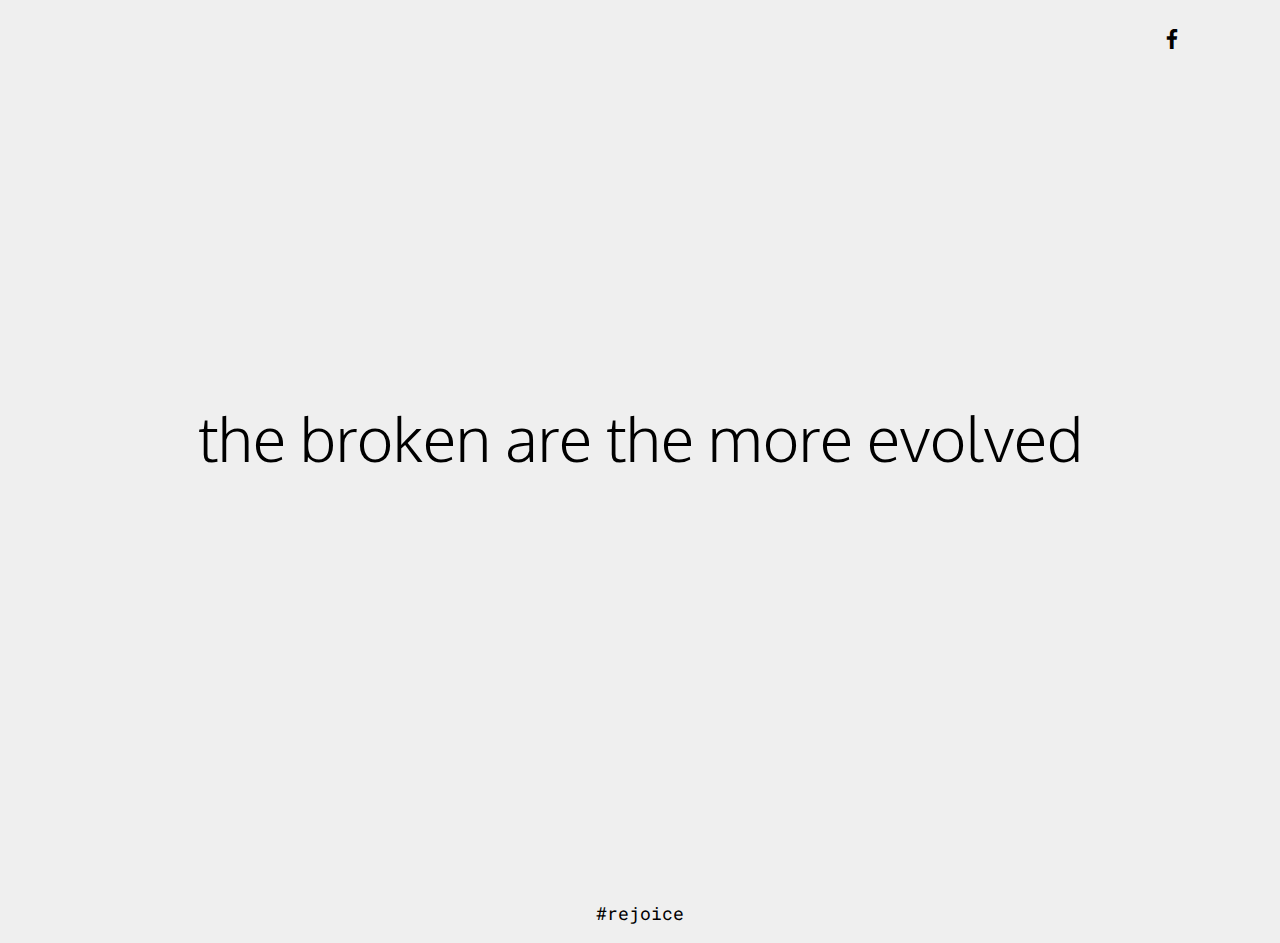
<file: index.html>
<!DOCTYPE html>
<html  >
<head>
  <!-- Site made with Mobirise Website Builder v4.10.5, https://mobirise.com -->
  <meta charset="UTF-8">
  <meta http-equiv="X-UA-Compatible" content="IE=edge">
  <meta name="generator" content="Mobirise v4.10.5, mobirise.com">
  <meta name="viewport" content="width=device-width, initial-scale=1, minimum-scale=1">
  <link rel="shortcut icon" href="assets/images/icon-128x122.png" type="image/x-icon">
  <meta name="description" content="">
  
  <title>SherifSuleiman</title>
  <link rel="stylesheet" href="assets/web/assets/mobirise-icons/mobirise-icons.css">
  <link rel="stylesheet" href="assets/tether/tether.min.css">
  <link rel="stylesheet" href="assets/bootstrap/css/bootstrap.min.css">
  <link rel="stylesheet" href="assets/bootstrap/css/bootstrap-grid.min.css">
  <link rel="stylesheet" href="assets/bootstrap/css/bootstrap-reboot.min.css">
  <link rel="stylesheet" href="assets/dropdown/css/style.css">
  <link rel="stylesheet" href="assets/socicon/css/styles.css">
  <link rel="stylesheet" href="assets/theme/css/style.css">
  <link rel="stylesheet" href="assets/mobirise/css/mbr-additional.css" type="text/css">
  
  
  
</head>
<body>
  <section class="menu cid-rjQtrR2ucO" once="menu" id="menu2-k">

    

    <nav class="navbar navbar-expand beta-menu navbar-dropdown align-items-center navbar-toggleable-sm">
        <button class="navbar-toggler navbar-toggler-right" type="button" data-toggle="collapse" data-target="#navbarSupportedContent" aria-controls="navbarSupportedContent" aria-expanded="false" aria-label="Toggle navigation">
            <div class="hamburger">
                <span></span>
                <span></span>
                <span></span>
                <span></span>
            </div>
        </button>
        <div class="menu-logo">
            <div class="navbar-brand">
                
                
            </div>
        </div>
        <div class="collapse navbar-collapse" id="navbarSupportedContent">
            <ul class="navbar-nav nav-dropdown nav-right navbar-nav-top-padding" data-app-modern-menu="true"><li class="nav-item">
                    <a class="nav-link link text-black display-2" href="https://www.facebook.com/iSherifSuleiman" target="_blank"><span class="socicon socicon-facebook mbr-iconfont mbr-iconfont-btn" style="font-size: 20px; color: rgb(0, 0, 0);"></span></a>
                </li></ul>
            
        </div>
    </nav>
</section>

<section class="engine"><a href="https://mobirise.info/u">bootstrap html templates</a></section><section class="header1 cid-rjQ9x4gW5E mbr-fullscreen" id="header16-4">

    

    

    <div class="container">
        <div class="row justify-content-md-center">
            <div class="col-md-10 align-center">
                
                <h3 class="mbr-section-subtitle mbr-light pb-3 mbr-fonts-style display-1">the broken are the more evolved</h3>
                
                
            </div>
        </div>
    </div>

</section>

<section once="" class="cid-rjQyhrXTcJ" id="footer6-l">

    

    

    <div class="container">
        <div class="media-container-row align-center mbr-white">
            <div class="col-12">
                <p class="mbr-text mb-0 mbr-fonts-style display-7">
                    #rejoice</p>
            </div>
        </div>
    </div>
</section>


  <script src="assets/web/assets/jquery/jquery.min.js"></script>
  <script src="assets/popper/popper.min.js"></script>
  <script src="assets/tether/tether.min.js"></script>
  <script src="assets/bootstrap/js/bootstrap.min.js"></script>
  <script src="assets/smoothscroll/smooth-scroll.js"></script>
  <script src="assets/dropdown/js/nav-dropdown.js"></script>
  <script src="assets/dropdown/js/navbar-dropdown.js"></script>
  <script src="assets/touchswipe/jquery.touch-swipe.min.js"></script>
  <script src="assets/theme/js/script.js"></script>
  
  
</body>
</html>
</file>
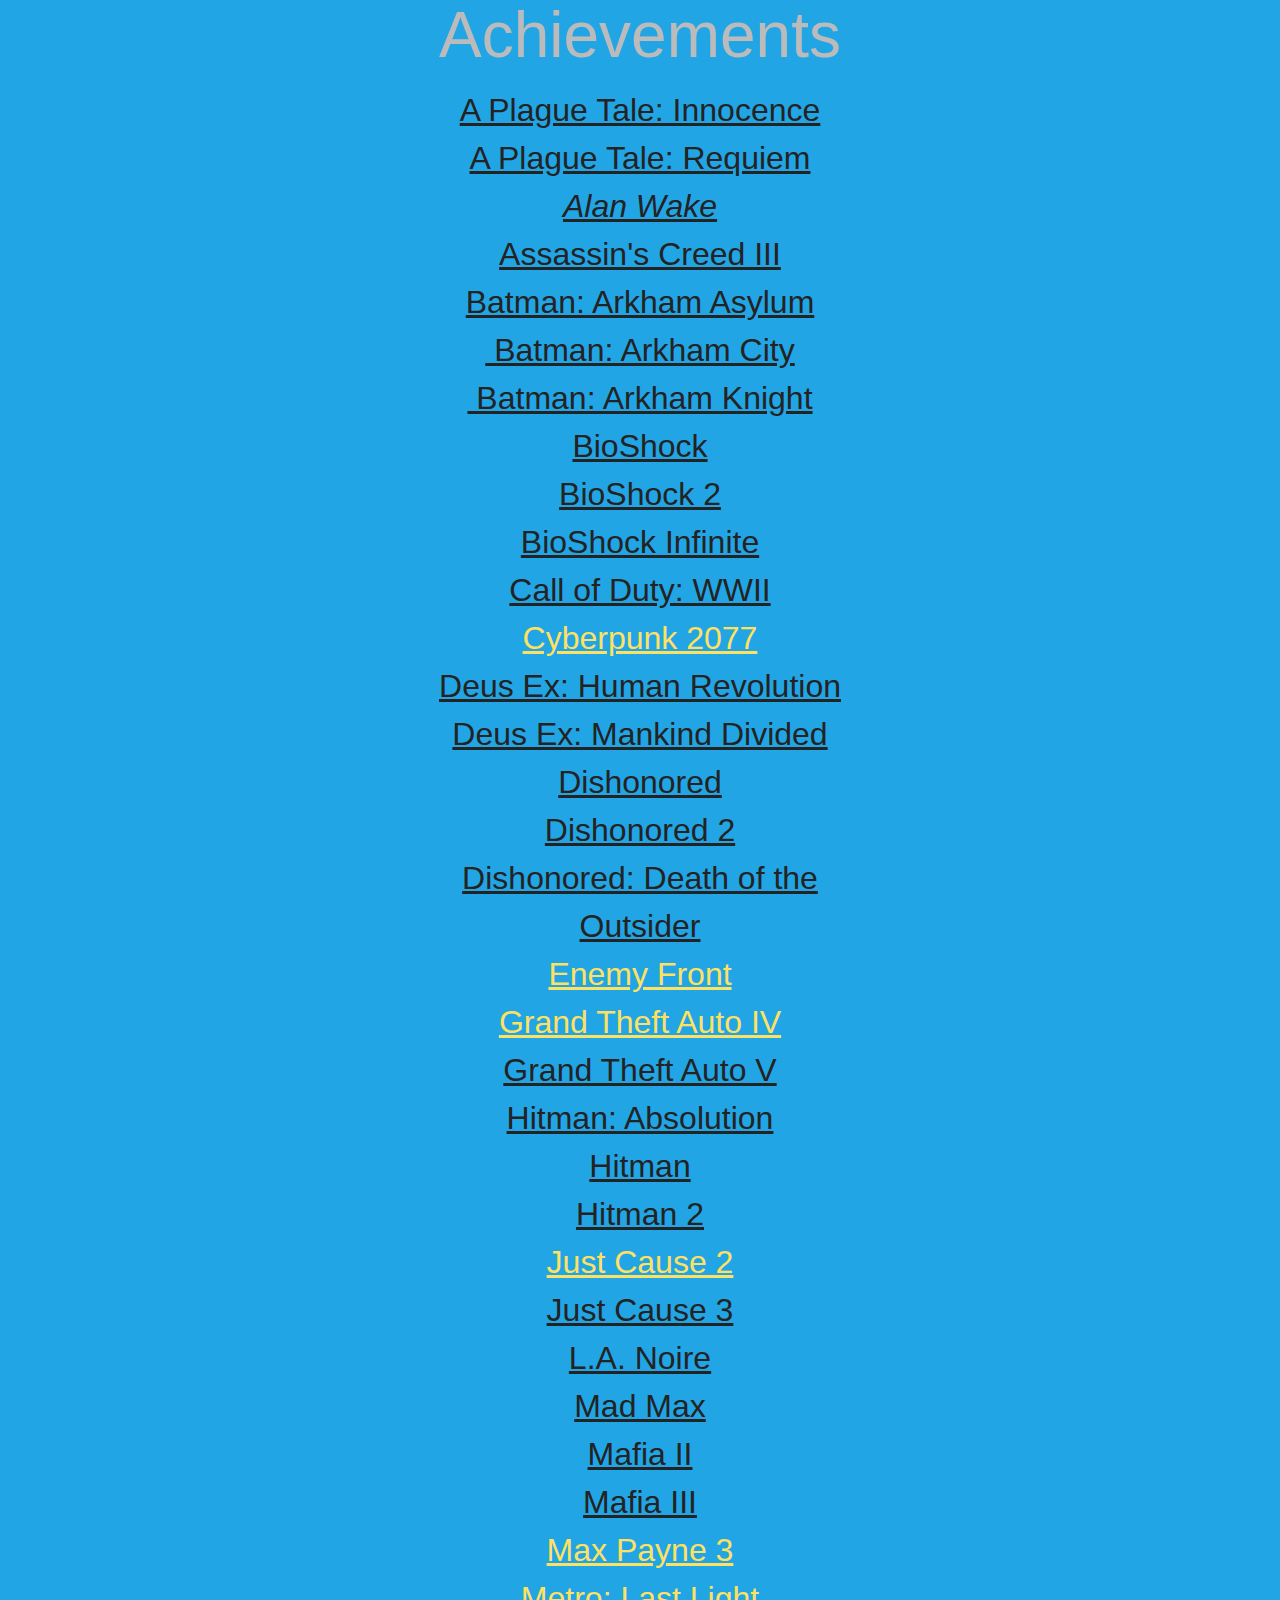
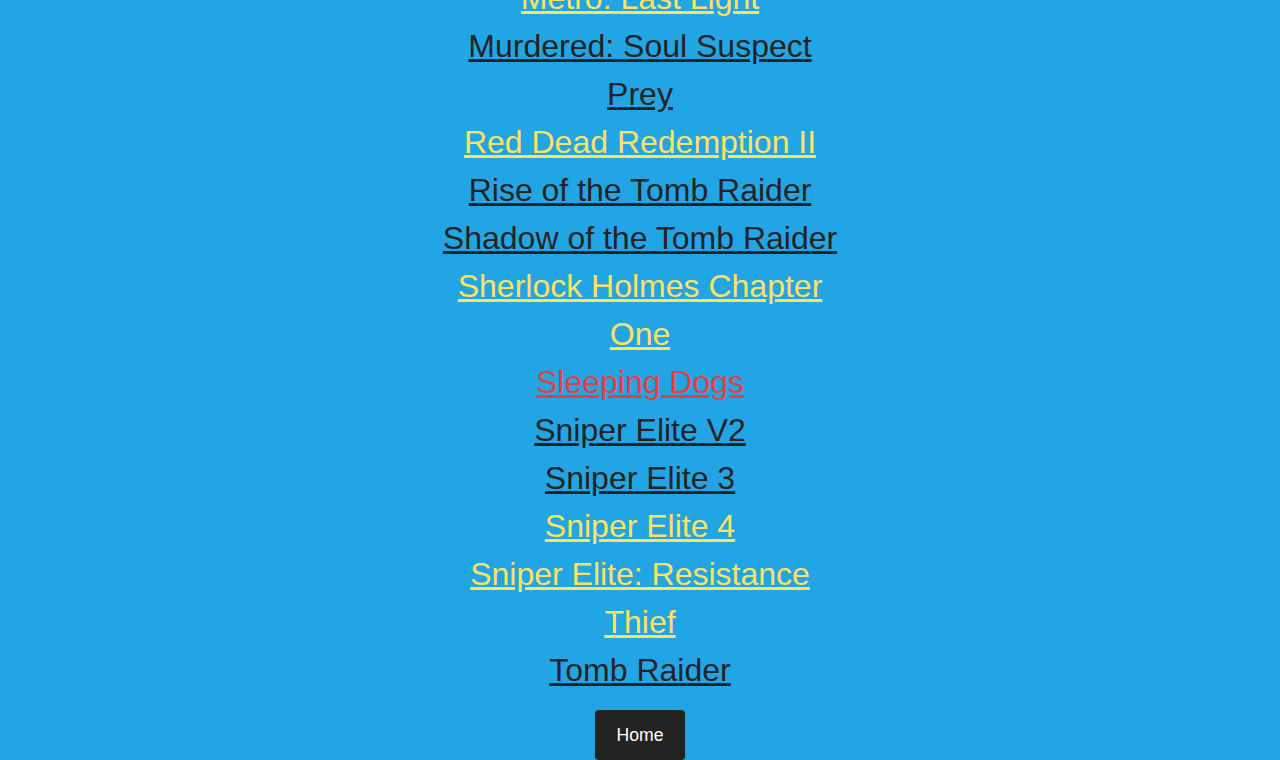
<file: Achievements.html>
<!DOCTYPE html>
<!-- saved from url=(0057)https://sherifsuleiman.mobirisesite.com/Achievements.html -->
<html class="desktop mbr-site-loaded" style=""><head><meta http-equiv="Content-Type" content="text/html; charset=UTF-8">
  <!-- Site made with Mobirise Online Website Builder v5.9.13, https://a.mobirise.com -->
  
  <meta http-equiv="X-UA-Compatible" content="IE=edge">
  <meta name="generator" content="Mobirise v5.9.13, a.mobirise.com">
  <meta name="viewport" content="width=device-width, initial-scale=1, minimum-scale=1">
  <link rel="shortcut icon" href="https://r.mobirisesite.com/1814107/assets/images/1.png" type="image/x-icon">
  <meta name="description" content="">
  <title>SheriffSullivan | Achievements</title>
  <link rel="stylesheet" href="./Achievements_files/bootstrap.min.css">
  <link rel="stylesheet" href="./Achievements_files/style.css">
  <link rel="stylesheet" href="./Achievements_files/css2" as="style" onload="this.onload=null;this.rel=&#39;stylesheet&#39;">
  <noscript><link rel="stylesheet" href="https://fonts.googleapis.com/css2?family=Jost:ital,wght@0,400;0,700;1,400;1,700&display=swap&display=swap"></noscript>
  <link rel="stylesheet" href="./Achievements_files/mbr-additional.css" type="text/css">
  
  
  
  

<style>
.navbar-fixed-top {
  top: auto;
}
#mobirisePromo.container-banner {
  height: 11rem;
  opacity: 1;
  -webkit-animation: 11s linear animationHeight;
  -moz-animation: 11s linear animationHeight;
    -o-animation: 11s linear animationHeight;
       animation: 11s linear animationHeight;
       transition: all  0.5s;
}
#mobirisePromo.container-banner.container-banner-closing {
  pointer-events: none;
  height: 0;
  opacity: 0;
  -webkit-animation: 0.5s linear animationClosing;
  -moz-animation:  0.5s linear animationClosing;
    -o-animation:  0.5s linear animationClosing;
       animation:  0.5s linear animationClosing;
}
#mobirisePromo .banner {
  min-height: 11rem;
  position:fixed;
  top: 0;
  left: 0;
  right: 0;
  background: #fff;
  padding: 10px;
  opacity:1;
  -webkit-animation: 11s linear animationBanner;
  -moz-animation: 11s linear animationBanner;
    -o-animation: 11s linear animationBanner;
       animation: 11s linear animationBanner;
  z-index: 1031;
  display: flex;
  flex-direction: column;
  justify-content: center;
}
#mobirisePromo .banner p {
  overflow: hidden;
  display: -webkit-box;
  -webkit-line-clamp: 4;
  -webkit-box-orient: vertical;
  animation: none;
  visibility: visible;
}
#mobirisePromo .buy-license {
  text-decoration: underline;
}
#mobirisePromo .banner .btn {
  margin: 0.3rem 0.5rem;
  animation: none;
  visibility: visible;
}
.navbar.opened {
    z-index: 1032;
}
#mobirisePromo .mbr-section-abuse-report {
  margin-top: 0.8rem;
  font-size: 80%;
}
#mobirisePromo .mbr-section-abuse-report a {
  color: #aaa;
}
@-webkit-keyframes animationBanner { 0% { opacity: 0; top: -11rem; } 91% { opacity: 0; top: -11rem; } 100% { opacity: 1; top: 0; } }
@-moz-keyframes animationBanner { 0% { opacity: 0; top: -11rem; } 91% { opacity: 0; top: -11rem; } 100% { opacity: 1; top: 0; } }
@-o-keyframes animationBanner { 0% { opacity: 0; top: -11rem; } 91% { opacity: 0; top: -11rem; } 100% { opacity: 1; top: 0; } }
   @keyframes animationBanner { 0% { opacity: 0; top: -11rem; } 91% { opacity: 0; top: -11rem; } 100% { opacity: 1; top: 0; } }
@-webkit-keyframes animationHeight { 0% { height: 0; } 91% { height: 0; } 100% { height: 11rem; } }
@-moz-keyframes animationHeight { 0% { height: 0; } 91% { height: 0; } 100% { height: 11rem; } }
@-o-keyframes animationHeight { 0% { height: 0; } 91% { height: 0; } 100% { height: 11rem; } }
   @keyframes animationHeight { 0% { height: 0; } 91% { height: 0; } 100% { height: 11rem; } }

@-webkit-keyframes animationClosing { 0% { height: 11rem; opacity: 1; } 30% { height: 11rem; opacity: 0.5;} 100% { height: 0; opacity: 0;} }
@-moz-keyframes animationClosing { 0% { height: 11rem; opacity: 1; } 30% { height: 11rem; opacity: 0.5;} 100% { height: 0; opacity: 0;} }
@-o-keyframes animationClosing { 0% { height: 11rem; opacity: 1; } 30% { height: 11rem; opacity: 0.5;} 100% { height: 0; opacity: 0;} }
@keyframes animationClosing { 0% { height: 11rem; opacity: 1; } 30% { height: 11rem; opacity: 0.5;} 100% { height: 0; opacity: 0;} }

@media(max-width: 575px) {
  #mobirisePromo.container-banner {
    height: 14rem;
  }
  #mobirisePromo .banner {
    min-height: 14rem;
  }
  @-webkit-keyframes animationBanner { 0% { opacity: 0; top: -14rem; } 91% { opacity: 0; top: -14rem; } 100% { opacity: 1; top: 0; } }
  @-moz-keyframes animationBanner { 0% { opacity: 0; top: -14rem; } 91% { opacity: 0; top: -14rem; } 100% { opacity: 1; top: 0; } }
  @-o-keyframes animationBanner { 0% { opacity: 0; top: -14rem; } 91% { opacity: 0; top: -14rem; } 100% { opacity: 1; top: 0; } }
    @keyframes animationBanner { 0% { opacity: 0; top: -14rem; } 91% { opacity: 0; top: -14rem; } 100% { opacity: 1; top: 0; } }
  @-webkit-keyframes animationHeight { 0% { height: 0; } 91% { height: 0; } 100% { height: 14rem; } }
  @-moz-keyframes animationHeight { 0% { height: 0; } 91% { height: 0; } 100% { height: 14rem; } }
  @-o-keyframes animationHeight { 0% { height: 0; } 91% { height: 0; } 100% { height: 14rem; } }
    @keyframes animationHeight { 0% { height: 0; } 91% { height: 0; } 100% { height: 14rem; } }

  @-webkit-keyframes animationClosing { 0% { height: 14rem; opacity: 1; } 30% { height: 14rem; opacity: 0.5;} 100% { height: 0; opacity: 0;} }
  @-moz-keyframes animationClosing { 0% { height: 14rem; opacity: 1; } 30% { height: 14rem; opacity: 0.5;} 100% { height: 0; opacity: 0;} }
  @-o-keyframes animationClosing { 0% { height: 14rem; opacity: 1; } 30% { height: 14rem; opacity: 0.5;} 100% { height: 0; opacity: 0;} }
  @keyframes animationClosing { 0% { height: 14rem; opacity: 1; } 30% { height: 14rem; opacity: 0.5;} 100% { height: 0; opacity: 0;} }
}
</style>
</head>
<body>
  
  <section data-bs-version="5.1" class="header2 cid-uWlcjARuhe mbr-fullscreen" id="header2-2">

    

    
    

    <div class="container-fluid">
        <div class="row justify-content-center">
            <div class="col-12 col-lg-4">
                <h1 class="mbr-section-title mbr-fonts-style mb-3 display-1"><strong>Achievements</strong></h1>
                
                <p class="mbr-text mbr-fonts-style display-5"><a href="https://steamcommunity.com/id/SherifSuleiman/stats/752590/?tab=achievements" class="text-black" target="_blank">A Plague Tale: Innocence</a><br><a href="https://steamcommunity.com/id/SherifSuleiman/stats/1182900/?tab=achievements" class="text-black" target="_blank">A Plague Tale: Requiem</a><br><em><strong><a href="https://steamcommunity.com/id/SheriffSullivan/stats/409710/?tab=achievements" class="text-black text-primary" target="_blank">Alan Wake</a><br></strong></em><a href="https://steamcommunity.com/id/SheriffSullivan/stats/AssassinsCreedIII" class="text-black" target="_blank">Assassin's Creed III</a><br><a href="https://steamcommunity.com/id/SheriffSullivan/stats/35140/?tab=achievements" class="text-black" target="_blank">Batman: Arkham Asylum</a><br><a href="https://steamcommunity.com/id/SheriffSullivan/stats/BatmanArkhamCityGOTY" class="text-black text-primary" target="_blank">&nbsp;Batman: Arkham City</a><br><a href="https://steamcommunity.com/id/SheriffSullivan/stats/208650/?tab=achievements" class="text-black text-primary" target="_blank">&nbsp;Batman: Arkham Knight</a><br><a href="https://steamcommunity.com/id/SheriffSullivan/stats/208650/?tab=achievements" class="text-black text-primary" target="_blank">BioShock</a><br><a href="https://steamcommunity.com/id/SheriffSullivan/stats/409720/?tab=achievements" class="text-black text-primary" target="_blank">BioShock 2</a><br><a href="https://steamcommunity.com/id/SheriffSullivan/stats/BioShockInfinite" class="text-black text-primary" target="_blank">BioShock Infinite</a><br><a href="https://steamcommunity.com/id/SherifSuleiman/stats/476600/?tab=achievements" class="text-black" target="_blank">Call of Duty: WWII</a><br><a href="https://sherifsuleiman.github.io/CP2077Trophies/" class="text-warning" target="_blank">Cyberpunk 2077</a><br><a href="https://steamcommunity.com/id/SheriffSullivan/stats/DeusExHumanRevolutionDirectorsCut" class="text-black text-primary" target="_blank">Deus Ex: Human Revolution</a><br><a href="https://steamcommunity.com/id/SheriffSullivan/stats/337000/?tab=achievements" class="text-black text-primary" target="_blank">Deus Ex: Mankind Divided</a><br><a href="https://steamcommunity.com/id/SheriffSullivan/stats/Dishonored" class="text-black text-primary" target="_blank">Dishonored</a><br><a href="https://steamcommunity.com/id/SheriffSullivan/stats/403640/?tab=achievements" class="text-black text-primary" target="_blank">Dishonored 2</a><br><a href="https://steamcommunity.com/id/SheriffSullivan/stats/614570/?tab=achievements" class="text-black text-primary" target="_blank">Dishonored: Death of the Outsider</a><br><a href="https://steamcommunity.com/id/SheriffSullivan/stats/256190/?tab=achievements" class="text-warning" target="_blank">Enemy Front</a><br><a href="https://sherifsuleiman.github.io/GTAIVAccomplishments/" class="text-warning" target="_blank">Grand Theft Auto IV</a><br><a href="https://sherifsuleiman.github.io/GTAVAccomplishments/" class="text-black">Grand Theft Auto V</a><br><a href="https://steamcommunity.com/id/SheriffSullivan/stats/HitmanAbsolution" class="text-black" target="_blank">Hitman: Absolution</a><br><a href="https://steamcommunity.com/id/SheriffSullivan/stats/236870/?tab=achievements" class="text-black text-primary" target="_blank">Hitman</a><br><a href="https://steamcommunity.com/id/SheriffSullivan/stats/863550/?tab=achievements" class="text-black" target="_blank">Hitman 2<br></a><a href="https://steamcommunity.com/id/SheriffSullivan/stats/JustCause2" class="text-warning" target="_blank">Just Cause 2</a><br><a href="https://steamcommunity.com/id/SheriffSullivan/stats/225540/?tab=achievements" class="text-black text-primary" target="_blank">Just Cause 3</a><br><a href="https://steamcommunity.com/id/SheriffSullivan/stats/LANoireTheCompleteEdition" class="text-black text-primary" target="_blank">L.A. Noire</a><br><a href="https://steamcommunity.com/id/SheriffSullivan/stats/234140/?tab=achievements" class="text-black text-primary" target="_blank">Mad Max</a><br><a href="https://steamcommunity.com/id/SheriffSullivan/stats/MafiaII" class="text-black text-primary" target="_blank">Mafia II</a><br><a href="https://steamcommunity.com/id/SheriffSullivan/stats/360430/?tab=achievements" class="text-black text-primary" target="_blank">Mafia III</a><br><a href="https://sherifsuleiman.github.io/MaxPayne3Accomplishments/" class="text-warning" target="_blank">Max Payne 3</a><br><a href="https://steamcommunity.com/id/SheriffSullivan/stats/287390/?tab=achievements" class="text-warning" target="_blank">Metro: Last Light</a><br><a href="https://steamcommunity.com/id/SheriffSullivan/stats/233290/?tab=achievements" class="text-black text-primary" target="_blank">Murdered: Soul Suspect</a><br><a href="https://steamcommunity.com/id/SheriffSullivan/stats/480490/?tab=achievements" class="text-black text-primary" target="_blank">Prey</a><br><a href="https://sherifsuleiman.github.io/RDR2Trophies/" class="text-warning" target="_blank">Red Dead Redemption II</a><br><a href="https://steamcommunity.com/id/SheriffSullivan/stats/391220/?tab=achievements" class="text-black text-primary" target="_blank">Rise of the Tomb Raider</a><br><a href="https://steamcommunity.com/id/SheriffSullivan/stats/750920/?tab=achievements" class="text-black text-primary" target="_blank">Shadow of the Tomb Raider</a><br><a href="https://steamcommunity.com/id/SherifSuleiman/stats/1137300/?tab=achievements" class="text-warning" target="_blank">Sherlock Holmes Chapter One</a><br><a href="https://steamcommunity.com/id/SheriffSullivan/stats/SleepingDogs" class="text-secondary" target="_blank">Sleeping Dogs</a><br><a href="https://steamcommunity.com/id/SheriffSullivan/stats/SniperEliteV2" class="text-black text-primary" target="_blank">Sniper Elite V2</a><br><a href="https://steamcommunity.com/id/SheriffSullivan/stats/238090/?tab=achievements" class="text-black text-primary" target="_blank">Sniper Elite 3</a><br><a href="https://steamcommunity.com/id/SheriffSullivan/stats/312660/?tab=achievements" class="text-warning" target="_blank">Sniper Elite 4</a><br><a href="https://steamcommunity.com/id/SheriffSullivan/stats/2169200/?tab=achievements" class="text-warning text-primary" target="_blank">Sniper Elite: Resistance</a><br><a href="https://steamcommunity.com/id/SheriffSullivan/stats/239160/?tab=achievements" class="text-warning text-primary" target="_blank">Thief</a><br><a href="https://steamcommunity.com/id/SheriffSullivan/stats/TombRaider" class="text-black" target="_blank">Tomb Raider</a></p>
                <div class="mbr-section-btn mt-3"><a class="btn btn-black display-4" href="SheriffSullivan.html">Home</a></div>
            </div>
        </div>
    </div>
</section>


  <script src="./Achievements_files/jquery.min.js.download"></script>
  <script src="./Achievements_files/bootstrap.bundle.min.js.download"></script>
  <script src="./Achievements_files/smooth-scroll.js.download"></script>
  <script src="./Achievements_files/index.js.download"></script>
  <script src="./Achievements_files/script.js.download"></script>
  
  
  

</body></html>
</file>
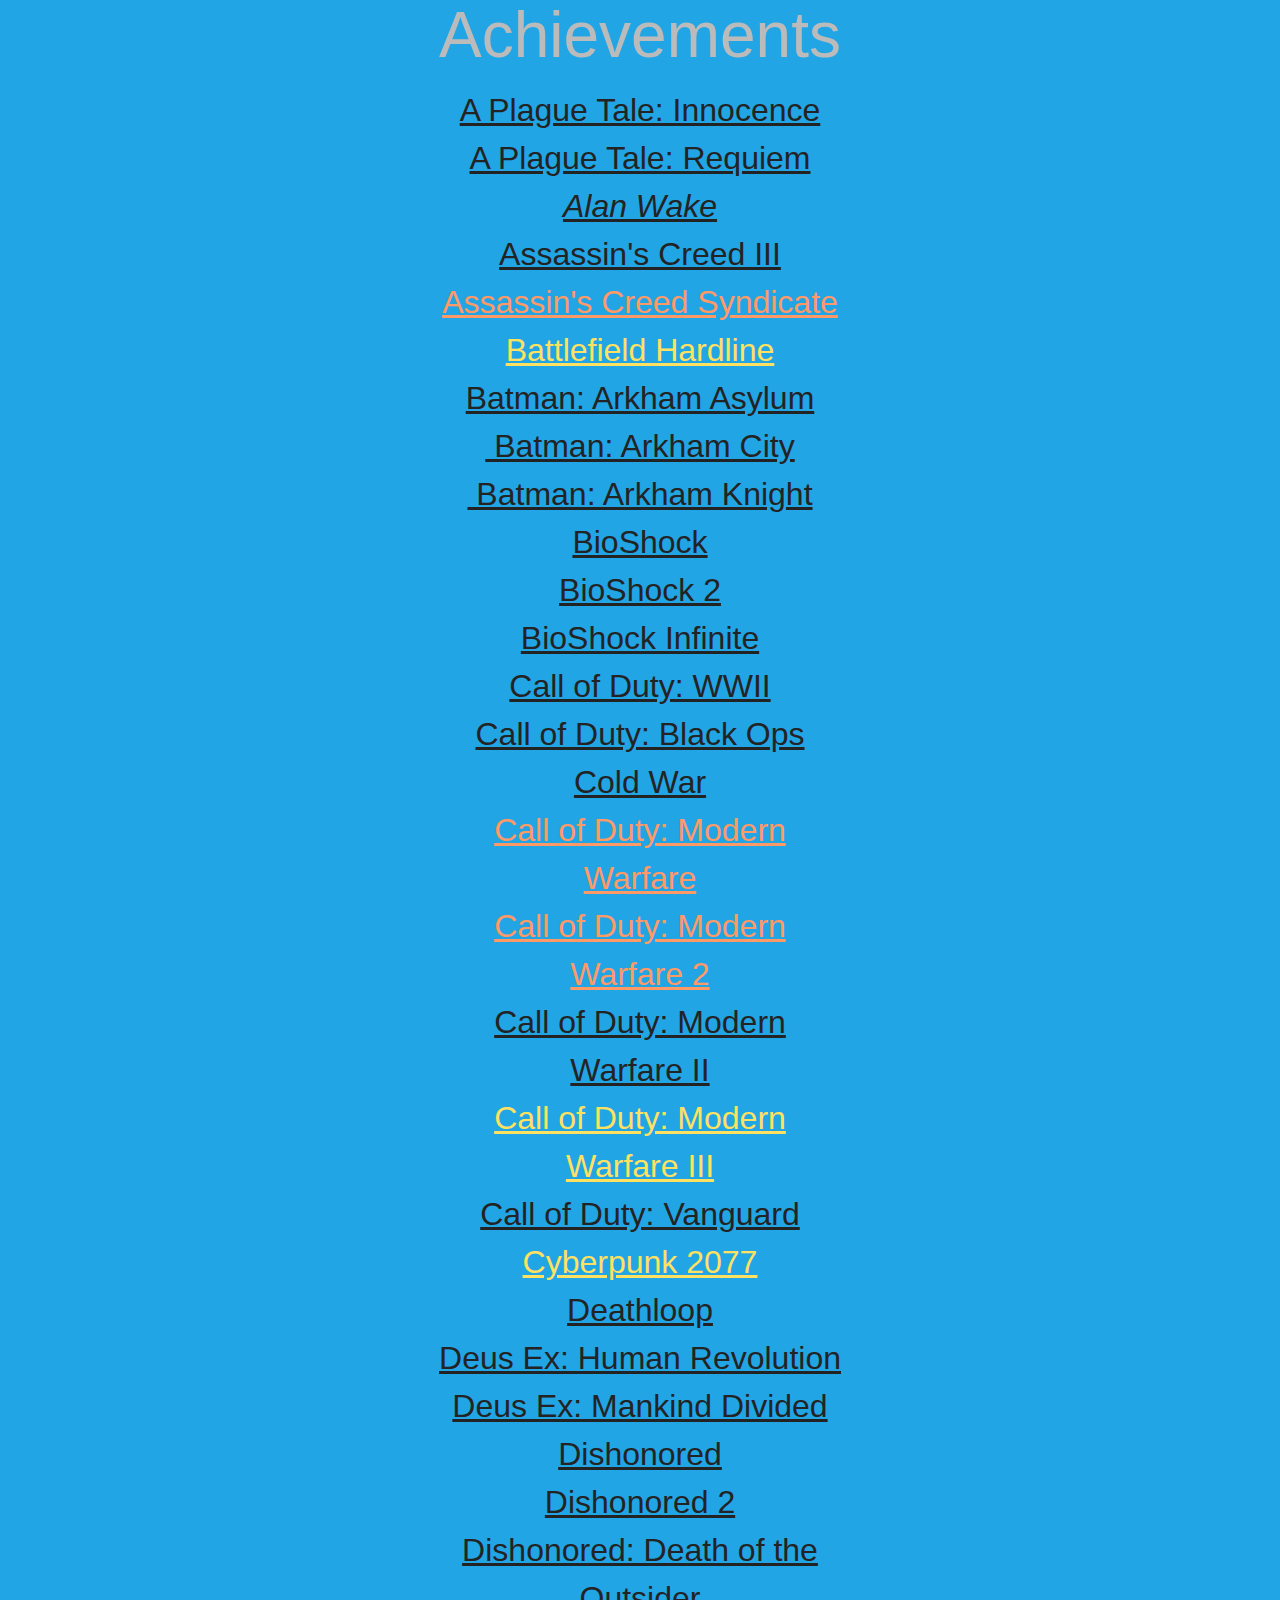
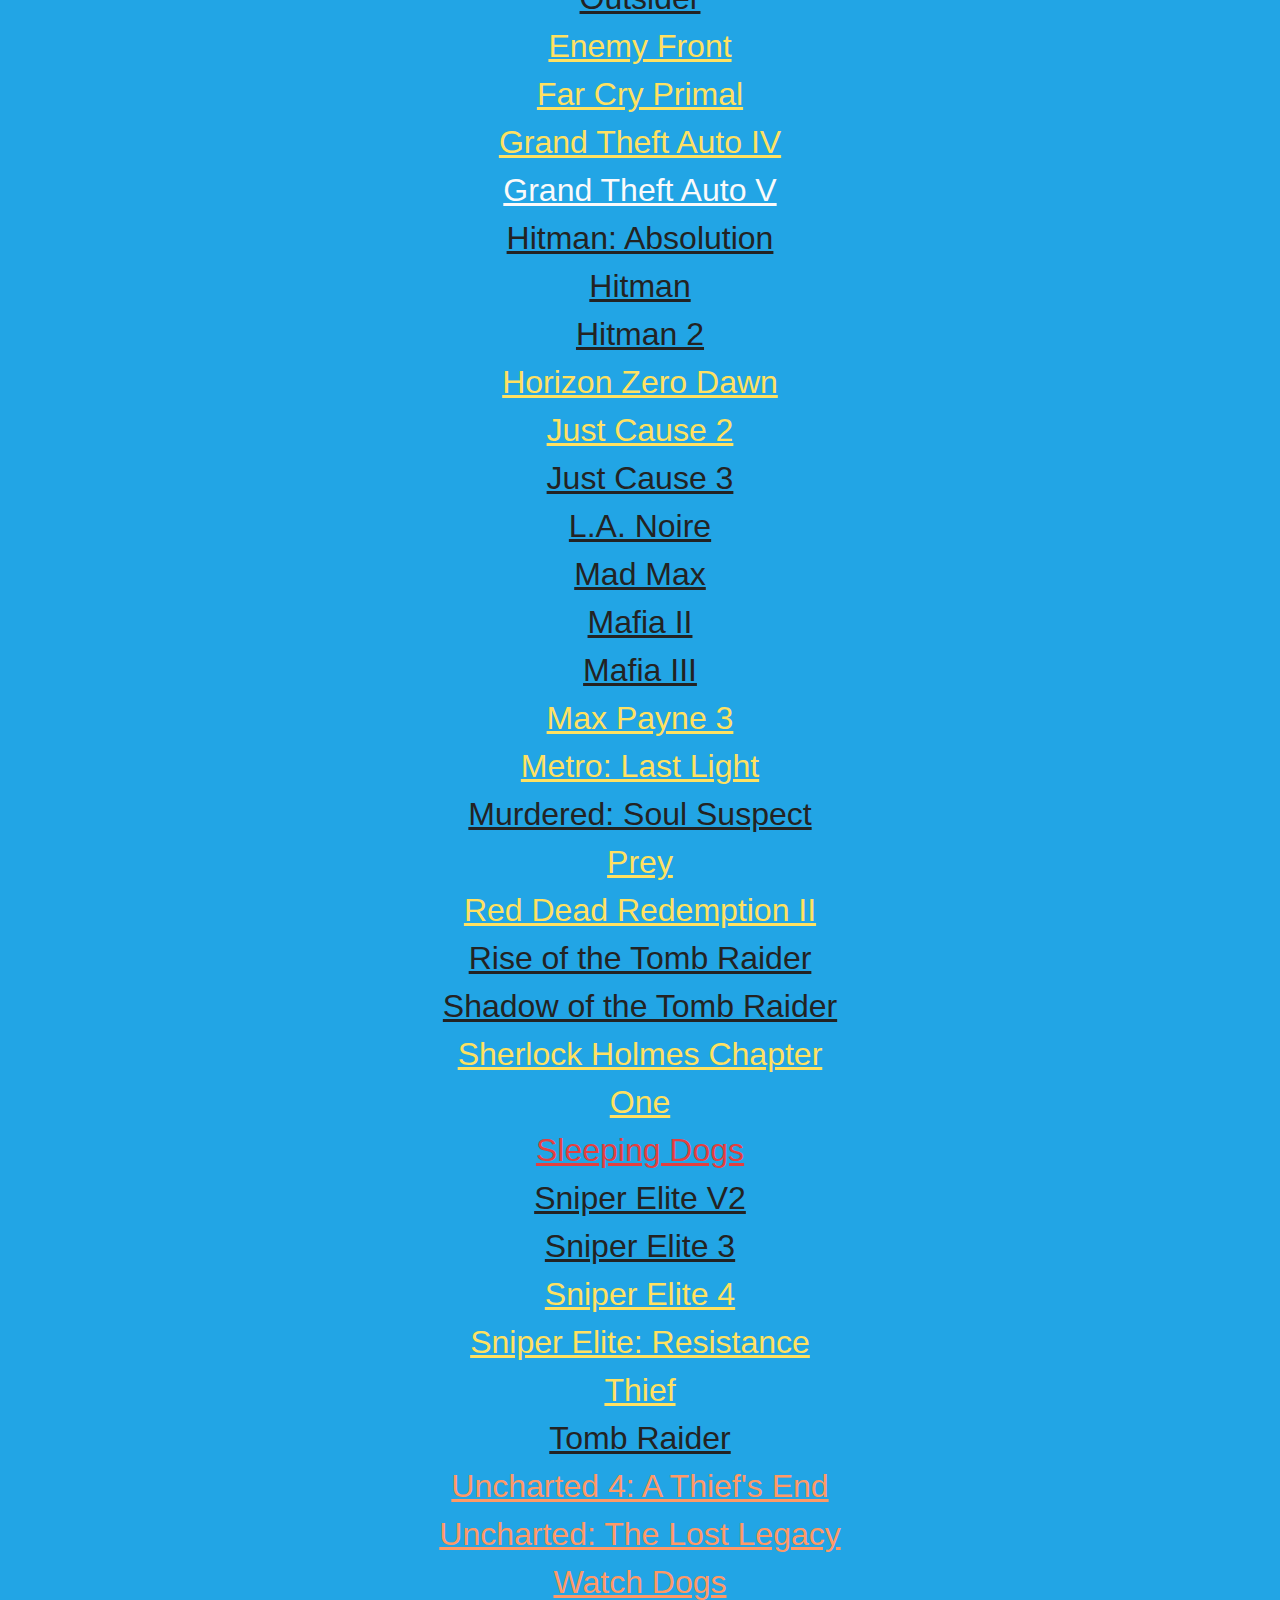
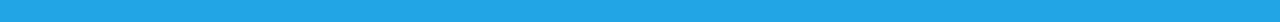
<file: achievements.html>
<!DOCTYPE html>
<!-- saved from url=(0057)https://sherifsuleiman.mobirisesite.com/Achievements.html -->
<html class="desktop mbr-site-loaded" style=""><head><meta http-equiv="Content-Type" content="text/html; charset=UTF-8">
  <!-- Site made with Mobirise Online Website Builder v5.9.13, https://a.mobirise.com -->
  
  <meta http-equiv="X-UA-Compatible" content="IE=edge">
  <meta name="generator" content="Mobirise v5.9.13, a.mobirise.com">
  <meta name="viewport" content="width=device-width, initial-scale=1, minimum-scale=1">
  <link rel="shortcut icon" href="https://r.mobirisesite.com/1814107/assets/images/1.png" type="image/x-icon">
  <meta name="description" content="">
  <title>SheriffSullivan | Achievements</title>
  <link rel="stylesheet" href="./Achievements_files/bootstrap.min.css">
  <link rel="stylesheet" href="./Achievements_files/style.css">
  <link rel="stylesheet" href="./Achievements_files/css2" as="style" onload="this.onload=null;this.rel=&#39;stylesheet&#39;">
  <noscript><link rel="stylesheet" href="https://fonts.googleapis.com/css2?family=Jost:ital,wght@0,400;0,700;1,400;1,700&display=swap&display=swap"></noscript>
  <link rel="stylesheet" href="./Achievements_files/mbr-additional.css" type="text/css">
  
  
  
  

<style>
.navbar-fixed-top {
  top: auto;
}
#mobirisePromo.container-banner {
  height: 11rem;
  opacity: 1;
  -webkit-animation: 11s linear animationHeight;
  -moz-animation: 11s linear animationHeight;
    -o-animation: 11s linear animationHeight;
       animation: 11s linear animationHeight;
       transition: all  0.5s;
}
#mobirisePromo.container-banner.container-banner-closing {
  pointer-events: none;
  height: 0;
  opacity: 0;
  -webkit-animation: 0.5s linear animationClosing;
  -moz-animation:  0.5s linear animationClosing;
    -o-animation:  0.5s linear animationClosing;
       animation:  0.5s linear animationClosing;
}
#mobirisePromo .banner {
  min-height: 11rem;
  position:fixed;
  top: 0;
  left: 0;
  right: 0;
  background: #fff;
  padding: 10px;
  opacity:1;
  -webkit-animation: 11s linear animationBanner;
  -moz-animation: 11s linear animationBanner;
    -o-animation: 11s linear animationBanner;
       animation: 11s linear animationBanner;
  z-index: 1031;
  display: flex;
  flex-direction: column;
  justify-content: center;
}
#mobirisePromo .banner p {
  overflow: hidden;
  display: -webkit-box;
  -webkit-line-clamp: 4;
  -webkit-box-orient: vertical;
  animation: none;
  visibility: visible;
}
#mobirisePromo .buy-license {
  text-decoration: underline;
}
#mobirisePromo .banner .btn {
  margin: 0.3rem 0.5rem;
  animation: none;
  visibility: visible;
}
.navbar.opened {
    z-index: 1032;
}
#mobirisePromo .mbr-section-abuse-report {
  margin-top: 0.8rem;
  font-size: 80%;
}
#mobirisePromo .mbr-section-abuse-report a {
  color: #aaa;
}
@-webkit-keyframes animationBanner { 0% { opacity: 0; top: -11rem; } 91% { opacity: 0; top: -11rem; } 100% { opacity: 1; top: 0; } }
@-moz-keyframes animationBanner { 0% { opacity: 0; top: -11rem; } 91% { opacity: 0; top: -11rem; } 100% { opacity: 1; top: 0; } }
@-o-keyframes animationBanner { 0% { opacity: 0; top: -11rem; } 91% { opacity: 0; top: -11rem; } 100% { opacity: 1; top: 0; } }
   @keyframes animationBanner { 0% { opacity: 0; top: -11rem; } 91% { opacity: 0; top: -11rem; } 100% { opacity: 1; top: 0; } }
@-webkit-keyframes animationHeight { 0% { height: 0; } 91% { height: 0; } 100% { height: 11rem; } }
@-moz-keyframes animationHeight { 0% { height: 0; } 91% { height: 0; } 100% { height: 11rem; } }
@-o-keyframes animationHeight { 0% { height: 0; } 91% { height: 0; } 100% { height: 11rem; } }
   @keyframes animationHeight { 0% { height: 0; } 91% { height: 0; } 100% { height: 11rem; } }

@-webkit-keyframes animationClosing { 0% { height: 11rem; opacity: 1; } 30% { height: 11rem; opacity: 0.5;} 100% { height: 0; opacity: 0;} }
@-moz-keyframes animationClosing { 0% { height: 11rem; opacity: 1; } 30% { height: 11rem; opacity: 0.5;} 100% { height: 0; opacity: 0;} }
@-o-keyframes animationClosing { 0% { height: 11rem; opacity: 1; } 30% { height: 11rem; opacity: 0.5;} 100% { height: 0; opacity: 0;} }
@keyframes animationClosing { 0% { height: 11rem; opacity: 1; } 30% { height: 11rem; opacity: 0.5;} 100% { height: 0; opacity: 0;} }

@media(max-width: 575px) {
  #mobirisePromo.container-banner {
    height: 14rem;
  }
  #mobirisePromo .banner {
    min-height: 14rem;
  }
  @-webkit-keyframes animationBanner { 0% { opacity: 0; top: -14rem; } 91% { opacity: 0; top: -14rem; } 100% { opacity: 1; top: 0; } }
  @-moz-keyframes animationBanner { 0% { opacity: 0; top: -14rem; } 91% { opacity: 0; top: -14rem; } 100% { opacity: 1; top: 0; } }
  @-o-keyframes animationBanner { 0% { opacity: 0; top: -14rem; } 91% { opacity: 0; top: -14rem; } 100% { opacity: 1; top: 0; } }
    @keyframes animationBanner { 0% { opacity: 0; top: -14rem; } 91% { opacity: 0; top: -14rem; } 100% { opacity: 1; top: 0; } }
  @-webkit-keyframes animationHeight { 0% { height: 0; } 91% { height: 0; } 100% { height: 14rem; } }
  @-moz-keyframes animationHeight { 0% { height: 0; } 91% { height: 0; } 100% { height: 14rem; } }
  @-o-keyframes animationHeight { 0% { height: 0; } 91% { height: 0; } 100% { height: 14rem; } }
    @keyframes animationHeight { 0% { height: 0; } 91% { height: 0; } 100% { height: 14rem; } }

  @-webkit-keyframes animationClosing { 0% { height: 14rem; opacity: 1; } 30% { height: 14rem; opacity: 0.5;} 100% { height: 0; opacity: 0;} }
  @-moz-keyframes animationClosing { 0% { height: 14rem; opacity: 1; } 30% { height: 14rem; opacity: 0.5;} 100% { height: 0; opacity: 0;} }
  @-o-keyframes animationClosing { 0% { height: 14rem; opacity: 1; } 30% { height: 14rem; opacity: 0.5;} 100% { height: 0; opacity: 0;} }
  @keyframes animationClosing { 0% { height: 14rem; opacity: 1; } 30% { height: 14rem; opacity: 0.5;} 100% { height: 0; opacity: 0;} }
}
</style>
</head>
<body>
  
  <section data-bs-version="5.1" class="header2 cid-uWlcjARuhe mbr-fullscreen" id="header2-2">

    

    
    

    <div class="container-fluid">
        <div class="row justify-content-center">
            <div class="col-12 col-lg-4">
                <h1 class="mbr-section-title mbr-fonts-style mb-3 display-1"><strong>Achievements</strong></h1>
                
                <p class="mbr-text mbr-fonts-style display-5"><a href="https://steamcommunity.com/id/SherifSuleiman/stats/752590/?tab=achievements" class="text-black" target="_blank">A Plague Tale: Innocence</a><br><a href="https://steamcommunity.com/id/SherifSuleiman/stats/1182900/?tab=achievements" class="text-black" target="_blank">A Plague Tale: Requiem</a><br><em><strong><a href="https://steamcommunity.com/id/SheriffSullivan/stats/409710/?tab=achievements" class="text-black text-primary" target="_blank">Alan Wake</a><br></strong></em><a href="https://steamcommunity.com/id/SheriffSullivan/stats/AssassinsCreedIII" class="text-black" target="_blank">Assassin's Creed III</a><br><a href="https://sherifsuleiman.github.io/AssassinsCreedSyndicateTrophies/" class="text-danger" target="_blank">Assassin's Creed Syndicate</a><br><a href="https://sherifsuleiman.github.io/BattlefieldHardlineTrophies" class="text-warning" target="_blank">Battlefield Hardline</a><br><a href="https://steamcommunity.com/id/SheriffSullivan/stats/35140/?tab=achievements" class="text-black" target="_blank">Batman: Arkham Asylum</a><br><a href="https://steamcommunity.com/id/SheriffSullivan/stats/BatmanArkhamCityGOTY" class="text-black text-primary" target="_blank">&nbsp;Batman: Arkham City</a><br><a href="https://steamcommunity.com/id/SheriffSullivan/stats/208650/?tab=achievements" class="text-black text-primary" target="_blank">&nbsp;Batman: Arkham Knight</a><br><a href="https://steamcommunity.com/id/SheriffSullivan/stats/208650/?tab=achievements" class="text-black text-primary" target="_blank">BioShock</a><br><a href="https://steamcommunity.com/id/SheriffSullivan/stats/409720/?tab=achievements" class="text-black text-primary" target="_blank">BioShock 2</a><br><a href="https://steamcommunity.com/id/SheriffSullivan/stats/BioShockInfinite" class="text-black text-primary" target="_blank">BioShock Infinite</a><br><a href="https://steamcommunity.com/id/SherifSuleiman/stats/476600/?tab=achievements" class="text-black" target="_blank">Call of Duty: WWII</a><br><a href="https://sherifsuleiman.github.io/CODBOCWTrophies/" class="text-black" target="_blank">Call of Duty: Black Ops Cold War</a><br><a href="https://sherifsuleiman.github.io/CODMWTrophies/" class="text-danger" target="_blank">Call of Duty: Modern Warfare</a><br><a href="https://sherifsuleiman.github.io/CODMW2Trophies/" class="text-danger" target="_blank">Call of Duty: Modern Warfare 2</a><br><a href="https://sherifsuleiman.github.io/CODMWIITrophies/" class="text-black" target="_blank">Call of Duty: Modern Warfare II</a><br><a href="https://sherifsuleiman.github.io/CODMWIIITrophies/" class="text-warning" target="_blank">Call of Duty: Modern Warfare III</a><br><a href="https://sherifsuleiman.github.io/CODVanguardTrophies/" class="text-black" target="_blank">Call of Duty: Vanguard</a><br><a href="https://sherifsuleiman.github.io/CP2077Trophies/" class="text-warning" target="_blank">Cyberpunk 2077</a><br><a href="https://steamcommunity.com/id/SherifSuleiman/stats/1252330/?tab=achievements" class="text-black text-primary" target="_blank">Deathloop</a><br><a href="https://steamcommunity.com/id/SheriffSullivan/stats/DeusExHumanRevolutionDirectorsCut" class="text-black text-primary" target="_blank">Deus Ex: Human Revolution</a><br><a href="https://steamcommunity.com/id/SheriffSullivan/stats/337000/?tab=achievements" class="text-black text-primary" target="_blank">Deus Ex: Mankind Divided</a><br><a href="https://steamcommunity.com/id/SheriffSullivan/stats/Dishonored" class="text-black text-primary" target="_blank">Dishonored</a><br><a href="https://steamcommunity.com/id/SheriffSullivan/stats/403640/?tab=achievements" class="text-black text-primary" target="_blank">Dishonored 2</a><br><a href="https://steamcommunity.com/id/SheriffSullivan/stats/614570/?tab=achievements" class="text-black text-primary" target="_blank">Dishonored: Death of the Outsider</a><br><a href="https://steamcommunity.com/id/SheriffSullivan/stats/256190/?tab=achievements" class="text-warning" target="_blank">Enemy Front</a><br><a href="https://sherifsuleiman.github.io/FarCryPrimalTrophies/" class="text-warning" target="_blank">Far Cry Primal</a><br><a href="https://sherifsuleiman.github.io/GTAIVAccomplishments/" class="text-warning" target="_blank">Grand Theft Auto IV</a><br><a href="https://sherifsuleiman.github.io/GTAVAccomplishments/" class="text-white">Grand Theft Auto V</a><br><a href="https://steamcommunity.com/id/SheriffSullivan/stats/HitmanAbsolution" class="text-black" target="_blank">Hitman: Absolution</a><br><a href="https://steamcommunity.com/id/SheriffSullivan/stats/236870/?tab=achievements" class="text-black text-primary" target="_blank">Hitman</a><br><a href="https://steamcommunity.com/id/SheriffSullivan/stats/863550/?tab=achievements" class="text-black" target="_blank">Hitman 2</a><br><a href="https://sherifsuleiman.github.io/HZDTrophies/" class="text-warning" target="_blank">Horizon Zero Dawn</a><br><a href="https://steamcommunity.com/id/SheriffSullivan/stats/JustCause2" class="text-warning" target="_blank">Just Cause 2</a><br><a href="https://steamcommunity.com/id/SheriffSullivan/stats/225540/?tab=achievements" class="text-black text-primary" target="_blank">Just Cause 3</a><br><a href="https://steamcommunity.com/id/SheriffSullivan/stats/LANoireTheCompleteEdition" class="text-black text-primary" target="_blank">L.A. Noire</a><br><a href="https://steamcommunity.com/id/SheriffSullivan/stats/234140/?tab=achievements" class="text-black text-primary" target="_blank">Mad Max</a><br><a href="https://steamcommunity.com/id/SheriffSullivan/stats/MafiaII" class="text-black text-primary" target="_blank">Mafia II</a><br><a href="https://steamcommunity.com/id/SheriffSullivan/stats/360430/?tab=achievements" class="text-black text-primary" target="_blank">Mafia III</a><br><a href="https://sherifsuleiman.github.io/MaxPayne3Accomplishments/" class="text-warning" target="_blank">Max Payne 3</a><br><a href="https://steamcommunity.com/id/SheriffSullivan/stats/287390/?tab=achievements" class="text-warning" target="_blank">Metro: Last Light</a><br><a href="https://steamcommunity.com/id/SheriffSullivan/stats/233290/?tab=achievements" class="text-black text-primary" target="_blank">Murdered: Soul Suspect</a><br><a href="https://steamcommunity.com/id/SheriffSullivan/stats/480490/?tab=achievements" class="text-warning" target="_blank">Prey</a><br><a href="https://sherifsuleiman.github.io/RDR2Trophies/" class="text-warning" target="_blank">Red Dead Redemption II</a><br><a href="https://steamcommunity.com/id/SheriffSullivan/stats/391220/?tab=achievements" class="text-black text-primary" target="_blank">Rise of the Tomb Raider</a><br><a href="https://steamcommunity.com/id/SheriffSullivan/stats/750920/?tab=achievements" class="text-black text-primary" target="_blank">Shadow of the Tomb Raider</a><br><a href="https://steamcommunity.com/id/SherifSuleiman/stats/1137300/?tab=achievements" class="text-warning" target="_blank">Sherlock Holmes Chapter One</a><br><a href="https://steamcommunity.com/id/SheriffSullivan/stats/SleepingDogs" class="text-secondary" target="_blank">Sleeping Dogs</a><br><a href="https://steamcommunity.com/id/SheriffSullivan/stats/SniperEliteV2" class="text-black text-primary" target="_blank">Sniper Elite V2</a><br><a href="https://steamcommunity.com/id/SheriffSullivan/stats/238090/?tab=achievements" class="text-black text-primary" target="_blank">Sniper Elite 3</a><br><a href="https://steamcommunity.com/id/SheriffSullivan/stats/312660/?tab=achievements" class="text-warning" target="_blank">Sniper Elite 4</a><br><a href="https://steamcommunity.com/id/SheriffSullivan/stats/2169200/?tab=achievements" class="text-warning text-primary" target="_blank">Sniper Elite: Resistance</a><br><a href="https://steamcommunity.com/id/SheriffSullivan/stats/239160/?tab=achievements" class="text-warning text-primary" target="_blank">Thief</a><br><a href="https://steamcommunity.com/id/SheriffSullivan/stats/TombRaider" class="text-black" target="_blank">Tomb Raider</a><br><a href="https://sherifsuleiman.github.io/Uncharted4Trophies/" class="text-danger" target="_blank">Uncharted 4: A Thief's End</a><br><a href="https://sherifsuleiman.github.io/UnchartedTLLTrophies/" class="text-danger" target="_blank">Uncharted: The Lost Legacy</a><br><a href="https://sherifsuleiman.github.io/WatchDogsTrophies/" class="text-danger" target="_blank">Watch Dogs</a></p>                
            </div>
        </div>
    </div>
</section>


  <script src="./Achievements_files/jquery.min.js.download"></script>
  <script src="./Achievements_files/bootstrap.bundle.min.js.download"></script>
  <script src="./Achievements_files/smooth-scroll.js.download"></script>
  <script src="./Achievements_files/index.js.download"></script>
  <script src="./Achievements_files/script.js.download"></script>
  
  
  

</body></html>
</file>
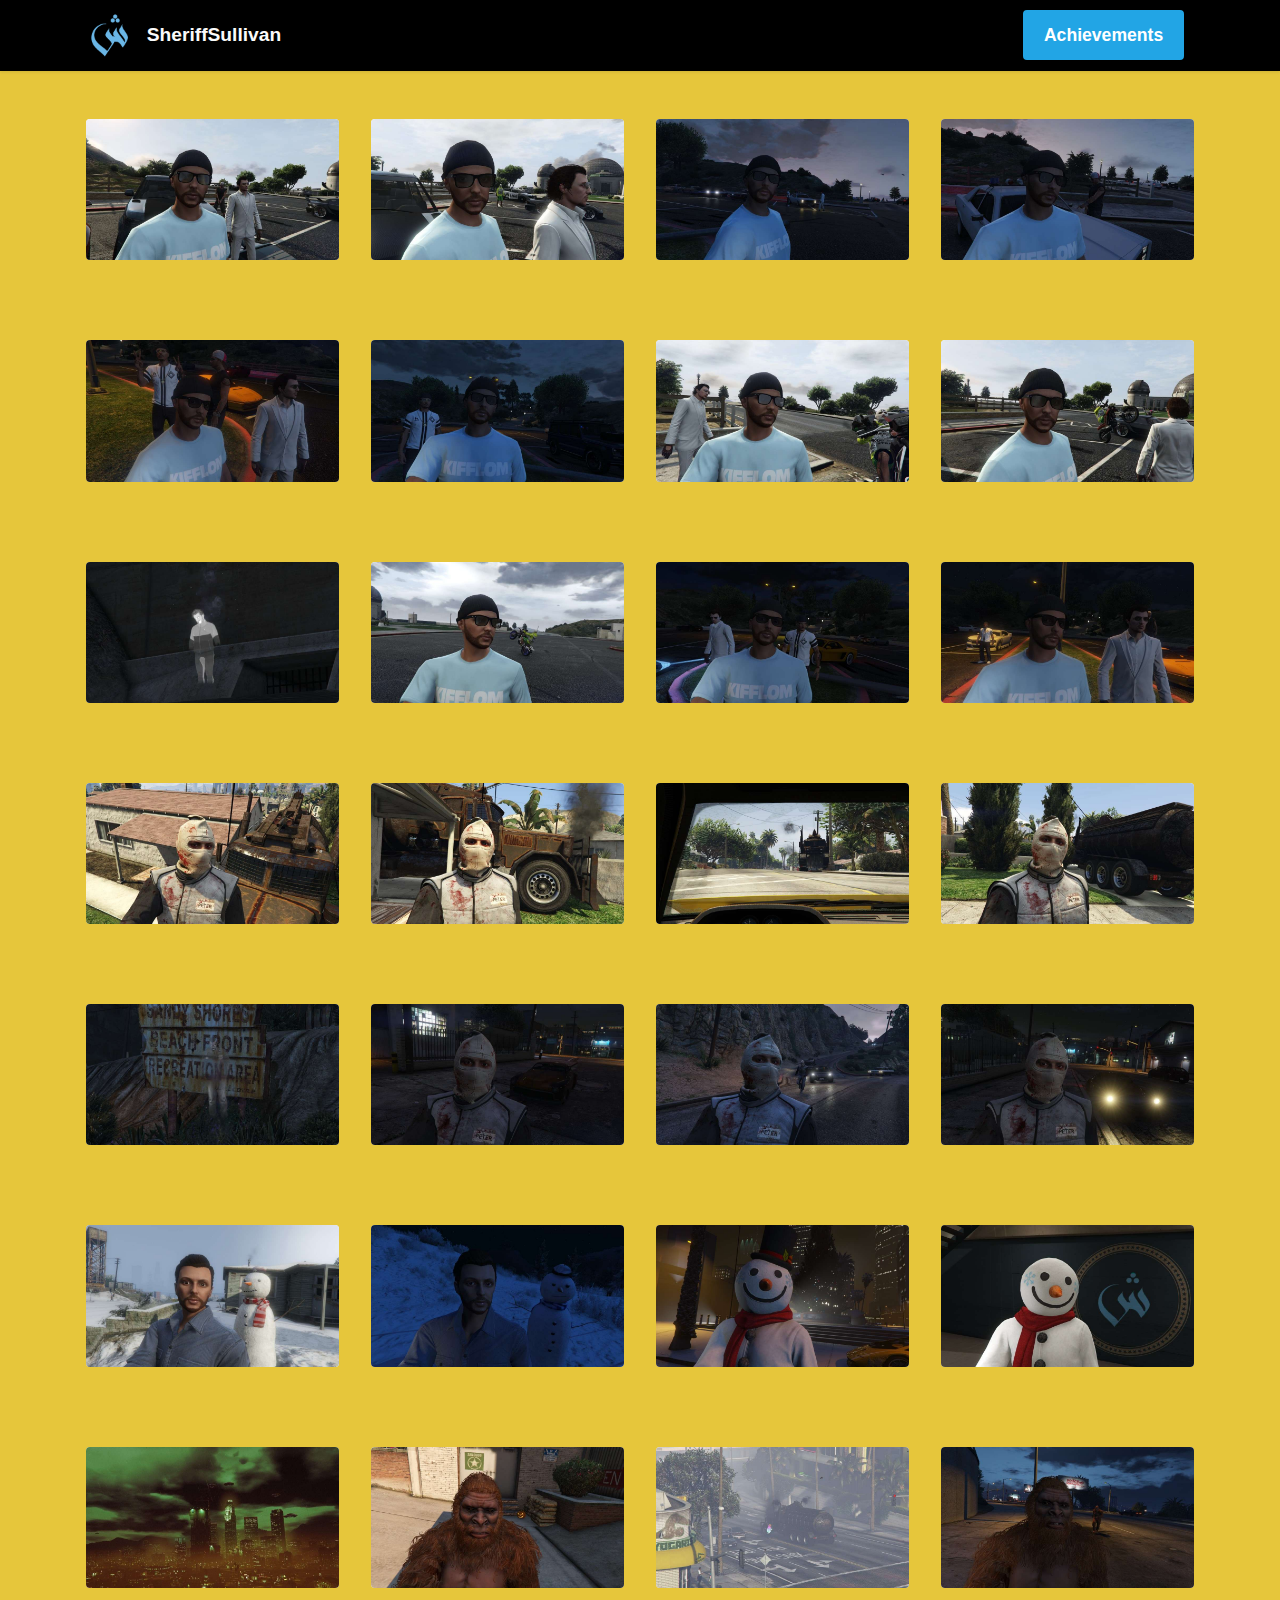
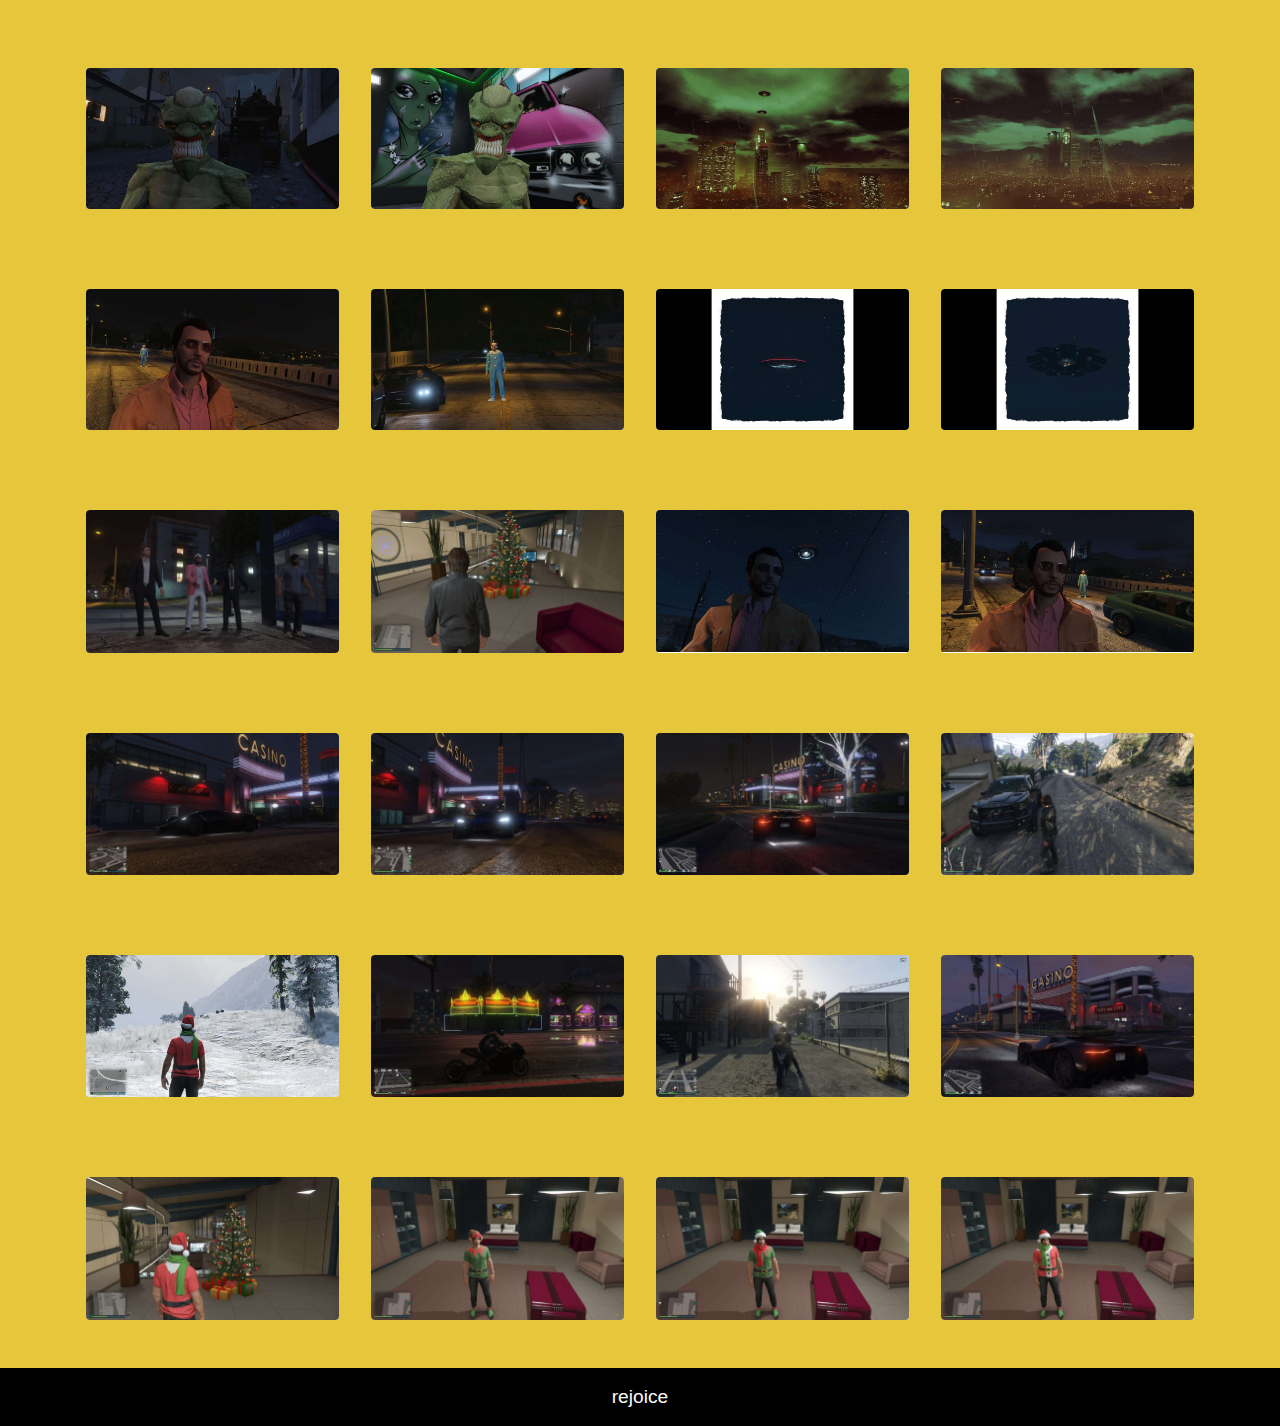
<file: Gallery.html>
<!DOCTYPE html>
<!-- saved from url=(0052)gallery.html -->
<html class="desktop mbr-site-loaded"><head><meta http-equiv="Content-Type" content="text/html; charset=UTF-8">
  <!-- Site made with Mobirise Online Website Builder v5.9.13, https://a.mobirise.com -->
  
  <meta http-equiv="X-UA-Compatible" content="IE=edge">
  <meta name="generator" content="Mobirise v5.9.13, a.mobirise.com">
  <meta name="viewport" content="width=device-width, initial-scale=1, minimum-scale=1">
  <link rel="shortcut icon" href="./Gallery_files/1.png" type="image/x-icon">
  <meta name="description" content="">
  <title>SheriffSullivan | Gallery</title>
  <link rel="stylesheet" href="./Gallery_files/bootstrap.min.css">
  <link rel="stylesheet" href="./Gallery_files/style.css">
  <link rel="stylesheet" href="./Gallery_files/styles.css">
  <link rel="stylesheet" href="./Gallery_files/style(1).css">
  <link rel="stylesheet" href="./Gallery_files/css2" as="style" onload="this.onload=null;this.rel=&#39;stylesheet&#39;">
  <noscript><link rel="stylesheet" href="https://fonts.googleapis.com/css2?family=Jost:ital,wght@0,400;0,700;1,400;1,700&display=swap&display=swap"></noscript>
  <link rel="stylesheet" href="./Gallery_files/mbr-additional.css" type="text/css">
  
  
  
  

<style>
.navbar-fixed-top {
  top: auto;
}
#mobirisePromo.container-banner {
  height: 11rem;
  opacity: 1;
  -webkit-animation: 11s linear animationHeight;
  -moz-animation: 11s linear animationHeight;
    -o-animation: 11s linear animationHeight;
       animation: 11s linear animationHeight;
       transition: all  0.5s;
}
#mobirisePromo.container-banner.container-banner-closing {
  pointer-events: none;
  height: 0;
  opacity: 0;
  -webkit-animation: 0.5s linear animationClosing;
  -moz-animation:  0.5s linear animationClosing;
    -o-animation:  0.5s linear animationClosing;
       animation:  0.5s linear animationClosing;
}
#mobirisePromo .banner {
  min-height: 11rem;
  position:fixed;
  top: 0;
  left: 0;
  right: 0;
  background: #fff;
  padding: 10px;
  opacity:1;
  -webkit-animation: 11s linear animationBanner;
  -moz-animation: 11s linear animationBanner;
    -o-animation: 11s linear animationBanner;
       animation: 11s linear animationBanner;
  z-index: 1031;
  display: flex;
  flex-direction: column;
  justify-content: center;
}
#mobirisePromo .banner p {
  overflow: hidden;
  display: -webkit-box;
  -webkit-line-clamp: 4;
  -webkit-box-orient: vertical;
  animation: none;
  visibility: visible;
}
#mobirisePromo .buy-license {
  text-decoration: underline;
}
#mobirisePromo .banner .btn {
  margin: 0.3rem 0.5rem;
  animation: none;
  visibility: visible;
}
.navbar.opened {
    z-index: 1032;
}
#mobirisePromo .mbr-section-abuse-report {
  margin-top: 0.8rem;
  font-size: 80%;
}
#mobirisePromo .mbr-section-abuse-report a {
  color: #aaa;
}
@-webkit-keyframes animationBanner { 0% { opacity: 0; top: -11rem; } 91% { opacity: 0; top: -11rem; } 100% { opacity: 1; top: 0; } }
@-moz-keyframes animationBanner { 0% { opacity: 0; top: -11rem; } 91% { opacity: 0; top: -11rem; } 100% { opacity: 1; top: 0; } }
@-o-keyframes animationBanner { 0% { opacity: 0; top: -11rem; } 91% { opacity: 0; top: -11rem; } 100% { opacity: 1; top: 0; } }
   @keyframes animationBanner { 0% { opacity: 0; top: -11rem; } 91% { opacity: 0; top: -11rem; } 100% { opacity: 1; top: 0; } }
@-webkit-keyframes animationHeight { 0% { height: 0; } 91% { height: 0; } 100% { height: 11rem; } }
@-moz-keyframes animationHeight { 0% { height: 0; } 91% { height: 0; } 100% { height: 11rem; } }
@-o-keyframes animationHeight { 0% { height: 0; } 91% { height: 0; } 100% { height: 11rem; } }
   @keyframes animationHeight { 0% { height: 0; } 91% { height: 0; } 100% { height: 11rem; } }

@-webkit-keyframes animationClosing { 0% { height: 11rem; opacity: 1; } 30% { height: 11rem; opacity: 0.5;} 100% { height: 0; opacity: 0;} }
@-moz-keyframes animationClosing { 0% { height: 11rem; opacity: 1; } 30% { height: 11rem; opacity: 0.5;} 100% { height: 0; opacity: 0;} }
@-o-keyframes animationClosing { 0% { height: 11rem; opacity: 1; } 30% { height: 11rem; opacity: 0.5;} 100% { height: 0; opacity: 0;} }
@keyframes animationClosing { 0% { height: 11rem; opacity: 1; } 30% { height: 11rem; opacity: 0.5;} 100% { height: 0; opacity: 0;} }

@media(max-width: 575px) {
  #mobirisePromo.container-banner {
    height: 14rem;
  }
  #mobirisePromo .banner {
    min-height: 14rem;
  }
  @-webkit-keyframes animationBanner { 0% { opacity: 0; top: -14rem; } 91% { opacity: 0; top: -14rem; } 100% { opacity: 1; top: 0; } }
  @-moz-keyframes animationBanner { 0% { opacity: 0; top: -14rem; } 91% { opacity: 0; top: -14rem; } 100% { opacity: 1; top: 0; } }
  @-o-keyframes animationBanner { 0% { opacity: 0; top: -14rem; } 91% { opacity: 0; top: -14rem; } 100% { opacity: 1; top: 0; } }
    @keyframes animationBanner { 0% { opacity: 0; top: -14rem; } 91% { opacity: 0; top: -14rem; } 100% { opacity: 1; top: 0; } }
  @-webkit-keyframes animationHeight { 0% { height: 0; } 91% { height: 0; } 100% { height: 14rem; } }
  @-moz-keyframes animationHeight { 0% { height: 0; } 91% { height: 0; } 100% { height: 14rem; } }
  @-o-keyframes animationHeight { 0% { height: 0; } 91% { height: 0; } 100% { height: 14rem; } }
    @keyframes animationHeight { 0% { height: 0; } 91% { height: 0; } 100% { height: 14rem; } }

  @-webkit-keyframes animationClosing { 0% { height: 14rem; opacity: 1; } 30% { height: 14rem; opacity: 0.5;} 100% { height: 0; opacity: 0;} }
  @-moz-keyframes animationClosing { 0% { height: 14rem; opacity: 1; } 30% { height: 14rem; opacity: 0.5;} 100% { height: 0; opacity: 0;} }
  @-o-keyframes animationClosing { 0% { height: 14rem; opacity: 1; } 30% { height: 14rem; opacity: 0.5;} 100% { height: 0; opacity: 0;} }
  @keyframes animationClosing { 0% { height: 14rem; opacity: 1; } 30% { height: 14rem; opacity: 0.5;} 100% { height: 0; opacity: 0;} }
}
</style>
</head>
<body>

  
  <section data-bs-version="5.1" class="menu menu2 cid-uXmStnIJk7" once="menu" id="menu2-m">
    
    <nav class="navbar navbar-dropdown navbar-expand-lg opacityScroll">
        <div class="container">
            <div class="navbar-brand">
                <span class="navbar-logo">
                    <a href="https://sherifsuleiman.me/gaming">
                        <img src="./Gallery_files/1.png" alt="" style="height: 3rem;">
                    </a>
                </span>
                <span class="navbar-caption-wrap"><a class="navbar-caption text-white display-7" href="https://sherifsuleiman.me/gaming">SheriffSullivan</a></span>
            </div>
            <button class="navbar-toggler" type="button" data-toggle="collapse" data-bs-toggle="collapse" data-target="#navbarSupportedContent" data-bs-target="#navbarSupportedContent" aria-controls="navbarNavAltMarkup" aria-expanded="false" aria-label="Toggle navigation">
                <div class="hamburger">
                    <span></span>
                    <span></span>
                    <span></span>
                    <span></span>
                </div>
            </button>
            <div class="collapse navbar-collapse opacityScroll" id="navbarSupportedContent">
                
                
                <div class="navbar-buttons mbr-section-btn"><a class="btn btn-danger display-4" href="https://sherifsuleiman.me/achievements">
                        Achievements</a></div>
            </div>
        </div>
    </nav>
</section>

<section data-bs-version="5.1" class="gallery2 cid-uXmxtWq8i6" id="gallery2-9">
    
    
    <div class="container">
        
        <div class="row mt-4">
            <div class="item features-image col-12 col-md-6 col-lg-3">
                <div class="item-wrapper">
                    <div class="item-img">
                        <a href="https://socialclub.rockstargames.com/photo/gtav/kixqRV9sz06KgLvQqqhbBQ" target="_blank"><img src="./Gallery_files/features1-h_mfsntmvm.jpg" alt=""></a>
                    </div>
                    
                    
                </div>
            </div>
            <div class="item features-image col-12 col-md-6 col-lg-3">
                <div class="item-wrapper">
                    <div class="item-img">
                        <a href="https://socialclub.rockstargames.com/photo/gtav/NMCvAIK-yUSGTEYjTAhfnA" target="_blank"><img src="./Gallery_files/features2-h_mfsnu7m8.jpg" alt=""></a>
                    </div>
                    
                    
                </div>
            </div>
            <div class="item features-image col-12 col-md-6 col-lg-3">
                <div class="item-wrapper">
                    <div class="item-img">
                        <a href="https://socialclub.rockstargames.com/photo/gtav/cQ-Dr3U4dE2peRy1g7p8ew" target="_blank"><img src="./Gallery_files/features3-h_mfsnuzun.jpg" alt=""></a>
                    </div>
                    
                    
                </div>
            </div>
            <div class="item features-image col-12 col-md-6 col-lg-3">
                <div class="item-wrapper">
                    <div class="item-img">
                        <a href="https://socialclub.rockstargames.com/photo/gtav/GfKvcd-j7E-DOpP7xqnnmQ" target="_blank"><img src="./Gallery_files/features4-h_mfsnvnqk.jpg" alt="" title=""></a>
                    </div>
                    
                    
                </div>
            </div>
        </div>
    </div>
</section>

<section data-bs-version="5.1" class="gallery2 cid-uXmQ62mEME" id="gallery2-l">
    
    
    <div class="container">
        
        <div class="row mt-4">
            <div class="item features-image col-12 col-md-6 col-lg-3">
                <div class="item-wrapper">
                    <div class="item-img">
                        <a href="https://socialclub.rockstargames.com/photo/gtav/XQsxdy9oF0yq0X5PKLHL9w"><img src="./Gallery_files/features1-h_mfsnqf08.jpg" alt=""></a>
                    </div>
                    
                    
                </div>
            </div>
            <div class="item features-image col-12 col-md-6 col-lg-3">
                <div class="item-wrapper">
                    <div class="item-img">
                        <a href="https://socialclub.rockstargames.com/photo/gtav/_E_F6F1Ce02vUqay7YxTTA" target="_blank"><img src="./Gallery_files/features2-h_mfsnr3so.jpg" alt=""></a>
                    </div>
                    
                    
                </div>
            </div>
            <div class="item features-image col-12 col-md-6 col-lg-3">
                <div class="item-wrapper">
                    <div class="item-img">
                        <a href="https://socialclub.rockstargames.com/photo/gtav/5cfQF4Hu6EWF-j0nrOfdqw" target="_blank"><img src="./Gallery_files/features3-h_mfsnrn10.jpg" alt=""></a>
                    </div>
                    
                    
                </div>
            </div>
            <div class="item features-image col-12 col-md-6 col-lg-3">
                <div class="item-wrapper">
                    <div class="item-img">
                        <a href="https://socialclub.rockstargames.com/photo/gtav/pOhS3vzNeUCZB6MXQeMV2w" target="_blank"><img src="./Gallery_files/features4-h_mfsnsvhq.jpg" alt="" title=""></a>
                    </div>
                    
                    
                </div>
            </div>
        </div>
    </div>
</section>

<section data-bs-version="5.1" class="gallery2 cid-uXmON7dyOb" id="gallery2-k">
    
    
    <div class="container">
        
        <div class="row mt-4">
            <div class="item features-image col-12 col-md-6 col-lg-3">
                <div class="item-wrapper">
                    <div class="item-img">
                        <a href="https://socialclub.rockstargames.com/photo/gtav/4drqR104kUK6PC2F-okiyw" target="_blank"><img src="./Gallery_files/features1-h_mfsnnd69.jpg" alt=""></a>
                    </div>
                    
                    
                </div>
            </div>
            <div class="item features-image col-12 col-md-6 col-lg-3">
                <div class="item-wrapper">
                    <div class="item-img">
                        <a href="https://socialclub.rockstargames.com/photo/gtav/vGzIEzh8u0m3_UO6K-qTgA" target="_blank"><img src="./Gallery_files/features2-h_mfsnorw8.jpg" alt=""></a>
                    </div>
                    
                    
                </div>
            </div>
            <div class="item features-image col-12 col-md-6 col-lg-3">
                <div class="item-wrapper">
                    <div class="item-img">
                        <a href="http://socialclub.rockstargames.com/photo/gtav/wNYbYL4reUK-r0Lqnq9oaA" target="_blank"><img src="./Gallery_files/features3-h_mfsnpa5e.jpg" alt=""></a>
                    </div>
                    
                    
                </div>
            </div>
            <div class="item features-image col-12 col-md-6 col-lg-3">
                <div class="item-wrapper">
                    <div class="item-img">
                        <a href="https://socialclub.rockstargames.com/photo/gtav/4LLYkq3CBEW4OA5uy7p4Kg" target="_blank"><img src="./Gallery_files/features4-h_mfsnps0h.jpg" alt="" title=""></a>
                    </div>
                    
                    
                </div>
            </div>
        </div>
    </div>
</section>

<section data-bs-version="5.1" class="gallery2 cid-uXmOM0SpMB" id="gallery2-j">
    
    
    <div class="container">
        
        <div class="row mt-4">
            <div class="item features-image col-12 col-md-6 col-lg-3">
                <div class="item-wrapper">
                    <div class="item-img">
                        <a href="https://socialclub.rockstargames.com/photo/gtav/ipckT8SQqk6GIUJ2PyAsXQ" target="_blank"><img src="./Gallery_files/features1-h_mfsnkmkg.jpg" alt=""></a>
                    </div>
                    
                    
                </div>
            </div>
            <div class="item features-image col-12 col-md-6 col-lg-3">
                <div class="item-wrapper">
                    <div class="item-img">
                        <a href="https://socialclub.rockstargames.com/photo/gtav/FK_i7RqdAE2zYv4L8t6BiA" target="_blank"><img src="./Gallery_files/features2-h_mfsnl3je.jpg" alt=""></a>
                    </div>
                    
                    
                </div>
            </div>
            <div class="item features-image col-12 col-md-6 col-lg-3">
                <div class="item-wrapper">
                    <div class="item-img">
                        <a href="https://socialclub.rockstargames.com/photo/gtav/dWmPTsNqJkShKZF9AoPiMg" target="_blank"><img src="./Gallery_files/features3-h_mfsnlnrg.jpg" alt=""></a>
                    </div>
                    
                    
                </div>
            </div>
            <div class="item features-image col-12 col-md-6 col-lg-3">
                <div class="item-wrapper">
                    <div class="item-img">
                        <a href="https://socialclub.rockstargames.com/photo/gtav/J8IV8mY8AU-oLaRz0HpU_w" target="_blank"><img src="./Gallery_files/features4-h_mfsnlsdo.jpg" alt="" title=""></a>
                    </div>
                    
                    
                </div>
            </div>
        </div>
    </div>
</section>

<section data-bs-version="5.1" class="gallery2 cid-uXmyemiG5h" id="gallery2-a">
    
    
    <div class="container">
        
        <div class="row mt-4">
            <div class="item features-image col-12 col-md-6 col-lg-3">
                <div class="item-wrapper">
                    <div class="item-img">
                        <a href="https://socialclub.rockstargames.com/photo/gtav/sYjdNjTKRU2HMV8qIb0dtQ" target="_blank"><img src="./Gallery_files/features1-h_mfsni9sr.jpg" alt=""></a>
                    </div>
                    
                    
                </div>
            </div>
            <div class="item features-image col-12 col-md-6 col-lg-3">
                <div class="item-wrapper">
                    <div class="item-img">
                        <a href="https://socialclub.rockstargames.com/photo/gtav/5w1Fm1XgU0-FzcPNJqzugg" target="_blank"><img src="./Gallery_files/features2-h_mfsnivpz.jpg" alt=""></a>
                    </div>
                    
                    
                </div>
            </div>
            <div class="item features-image col-12 col-md-6 col-lg-3">
                <div class="item-wrapper">
                    <div class="item-img">
                        <a href="https://socialclub.rockstargames.com/photo/gtav/UIp8VsVwy0-ru_oef_1dHA" target="_blank"><img src="./Gallery_files/features3-h_mfsnjblg.jpg" alt=""></a>
                    </div>
                    
                    
                </div>
            </div>
            <div class="item features-image col-12 col-md-6 col-lg-3">
                <div class="item-wrapper">
                    <div class="item-img">
                        <a href="https://socialclub.rockstargames.com/photo/gtav/lVj5OJs610SQYyRtIQof9w" target="_blank"><img src="./Gallery_files/features4-h_mfsnjtgr.jpg" alt="" title=""></a>
                    </div>
                    
                    
                </div>
            </div>
        </div>
    </div>
</section>

<section data-bs-version="5.1" class="gallery2 cid-uXmyBDcGZW" id="gallery2-b">
    
    
    <div class="container">
        
        <div class="row mt-4">
            <div class="item features-image col-12 col-md-6 col-lg-3">
                <div class="item-wrapper">
                    <div class="item-img">
                        <a href="https://socialclub.rockstargames.com/photo/gtav/DO6xboWgl0i3O83OBdaloA" target="_blank"><img src="./Gallery_files/features1-h_mfsne0wg.jpg" alt="" data-slide-to="0"></a>
                    </div>
                    
                    
                </div>
            </div>
            <div class="item features-image col-12 col-md-6 col-lg-3">
                <div class="item-wrapper">
                    <div class="item-img">
                        <a href="https://socialclub.rockstargames.com/photo/gtav/XXH4m1I7p0-PFw-ER3fzQg" target="_blank"><img src="./Gallery_files/features2-h_mfsnejra.jpg" alt="" data-slide-to="1"></a>
                    </div>
                    
                    
                </div>
            </div><div class="item features-image col-12 col-md-6 col-lg-3">
                <div class="item-wrapper">
                    <div class="item-img">
                        <a href="https://socialclub.rockstargames.com/photo/gtav/6unxjBMZ2kWrTSzo8YN49A" target="_blank"><img src="./Gallery_files/features3-h_mfsnf8zy.jpg" alt="" data-slide-to="2"></a>
                    </div>
                    
                    
                </div>
            </div>
            <div class="item features-image col-12 col-md-6 col-lg-3">
                <div class="item-wrapper">
                    <div class="item-img">
                        <a href="https://socialclub.rockstargames.com/photo/gtav/v0bEs57YmUuqJ60RU0-ksw" target="_blank"><img src="./Gallery_files/features4-h_mfsnga9d.jpg" alt="" title="" data-slide-to="2"></a>
                    </div>
                    
                    
                </div>
            </div>
            
        </div>
    </div>
</section>

<section data-bs-version="5.1" class="gallery2 cid-uXmyDk1FOG" id="gallery2-d">
    
    
    <div class="container">
        
        <div class="row mt-4">
            <div class="item features-image col-12 col-md-6 col-lg-3">
                <div class="item-wrapper">
                    <div class="item-img">
                        <a href="https://socialclub.rockstargames.com/photo/gtav/UaOoIIiYhUa82WM3g7ASdQ" target="_blank"><img src="./Gallery_files/features1-h_mfsnbj1f.jpg" alt=""></a>
                    </div>
                    
                    
                </div>
            </div>
            <div class="item features-image col-12 col-md-6 col-lg-3">
                <div class="item-wrapper">
                    <div class="item-img">
                        <a href="https://socialclub.rockstargames.com/photo/gtav/iTXNyLq2QEGCv23Y-hehwA" target="_blank"><img src="./Gallery_files/features2-h_mfsnc34d.jpg" alt=""></a>
                    </div>
                    
                    
                </div>
            </div>
            <div class="item features-image col-12 col-md-6 col-lg-3">
                <div class="item-wrapper">
                    <div class="item-img">
                        <a href="https://socialclub.rockstargames.com/photo/gtav/SHJcTsEKL0Wp0L5ZzKwiTg" target="_blank"><img src="./Gallery_files/features3-h_mfsncjt7.jpg" alt=""></a>
                    </div>
                    
                    
                </div>
            </div>
            <div class="item features-image col-12 col-md-6 col-lg-3">
                <div class="item-wrapper">
                    <div class="item-img">
                        <a href="https://socialclub.rockstargames.com/photo/gtav/3AhB5lWMwE6sdpjB_jWftg" target="_blank"><img src="./Gallery_files/features4-h_mfsnd7kn.jpg" alt="" title=""></a>
                    </div>
                    
                    
                </div>
            </div>
        </div>
    </div>
</section>

<section data-bs-version="5.1" class="gallery2 cid-uXmyDB3QJP" id="gallery2-e">
    
    
    <div class="container">
        
        <div class="row mt-4">
            <div class="item features-image col-12 col-md-6 col-lg-3">
                <div class="item-wrapper">
                    <div class="item-img">
                        <a href="https://socialclub.rockstargames.com/photo/gtav/3hnti26dE0GQPFWwtJL_xg" target="_blank"><img src="./Gallery_files/features1-h_mfsn7xm1.jpg" alt=""></a>
                    </div>
                    
                    
                </div>
            </div>
            <div class="item features-image col-12 col-md-6 col-lg-3">
                <div class="item-wrapper">
                    <div class="item-img">
                        <a href="https://socialclub.rockstargames.com/photo/gtav/Mf1qNtNDZEiIREXn5MpLmg"><img src="./Gallery_files/features2-h_mfsn8fe5.jpg" alt=""></a>
                    </div>
                    
                    
                </div>
            </div>
            <div class="item features-image col-12 col-md-6 col-lg-3">
                <div class="item-wrapper">
                    <div class="item-img">
                        <a href="https://socialclub.rockstargames.com/photo/gtav/qMr1reLDQ0G7hQ8hiOufQg" target="_blank"><img src="./Gallery_files/features3-h_mfsnada3.jpg" alt=""></a>
                    </div>
                    
                    
                </div>
            </div>
            <div class="item features-image col-12 col-md-6 col-lg-3">
                <div class="item-wrapper">
                    <div class="item-img">
                        <a href="https://socialclub.rockstargames.com/photo/gtav/MuR2kVMWkEOYcFPCbK8cIw" target="_blank"><img src="./Gallery_files/features4-h_mfsnb19t.jpg" alt="" title=""></a>
                    </div>
                    
                    
                </div>
            </div>
        </div>
    </div>
</section>

<section data-bs-version="5.1" class="gallery2 cid-uXmz7Fg4nr" id="gallery2-f">
    
    
    <div class="container">
        
        <div class="row mt-4">
            <div class="item features-image col-12 col-md-6 col-lg-3">
                <div class="item-wrapper">
                    <div class="item-img">
                        <a href="https://socialclub.rockstargames.com/photo/gtav/3iymH_X0p0SROFGk3fijxg" target="_blank"><img src="./Gallery_files/features1-h_mfsn3c37.jpg" alt=""></a>
                    </div>
                    
                    
                </div>
            </div>
            <div class="item features-image col-12 col-md-6 col-lg-3">
                <div class="item-wrapper">
                    <div class="item-img">
                        <a href="https://socialclub.rockstargames.com/photo/gtav/S9X_-fDFGU6Olg8pncOO0Q" target="_blank"><img src="./Gallery_files/features2-h_mfsn5egc.jpg" alt=""></a>
                    </div>
                    
                    
                </div>
            </div>
            <div class="item features-image col-12 col-md-6 col-lg-3">
                <div class="item-wrapper">
                    <div class="item-img">
                        <a href="https://socialclub.rockstargames.com/photo/gtav/nqkibWBWxEKEd8TdfnVejA" target="_blank"><img src="./Gallery_files/features3-h_mfsn6koo.jpg" alt=""></a>
                    </div>
                    
                    
                </div>
            </div>
            <div class="item features-image col-12 col-md-6 col-lg-3">
                <div class="item-wrapper">
                    <div class="item-img">
                        <a href="https://socialclub.rockstargames.com/photo/gtav/yZWJR_sXHUCinoRNoQPbAg" target="_blank"><img src="./Gallery_files/features4-h_mfsn73xl.jpg" alt="" title=""></a>
                    </div>
                    
                    
                </div>
            </div>
        </div>
    </div>
</section>

<section data-bs-version="5.1" class="gallery2 cid-uXmz88CkGx" id="gallery2-g">
    
    
    <div class="container">
        
        <div class="row mt-4">
            <div class="item features-image col-12 col-md-6 col-lg-3">
                <div class="item-wrapper">
                    <div class="item-img">
                        <a href="https://steamcommunity.com/sharedfiles/filedetails/?id=1826507127" target="_blank"><img src="./Gallery_files/features1-h_mfsmz7od.jpg" alt=""></a>
                    </div>
                    
                    
                </div>
            </div>
            <div class="item features-image col-12 col-md-6 col-lg-3">
                <div class="item-wrapper">
                    <div class="item-img">
                        <a href="https://steamcommunity.com/sharedfiles/filedetails/?id=1954113967" target="_blank"><img src="./Gallery_files/features2-h_mfsmzqqy.jpg" alt="Mobirise Website Builder"></a>
                    </div>
                    
                    
                </div>
            </div>
            <div class="item features-image col-12 col-md-6 col-lg-3">
                <div class="item-wrapper">
                    <div class="item-img">
                        <a href="https://socialclub.rockstargames.com/photo/gtav/4ZO-YLWdP0a0VM-YH8DiTA" target="_blank"><img src="./Gallery_files/features3-h_mfsn25vz.jpg" alt=""></a>
                    </div>
                    
                    
                </div>
            </div>
            <div class="item features-image col-12 col-md-6 col-lg-3">
                <div class="item-wrapper">
                    <div class="item-img">
                        <a href="https://socialclub.rockstargames.com/photo/gtav/4tNO0MlBnECkQYPvY8NM0g" target="_blank"><img src="./Gallery_files/features4-h_mfsn2rln.jpg" alt="" title=""></a>
                    </div>
                    
                    
                </div>
            </div>
        </div>
    </div>
</section>

<section data-bs-version="5.1" class="gallery2 cid-uXmz8O9cOy" id="gallery2-h">
    
    
    <div class="container">
        
        <div class="row mt-4">
            <div class="item features-image col-12 col-md-6 col-lg-3">
                <div class="item-wrapper">
                    <div class="item-img">
                        <a href="https://steamcommunity.com/sharedfiles/filedetails/?id=1808726643" target="_blank"><img src="./Gallery_files/features1-h_mfsmwaev.jpg" alt=""></a>
                    </div>
                    
                    
                </div>
            </div>
            <div class="item features-image col-12 col-md-6 col-lg-3">
                <div class="item-wrapper">
                    <div class="item-img">
                        <a href="https://steamcommunity.com/sharedfiles/filedetails/?id=1808726716" target="_blank"><img src="./Gallery_files/features2-h_mfsmx6f9.jpg" alt=""></a>
                    </div>
                    
                    
                </div>
            </div>
            <div class="item features-image col-12 col-md-6 col-lg-3">
                <div class="item-wrapper">
                    <div class="item-img">
                        <a href="https://steamcommunity.com/sharedfiles/filedetails/?id=1808726806" target="_blank"><img src="./Gallery_files/features3-h_mfsmxp77.jpg" alt=""></a>
                    </div>
                    
                    
                </div>
            </div>
            <div class="item features-image col-12 col-md-6 col-lg-3">
                <div class="item-wrapper">
                    <div class="item-img">
                        <a href="https://steamcommunity.com/sharedfiles/filedetails/?id=1813240486" target="_blank"><img src="./Gallery_files/features4-h_mfsmykxi.jpg" alt="" title=""></a>
                    </div>
                    
                    
                </div>
            </div>
        </div>
    </div>
</section>

<section data-bs-version="5.1" class="gallery2 cid-uXmzlVcNQX" id="gallery2-i">
    
    
    <div class="container">
        
        <div class="row mt-4">
            <div class="item features-image col-12 col-md-6 col-lg-3">
                <div class="item-wrapper">
                    <div class="item-img">
                        <a href="https://steamcommunity.com/sharedfiles/filedetails/?id=1601876553"><img src="./Gallery_files/features1-h_mfsmt4g2.jpg" alt=""></a>
                    </div>
                    
                    
                </div>
            </div>
            <div class="item features-image col-12 col-md-6 col-lg-3">
                <div class="item-wrapper">
                    <div class="item-img">
                        <a href="https://steamcommunity.com/sharedfiles/filedetails/?id=1728552147" target="_blank"><img src="./Gallery_files/features2-h_mfsmu9y4.jpg" alt=""></a>
                    </div>
                    
                    
                </div>
            </div>
            <div class="item features-image col-12 col-md-6 col-lg-3">
                <div class="item-wrapper">
                    <div class="item-img">
                        <a href="https://steamcommunity.com/sharedfiles/filedetails/?id=1736609233" target="_blank"><img src="./Gallery_files/features3-h_mfsmut6q.jpg" alt=""></a>
                    </div>
                    
                    
                </div>
            </div>
            <div class="item features-image col-12 col-md-6 col-lg-3">
                <div class="item-wrapper">
                    <div class="item-img">
                        <a href="https://steamcommunity.com/sharedfiles/filedetails/?id=1808726520" target="_blank"><img src="./Gallery_files/features4-h_mfsmvo9b.jpg" alt="" title=""></a>
                    </div>
                    
                    
                </div>
            </div>
        </div>
    </div>
</section>

<section data-bs-version="5.1" class="gallery2 cid-uXmyCXySYw" id="gallery2-c">
    
    
    <div class="container">
        
        <div class="row mt-4">
            <div class="item features-image col-12 col-md-6 col-lg-3">
                <div class="item-wrapper">
                    <div class="item-img">
                        <a href="https://steamcommunity.com/sharedfiles/filedetails/?id=1600736431" target="_blank"><img src="./Gallery_files/features1-h_mfsmqf8t.jpg" alt=""></a>
                    </div>
                    
                    
                </div>
            </div>
            <div class="item features-image col-12 col-md-6 col-lg-3">
                <div class="item-wrapper">
                    <div class="item-img">
                        <a href="https://steamcommunity.com/sharedfiles/filedetails/?id=1600729132"><img src="./Gallery_files/features2-h_mfsmr76e.jpg" alt=""></a>
                    </div>
                    
                    
                </div>
            </div>
            <div class="item features-image col-12 col-md-6 col-lg-3">
                <div class="item-wrapper">
                    <div class="item-img">
                        <a href="https://steamcommunity.com/sharedfiles/filedetails/?id=1600729373" target="_blank"><img src="./Gallery_files/features3-h_mfsmrwlc.jpg" alt=""></a>
                    </div>
                    
                    
                </div>
            </div>
            <div class="item features-image col-12 col-md-6 col-lg-3">
                <div class="item-wrapper">
                    <div class="item-img">
                        <a href="https://steamcommunity.com/sharedfiles/filedetails/?id=1600729645" target="_blank"><img src="./Gallery_files/features4-h_mfsmsimq.jpg" alt="" title=""></a>
                    </div>
                    
                    
                </div>
            </div>
        </div>
    </div>
</section>

<section data-bs-version="5.1" class="footer7 cid-uXmWeYd9yr" once="footers" id="footer7-n">

    

    

    <div class="container">
        <div class="media-container-row align-center mbr-white">
            <div class="col-12">
                <p class="mbr-text mb-0 mbr-fonts-style display-7">
                    <a href="index.html" class="text-white" target="_blank">rejoice</a></p>
            </div>
        </div>
    </div>
</section>


  <script src="./Gallery_files/jquery.min.js.download"></script>
  <script src="./Gallery_files/bootstrap.bundle.min.js.download"></script>
  <script src="./Gallery_files/smooth-scroll.js.download"></script>
  <script src="./Gallery_files/index.js.download"></script>
  <script src="./Gallery_files/navbar-dropdown.js.download"></script>
  <script src="./Gallery_files/script.js.download"></script>
  
  
  

</body></html>
</file>
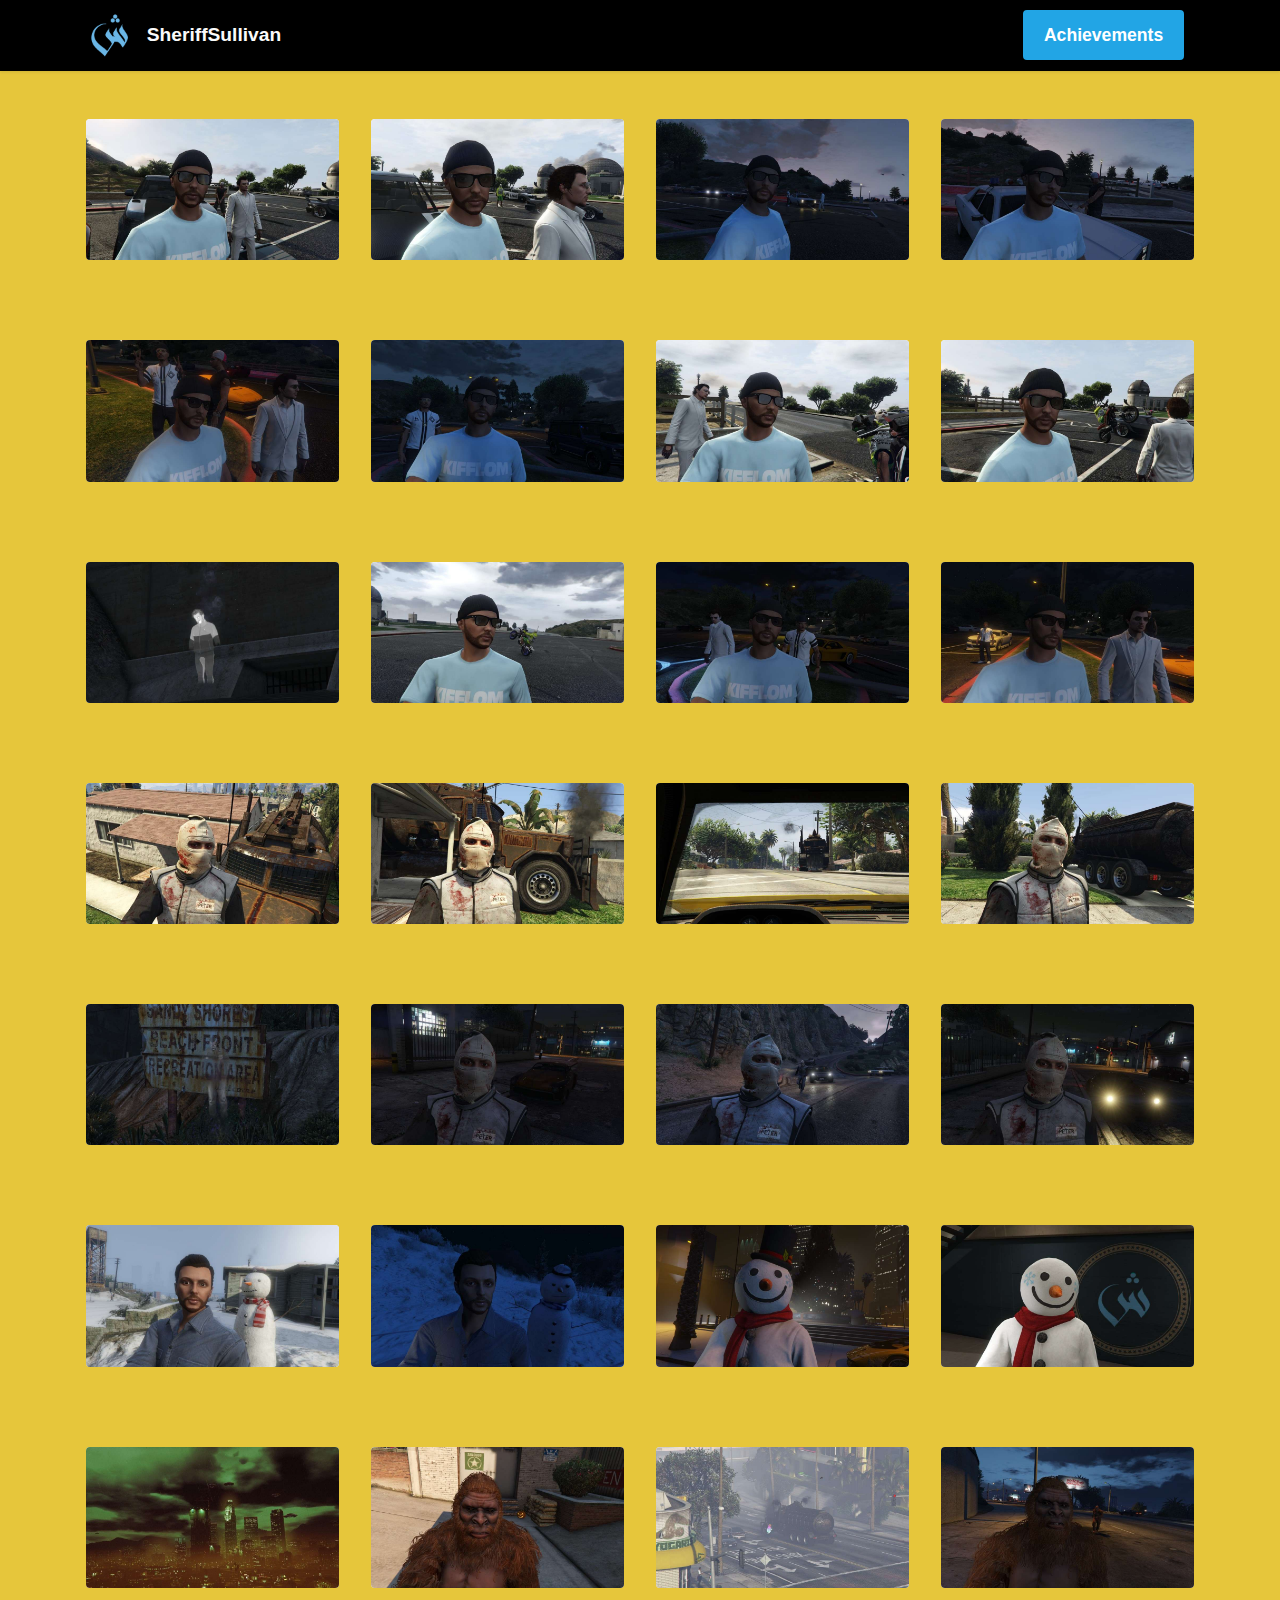
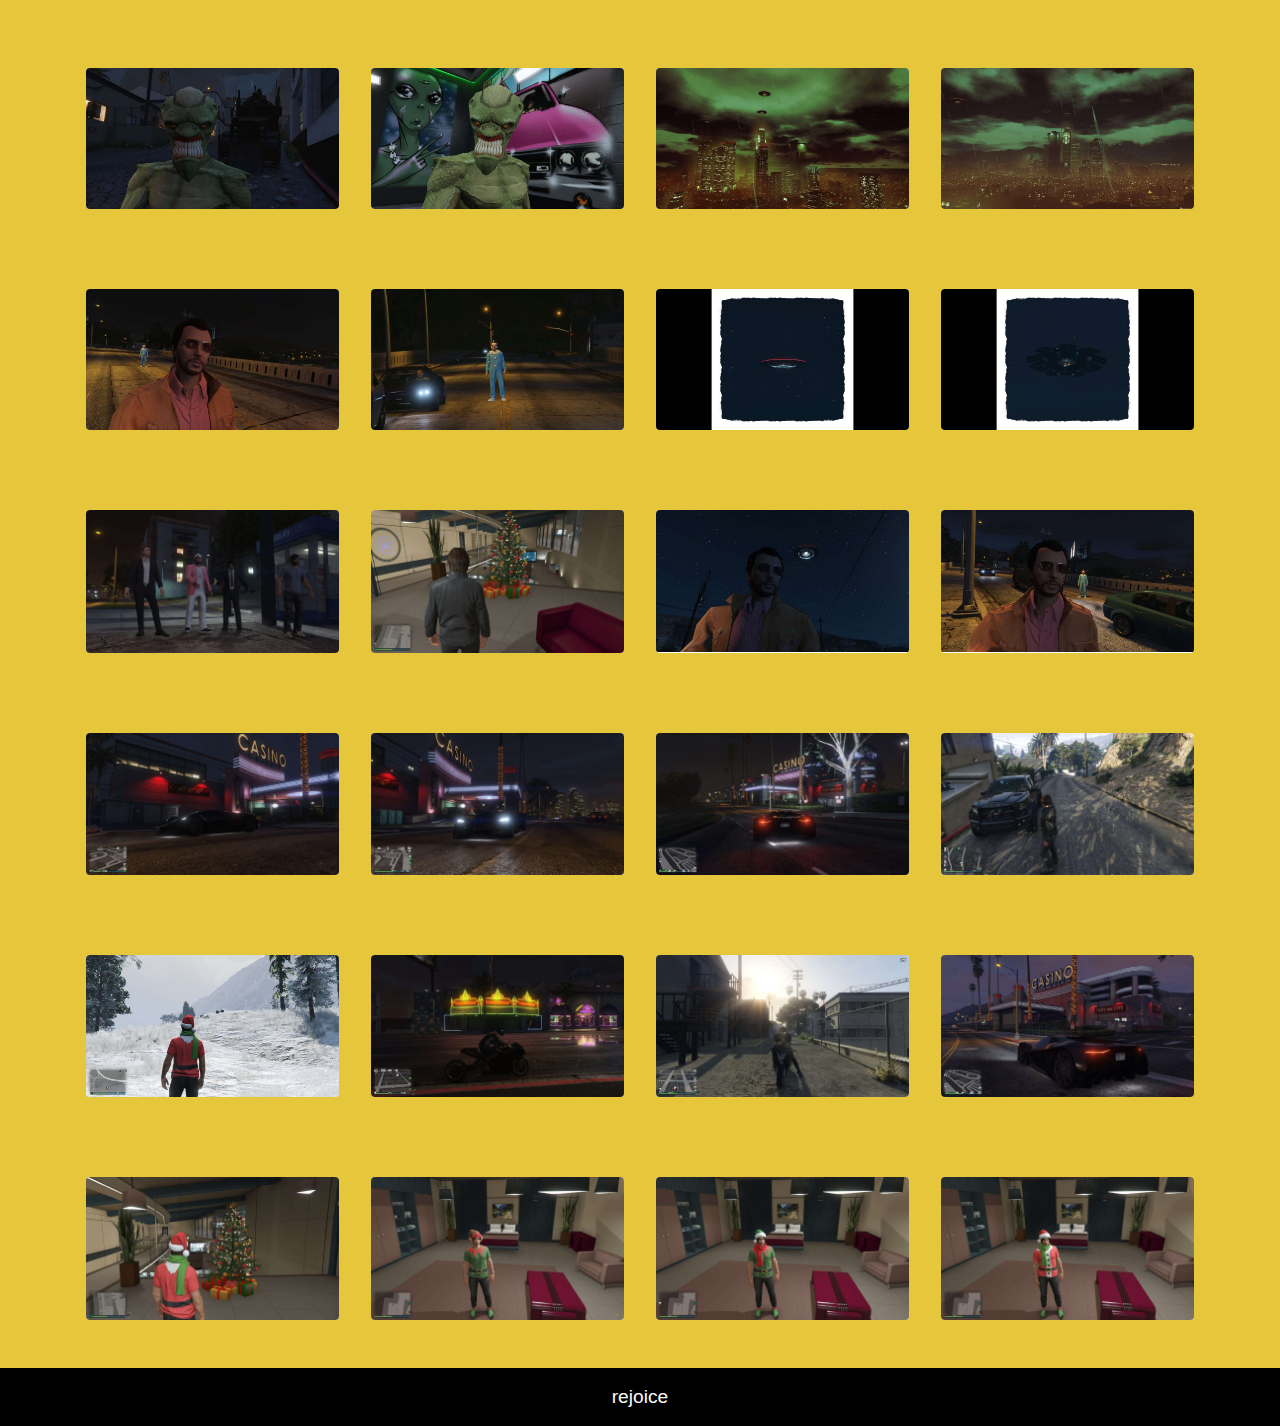
<file: gallery.html>
<!DOCTYPE html>
<!-- saved from url=(0052)gallery.html -->
<html class="desktop mbr-site-loaded"><head><meta http-equiv="Content-Type" content="text/html; charset=UTF-8">
  <!-- Site made with Mobirise Online Website Builder v5.9.13, https://a.mobirise.com -->
  
  <meta http-equiv="X-UA-Compatible" content="IE=edge">
  <meta name="generator" content="Mobirise v5.9.13, a.mobirise.com">
  <meta name="viewport" content="width=device-width, initial-scale=1, minimum-scale=1">
  <link rel="shortcut icon" href="./Gallery_files/1.png" type="image/x-icon">
  <meta name="description" content="">
  <title>SheriffSullivan | Gallery</title>
  <link rel="stylesheet" href="./Gallery_files/bootstrap.min.css">
  <link rel="stylesheet" href="./Gallery_files/style.css">
  <link rel="stylesheet" href="./Gallery_files/styles.css">
  <link rel="stylesheet" href="./Gallery_files/style(1).css">
  <link rel="stylesheet" href="./Gallery_files/css2" as="style" onload="this.onload=null;this.rel=&#39;stylesheet&#39;">
  <noscript><link rel="stylesheet" href="https://fonts.googleapis.com/css2?family=Jost:ital,wght@0,400;0,700;1,400;1,700&display=swap&display=swap"></noscript>
  <link rel="stylesheet" href="./Gallery_files/mbr-additional.css" type="text/css">
  
  
  
  

<style>
.navbar-fixed-top {
  top: auto;
}
#mobirisePromo.container-banner {
  height: 11rem;
  opacity: 1;
  -webkit-animation: 11s linear animationHeight;
  -moz-animation: 11s linear animationHeight;
    -o-animation: 11s linear animationHeight;
       animation: 11s linear animationHeight;
       transition: all  0.5s;
}
#mobirisePromo.container-banner.container-banner-closing {
  pointer-events: none;
  height: 0;
  opacity: 0;
  -webkit-animation: 0.5s linear animationClosing;
  -moz-animation:  0.5s linear animationClosing;
    -o-animation:  0.5s linear animationClosing;
       animation:  0.5s linear animationClosing;
}
#mobirisePromo .banner {
  min-height: 11rem;
  position:fixed;
  top: 0;
  left: 0;
  right: 0;
  background: #fff;
  padding: 10px;
  opacity:1;
  -webkit-animation: 11s linear animationBanner;
  -moz-animation: 11s linear animationBanner;
    -o-animation: 11s linear animationBanner;
       animation: 11s linear animationBanner;
  z-index: 1031;
  display: flex;
  flex-direction: column;
  justify-content: center;
}
#mobirisePromo .banner p {
  overflow: hidden;
  display: -webkit-box;
  -webkit-line-clamp: 4;
  -webkit-box-orient: vertical;
  animation: none;
  visibility: visible;
}
#mobirisePromo .buy-license {
  text-decoration: underline;
}
#mobirisePromo .banner .btn {
  margin: 0.3rem 0.5rem;
  animation: none;
  visibility: visible;
}
.navbar.opened {
    z-index: 1032;
}
#mobirisePromo .mbr-section-abuse-report {
  margin-top: 0.8rem;
  font-size: 80%;
}
#mobirisePromo .mbr-section-abuse-report a {
  color: #aaa;
}
@-webkit-keyframes animationBanner { 0% { opacity: 0; top: -11rem; } 91% { opacity: 0; top: -11rem; } 100% { opacity: 1; top: 0; } }
@-moz-keyframes animationBanner { 0% { opacity: 0; top: -11rem; } 91% { opacity: 0; top: -11rem; } 100% { opacity: 1; top: 0; } }
@-o-keyframes animationBanner { 0% { opacity: 0; top: -11rem; } 91% { opacity: 0; top: -11rem; } 100% { opacity: 1; top: 0; } }
   @keyframes animationBanner { 0% { opacity: 0; top: -11rem; } 91% { opacity: 0; top: -11rem; } 100% { opacity: 1; top: 0; } }
@-webkit-keyframes animationHeight { 0% { height: 0; } 91% { height: 0; } 100% { height: 11rem; } }
@-moz-keyframes animationHeight { 0% { height: 0; } 91% { height: 0; } 100% { height: 11rem; } }
@-o-keyframes animationHeight { 0% { height: 0; } 91% { height: 0; } 100% { height: 11rem; } }
   @keyframes animationHeight { 0% { height: 0; } 91% { height: 0; } 100% { height: 11rem; } }

@-webkit-keyframes animationClosing { 0% { height: 11rem; opacity: 1; } 30% { height: 11rem; opacity: 0.5;} 100% { height: 0; opacity: 0;} }
@-moz-keyframes animationClosing { 0% { height: 11rem; opacity: 1; } 30% { height: 11rem; opacity: 0.5;} 100% { height: 0; opacity: 0;} }
@-o-keyframes animationClosing { 0% { height: 11rem; opacity: 1; } 30% { height: 11rem; opacity: 0.5;} 100% { height: 0; opacity: 0;} }
@keyframes animationClosing { 0% { height: 11rem; opacity: 1; } 30% { height: 11rem; opacity: 0.5;} 100% { height: 0; opacity: 0;} }

@media(max-width: 575px) {
  #mobirisePromo.container-banner {
    height: 14rem;
  }
  #mobirisePromo .banner {
    min-height: 14rem;
  }
  @-webkit-keyframes animationBanner { 0% { opacity: 0; top: -14rem; } 91% { opacity: 0; top: -14rem; } 100% { opacity: 1; top: 0; } }
  @-moz-keyframes animationBanner { 0% { opacity: 0; top: -14rem; } 91% { opacity: 0; top: -14rem; } 100% { opacity: 1; top: 0; } }
  @-o-keyframes animationBanner { 0% { opacity: 0; top: -14rem; } 91% { opacity: 0; top: -14rem; } 100% { opacity: 1; top: 0; } }
    @keyframes animationBanner { 0% { opacity: 0; top: -14rem; } 91% { opacity: 0; top: -14rem; } 100% { opacity: 1; top: 0; } }
  @-webkit-keyframes animationHeight { 0% { height: 0; } 91% { height: 0; } 100% { height: 14rem; } }
  @-moz-keyframes animationHeight { 0% { height: 0; } 91% { height: 0; } 100% { height: 14rem; } }
  @-o-keyframes animationHeight { 0% { height: 0; } 91% { height: 0; } 100% { height: 14rem; } }
    @keyframes animationHeight { 0% { height: 0; } 91% { height: 0; } 100% { height: 14rem; } }

  @-webkit-keyframes animationClosing { 0% { height: 14rem; opacity: 1; } 30% { height: 14rem; opacity: 0.5;} 100% { height: 0; opacity: 0;} }
  @-moz-keyframes animationClosing { 0% { height: 14rem; opacity: 1; } 30% { height: 14rem; opacity: 0.5;} 100% { height: 0; opacity: 0;} }
  @-o-keyframes animationClosing { 0% { height: 14rem; opacity: 1; } 30% { height: 14rem; opacity: 0.5;} 100% { height: 0; opacity: 0;} }
  @keyframes animationClosing { 0% { height: 14rem; opacity: 1; } 30% { height: 14rem; opacity: 0.5;} 100% { height: 0; opacity: 0;} }
}
</style>
</head>
<body>

  
  <section data-bs-version="5.1" class="menu menu2 cid-uXmStnIJk7" once="menu" id="menu2-m">
    
    <nav class="navbar navbar-dropdown navbar-expand-lg opacityScroll">
        <div class="container">
            <div class="navbar-brand">
                <span class="navbar-logo">
                    <a href="https://sherifsuleiman.me/gaming">
                        <img src="./Gallery_files/1.png" alt="" style="height: 3rem;">
                    </a>
                </span>
                <span class="navbar-caption-wrap"><a class="navbar-caption text-white display-7" href="https://sherifsuleiman.me/gaming">SheriffSullivan</a></span>
            </div>
            <button class="navbar-toggler" type="button" data-toggle="collapse" data-bs-toggle="collapse" data-target="#navbarSupportedContent" data-bs-target="#navbarSupportedContent" aria-controls="navbarNavAltMarkup" aria-expanded="false" aria-label="Toggle navigation">
                <div class="hamburger">
                    <span></span>
                    <span></span>
                    <span></span>
                    <span></span>
                </div>
            </button>
            <div class="collapse navbar-collapse opacityScroll" id="navbarSupportedContent">
                
                
                <div class="navbar-buttons mbr-section-btn"><a class="btn btn-danger display-4" href="https://sherifsuleiman.me/achievements">
                        Achievements</a></div>
            </div>
        </div>
    </nav>
</section>

<section data-bs-version="5.1" class="gallery2 cid-uXmxtWq8i6" id="gallery2-9">
    
    
    <div class="container">
        
        <div class="row mt-4">
            <div class="item features-image col-12 col-md-6 col-lg-3">
                <div class="item-wrapper">
                    <div class="item-img">
                        <a href="https://socialclub.rockstargames.com/photo/gtav/kixqRV9sz06KgLvQqqhbBQ" target="_blank"><img src="./Gallery_files/features1-h_mfsntmvm.jpg" alt=""></a>
                    </div>
                    
                    
                </div>
            </div>
            <div class="item features-image col-12 col-md-6 col-lg-3">
                <div class="item-wrapper">
                    <div class="item-img">
                        <a href="https://socialclub.rockstargames.com/photo/gtav/NMCvAIK-yUSGTEYjTAhfnA" target="_blank"><img src="./Gallery_files/features2-h_mfsnu7m8.jpg" alt=""></a>
                    </div>
                    
                    
                </div>
            </div>
            <div class="item features-image col-12 col-md-6 col-lg-3">
                <div class="item-wrapper">
                    <div class="item-img">
                        <a href="https://socialclub.rockstargames.com/photo/gtav/cQ-Dr3U4dE2peRy1g7p8ew" target="_blank"><img src="./Gallery_files/features3-h_mfsnuzun.jpg" alt=""></a>
                    </div>
                    
                    
                </div>
            </div>
            <div class="item features-image col-12 col-md-6 col-lg-3">
                <div class="item-wrapper">
                    <div class="item-img">
                        <a href="https://socialclub.rockstargames.com/photo/gtav/GfKvcd-j7E-DOpP7xqnnmQ" target="_blank"><img src="./Gallery_files/features4-h_mfsnvnqk.jpg" alt="" title=""></a>
                    </div>
                    
                    
                </div>
            </div>
        </div>
    </div>
</section>

<section data-bs-version="5.1" class="gallery2 cid-uXmQ62mEME" id="gallery2-l">
    
    
    <div class="container">
        
        <div class="row mt-4">
            <div class="item features-image col-12 col-md-6 col-lg-3">
                <div class="item-wrapper">
                    <div class="item-img">
                        <a href="https://socialclub.rockstargames.com/photo/gtav/XQsxdy9oF0yq0X5PKLHL9w"><img src="./Gallery_files/features1-h_mfsnqf08.jpg" alt=""></a>
                    </div>
                    
                    
                </div>
            </div>
            <div class="item features-image col-12 col-md-6 col-lg-3">
                <div class="item-wrapper">
                    <div class="item-img">
                        <a href="https://socialclub.rockstargames.com/photo/gtav/_E_F6F1Ce02vUqay7YxTTA" target="_blank"><img src="./Gallery_files/features2-h_mfsnr3so.jpg" alt=""></a>
                    </div>
                    
                    
                </div>
            </div>
            <div class="item features-image col-12 col-md-6 col-lg-3">
                <div class="item-wrapper">
                    <div class="item-img">
                        <a href="https://socialclub.rockstargames.com/photo/gtav/5cfQF4Hu6EWF-j0nrOfdqw" target="_blank"><img src="./Gallery_files/features3-h_mfsnrn10.jpg" alt=""></a>
                    </div>
                    
                    
                </div>
            </div>
            <div class="item features-image col-12 col-md-6 col-lg-3">
                <div class="item-wrapper">
                    <div class="item-img">
                        <a href="https://socialclub.rockstargames.com/photo/gtav/pOhS3vzNeUCZB6MXQeMV2w" target="_blank"><img src="./Gallery_files/features4-h_mfsnsvhq.jpg" alt="" title=""></a>
                    </div>
                    
                    
                </div>
            </div>
        </div>
    </div>
</section>

<section data-bs-version="5.1" class="gallery2 cid-uXmON7dyOb" id="gallery2-k">
    
    
    <div class="container">
        
        <div class="row mt-4">
            <div class="item features-image col-12 col-md-6 col-lg-3">
                <div class="item-wrapper">
                    <div class="item-img">
                        <a href="https://socialclub.rockstargames.com/photo/gtav/4drqR104kUK6PC2F-okiyw" target="_blank"><img src="./Gallery_files/features1-h_mfsnnd69.jpg" alt=""></a>
                    </div>
                    
                    
                </div>
            </div>
            <div class="item features-image col-12 col-md-6 col-lg-3">
                <div class="item-wrapper">
                    <div class="item-img">
                        <a href="https://socialclub.rockstargames.com/photo/gtav/vGzIEzh8u0m3_UO6K-qTgA" target="_blank"><img src="./Gallery_files/features2-h_mfsnorw8.jpg" alt=""></a>
                    </div>
                    
                    
                </div>
            </div>
            <div class="item features-image col-12 col-md-6 col-lg-3">
                <div class="item-wrapper">
                    <div class="item-img">
                        <a href="http://socialclub.rockstargames.com/photo/gtav/wNYbYL4reUK-r0Lqnq9oaA" target="_blank"><img src="./Gallery_files/features3-h_mfsnpa5e.jpg" alt=""></a>
                    </div>
                    
                    
                </div>
            </div>
            <div class="item features-image col-12 col-md-6 col-lg-3">
                <div class="item-wrapper">
                    <div class="item-img">
                        <a href="https://socialclub.rockstargames.com/photo/gtav/4LLYkq3CBEW4OA5uy7p4Kg" target="_blank"><img src="./Gallery_files/features4-h_mfsnps0h.jpg" alt="" title=""></a>
                    </div>
                    
                    
                </div>
            </div>
        </div>
    </div>
</section>

<section data-bs-version="5.1" class="gallery2 cid-uXmOM0SpMB" id="gallery2-j">
    
    
    <div class="container">
        
        <div class="row mt-4">
            <div class="item features-image col-12 col-md-6 col-lg-3">
                <div class="item-wrapper">
                    <div class="item-img">
                        <a href="https://socialclub.rockstargames.com/photo/gtav/ipckT8SQqk6GIUJ2PyAsXQ" target="_blank"><img src="./Gallery_files/features1-h_mfsnkmkg.jpg" alt=""></a>
                    </div>
                    
                    
                </div>
            </div>
            <div class="item features-image col-12 col-md-6 col-lg-3">
                <div class="item-wrapper">
                    <div class="item-img">
                        <a href="https://socialclub.rockstargames.com/photo/gtav/FK_i7RqdAE2zYv4L8t6BiA" target="_blank"><img src="./Gallery_files/features2-h_mfsnl3je.jpg" alt=""></a>
                    </div>
                    
                    
                </div>
            </div>
            <div class="item features-image col-12 col-md-6 col-lg-3">
                <div class="item-wrapper">
                    <div class="item-img">
                        <a href="https://socialclub.rockstargames.com/photo/gtav/dWmPTsNqJkShKZF9AoPiMg" target="_blank"><img src="./Gallery_files/features3-h_mfsnlnrg.jpg" alt=""></a>
                    </div>
                    
                    
                </div>
            </div>
            <div class="item features-image col-12 col-md-6 col-lg-3">
                <div class="item-wrapper">
                    <div class="item-img">
                        <a href="https://socialclub.rockstargames.com/photo/gtav/J8IV8mY8AU-oLaRz0HpU_w" target="_blank"><img src="./Gallery_files/features4-h_mfsnlsdo.jpg" alt="" title=""></a>
                    </div>
                    
                    
                </div>
            </div>
        </div>
    </div>
</section>

<section data-bs-version="5.1" class="gallery2 cid-uXmyemiG5h" id="gallery2-a">
    
    
    <div class="container">
        
        <div class="row mt-4">
            <div class="item features-image col-12 col-md-6 col-lg-3">
                <div class="item-wrapper">
                    <div class="item-img">
                        <a href="https://socialclub.rockstargames.com/photo/gtav/sYjdNjTKRU2HMV8qIb0dtQ" target="_blank"><img src="./Gallery_files/features1-h_mfsni9sr.jpg" alt=""></a>
                    </div>
                    
                    
                </div>
            </div>
            <div class="item features-image col-12 col-md-6 col-lg-3">
                <div class="item-wrapper">
                    <div class="item-img">
                        <a href="https://socialclub.rockstargames.com/photo/gtav/5w1Fm1XgU0-FzcPNJqzugg" target="_blank"><img src="./Gallery_files/features2-h_mfsnivpz.jpg" alt=""></a>
                    </div>
                    
                    
                </div>
            </div>
            <div class="item features-image col-12 col-md-6 col-lg-3">
                <div class="item-wrapper">
                    <div class="item-img">
                        <a href="https://socialclub.rockstargames.com/photo/gtav/UIp8VsVwy0-ru_oef_1dHA" target="_blank"><img src="./Gallery_files/features3-h_mfsnjblg.jpg" alt=""></a>
                    </div>
                    
                    
                </div>
            </div>
            <div class="item features-image col-12 col-md-6 col-lg-3">
                <div class="item-wrapper">
                    <div class="item-img">
                        <a href="https://socialclub.rockstargames.com/photo/gtav/lVj5OJs610SQYyRtIQof9w" target="_blank"><img src="./Gallery_files/features4-h_mfsnjtgr.jpg" alt="" title=""></a>
                    </div>
                    
                    
                </div>
            </div>
        </div>
    </div>
</section>

<section data-bs-version="5.1" class="gallery2 cid-uXmyBDcGZW" id="gallery2-b">
    
    
    <div class="container">
        
        <div class="row mt-4">
            <div class="item features-image col-12 col-md-6 col-lg-3">
                <div class="item-wrapper">
                    <div class="item-img">
                        <a href="https://socialclub.rockstargames.com/photo/gtav/DO6xboWgl0i3O83OBdaloA" target="_blank"><img src="./Gallery_files/features1-h_mfsne0wg.jpg" alt="" data-slide-to="0"></a>
                    </div>
                    
                    
                </div>
            </div>
            <div class="item features-image col-12 col-md-6 col-lg-3">
                <div class="item-wrapper">
                    <div class="item-img">
                        <a href="https://socialclub.rockstargames.com/photo/gtav/XXH4m1I7p0-PFw-ER3fzQg" target="_blank"><img src="./Gallery_files/features2-h_mfsnejra.jpg" alt="" data-slide-to="1"></a>
                    </div>
                    
                    
                </div>
            </div><div class="item features-image col-12 col-md-6 col-lg-3">
                <div class="item-wrapper">
                    <div class="item-img">
                        <a href="https://socialclub.rockstargames.com/photo/gtav/6unxjBMZ2kWrTSzo8YN49A" target="_blank"><img src="./Gallery_files/features3-h_mfsnf8zy.jpg" alt="" data-slide-to="2"></a>
                    </div>
                    
                    
                </div>
            </div>
            <div class="item features-image col-12 col-md-6 col-lg-3">
                <div class="item-wrapper">
                    <div class="item-img">
                        <a href="https://socialclub.rockstargames.com/photo/gtav/v0bEs57YmUuqJ60RU0-ksw" target="_blank"><img src="./Gallery_files/features4-h_mfsnga9d.jpg" alt="" title="" data-slide-to="2"></a>
                    </div>
                    
                    
                </div>
            </div>
            
        </div>
    </div>
</section>

<section data-bs-version="5.1" class="gallery2 cid-uXmyDk1FOG" id="gallery2-d">
    
    
    <div class="container">
        
        <div class="row mt-4">
            <div class="item features-image col-12 col-md-6 col-lg-3">
                <div class="item-wrapper">
                    <div class="item-img">
                        <a href="https://socialclub.rockstargames.com/photo/gtav/UaOoIIiYhUa82WM3g7ASdQ" target="_blank"><img src="./Gallery_files/features1-h_mfsnbj1f.jpg" alt=""></a>
                    </div>
                    
                    
                </div>
            </div>
            <div class="item features-image col-12 col-md-6 col-lg-3">
                <div class="item-wrapper">
                    <div class="item-img">
                        <a href="https://socialclub.rockstargames.com/photo/gtav/iTXNyLq2QEGCv23Y-hehwA" target="_blank"><img src="./Gallery_files/features2-h_mfsnc34d.jpg" alt=""></a>
                    </div>
                    
                    
                </div>
            </div>
            <div class="item features-image col-12 col-md-6 col-lg-3">
                <div class="item-wrapper">
                    <div class="item-img">
                        <a href="https://socialclub.rockstargames.com/photo/gtav/SHJcTsEKL0Wp0L5ZzKwiTg" target="_blank"><img src="./Gallery_files/features3-h_mfsncjt7.jpg" alt=""></a>
                    </div>
                    
                    
                </div>
            </div>
            <div class="item features-image col-12 col-md-6 col-lg-3">
                <div class="item-wrapper">
                    <div class="item-img">
                        <a href="https://socialclub.rockstargames.com/photo/gtav/3AhB5lWMwE6sdpjB_jWftg" target="_blank"><img src="./Gallery_files/features4-h_mfsnd7kn.jpg" alt="" title=""></a>
                    </div>
                    
                    
                </div>
            </div>
        </div>
    </div>
</section>

<section data-bs-version="5.1" class="gallery2 cid-uXmyDB3QJP" id="gallery2-e">
    
    
    <div class="container">
        
        <div class="row mt-4">
            <div class="item features-image col-12 col-md-6 col-lg-3">
                <div class="item-wrapper">
                    <div class="item-img">
                        <a href="https://socialclub.rockstargames.com/photo/gtav/3hnti26dE0GQPFWwtJL_xg" target="_blank"><img src="./Gallery_files/features1-h_mfsn7xm1.jpg" alt=""></a>
                    </div>
                    
                    
                </div>
            </div>
            <div class="item features-image col-12 col-md-6 col-lg-3">
                <div class="item-wrapper">
                    <div class="item-img">
                        <a href="https://socialclub.rockstargames.com/photo/gtav/Mf1qNtNDZEiIREXn5MpLmg"><img src="./Gallery_files/features2-h_mfsn8fe5.jpg" alt=""></a>
                    </div>
                    
                    
                </div>
            </div>
            <div class="item features-image col-12 col-md-6 col-lg-3">
                <div class="item-wrapper">
                    <div class="item-img">
                        <a href="https://socialclub.rockstargames.com/photo/gtav/qMr1reLDQ0G7hQ8hiOufQg" target="_blank"><img src="./Gallery_files/features3-h_mfsnada3.jpg" alt=""></a>
                    </div>
                    
                    
                </div>
            </div>
            <div class="item features-image col-12 col-md-6 col-lg-3">
                <div class="item-wrapper">
                    <div class="item-img">
                        <a href="https://socialclub.rockstargames.com/photo/gtav/MuR2kVMWkEOYcFPCbK8cIw" target="_blank"><img src="./Gallery_files/features4-h_mfsnb19t.jpg" alt="" title=""></a>
                    </div>
                    
                    
                </div>
            </div>
        </div>
    </div>
</section>

<section data-bs-version="5.1" class="gallery2 cid-uXmz7Fg4nr" id="gallery2-f">
    
    
    <div class="container">
        
        <div class="row mt-4">
            <div class="item features-image col-12 col-md-6 col-lg-3">
                <div class="item-wrapper">
                    <div class="item-img">
                        <a href="https://socialclub.rockstargames.com/photo/gtav/3iymH_X0p0SROFGk3fijxg" target="_blank"><img src="./Gallery_files/features1-h_mfsn3c37.jpg" alt=""></a>
                    </div>
                    
                    
                </div>
            </div>
            <div class="item features-image col-12 col-md-6 col-lg-3">
                <div class="item-wrapper">
                    <div class="item-img">
                        <a href="https://socialclub.rockstargames.com/photo/gtav/S9X_-fDFGU6Olg8pncOO0Q" target="_blank"><img src="./Gallery_files/features2-h_mfsn5egc.jpg" alt=""></a>
                    </div>
                    
                    
                </div>
            </div>
            <div class="item features-image col-12 col-md-6 col-lg-3">
                <div class="item-wrapper">
                    <div class="item-img">
                        <a href="https://socialclub.rockstargames.com/photo/gtav/nqkibWBWxEKEd8TdfnVejA" target="_blank"><img src="./Gallery_files/features3-h_mfsn6koo.jpg" alt=""></a>
                    </div>
                    
                    
                </div>
            </div>
            <div class="item features-image col-12 col-md-6 col-lg-3">
                <div class="item-wrapper">
                    <div class="item-img">
                        <a href="https://socialclub.rockstargames.com/photo/gtav/yZWJR_sXHUCinoRNoQPbAg" target="_blank"><img src="./Gallery_files/features4-h_mfsn73xl.jpg" alt="" title=""></a>
                    </div>
                    
                    
                </div>
            </div>
        </div>
    </div>
</section>

<section data-bs-version="5.1" class="gallery2 cid-uXmz88CkGx" id="gallery2-g">
    
    
    <div class="container">
        
        <div class="row mt-4">
            <div class="item features-image col-12 col-md-6 col-lg-3">
                <div class="item-wrapper">
                    <div class="item-img">
                        <a href="https://steamcommunity.com/sharedfiles/filedetails/?id=1826507127" target="_blank"><img src="./Gallery_files/features1-h_mfsmz7od.jpg" alt=""></a>
                    </div>
                    
                    
                </div>
            </div>
            <div class="item features-image col-12 col-md-6 col-lg-3">
                <div class="item-wrapper">
                    <div class="item-img">
                        <a href="https://steamcommunity.com/sharedfiles/filedetails/?id=1954113967" target="_blank"><img src="./Gallery_files/features2-h_mfsmzqqy.jpg" alt="Mobirise Website Builder"></a>
                    </div>
                    
                    
                </div>
            </div>
            <div class="item features-image col-12 col-md-6 col-lg-3">
                <div class="item-wrapper">
                    <div class="item-img">
                        <a href="https://socialclub.rockstargames.com/photo/gtav/4ZO-YLWdP0a0VM-YH8DiTA" target="_blank"><img src="./Gallery_files/features3-h_mfsn25vz.jpg" alt=""></a>
                    </div>
                    
                    
                </div>
            </div>
            <div class="item features-image col-12 col-md-6 col-lg-3">
                <div class="item-wrapper">
                    <div class="item-img">
                        <a href="https://socialclub.rockstargames.com/photo/gtav/4tNO0MlBnECkQYPvY8NM0g" target="_blank"><img src="./Gallery_files/features4-h_mfsn2rln.jpg" alt="" title=""></a>
                    </div>
                    
                    
                </div>
            </div>
        </div>
    </div>
</section>

<section data-bs-version="5.1" class="gallery2 cid-uXmz8O9cOy" id="gallery2-h">
    
    
    <div class="container">
        
        <div class="row mt-4">
            <div class="item features-image col-12 col-md-6 col-lg-3">
                <div class="item-wrapper">
                    <div class="item-img">
                        <a href="https://steamcommunity.com/sharedfiles/filedetails/?id=1808726643" target="_blank"><img src="./Gallery_files/features1-h_mfsmwaev.jpg" alt=""></a>
                    </div>
                    
                    
                </div>
            </div>
            <div class="item features-image col-12 col-md-6 col-lg-3">
                <div class="item-wrapper">
                    <div class="item-img">
                        <a href="https://steamcommunity.com/sharedfiles/filedetails/?id=1808726716" target="_blank"><img src="./Gallery_files/features2-h_mfsmx6f9.jpg" alt=""></a>
                    </div>
                    
                    
                </div>
            </div>
            <div class="item features-image col-12 col-md-6 col-lg-3">
                <div class="item-wrapper">
                    <div class="item-img">
                        <a href="https://steamcommunity.com/sharedfiles/filedetails/?id=1808726806" target="_blank"><img src="./Gallery_files/features3-h_mfsmxp77.jpg" alt=""></a>
                    </div>
                    
                    
                </div>
            </div>
            <div class="item features-image col-12 col-md-6 col-lg-3">
                <div class="item-wrapper">
                    <div class="item-img">
                        <a href="https://steamcommunity.com/sharedfiles/filedetails/?id=1813240486" target="_blank"><img src="./Gallery_files/features4-h_mfsmykxi.jpg" alt="" title=""></a>
                    </div>
                    
                    
                </div>
            </div>
        </div>
    </div>
</section>

<section data-bs-version="5.1" class="gallery2 cid-uXmzlVcNQX" id="gallery2-i">
    
    
    <div class="container">
        
        <div class="row mt-4">
            <div class="item features-image col-12 col-md-6 col-lg-3">
                <div class="item-wrapper">
                    <div class="item-img">
                        <a href="https://steamcommunity.com/sharedfiles/filedetails/?id=1601876553"><img src="./Gallery_files/features1-h_mfsmt4g2.jpg" alt=""></a>
                    </div>
                    
                    
                </div>
            </div>
            <div class="item features-image col-12 col-md-6 col-lg-3">
                <div class="item-wrapper">
                    <div class="item-img">
                        <a href="https://steamcommunity.com/sharedfiles/filedetails/?id=1728552147" target="_blank"><img src="./Gallery_files/features2-h_mfsmu9y4.jpg" alt=""></a>
                    </div>
                    
                    
                </div>
            </div>
            <div class="item features-image col-12 col-md-6 col-lg-3">
                <div class="item-wrapper">
                    <div class="item-img">
                        <a href="https://steamcommunity.com/sharedfiles/filedetails/?id=1736609233" target="_blank"><img src="./Gallery_files/features3-h_mfsmut6q.jpg" alt=""></a>
                    </div>
                    
                    
                </div>
            </div>
            <div class="item features-image col-12 col-md-6 col-lg-3">
                <div class="item-wrapper">
                    <div class="item-img">
                        <a href="https://steamcommunity.com/sharedfiles/filedetails/?id=1808726520" target="_blank"><img src="./Gallery_files/features4-h_mfsmvo9b.jpg" alt="" title=""></a>
                    </div>
                    
                    
                </div>
            </div>
        </div>
    </div>
</section>

<section data-bs-version="5.1" class="gallery2 cid-uXmyCXySYw" id="gallery2-c">
    
    
    <div class="container">
        
        <div class="row mt-4">
            <div class="item features-image col-12 col-md-6 col-lg-3">
                <div class="item-wrapper">
                    <div class="item-img">
                        <a href="https://steamcommunity.com/sharedfiles/filedetails/?id=1600736431" target="_blank"><img src="./Gallery_files/features1-h_mfsmqf8t.jpg" alt=""></a>
                    </div>
                    
                    
                </div>
            </div>
            <div class="item features-image col-12 col-md-6 col-lg-3">
                <div class="item-wrapper">
                    <div class="item-img">
                        <a href="https://steamcommunity.com/sharedfiles/filedetails/?id=1600729132"><img src="./Gallery_files/features2-h_mfsmr76e.jpg" alt=""></a>
                    </div>
                    
                    
                </div>
            </div>
            <div class="item features-image col-12 col-md-6 col-lg-3">
                <div class="item-wrapper">
                    <div class="item-img">
                        <a href="https://steamcommunity.com/sharedfiles/filedetails/?id=1600729373" target="_blank"><img src="./Gallery_files/features3-h_mfsmrwlc.jpg" alt=""></a>
                    </div>
                    
                    
                </div>
            </div>
            <div class="item features-image col-12 col-md-6 col-lg-3">
                <div class="item-wrapper">
                    <div class="item-img">
                        <a href="https://steamcommunity.com/sharedfiles/filedetails/?id=1600729645" target="_blank"><img src="./Gallery_files/features4-h_mfsmsimq.jpg" alt="" title=""></a>
                    </div>
                    
                    
                </div>
            </div>
        </div>
    </div>
</section>

<section data-bs-version="5.1" class="footer7 cid-uXmWeYd9yr" once="footers" id="footer7-n">

    

    

    <div class="container">
        <div class="media-container-row align-center mbr-white">
            <div class="col-12">
                <p class="mbr-text mb-0 mbr-fonts-style display-7">
                    <a href="index.html" class="text-white" target="_blank">rejoice</a></p>
            </div>
        </div>
    </div>
</section>


  <script src="./Gallery_files/jquery.min.js.download"></script>
  <script src="./Gallery_files/bootstrap.bundle.min.js.download"></script>
  <script src="./Gallery_files/smooth-scroll.js.download"></script>
  <script src="./Gallery_files/index.js.download"></script>
  <script src="./Gallery_files/navbar-dropdown.js.download"></script>
  <script src="./Gallery_files/script.js.download"></script>
  
  
  

</body></html>
</file>
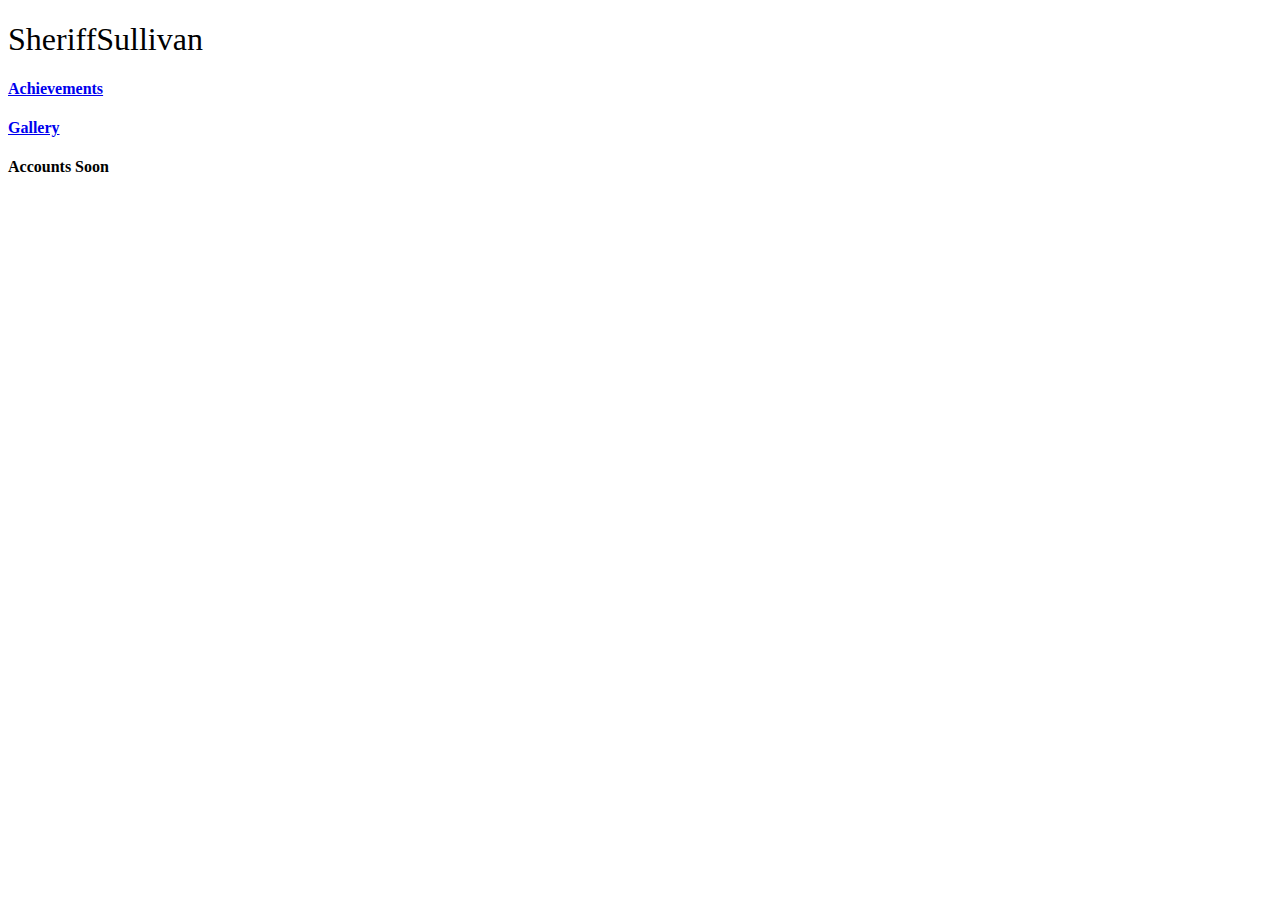
<file: gaming.html>
<!DOCTYPE html>
<html >
<head>  
  <meta charset="UTF-8">
  <meta http-equiv="X-UA-Compatible" content="IE=edge">
  <meta name="generator" content="Mobirise v5.9.13, a.mobirise.com">
  <meta name="viewport" content="width=device-width, initial-scale=1, minimum-scale=1">
  <link rel="shortcut icon" href="https://r.mobirisesite.com/1814107/assets/images/1.png" type="image/x-icon">
  <meta name="description" content="">
  <title>SheriffSullivan</title>
  <link rel="stylesheet" href="https://r.mobirisesite.com/1814107/assets/web/assets/mobirise-icons/mobirise-icons.css?rnd=1758402177141">
  <link rel="stylesheet" href="https://r.mobirisesite.com/1814107/assets/bootstrap/css/bootstrap.min.css?rnd=1758402177141">
  <link rel="stylesheet" href="https://r.mobirisesite.com/1814107/assets/theme/css/style.css?rnd=1758402177141">
  <link rel="preload" href="https://fonts.googleapis.com/css2?family=Jost:ital,wght@0,400;0,700;1,400;1,700&display=swap&display=swap" as="style" onload="this.onload=null;this.rel='stylesheet'">
  <noscript><link rel="stylesheet" href="https://fonts.googleapis.com/css2?family=Jost:ital,wght@0,400;0,700;1,400;1,700&display=swap&display=swap"></noscript>
  <link rel="stylesheet" href="https://r.mobirisesite.com/1814107/assets/css/mbr-additional.css?rnd=1758402177141" type="text/css">
  
  
  
  

<style>
.navbar-fixed-top {
  top: auto;
}
#mobirisePromo.container-banner {
  height: 11rem;
  opacity: 1;
  -webkit-animation: 11s linear animationHeight;
  -moz-animation: 11s linear animationHeight;
    -o-animation: 11s linear animationHeight;
       animation: 11s linear animationHeight;
       transition: all  0.5s;
}
#mobirisePromo.container-banner.container-banner-closing {
  pointer-events: none;
  height: 0;
  opacity: 0;
  -webkit-animation: 0.5s linear animationClosing;
  -moz-animation:  0.5s linear animationClosing;
    -o-animation:  0.5s linear animationClosing;
       animation:  0.5s linear animationClosing;
}
#mobirisePromo .banner {
  min-height: 11rem;
  position:fixed;
  top: 0;
  left: 0;
  right: 0;
  background: #fff;
  padding: 10px;
  opacity:1;
  -webkit-animation: 11s linear animationBanner;
  -moz-animation: 11s linear animationBanner;
    -o-animation: 11s linear animationBanner;
       animation: 11s linear animationBanner;
  z-index: 1031;
  display: flex;
  flex-direction: column;
  justify-content: center;
}
#mobirisePromo .banner p {
  overflow: hidden;
  display: -webkit-box;
  -webkit-line-clamp: 4;
  -webkit-box-orient: vertical;
  animation: none;
  visibility: visible;
}
#mobirisePromo .buy-license {
  text-decoration: underline;
}
#mobirisePromo .banner .btn {
  margin: 0.3rem 0.5rem;
  animation: none;
  visibility: visible;
}
.navbar.opened {
    z-index: 1032;
}
#mobirisePromo .mbr-section-abuse-report {
  margin-top: 0.8rem;
  font-size: 80%;
}
#mobirisePromo .mbr-section-abuse-report a {
  color: #aaa;
}
@-webkit-keyframes animationBanner { 0% { opacity: 0; top: -11rem; } 91% { opacity: 0; top: -11rem; } 100% { opacity: 1; top: 0; } }
@-moz-keyframes animationBanner { 0% { opacity: 0; top: -11rem; } 91% { opacity: 0; top: -11rem; } 100% { opacity: 1; top: 0; } }
@-o-keyframes animationBanner { 0% { opacity: 0; top: -11rem; } 91% { opacity: 0; top: -11rem; } 100% { opacity: 1; top: 0; } }
   @keyframes animationBanner { 0% { opacity: 0; top: -11rem; } 91% { opacity: 0; top: -11rem; } 100% { opacity: 1; top: 0; } }
@-webkit-keyframes animationHeight { 0% { height: 0; } 91% { height: 0; } 100% { height: 11rem; } }
@-moz-keyframes animationHeight { 0% { height: 0; } 91% { height: 0; } 100% { height: 11rem; } }
@-o-keyframes animationHeight { 0% { height: 0; } 91% { height: 0; } 100% { height: 11rem; } }
   @keyframes animationHeight { 0% { height: 0; } 91% { height: 0; } 100% { height: 11rem; } }

@-webkit-keyframes animationClosing { 0% { height: 11rem; opacity: 1; } 30% { height: 11rem; opacity: 0.5;} 100% { height: 0; opacity: 0;} }
@-moz-keyframes animationClosing { 0% { height: 11rem; opacity: 1; } 30% { height: 11rem; opacity: 0.5;} 100% { height: 0; opacity: 0;} }
@-o-keyframes animationClosing { 0% { height: 11rem; opacity: 1; } 30% { height: 11rem; opacity: 0.5;} 100% { height: 0; opacity: 0;} }
@keyframes animationClosing { 0% { height: 11rem; opacity: 1; } 30% { height: 11rem; opacity: 0.5;} 100% { height: 0; opacity: 0;} }

@media(max-width: 575px) {
  #mobirisePromo.container-banner {
    height: 14rem;
  }
  #mobirisePromo .banner {
    min-height: 14rem;
  }
  @-webkit-keyframes animationBanner { 0% { opacity: 0; top: -14rem; } 91% { opacity: 0; top: -14rem; } 100% { opacity: 1; top: 0; } }
  @-moz-keyframes animationBanner { 0% { opacity: 0; top: -14rem; } 91% { opacity: 0; top: -14rem; } 100% { opacity: 1; top: 0; } }
  @-o-keyframes animationBanner { 0% { opacity: 0; top: -14rem; } 91% { opacity: 0; top: -14rem; } 100% { opacity: 1; top: 0; } }
    @keyframes animationBanner { 0% { opacity: 0; top: -14rem; } 91% { opacity: 0; top: -14rem; } 100% { opacity: 1; top: 0; } }
  @-webkit-keyframes animationHeight { 0% { height: 0; } 91% { height: 0; } 100% { height: 14rem; } }
  @-moz-keyframes animationHeight { 0% { height: 0; } 91% { height: 0; } 100% { height: 14rem; } }
  @-o-keyframes animationHeight { 0% { height: 0; } 91% { height: 0; } 100% { height: 14rem; } }
    @keyframes animationHeight { 0% { height: 0; } 91% { height: 0; } 100% { height: 14rem; } }

  @-webkit-keyframes animationClosing { 0% { height: 14rem; opacity: 1; } 30% { height: 14rem; opacity: 0.5;} 100% { height: 0; opacity: 0;} }
  @-moz-keyframes animationClosing { 0% { height: 14rem; opacity: 1; } 30% { height: 14rem; opacity: 0.5;} 100% { height: 0; opacity: 0;} }
  @-o-keyframes animationClosing { 0% { height: 14rem; opacity: 1; } 30% { height: 14rem; opacity: 0.5;} 100% { height: 0; opacity: 0;} }
  @keyframes animationClosing { 0% { height: 14rem; opacity: 1; } 30% { height: 14rem; opacity: 0.5;} 100% { height: 0; opacity: 0;} }
}
</style>
</head>
<body>
  <section data-bs-version="5.1" class="header19 cid-uWlpYfpPNN mbr-fullscreen" id="header19-4">

    

    
    

    <div class="container">
        <div class="media-container">
            <div class="col-md-12 align-center">
                <h1 class="mbr-section-title mbr-white mbr-bold mbr-fonts-style mb-3 display-1"><span style="font-weight: normal;">
                    SheriffSullivan
                </span></h1>
                
                

                <div class="row justify-content-center">
                    <div class="item features-without-image col-12 col-md-4">
                        <div class="item-wrapper">
                            <div class="card-box align-center">
                                <span class="mbr-iconfont mbri-cust-feedback"></span>
                                <h4 class="card-title align-center mbr-black mbr-fonts-style display-7">
                                    <strong><a href="https://sherifsuleiman.me/achievements" class="text-white text-primary">Achievements</a></strong></h4>
                            </div>
                        </div>
                    </div>
                    <div class="item features-without-image col-12 col-md-4">
                        <div class="item-wrapper">
                            <div class="card-box align-center">
                                <span class="mbr-iconfont mbri-image-slider"></span>
                                <h4 class="card-title align-center mbr-black mbr-fonts-style display-7">
                                    <a href="https://sherifsuleiman.me/gallery" class="text-white text-primary">Gallery</a>
                                </h4>
                            </div>
                        </div>
                    </div>
                    <div class="item features-without-image col-12 col-md-4">
                        <div class="item-wrapper">
                            <div class="card-box align-center">
                                <span class="mbr-iconfont mbri-users"></span>
                                <h4 class="card-title align-center mbr-black mbr-fonts-style display-7">
                                    Accounts Soon</h4>
                            </div>
                        </div>
                    </div>
                    
                </div>
            </div>
        </div>
    </div>
</section>


  <script src="https://r.mobirisesite.com/1814107/assets/web/assets/jquery/jquery.min.js?rnd=1758402177141"></script>
  <script src="https://r.mobirisesite.com/1814107/assets/bootstrap/js/bootstrap.bundle.min.js?rnd=1758402177141"></script>
  <script src="https://r.mobirisesite.com/1814107/assets/smoothscroll/smooth-scroll.js?rnd=1758402177141"></script>
  <script src="https://r.mobirisesite.com/1814107/assets/ytplayer/index.js?rnd=1758402177141"></script>
  <script src="https://r.mobirisesite.com/1814107/assets/vimeoplayer/player.js?rnd=1758402177141"></script>
  <script src="https://r.mobirisesite.com/1814107/assets/theme/js/script.js?rnd=1758402177141"></script>
  
  
  
</body>
</html>
</file>
<file: assets/web/assets/mobirise-icons/mobirise-icons.css>
@font-face {
  font-family: 'MobiriseIcons';
  src:  url('mobirise-icons.eot?spat4u');
  src:  url('mobirise-icons.eot?spat4u#iefix') format('embedded-opentype'),
    url('mobirise-icons.ttf?spat4u') format('truetype'),
    url('mobirise-icons.woff?spat4u') format('woff'),
    url('mobirise-icons.svg?spat4u#MobiriseIcons') format('svg');
  font-weight: normal;
  font-style: normal;
}

[class^="mbri-"], [class*=" mbri-"] {
  /* use !important to prevent issues with browser extensions that change fonts */
  font-family: MobiriseIcons !important;
  speak: none;
  font-style: normal;
  font-weight: normal;
  font-variant: normal;
  text-transform: none;
  line-height: 1;

  /* Better Font Rendering =========== */
  -webkit-font-smoothing: antialiased;
  -moz-osx-font-smoothing: grayscale;
}

.mbri-add-submenu:before {
  content: "\e900";
}
.mbri-alert:before {
  content: "\e901";
}
.mbri-align-center:before {
  content: "\e902";
}
.mbri-align-justify:before {
  content: "\e903";
}
.mbri-align-left:before {
  content: "\e904";
}
.mbri-align-right:before {
  content: "\e905";
}
.mbri-android:before {
  content: "\e906";
}
.mbri-apple:before {
  content: "\e907";
}
.mbri-arrow-down:before {
  content: "\e908";
}
.mbri-arrow-next:before {
  content: "\e909";
}
.mbri-arrow-prev:before {
  content: "\e90a";
}
.mbri-arrow-up:before {
  content: "\e90b";
}
.mbri-bold:before {
  content: "\e90c";
}
.mbri-bookmark:before {
  content: "\e90d";
}
.mbri-bootstrap:before {
  content: "\e90e";
}
.mbri-briefcase:before {
  content: "\e90f";
}
.mbri-browse:before {
  content: "\e910";
}
.mbri-bulleted-list:before {
  content: "\e911";
}
.mbri-calendar:before {
  content: "\e912";
}
.mbri-camera:before {
  content: "\e913";
}
.mbri-cart-add:before {
  content: "\e914";
}
.mbri-cart-full:before {
  content: "\e915";
}
.mbri-cash:before {
  content: "\e916";
}
.mbri-change-style:before {
  content: "\e917";
}
.mbri-chat:before {
  content: "\e918";
}
.mbri-clock:before {
  content: "\e919";
}
.mbri-close:before {
  content: "\e91a";
}
.mbri-cloud:before {
  content: "\e91b";
}
.mbri-code:before {
  content: "\e91c";
}
.mbri-contact-form:before {
  content: "\e91d";
}
.mbri-credit-card:before {
  content: "\e91e";
}
.mbri-cursor-click:before {
  content: "\e91f";
}
.mbri-cust-feedback:before {
  content: "\e920";
}
.mbri-database:before {
  content: "\e921";
}
.mbri-delivery:before {
  content: "\e922";
}
.mbri-desktop:before {
  content: "\e923";
}
.mbri-devices:before {
  content: "\e924";
}
.mbri-down:before {
  content: "\e925";
}
.mbri-download:before {
  content: "\e989";
}
.mbri-drag-n-drop:before {
  content: "\e927";
}
.mbri-drag-n-drop2:before {
  content: "\e928";
}
.mbri-edit:before {
  content: "\e929";
}
.mbri-edit2:before {
  content: "\e92a";
}
.mbri-error:before {
  content: "\e92b";
}
.mbri-extension:before {
  content: "\e92c";
}
.mbri-features:before {
  content: "\e92d";
}
.mbri-file:before {
  content: "\e92e";
}
.mbri-flag:before {
  content: "\e92f";
}
.mbri-folder:before {
  content: "\e930";
}
.mbri-gift:before {
  content: "\e931";
}
.mbri-github:before {
  content: "\e932";
}
.mbri-globe:before {
  content: "\e933";
}
.mbri-globe-2:before {
  content: "\e934";
}
.mbri-growing-chart:before {
  content: "\e935";
}
.mbri-hearth:before {
  content: "\e936";
}
.mbri-help:before {
  content: "\e937";
}
.mbri-home:before {
  content: "\e938";
}
.mbri-hot-cup:before {
  content: "\e939";
}
.mbri-idea:before {
  content: "\e93a";
}
.mbri-image-gallery:before {
  content: "\e93b";
}
.mbri-image-slider:before {
  content: "\e93c";
}
.mbri-info:before {
  content: "\e93d";
}
.mbri-italic:before {
  content: "\e93e";
}
.mbri-key:before {
  content: "\e93f";
}
.mbri-laptop:before {
  content: "\e940";
}
.mbri-layers:before {
  content: "\e941";
}
.mbri-left-right:before {
  content: "\e942";
}
.mbri-left:before {
  content: "\e943";
}
.mbri-letter:before {
  content: "\e944";
}
.mbri-like:before {
  content: "\e945";
}
.mbri-link:before {
  content: "\e946";
}
.mbri-lock:before {
  content: "\e947";
}
.mbri-login:before {
  content: "\e948";
}
.mbri-logout:before {
  content: "\e949";
}
.mbri-magic-stick:before {
  content: "\e94a";
}
.mbri-map-pin:before {
  content: "\e94b";
}
.mbri-menu:before {
  content: "\e94c";
}
.mbri-mobile:before {
  content: "\e94d";
}
.mbri-mobile2:before {
  content: "\e94e";
}
.mbri-mobirise:before {
  content: "\e94f";
}
.mbri-more-horizontal:before {
  content: "\e950";
}
.mbri-more-vertical:before {
  content: "\e951";
}
.mbri-music:before {
  content: "\e952";
}
.mbri-new-file:before {
  content: "\e953";
}
.mbri-numbered-list:before {
  content: "\e954";
}
.mbri-opened-folder:before {
  content: "\e955";
}
.mbri-pages:before {
  content: "\e956";
}
.mbri-paper-plane:before {
  content: "\e957";
}
.mbri-paperclip:before {
  content: "\e958";
}
.mbri-photo:before {
  content: "\e959";
}
.mbri-photos:before {
  content: "\e95a";
}
.mbri-pin:before {
  content: "\e95b";
}
.mbri-play:before {
  content: "\e95c";
}
.mbri-plus:before {
  content: "\e95d";
}
.mbri-preview:before {
  content: "\e95e";
}
.mbri-print:before {
  content: "\e95f";
}
.mbri-protect:before {
  content: "\e960";
}
.mbri-question:before {
  content: "\e961";
}
.mbri-quote-left:before {
  content: "\e962";
}
.mbri-quote-right:before {
  content: "\e963";
}
.mbri-refresh:before {
  content: "\e964";
}
.mbri-responsive:before {
  content: "\e965";
}
.mbri-right:before {
  content: "\e966";
}
.mbri-rocket:before {
  content: "\e967";
}
.mbri-sad-face:before {
  content: "\e968";
}
.mbri-sale:before {
  content: "\e969";
}
.mbri-save:before {
  content: "\e96a";
}
.mbri-search:before {
  content: "\e96b";
}
.mbri-setting:before {
  content: "\e96c";
}
.mbri-setting2:before {
  content: "\e96d";
}
.mbri-setting3:before {
  content: "\e96e";
}
.mbri-share:before {
  content: "\e96f";
}
.mbri-shopping-bag:before {
  content: "\e970";
}
.mbri-shopping-basket:before {
  content: "\e971";
}
.mbri-shopping-cart:before {
  content: "\e972";
}
.mbri-sites:before {
  content: "\e973";
}
.mbri-smile-face:before {
  content: "\e974";
}
.mbri-speed:before {
  content: "\e975";
}
.mbri-star:before {
  content: "\e976";
}
.mbri-success:before {
  content: "\e977";
}
.mbri-sun:before {
  content: "\e978";
}
.mbri-sun2:before {
  content: "\e979";
}
.mbri-tablet:before {
  content: "\e97a";
}
.mbri-tablet-vertical:before {
  content: "\e97b";
}
.mbri-target:before {
  content: "\e97c";
}
.mbri-timer:before {
  content: "\e97d";
}
.mbri-to-ftp:before {
  content: "\e97e";
}
.mbri-to-local-drive:before {
  content: "\e97f";
}
.mbri-touch-swipe:before {
  content: "\e980";
}
.mbri-touch:before {
  content: "\e981";
}
.mbri-trash:before {
  content: "\e982";
}
.mbri-underline:before {
  content: "\e983";
}
.mbri-unlink:before {
  content: "\e984";
}
.mbri-unlock:before {
  content: "\e985";
}
.mbri-up-down:before {
  content: "\e986";
}
.mbri-up:before {
  content: "\e987";
}
.mbri-update:before {
  content: "\e988";
}
.mbri-upload:before {
 content: "\e926"; 
}
.mbri-user:before {
  content: "\e98a";
}
.mbri-user2:before {
  content: "\e98b";
}
.mbri-users:before {
  content: "\e98c";
}
.mbri-video:before {
  content: "\e98d";
}
.mbri-video-play:before {
  content: "\e98e";
}
.mbri-watch:before {
  content: "\e98f";
}
.mbri-website-theme:before {
  content: "\e990";
}
.mbri-wifi:before {
  content: "\e991";
}
.mbri-windows:before {
  content: "\e992";
}
.mbri-zoom-out:before {
  content: "\e993";
}
.mbri-redo:before {
  content: "\e994";
}
.mbri-undo:before {
  content: "\e995";
}
</file>
<file: assets/dropdown/css/style.css>
.navbar-dropdown {
  left: 0;
  padding: 0;
  position: absolute;
  right: 0;
  top: 0;
  transition: all 0.45s ease;
  z-index: 1030;
  background: #282828; }
  .navbar-dropdown .navbar-logo {
    margin-right: 0.8rem;
    transition: margin 0.3s ease-in-out;
    vertical-align: middle; }
    .navbar-dropdown .navbar-logo img {
      height: 3.125rem;
      transition: all 0.3s ease-in-out; }
    .navbar-dropdown .navbar-logo.mbr-iconfont {
      font-size: 3.125rem;
      line-height: 3.125rem; }
  .navbar-dropdown .navbar-caption {
    font-weight: 700;
    white-space: normal;
    vertical-align: -4px;
    line-height: 3.125rem !important; }
    .navbar-dropdown .navbar-caption, .navbar-dropdown .navbar-caption:hover {
      color: inherit;
      text-decoration: none; }
  .navbar-dropdown .mbr-iconfont + .navbar-caption {
    vertical-align: -1px; }
  .navbar-dropdown.navbar-fixed-top {
    position: fixed; }
  .navbar-dropdown .navbar-brand span {
    vertical-align: -4px; }
  .navbar-dropdown.bg-color.transparent {
    background: none; }
  .navbar-dropdown.navbar-short .navbar-brand {
    padding: 0.625rem 0; }
    .navbar-dropdown.navbar-short .navbar-brand span {
      vertical-align: -1px; }
  .navbar-dropdown.navbar-short .navbar-caption {
    line-height: 2.375rem !important;
    vertical-align: -2px; }
  .navbar-dropdown.navbar-short .navbar-logo {
    margin-right: 0.5rem; }
    .navbar-dropdown.navbar-short .navbar-logo img {
      height: 2.375rem; }
    .navbar-dropdown.navbar-short .navbar-logo.mbr-iconfont {
      font-size: 2.375rem;
      line-height: 2.375rem; }
  .navbar-dropdown.navbar-short .mbr-table-cell {
    height: 3.625rem; }
  .navbar-dropdown .navbar-close {
    left: 0.6875rem;
    position: fixed;
    top: 0.75rem;
    z-index: 1000; }
  .navbar-dropdown .hamburger-icon {
    content: "";
    display: inline-block;
    vertical-align: middle;
    width: 16px;
    -webkit-box-shadow: 0 -6px 0 1px #282828,0 0 0 1px #282828,0 6px 0 1px #282828;
    -moz-box-shadow: 0 -6px 0 1px #282828,0 0 0 1px #282828,0 6px 0 1px #282828;
    box-shadow: 0 -6px 0 1px #282828,0 0 0 1px #282828,0 6px 0 1px #282828; }

.dropdown-menu .dropdown-toggle[data-toggle="dropdown-submenu"]::after {
  border-bottom: 0.35em solid transparent;
  border-left: 0.35em solid;
  border-right: 0;
  border-top: 0.35em solid transparent;
  margin-left: 0.3rem; }

.dropdown-menu .dropdown-item:focus {
  outline: 0; }

.nav-dropdown {
  font-size: 0.75rem;
  font-weight: 500;
  height: auto !important; }
  .nav-dropdown .nav-btn {
    padding-left: 1rem; }
  .nav-dropdown .link {
    margin: .667em 1.667em;
    font-weight: 500;
    padding: 0;
    transition: color .2s ease-in-out; }
    .nav-dropdown .link.dropdown-toggle {
      margin-right: 2.583em; }
      .nav-dropdown .link.dropdown-toggle::after {
        margin-left: .25rem;
        border-top: 0.35em solid;
        border-right: 0.35em solid transparent;
        border-left: 0.35em solid transparent;
        border-bottom: 0; }
      .nav-dropdown .link.dropdown-toggle[aria-expanded="true"] {
        margin: 0;
        padding: 0.667em 3.263em  0.667em 1.667em; }
  .nav-dropdown .link::after,
  .nav-dropdown .dropdown-item::after {
    color: inherit; }
  .nav-dropdown .btn {
    font-size: 0.75rem;
    font-weight: 700;
    letter-spacing: 0;
    margin-bottom: 0;
    padding-left: 1.25rem;
    padding-right: 1.25rem; }
  .nav-dropdown .dropdown-menu {
    border-radius: 0;
    border: 0;
    left: 0;
    margin: 0;
    padding-bottom: 1.25rem;
    padding-top: 1.25rem;
    position: relative; }
  .nav-dropdown .dropdown-submenu {
    margin-left: 0.125rem;
    top: 0; }
  .nav-dropdown .dropdown-item {
    font-weight: 500;
    line-height: 2;
    padding: 0.3846em 4.615em 0.3846em 1.5385em;
    position: relative;
    transition: color .2s ease-in-out, background-color .2s ease-in-out; }
    .nav-dropdown .dropdown-item::after {
      margin-top: -0.3077em;
      position: absolute;
      right: 1.1538em;
      top: 50%; }
    .nav-dropdown .dropdown-item:focus, .nav-dropdown .dropdown-item:hover {
      background: none; }

@media (max-width: 767px) {
  .nav-dropdown.navbar-toggleable-sm {
    bottom: 0;
    display: none;
    left: 0;
    overflow-x: hidden;
    position: fixed;
    top: 0;
    transform: translateX(-100%);
    -ms-transform: translateX(-100%);
    -webkit-transform: translateX(-100%);
    width: 18.75rem;
    z-index: 999; } }
.nav-dropdown.navbar-toggleable-xl {
  bottom: 0;
  display: none;
  left: 0;
  overflow-x: hidden;
  position: fixed;
  top: 0;
  transform: translateX(-100%);
  -ms-transform: translateX(-100%);
  -webkit-transform: translateX(-100%);
  width: 18.75rem;
  z-index: 999; }

.nav-dropdown-sm {
  display: block !important;
  overflow-x: hidden;
  overflow: auto;
  padding-top: 3.875rem; }
  .nav-dropdown-sm::after {
    content: "";
    display: block;
    height: 3rem;
    width: 100%; }
  .nav-dropdown-sm.collapse.in ~ .navbar-close {
    display: block !important; }
  .nav-dropdown-sm.collapsing, .nav-dropdown-sm.collapse.in {
    transform: translateX(0);
    -ms-transform: translateX(0);
    -webkit-transform: translateX(0);
    transition: all 0.25s ease-out;
    -webkit-transition: all 0.25s ease-out;
    background: #282828; }
  .nav-dropdown-sm.collapsing[aria-expanded="false"] {
    transform: translateX(-100%);
    -ms-transform: translateX(-100%);
    -webkit-transform: translateX(-100%); }
  .nav-dropdown-sm .nav-item {
    display: block;
    margin-left: 0 !important;
    padding-left: 0; }
  .nav-dropdown-sm .link,
  .nav-dropdown-sm .dropdown-item {
    border-top: 1px dotted rgba(255, 255, 255, 0.1);
    font-size: 0.8125rem;
    line-height: 1.6;
    margin: 0 !important;
    padding: 0.875rem 2.4rem 0.875rem 1.5625rem !important;
    position: relative;
    white-space: normal; }
    .nav-dropdown-sm .link:focus, .nav-dropdown-sm .link:hover,
    .nav-dropdown-sm .dropdown-item:focus,
    .nav-dropdown-sm .dropdown-item:hover {
      background: rgba(0, 0, 0, 0.2) !important;
      color: #c0a375; }
  .nav-dropdown-sm .nav-btn {
    position: relative;
    padding: 1.5625rem 1.5625rem 0 1.5625rem; }
    .nav-dropdown-sm .nav-btn::before {
      border-top: 1px dotted rgba(255, 255, 255, 0.1);
      content: "";
      left: 0;
      position: absolute;
      top: 0;
      width: 100%; }
    .nav-dropdown-sm .nav-btn + .nav-btn {
      padding-top: 0.625rem; }
      .nav-dropdown-sm .nav-btn + .nav-btn::before {
        display: none; }
  .nav-dropdown-sm .btn {
    padding: 0.625rem 0; }
  .nav-dropdown-sm .dropdown-toggle[data-toggle="dropdown-submenu"]::after {
    margin-left: .25rem;
    border-top: 0.35em solid;
    border-right: 0.35em solid transparent;
    border-left: 0.35em solid transparent;
    border-bottom: 0; }
  .nav-dropdown-sm .dropdown-toggle[data-toggle="dropdown-submenu"][aria-expanded="true"]::after {
    border-top: 0;
    border-right: 0.35em solid transparent;
    border-left: 0.35em solid transparent;
    border-bottom: 0.35em solid; }
  .nav-dropdown-sm .dropdown-menu {
    margin: 0;
    padding: 0;
    position: relative;
    top: 0;
    left: 0;
    width: 100%;
    border: 0;
    float: none;
    border-radius: 0;
    background: none; }
  .nav-dropdown-sm .dropdown-submenu {
    left: 100%;
    margin-left: 0.125rem;
    margin-top: -1.25rem;
    top: 0; }

.navbar-toggleable-sm .nav-dropdown .dropdown-menu {
  position: absolute; }

.navbar-toggleable-sm .nav-dropdown .dropdown-submenu {
  left: 100%;
  margin-left: 0.125rem;
  margin-top: -1.25rem;
  top: 0; }

.navbar-toggleable-sm.opened .nav-dropdown .dropdown-menu {
  position: relative; }

.navbar-toggleable-sm.opened .nav-dropdown .dropdown-submenu {
  left: 0;
  margin-left: 00rem;
  margin-top: 0rem;
  top: 0; }

.is-builder .nav-dropdown.collapsing {
  transition: none !important; }

/*# sourceMappingURL=style.css.map */
</file>
<file: assets/socicon/css/styles.css>
@charset "UTF-8";

@font-face {
  font-family: "socicon";
  src:url("../fonts/socicon.eot");
  src:url("../fonts/socicon.eot?#iefix") format("embedded-opentype"),
    url("../fonts/socicon.woff") format("woff"),
    url("../fonts/socicon.ttf") format("truetype"),
    url("../fonts/socicon.svg#socicon") format("svg");
  font-weight: normal;
  font-style: normal;

}

[data-icon]:before {
  font-family: "socicon" !important;
  content: attr(data-icon);
  font-style: normal !important;
  font-weight: normal !important;
  font-variant: normal !important;
  text-transform: none !important;
  speak: none;
  line-height: 1;
  -webkit-font-smoothing: antialiased;
  -moz-osx-font-smoothing: grayscale;
}

[class^="socicon-"]:before,
[class*=" socicon-"]:before {
  font-family: "socicon" !important;
  font-style: normal !important;
  font-weight: normal !important;
  font-variant: normal !important;
  text-transform: none !important;
  speak: none;
  line-height: 1;
  -webkit-font-smoothing: antialiased;
  -moz-osx-font-smoothing: grayscale;
}

.socicon-modelmayhem:before {
  content: "\e000";
}
.socicon-mixcloud:before {
  content: "\e001";
}
.socicon-drupal:before {
  content: "\e002";
}
.socicon-swarm:before {
  content: "\e003";
}
.socicon-istock:before {
  content: "\e004";
}
.socicon-yammer:before {
  content: "\e005";
}
.socicon-ello:before {
  content: "\e006";
}
.socicon-stackoverflow:before {
  content: "\e007";
}
.socicon-persona:before {
  content: "\e008";
}
.socicon-triplej:before {
  content: "\e009";
}
.socicon-houzz:before {
  content: "\e00a";
}
.socicon-rss:before {
  content: "\e00b";
}
.socicon-paypal:before {
  content: "\e00c";
}
.socicon-odnoklassniki:before {
  content: "\e00d";
}
.socicon-airbnb:before {
  content: "\e00e";
}
.socicon-periscope:before {
  content: "\e00f";
}
.socicon-outlook:before {
  content: "\e010";
}
.socicon-coderwall:before {
  content: "\e011";
}
.socicon-tripadvisor:before {
  content: "\e012";
}
.socicon-appnet:before {
  content: "\e013";
}
.socicon-goodreads:before {
  content: "\e014";
}
.socicon-tripit:before {
  content: "\e015";
}
.socicon-lanyrd:before {
  content: "\e016";
}
.socicon-slideshare:before {
  content: "\e017";
}
.socicon-buffer:before {
  content: "\e018";
}
.socicon-disqus:before {
  content: "\e019";
}
.socicon-vkontakte:before {
  content: "\e01a";
}
.socicon-whatsapp:before {
  content: "\e01b";
}
.socicon-patreon:before {
  content: "\e01c";
}
.socicon-storehouse:before {
  content: "\e01d";
}
.socicon-pocket:before {
  content: "\e01e";
}
.socicon-mail:before {
  content: "\e01f";
}
.socicon-blogger:before {
  content: "\e020";
}
.socicon-technorati:before {
  content: "\e021";
}
.socicon-reddit:before {
  content: "\e022";
}
.socicon-dribbble:before {
  content: "\e023";
}
.socicon-stumbleupon:before {
  content: "\e024";
}
.socicon-digg:before {
  content: "\e025";
}
.socicon-envato:before {
  content: "\e026";
}
.socicon-behance:before {
  content: "\e027";
}
.socicon-delicious:before {
  content: "\e028";
}
.socicon-deviantart:before {
  content: "\e029";
}
.socicon-forrst:before {
  content: "\e02a";
}
.socicon-play:before {
  content: "\e02b";
}
.socicon-zerply:before {
  content: "\e02c";
}
.socicon-wikipedia:before {
  content: "\e02d";
}
.socicon-apple:before {
  content: "\e02e";
}
.socicon-flattr:before {
  content: "\e02f";
}
.socicon-github:before {
  content: "\e030";
}
.socicon-renren:before {
  content: "\e031";
}
.socicon-friendfeed:before {
  content: "\e032";
}
.socicon-newsvine:before {
  content: "\e033";
}
.socicon-identica:before {
  content: "\e034";
}
.socicon-bebo:before {
  content: "\e035";
}
.socicon-zynga:before {
  content: "\e036";
}
.socicon-steam:before {
  content: "\e037";
}
.socicon-xbox:before {
  content: "\e038";
}
.socicon-windows:before {
  content: "\e039";
}
.socicon-qq:before {
  content: "\e03a";
}
.socicon-douban:before {
  content: "\e03b";
}
.socicon-meetup:before {
  content: "\e03c";
}
.socicon-playstation:before {
  content: "\e03d";
}
.socicon-android:before {
  content: "\e03e";
}
.socicon-snapchat:before {
  content: "\e03f";
}
.socicon-twitter:before {
  content: "\e040";
}
.socicon-facebook:before {
  content: "\e041";
}
.socicon-googleplus:before {
  content: "\e042";
}
.socicon-pinterest:before {
  content: "\e043";
}
.socicon-foursquare:before {
  content: "\e044";
}
.socicon-yahoo:before {
  content: "\e045";
}
.socicon-skype:before {
  content: "\e046";
}
.socicon-yelp:before {
  content: "\e047";
}
.socicon-feedburner:before {
  content: "\e048";
}
.socicon-linkedin:before {
  content: "\e049";
}
.socicon-viadeo:before {
  content: "\e04a";
}
.socicon-xing:before {
  content: "\e04b";
}
.socicon-myspace:before {
  content: "\e04c";
}
.socicon-soundcloud:before {
  content: "\e04d";
}
.socicon-spotify:before {
  content: "\e04e";
}
.socicon-grooveshark:before {
  content: "\e04f";
}
.socicon-lastfm:before {
  content: "\e050";
}
.socicon-youtube:before {
  content: "\e051";
}
.socicon-vimeo:before {
  content: "\e052";
}
.socicon-dailymotion:before {
  content: "\e053";
}
.socicon-vine:before {
  content: "\e054";
}
.socicon-flickr:before {
  content: "\e055";
}
.socicon-500px:before {
  content: "\e056";
}
.socicon-wordpress:before {
  content: "\e058";
}
.socicon-tumblr:before {
  content: "\e059";
}
.socicon-twitch:before {
  content: "\e05a";
}
.socicon-8tracks:before {
  content: "\e05b";
}
.socicon-amazon:before {
  content: "\e05c";
}
.socicon-icq:before {
  content: "\e05d";
}
.socicon-smugmug:before {
  content: "\e05e";
}
.socicon-ravelry:before {
  content: "\e05f";
}
.socicon-weibo:before {
  content: "\e060";
}
.socicon-baidu:before {
  content: "\e061";
}
.socicon-angellist:before {
  content: "\e062";
}
.socicon-ebay:before {
  content: "\e063";
}
.socicon-imdb:before {
  content: "\e064";
}
.socicon-stayfriends:before {
  content: "\e065";
}
.socicon-residentadvisor:before {
  content: "\e066";
}
.socicon-google:before {
  content: "\e067";
}
.socicon-yandex:before {
  content: "\e068";
}
.socicon-sharethis:before {
  content: "\e069";
}
.socicon-bandcamp:before {
  content: "\e06a";
}
.socicon-itunes:before {
  content: "\e06b";
}
.socicon-deezer:before {
  content: "\e06c";
}
.socicon-telegram:before {
  content: "\e06e";
}
.socicon-openid:before {
  content: "\e06f";
}
.socicon-amplement:before {
  content: "\e070";
}
.socicon-viber:before {
  content: "\e071";
}
.socicon-zomato:before {
  content: "\e072";
}
.socicon-draugiem:before {
  content: "\e074";
}
.socicon-endomodo:before {
  content: "\e075";
}
.socicon-filmweb:before {
  content: "\e076";
}
.socicon-stackexchange:before {
  content: "\e077";
}
.socicon-wykop:before {
  content: "\e078";
}
.socicon-teamspeak:before {
  content: "\e079";
}
.socicon-teamviewer:before {
  content: "\e07a";
}
.socicon-ventrilo:before {
  content: "\e07b";
}
.socicon-younow:before {
  content: "\e07c";
}
.socicon-raidcall:before {
  content: "\e07d";
}
.socicon-mumble:before {
  content: "\e07e";
}
.socicon-medium:before {
  content: "\e06d";
}
.socicon-bebee:before {
  content: "\e07f";
}
.socicon-hitbox:before {
  content: "\e080";
}
.socicon-reverbnation:before {
  content: "\e081";
}
.socicon-formulr:before {
  content: "\e082";
}
.socicon-instagram:before {
  content: "\e057";
}
.socicon-battlenet:before {
  content: "\e083";
}
.socicon-chrome:before {
  content: "\e084";
}
.socicon-discord:before {
  content: "\e086";
}
.socicon-issuu:before {
  content: "\e087";
}
.socicon-macos:before {
  content: "\e088";
}
.socicon-firefox:before {
  content: "\e089";
}
.socicon-opera:before {
  content: "\e08d";
}
.socicon-keybase:before {
  content: "\e090";
}
.socicon-alliance:before {
  content: "\e091";
}
.socicon-livejournal:before {
  content: "\e092";
}
.socicon-googlephotos:before {
  content: "\e093";
}
.socicon-horde:before {
  content: "\e094";
}
.socicon-etsy:before {
  content: "\e095";
}
.socicon-zapier:before {
  content: "\e096";
}
.socicon-google-scholar:before {
  content: "\e097";
}
.socicon-researchgate:before {
  content: "\e098";
}
.socicon-wechat:before {
  content: "\e099";
}
.socicon-strava:before {
  content: "\e09a";
}
.socicon-line:before {
  content: "\e09b";
}
.socicon-lyft:before {
  content: "\e09c";
}
.socicon-uber:before {
  content: "\e09d";
}
.socicon-songkick:before {
  content: "\e09e";
}
.socicon-viewbug:before {
  content: "\e09f";
}
.socicon-googlegroups:before {
  content: "\e0a0";
}
.socicon-quora:before {
  content: "\e073";
}
.socicon-diablo:before {
  content: "\e085";
}
.socicon-blizzard:before {
  content: "\e0a1";
}
.socicon-hearthstone:before {
  content: "\e08b";
}
.socicon-heroes:before {
  content: "\e08a";
}
.socicon-overwatch:before {
  content: "\e08c";
}
.socicon-warcraft:before {
  content: "\e08e";
}
.socicon-starcraft:before {
  content: "\e08f";
}
.socicon-beam:before {
  content: "\e0a2";
}
.socicon-curse:before {
  content: "\e0a3";
}
.socicon-player:before {
  content: "\e0a4";
}
.socicon-streamjar:before {
  content: "\e0a5";
}
.socicon-nintendo:before {
  content: "\e0a6";
}
.socicon-hellocoton:before {
  content: "\e0a7";
}
</file>
<file: assets/theme/css/style.css>
/*!
 * Mobirise v4 theme (https://mobirise.com/)
 * Copyright 2017 Mobirise
 */
section {
  background-color: #eeeeee; }

section,
.container,
.container-fluid {
  position: relative;
  word-wrap: break-word; }

a.mbr-iconfont:hover {
  text-decoration: none; }

.article .lead p, .article .lead ul, .article .lead ol, .article .lead pre, .article .lead blockquote {
  margin-bottom: 0; }

a {
  font-style: normal;
  font-weight: 400;
  cursor: pointer; }
  a, a:hover {
    text-decoration: none; }

figure {
  margin-bottom: 0; }

body {
  color: #232323; }

h1, h2, h3, h4, h5, h6,
.h1, .h2, .h3, .h4, .h5, .h6,
.display-1, .display-2, .display-3, .display-4 {
  line-height: 1;
  word-break: break-word;
  word-wrap: break-word; }

b, strong {
  font-weight: bold; }

blockquote {
  padding: 10px 0 10px 20px;
  position: relative;
  border-left: 2px solid;
  border-color: #ff3366; }

input:-webkit-autofill, input:-webkit-autofill:hover, input:-webkit-autofill:focus, input:-webkit-autofill:active {
  transition-delay: 9999s;
  transition-property: background-color, color; }

textarea[type="hidden"] {
  display: none; }

body {
  position: relative; }

section {
  background-position: 50% 50%;
  background-repeat: no-repeat;
  background-size: cover; }
  section .mbr-background-video,
  section .mbr-background-video-preview {
    position: absolute;
    bottom: 0;
    left: 0;
    right: 0;
    top: 0; }

.hidden {
  visibility: hidden; }

.mbr-z-index20 {
  z-index: 20; }

/*! Base colors */
.mbr-white {
  color: #ffffff; }

.mbr-black {
  color: #000000; }

.mbr-bg-white {
  background-color: #ffffff; }

.mbr-bg-black {
  background-color: #000000; }

/*! Text-aligns */
.align-left {
  text-align: left; }

.align-center {
  text-align: center; }

.align-right {
  text-align: right; }

@media (max-width: 767px) {
  .align-left, .align-center, .align-right, .mbr-section-btn, .mbr-section-title {
    text-align: center; } }
/*! Font-weight  */
.mbr-light {
  font-weight: 300; }

.mbr-regular {
  font-weight: 400; }

.mbr-semibold {
  font-weight: 500; }

.mbr-bold {
  font-weight: 700; }

/*! Media  */
.media-size-item {
  -webkit-flex: 1 1 auto;
  -moz-flex: 1 1 auto;
  -ms-flex: 1 1 auto;
  -o-flex: 1 1 auto;
  flex: 1 1 auto; }

.media-content {
  -webkit-flex-basis: 100%;
  flex-basis: 100%; }

.media-container-row {
  display: -ms-flexbox;
  display: -webkit-flex;
  display: flex;
  -webkit-flex-direction: row;
  -ms-flex-direction: row;
  flex-direction: row;
  -webkit-flex-wrap: wrap;
  -ms-flex-wrap: wrap;
  flex-wrap: wrap;
  -webkit-justify-content: center;
  -ms-flex-pack: center;
  justify-content: center;
  -webkit-align-content: center;
  -ms-flex-line-pack: center;
  align-content: center;
  -webkit-align-items: start;
  -ms-flex-align: start;
  align-items: start; }
  .media-container-row .media-size-item {
    width: 400px; }

.media-container-column {
  display: -ms-flexbox;
  display: -webkit-flex;
  display: flex;
  -webkit-flex-direction: column;
  -ms-flex-direction: column;
  flex-direction: column;
  -webkit-flex-wrap: wrap;
  -ms-flex-wrap: wrap;
  flex-wrap: wrap;
  -webkit-justify-content: center;
  -ms-flex-pack: center;
  justify-content: center;
  -webkit-align-content: center;
  -ms-flex-line-pack: center;
  align-content: center;
  -webkit-align-items: stretch;
  -ms-flex-align: stretch;
  align-items: stretch; }
  .media-container-column > * {
    width: 100%; }

@media (min-width: 992px) {
  .media-container-row {
    -webkit-flex-wrap: nowrap;
    -ms-flex-wrap: nowrap;
    flex-wrap: nowrap; } }
figure {
  overflow: hidden; }

figure[mbr-media-size] {
  transition: width 0.1s; }

.mbr-figure img, .mbr-figure iframe {
  display: block;
  width: 100%; }

.card {
  background-color: transparent;
  border: none; }

.card-box {
  width: 100%; }

.card-img {
  text-align: center;
  flex-shrink: 0;
  -webkit-flex-shrink: 0; }

.media {
  max-width: 100%;
  margin: 0 auto; }

.mbr-figure {
  -ms-flex-item-align: center;
  -ms-grid-row-align: center;
  -webkit-align-self: center;
  align-self: center; }

.media-container > div {
  max-width: 100%; }

.mbr-figure img, .card-img img {
  width: 100%; }

@media (max-width: 991px) {
  .media-size-item {
    width: auto !important; }

  .media {
    width: auto; }

  .mbr-figure {
    width: 100% !important; } }
/*! Buttons */
.mbr-section-btn {
  margin-left: -.25rem;
  margin-right: -.25rem;
  font-size: 0; }

nav .mbr-section-btn {
  margin-left: 0rem;
  margin-right: 0rem; }

/*! Btn icon margin */
.btn .mbr-iconfont, .btn.btn-sm .mbr-iconfont {
  cursor: pointer;
  margin-right: 0.5rem; }

.btn.btn-md .mbr-iconfont, .btn.btn-md .mbr-iconfont {
  margin-right: 0.8rem; }

.mbr-regular {
  font-weight: 400; }

.mbr-semibold {
  font-weight: 500; }

.mbr-bold {
  font-weight: 700; }

[type="submit"] {
  -webkit-appearance: none; }

/*! Full-screen */
.mbr-fullscreen .mbr-overlay {
  min-height: 100vh; }

.mbr-fullscreen {
  display: flex;
  display: -webkit-flex;
  display: -moz-flex;
  display: -ms-flex;
  display: -o-flex;
  align-items: center;
  -webkit-align-items: center;
  min-height: 100vh;
  padding-top: 3rem;
  padding-bottom: 3rem; }

/*! Map */
.map {
  height: 25rem;
  position: relative; }
  .map iframe {
    width: 100%;
    height: 100%; }

/* Form */
.form-asterisk {
  font-family: initial;
  position: absolute;
  top: -2px;
  font-weight: normal; }

/*! Scroll to top arrow */
.mbr-arrow-up {
  bottom: 25px;
  right: 90px;
  position: fixed;
  text-align: right;
  z-index: 5000;
  color: #ffffff;
  font-size: 32px;
  transform: rotate(180deg);
  -webkit-transform: rotate(180deg); }

.mbr-arrow-up a {
  background: rgba(0, 0, 0, 0.2);
  border-radius: 3px;
  color: #fff;
  display: inline-block;
  height: 60px;
  width: 60px;
  outline-style: none !important;
  position: relative;
  text-decoration: none;
  transition: all .3s ease-in-out;
  cursor: pointer;
  text-align: center; }
  .mbr-arrow-up a:hover {
    background-color: rgba(0, 0, 0, 0.4); }
  .mbr-arrow-up a i {
    line-height: 60px; }

.mbr-arrow-up-icon {
  display: block;
  color: #fff; }

.mbr-arrow-up-icon::before {
  content: "\203a";
  display: inline-block;
  font-family: serif;
  font-size: 32px;
  line-height: 1;
  font-style: normal;
  position: relative;
  top: 6px;
  left: -4px;
  -webkit-transform: rotate(-90deg);
  transform: rotate(-90deg); }

/*! Arrow Down */
.mbr-arrow {
  position: absolute;
  bottom: 45px;
  left: 50%;
  width: 60px;
  height: 60px;
  cursor: pointer;
  background-color: rgba(80, 80, 80, 0.5);
  border-radius: 50%;
  -webkit-transform: translateX(-50%);
  transform: translateX(-50%); }
  .mbr-arrow > a {
    display: inline-block;
    text-decoration: none;
    outline-style: none;
    -webkit-animation: arrowdown 1.7s ease-in-out infinite;
    animation: arrowdown 1.7s ease-in-out infinite; }
    .mbr-arrow > a > i {
      position: absolute;
      top: -2px;
      left: 15px;
      font-size: 2rem; }

@keyframes arrowdown {
  0% {
    transform: translateY(0px);
    -webkit-transform: translateY(0px); }
  50% {
    transform: translateY(-5px);
    -webkit-transform: translateY(-5px); }
  100% {
    transform: translateY(0px);
    -webkit-transform: translateY(0px); } }
@-webkit-keyframes arrowdown {
  0% {
    transform: translateY(0px);
    -webkit-transform: translateY(0px); }
  50% {
    transform: translateY(-5px);
    -webkit-transform: translateY(-5px); }
  100% {
    transform: translateY(0px);
    -webkit-transform: translateY(0px); } }
@media (max-width: 500px) {
  .mbr-arrow-up {
    left: 50%;
    right: auto;
    transform: translateX(-50%) rotate(180deg);
    -webkit-transform: translateX(-50%) rotate(180deg); } }
/*Gradients animation*/
@keyframes gradient-animation {
  from {
    background-position: 0% 100%;
    animation-timing-function: ease-in-out; }
  to {
    background-position: 100% 0%;
    animation-timing-function: ease-in-out; } }
@-webkit-keyframes gradient-animation {
  from {
    background-position: 0% 100%;
    animation-timing-function: ease-in-out; }
  to {
    background-position: 100% 0%;
    animation-timing-function: ease-in-out; } }
.bg-gradient {
  background-size: 200% 200%;
  animation: gradient-animation 5s infinite alternate;
  -webkit-animation: gradient-animation 5s infinite alternate; }

.menu .navbar-brand {
  display: -webkit-flex; }
  .menu .navbar-brand span {
    display: flex;
    display: -webkit-flex; }
  .menu .navbar-brand .navbar-caption-wrap {
    display: -webkit-flex; }
  .menu .navbar-brand .navbar-logo img {
    display: -webkit-flex; }
@media (min-width: 768px) and (max-width: 991px) {
  .menu .navbar-toggleable-sm .navbar-nav {
    display: -webkit-box;
    display: -webkit-flex;
    display: -ms-flexbox; } }
@media (max-width: 991px) {
  .menu .navbar-collapse {
    max-height: 93.5vh; }
    .menu .navbar-collapse.show {
      overflow: auto; } }
@media (min-width: 992px) {
  .menu .navbar-nav.nav-dropdown {
    display: -webkit-flex; }
  .menu .navbar-toggleable-sm .navbar-collapse {
    display: -webkit-flex !important; } }
@media (max-width: 767px) {
  .menu .navbar-collapse {
    max-height: 80vh; } }

.navbar {
  display: -webkit-flex;
  -webkit-flex-wrap: wrap;
  -webkit-align-items: center;
  -webkit-justify-content: space-between; }

.navbar-collapse {
  -webkit-flex-basis: 100%;
  -webkit-flex-grow: 1;
  -webkit-align-items: center; }

.nav-dropdown .link {
  padding: .667em 1.667em !important;
  margin: 0 !important; }

.nav {
  display: -webkit-flex;
  -webkit-flex-wrap: wrap; }

.row {
  display: -webkit-flex;
  -webkit-flex-wrap: wrap; }

.justify-content-center {
  -webkit-justify-content: center; }

.form-inline {
  display: -webkit-flex;
  -webkit-flex-flow: row wrap;
  -webkit-align-items: center; }

.card-wrapper {
  -webkit-flex: 1; }

.carousel-control {
  z-index: 10;
  display: -webkit-flex;
  -webkit-align-items: center;
  -webkit-justify-content: center; }

.carousel-controls {
  display: -webkit-flex; }

.media {
  display: -webkit-flex; }

.form-group:focus {
  outline: none; }

.jq-selectbox__select {
  padding: 1.07em .5em;
  position: absolute;
  top: 0;
  left: 0;
  width: 100%; }

.jq-selectbox__dropdown {
  position: absolute;
  top: 100% !important;
  left: 0 !important;
  width: 100% !important; }

.jq-selectbox__trigger-arrow {
  transform: translateY(-50%); }

.jq-selectbox li {
  padding: 1.07em .5em; }

input[type="range"] {
  padding-left: 0 !important;
  padding-right: 0 !important; }

.modal-dialog, .modal-content {
  height: 100%; }

.modal-dialog .carousel-inner {
  height: 100%;
  height: -webkit-fill-available;
  height: fill-available; }

.carousel-item {
  text-align: center; }

.carousel-item img {
  margin: auto; }

/*# sourceMappingURL=style.css.map */
.engine {
	position: absolute;
	text-indent: -2400px;
	text-align: center;
	padding: 0;
	top: 0;
	left: -2400px;
}
</file>
<file: assets/mobirise/css/mbr-additional.css>
@import url(https://fonts.googleapis.com/css?family=Oxygen:300,400,700);
@import url(https://fonts.googleapis.com/css?family=Roboto+Mono:100,100i,300,300i,400,400i,500,500i,700,700i);
@import url(https://fonts.googleapis.com/css?family=Inconsolata:400,700);





body {
  font-style: normal;
  line-height: 1.5;
}
.mbr-section-title {
  font-style: normal;
  line-height: 1.2;
}
.mbr-section-subtitle {
  line-height: 1.3;
}
.mbr-text {
  font-style: normal;
  line-height: 1.6;
}
.display-1 {
  font-family: 'Oxygen', sans-serif;
  font-size: 3.9rem;
}
.display-1 > .mbr-iconfont {
  font-size: 6.24rem;
}
.display-2 {
  font-family: 'Oxygen', sans-serif;
  font-size: 1.2rem;
}
.display-2 > .mbr-iconfont {
  font-size: 1.92rem;
}
.display-4 {
  font-family: 'Inconsolata', monospace;
  font-size: 1.4rem;
}
.display-4 > .mbr-iconfont {
  font-size: 2.24rem;
}
.display-5 {
  font-family: 'Oxygen', sans-serif;
  font-size: 1.5rem;
}
.display-5 > .mbr-iconfont {
  font-size: 2.4rem;
}
.display-7 {
  font-family: 'Roboto Mono', monospace;
  font-size: 1.1rem;
}
.display-7 > .mbr-iconfont {
  font-size: 1.76rem;
}
/* ---- Fluid typography for mobile devices ---- */
/* 1.4 - font scale ratio ( bootstrap == 1.42857 ) */
/* 100vw - current viewport width */
/* (48 - 20)  48 == 48rem == 768px, 20 == 20rem == 320px(minimal supported viewport) */
/* 0.65 - min scale variable, may vary */
@media (max-width: 768px) {
  .display-1 {
    font-size: 3.12rem;
    font-size: calc( 2.0149999999999997rem + (3.9 - 2.0149999999999997) * ((100vw - 20rem) / (48 - 20)));
    line-height: calc( 1.4 * (2.0149999999999997rem + (3.9 - 2.0149999999999997) * ((100vw - 20rem) / (48 - 20))));
  }
  .display-2 {
    font-size: 0.96rem;
    font-size: calc( 1.07rem + (1.2 - 1.07) * ((100vw - 20rem) / (48 - 20)));
    line-height: calc( 1.4 * (1.07rem + (1.2 - 1.07) * ((100vw - 20rem) / (48 - 20))));
  }
  .display-4 {
    font-size: 1.12rem;
    font-size: calc( 1.14rem + (1.4 - 1.14) * ((100vw - 20rem) / (48 - 20)));
    line-height: calc( 1.4 * (1.14rem + (1.4 - 1.14) * ((100vw - 20rem) / (48 - 20))));
  }
  .display-5 {
    font-size: 1.2rem;
    font-size: calc( 1.175rem + (1.5 - 1.175) * ((100vw - 20rem) / (48 - 20)));
    line-height: calc( 1.4 * (1.175rem + (1.5 - 1.175) * ((100vw - 20rem) / (48 - 20))));
  }
}
/* Buttons */
.btn {
  font-weight: 500;
  border-width: 2px;
  font-style: normal;
  letter-spacing: 1px;
  margin: .4rem .8rem;
  white-space: normal;
  -webkit-transition: all 0.3s ease-in-out;
  -moz-transition: all 0.3s ease-in-out;
  transition: all 0.3s ease-in-out;
  display: inline-flex;
  align-items: center;
  justify-content: center;
  word-break: break-word;
  -webkit-align-items: center;
  -webkit-justify-content: center;
  display: -webkit-inline-flex;
  padding: 1rem 3rem;
  border-radius: 3px;
}
.btn-sm {
  font-weight: 500;
  letter-spacing: 1px;
  -webkit-transition: all 0.3s ease-in-out;
  -moz-transition: all 0.3s ease-in-out;
  transition: all 0.3s ease-in-out;
  padding: 0.6rem 1.5rem;
  border-radius: 3px;
}
.btn-md {
  font-weight: 500;
  letter-spacing: 1px;
  margin: .4rem .8rem !important;
  -webkit-transition: all 0.3s ease-in-out;
  -moz-transition: all 0.3s ease-in-out;
  transition: all 0.3s ease-in-out;
  padding: 1rem 3rem;
  border-radius: 3px;
}
.btn-lg {
  font-weight: 500;
  letter-spacing: 1px;
  margin: .4rem .8rem !important;
  -webkit-transition: all 0.3s ease-in-out;
  -moz-transition: all 0.3s ease-in-out;
  transition: all 0.3s ease-in-out;
  padding: 1.2rem 3.2rem;
  border-radius: 3px;
}
.bg-primary {
  background-color: #149dcc !important;
}
.bg-success {
  background-color: #f7ed4a !important;
}
.bg-info {
  background-color: #82786e !important;
}
.bg-warning {
  background-color: #000000 !important;
}
.bg-danger {
  background-color: #b1a374 !important;
}
.btn-primary,
.btn-primary:active {
  background-color: #149dcc !important;
  border-color: #149dcc !important;
  color: #ffffff !important;
}
.btn-primary:hover,
.btn-primary:focus,
.btn-primary.focus,
.btn-primary.active {
  color: #ffffff !important;
  background-color: #0d6786 !important;
  border-color: #0d6786 !important;
}
.btn-primary.disabled,
.btn-primary:disabled {
  color: #ffffff !important;
  background-color: #0d6786 !important;
  border-color: #0d6786 !important;
}
.btn-secondary,
.btn-secondary:active {
  background-color: #ff3366 !important;
  border-color: #ff3366 !important;
  color: #ffffff !important;
}
.btn-secondary:hover,
.btn-secondary:focus,
.btn-secondary.focus,
.btn-secondary.active {
  color: #ffffff !important;
  background-color: #e50039 !important;
  border-color: #e50039 !important;
}
.btn-secondary.disabled,
.btn-secondary:disabled {
  color: #ffffff !important;
  background-color: #e50039 !important;
  border-color: #e50039 !important;
}
.btn-info,
.btn-info:active {
  background-color: #82786e !important;
  border-color: #82786e !important;
  color: #ffffff !important;
}
.btn-info:hover,
.btn-info:focus,
.btn-info.focus,
.btn-info.active {
  color: #ffffff !important;
  background-color: #59524b !important;
  border-color: #59524b !important;
}
.btn-info.disabled,
.btn-info:disabled {
  color: #ffffff !important;
  background-color: #59524b !important;
  border-color: #59524b !important;
}
.btn-success,
.btn-success:active {
  background-color: #f7ed4a !important;
  border-color: #f7ed4a !important;
  color: #3f3c03 !important;
}
.btn-success:hover,
.btn-success:focus,
.btn-success.focus,
.btn-success.active {
  color: #3f3c03 !important;
  background-color: #eadd0a !important;
  border-color: #eadd0a !important;
}
.btn-success.disabled,
.btn-success:disabled {
  color: #3f3c03 !important;
  background-color: #eadd0a !important;
  border-color: #eadd0a !important;
}
.btn-warning,
.btn-warning:active {
  background-color: #000000 !important;
  border-color: #000000 !important;
  color: #ffffff !important;
}
.btn-warning:hover,
.btn-warning:focus,
.btn-warning.focus,
.btn-warning.active {
  color: #ffffff !important;
  background-color: #000000 !important;
  border-color: #000000 !important;
}
.btn-warning.disabled,
.btn-warning:disabled {
  color: #ffffff !important;
  background-color: #000000 !important;
  border-color: #000000 !important;
}
.btn-danger,
.btn-danger:active {
  background-color: #b1a374 !important;
  border-color: #b1a374 !important;
  color: #ffffff !important;
}
.btn-danger:hover,
.btn-danger:focus,
.btn-danger.focus,
.btn-danger.active {
  color: #ffffff !important;
  background-color: #8b7d4e !important;
  border-color: #8b7d4e !important;
}
.btn-danger.disabled,
.btn-danger:disabled {
  color: #ffffff !important;
  background-color: #8b7d4e !important;
  border-color: #8b7d4e !important;
}
.btn-white {
  color: #333333 !important;
}
.btn-white,
.btn-white:active {
  background-color: #ffffff !important;
  border-color: #ffffff !important;
  color: #808080 !important;
}
.btn-white:hover,
.btn-white:focus,
.btn-white.focus,
.btn-white.active {
  color: #808080 !important;
  background-color: #d9d9d9 !important;
  border-color: #d9d9d9 !important;
}
.btn-white.disabled,
.btn-white:disabled {
  color: #808080 !important;
  background-color: #d9d9d9 !important;
  border-color: #d9d9d9 !important;
}
.btn-black,
.btn-black:active {
  background-color: #333333 !important;
  border-color: #333333 !important;
  color: #ffffff !important;
}
.btn-black:hover,
.btn-black:focus,
.btn-black.focus,
.btn-black.active {
  color: #ffffff !important;
  background-color: #0d0d0d !important;
  border-color: #0d0d0d !important;
}
.btn-black.disabled,
.btn-black:disabled {
  color: #ffffff !important;
  background-color: #0d0d0d !important;
  border-color: #0d0d0d !important;
}
.btn-primary-outline,
.btn-primary-outline:active {
  background: none;
  border-color: #0b566f;
  color: #0b566f;
}
.btn-primary-outline:hover,
.btn-primary-outline:focus,
.btn-primary-outline.focus,
.btn-primary-outline.active {
  color: #ffffff;
  background-color: #149dcc;
  border-color: #149dcc;
}
.btn-primary-outline.disabled,
.btn-primary-outline:disabled {
  color: #ffffff !important;
  background-color: #149dcc !important;
  border-color: #149dcc !important;
}
.btn-secondary-outline,
.btn-secondary-outline:active {
  background: none;
  border-color: #cc0033;
  color: #cc0033;
}
.btn-secondary-outline:hover,
.btn-secondary-outline:focus,
.btn-secondary-outline.focus,
.btn-secondary-outline.active {
  color: #ffffff;
  background-color: #ff3366;
  border-color: #ff3366;
}
.btn-secondary-outline.disabled,
.btn-secondary-outline:disabled {
  color: #ffffff !important;
  background-color: #ff3366 !important;
  border-color: #ff3366 !important;
}
.btn-info-outline,
.btn-info-outline:active {
  background: none;
  border-color: #4b453f;
  color: #4b453f;
}
.btn-info-outline:hover,
.btn-info-outline:focus,
.btn-info-outline.focus,
.btn-info-outline.active {
  color: #ffffff;
  background-color: #82786e;
  border-color: #82786e;
}
.btn-info-outline.disabled,
.btn-info-outline:disabled {
  color: #ffffff !important;
  background-color: #82786e !important;
  border-color: #82786e !important;
}
.btn-success-outline,
.btn-success-outline:active {
  background: none;
  border-color: #d2c609;
  color: #d2c609;
}
.btn-success-outline:hover,
.btn-success-outline:focus,
.btn-success-outline.focus,
.btn-success-outline.active {
  color: #3f3c03;
  background-color: #f7ed4a;
  border-color: #f7ed4a;
}
.btn-success-outline.disabled,
.btn-success-outline:disabled {
  color: #3f3c03 !important;
  background-color: #f7ed4a !important;
  border-color: #f7ed4a !important;
}
.btn-warning-outline,
.btn-warning-outline:active {
  background: none;
  border-color: #000000;
  color: #000000;
}
.btn-warning-outline:hover,
.btn-warning-outline:focus,
.btn-warning-outline.focus,
.btn-warning-outline.active {
  color: #ffffff;
  background-color: #000000;
  border-color: #000000;
}
.btn-warning-outline.disabled,
.btn-warning-outline:disabled {
  color: #ffffff !important;
  background-color: #000000 !important;
  border-color: #000000 !important;
}
.btn-danger-outline,
.btn-danger-outline:active {
  background: none;
  border-color: #7a6e45;
  color: #7a6e45;
}
.btn-danger-outline:hover,
.btn-danger-outline:focus,
.btn-danger-outline.focus,
.btn-danger-outline.active {
  color: #ffffff;
  background-color: #b1a374;
  border-color: #b1a374;
}
.btn-danger-outline.disabled,
.btn-danger-outline:disabled {
  color: #ffffff !important;
  background-color: #b1a374 !important;
  border-color: #b1a374 !important;
}
.btn-black-outline,
.btn-black-outline:active {
  background: none;
  border-color: #000000;
  color: #000000;
}
.btn-black-outline:hover,
.btn-black-outline:focus,
.btn-black-outline.focus,
.btn-black-outline.active {
  color: #ffffff;
  background-color: #333333;
  border-color: #333333;
}
.btn-black-outline.disabled,
.btn-black-outline:disabled {
  color: #ffffff !important;
  background-color: #333333 !important;
  border-color: #333333 !important;
}
.btn-white-outline,
.btn-white-outline:active,
.btn-white-outline.active {
  background: none;
  border-color: #ffffff;
  color: #ffffff;
}
.btn-white-outline:hover,
.btn-white-outline:focus,
.btn-white-outline.focus {
  color: #333333;
  background-color: #ffffff;
  border-color: #ffffff;
}
.text-primary {
  color: #149dcc !important;
}
.text-secondary {
  color: #ff3366 !important;
}
.text-success {
  color: #f7ed4a !important;
}
.text-info {
  color: #82786e !important;
}
.text-warning {
  color: #000000 !important;
}
.text-danger {
  color: #b1a374 !important;
}
.text-white {
  color: #ffffff !important;
}
.text-black {
  color: #000000 !important;
}
a.text-primary:hover,
a.text-primary:focus {
  color: #0b566f !important;
}
a.text-secondary:hover,
a.text-secondary:focus {
  color: #cc0033 !important;
}
a.text-success:hover,
a.text-success:focus {
  color: #d2c609 !important;
}
a.text-info:hover,
a.text-info:focus {
  color: #4b453f !important;
}
a.text-warning:hover,
a.text-warning:focus {
  color: #000000 !important;
}
a.text-danger:hover,
a.text-danger:focus {
  color: #7a6e45 !important;
}
a.text-white:hover,
a.text-white:focus {
  color: #b3b3b3 !important;
}
a.text-black:hover,
a.text-black:focus {
  color: #4d4d4d !important;
}
.alert-success {
  background-color: #70c770;
}
.alert-info {
  background-color: #82786e;
}
.alert-warning {
  background-color: #000000;
}
.alert-danger {
  background-color: #b1a374;
}
.mbr-section-btn a.btn:not(.btn-form) {
  border-radius: 100px;
}
.mbr-section-btn a.btn:not(.btn-form):hover,
.mbr-section-btn a.btn:not(.btn-form):focus {
  box-shadow: none !important;
}
.mbr-section-btn a.btn:not(.btn-form):hover,
.mbr-section-btn a.btn:not(.btn-form):focus {
  box-shadow: 0 10px 40px 0 rgba(0, 0, 0, 0.2) !important;
  -webkit-box-shadow: 0 10px 40px 0 rgba(0, 0, 0, 0.2) !important;
}
.mbr-gallery-filter li a {
  border-radius: 100px !important;
}
.mbr-gallery-filter li.active .btn {
  background-color: #149dcc;
  border-color: #149dcc;
  color: #ffffff;
}
.mbr-gallery-filter li.active .btn:focus {
  box-shadow: none;
}
.nav-tabs .nav-link {
  border-radius: 100px !important;
}
.btn-form {
  border-radius: 0;
}
.btn-form:hover {
  cursor: pointer;
}
a,
a:hover {
  color: #149dcc;
}
.mbr-plan-header.bg-primary .mbr-plan-subtitle,
.mbr-plan-header.bg-primary .mbr-plan-price-desc {
  color: #b4e6f8;
}
.mbr-plan-header.bg-success .mbr-plan-subtitle,
.mbr-plan-header.bg-success .mbr-plan-price-desc {
  color: #ffffff;
}
.mbr-plan-header.bg-info .mbr-plan-subtitle,
.mbr-plan-header.bg-info .mbr-plan-price-desc {
  color: #beb8b2;
}
.mbr-plan-header.bg-warning .mbr-plan-subtitle,
.mbr-plan-header.bg-warning .mbr-plan-price-desc {
  color: #b3b3b3;
}
.mbr-plan-header.bg-danger .mbr-plan-subtitle,
.mbr-plan-header.bg-danger .mbr-plan-price-desc {
  color: #dfd9c6;
}
/* Scroll to top button*/
.scrollToTop_wraper {
  display: none;
}
#scrollToTop a i:before {
  content: '';
  position: absolute;
  height: 40%;
  top: 25%;
  background: #fff;
  width: 2px;
  left: calc(50% - 1px);
}
#scrollToTop a i:after {
  content: '';
  position: absolute;
  display: block;
  border-top: 2px solid #fff;
  border-right: 2px solid #fff;
  width: 40%;
  height: 40%;
  left: 30%;
  bottom: 30%;
  transform: rotate(135deg);
  -webkit-transform: rotate(135deg);
}
/* Others*/
.note-check a[data-value=Rubik] {
  font-style: normal;
}
.mbr-arrow a {
  color: #ffffff;
}
@media (max-width: 767px) {
  .mbr-arrow {
    display: none;
  }
}
.form-control-label {
  position: relative;
  cursor: pointer;
  margin-bottom: .357em;
  padding: 0;
}
.alert {
  color: #ffffff;
  border-radius: 0;
  border: 0;
  font-size: .875rem;
  line-height: 1.5;
  margin-bottom: 1.875rem;
  padding: 1.25rem;
  position: relative;
}
.alert.alert-form::after {
  background-color: inherit;
  bottom: -7px;
  content: "";
  display: block;
  height: 14px;
  left: 50%;
  margin-left: -7px;
  position: absolute;
  transform: rotate(45deg);
  width: 14px;
  -webkit-transform: rotate(45deg);
}
.form-control {
  background-color: #f5f5f5;
  box-shadow: none;
  color: #565656;
  font-family: 'Roboto Mono', monospace;
  font-size: 1.1rem;
  line-height: 1.43;
  min-height: 3.5em;
  padding: 1.07em .5em;
}
.form-control > .mbr-iconfont {
  font-size: 1.76rem;
}
.form-control,
.form-control:focus {
  border: 1px solid #e8e8e8;
}
.form-active .form-control:invalid {
  border-color: red;
}
.mbr-overlay {
  background-color: #000;
  bottom: 0;
  left: 0;
  opacity: .5;
  position: absolute;
  right: 0;
  top: 0;
  z-index: 0;
  pointer-events: none;
}
blockquote {
  font-style: italic;
  padding: 10px 0 10px 20px;
  font-size: 1.09rem;
  position: relative;
  border-color: #149dcc;
  border-width: 3px;
}
ul,
ol,
pre,
blockquote {
  margin-bottom: 2.3125rem;
}
pre {
  background: #f4f4f4;
  padding: 10px 24px;
  white-space: pre-wrap;
}
.inactive {
  -webkit-user-select: none;
  -moz-user-select: none;
  -ms-user-select: none;
  user-select: none;
  pointer-events: none;
  -webkit-user-drag: none;
  user-drag: none;
}
.mbr-section__comments .row {
  justify-content: center;
  -webkit-justify-content: center;
}
/* Forms */
.mbr-form .btn {
  margin: .4rem 0;
}
.mbr-form .input-group-btn a.btn {
  border-radius: 100px !important;
}
.mbr-form .input-group-btn a.btn:hover {
  box-shadow: 0 10px 40px 0 rgba(0, 0, 0, 0.2);
}
.mbr-form .input-group-btn button[type="submit"] {
  border-radius: 100px !important;
  padding: 1rem 3rem;
}
.mbr-form .input-group-btn button[type="submit"]:hover {
  box-shadow: 0 10px 40px 0 rgba(0, 0, 0, 0.2);
}
.form2 .form-control {
  border-top-left-radius: 100px;
  border-bottom-left-radius: 100px;
}
.form2 .input-group-btn a.btn {
  border-top-left-radius: 0 !important;
  border-bottom-left-radius: 0 !important;
}
.form2 .input-group-btn button[type="submit"] {
  border-top-left-radius: 0 !important;
  border-bottom-left-radius: 0 !important;
}
.form3 input[type="email"] {
  border-radius: 100px !important;
}
@media (max-width: 349px) {
  .form2 input[type="email"] {
    border-radius: 100px !important;
  }
  .form2 .input-group-btn a.btn {
    border-radius: 100px !important;
  }
  .form2 .input-group-btn button[type="submit"] {
    border-radius: 100px !important;
  }
}
@media (max-width: 767px) {
  .btn {
    font-size: .75rem !important;
  }
  .btn .mbr-iconfont {
    font-size: 1rem !important;
  }
}
/* Social block */
.btn-social {
  font-size: 20px;
  border-radius: 50%;
  padding: 0;
  width: 44px;
  height: 44px;
  line-height: 44px;
  text-align: center;
  position: relative;
  border: 2px solid #c0a375;
  border-color: #149dcc;
  color: #232323;
  cursor: pointer;
}
.btn-social i {
  top: 0;
  line-height: 44px;
  width: 44px;
}
.btn-social:hover {
  color: #fff;
  background: #149dcc;
}
.btn-social + .btn {
  margin-left: .1rem;
}
/* Footer */
.mbr-footer-content li::before,
.mbr-footer .mbr-contacts li::before {
  background: #149dcc;
}
.mbr-footer-content li a:hover,
.mbr-footer .mbr-contacts li a:hover {
  color: #149dcc;
}
.footer3 input[type="email"],
.footer4 input[type="email"] {
  border-radius: 100px !important;
}
.footer3 .input-group-btn a.btn,
.footer4 .input-group-btn a.btn {
  border-radius: 100px !important;
}
.footer3 .input-group-btn button[type="submit"],
.footer4 .input-group-btn button[type="submit"] {
  border-radius: 100px !important;
}
/* Headers*/
.header13 .form-inline input[type="email"],
.header14 .form-inline input[type="email"] {
  border-radius: 100px;
}
.header13 .form-inline input[type="text"],
.header14 .form-inline input[type="text"] {
  border-radius: 100px;
}
.header13 .form-inline input[type="tel"],
.header14 .form-inline input[type="tel"] {
  border-radius: 100px;
}
.header13 .form-inline a.btn,
.header14 .form-inline a.btn {
  border-radius: 100px;
}
.header13 .form-inline button,
.header14 .form-inline button {
  border-radius: 100px !important;
}
.offset-1 {
  margin-left: 8.33333%;
}
.offset-2 {
  margin-left: 16.66667%;
}
.offset-3 {
  margin-left: 25%;
}
.offset-4 {
  margin-left: 33.33333%;
}
.offset-5 {
  margin-left: 41.66667%;
}
.offset-6 {
  margin-left: 50%;
}
.offset-7 {
  margin-left: 58.33333%;
}
.offset-8 {
  margin-left: 66.66667%;
}
.offset-9 {
  margin-left: 75%;
}
.offset-10 {
  margin-left: 83.33333%;
}
.offset-11 {
  margin-left: 91.66667%;
}
@media (min-width: 576px) {
  .offset-sm-0 {
    margin-left: 0%;
  }
  .offset-sm-1 {
    margin-left: 8.33333%;
  }
  .offset-sm-2 {
    margin-left: 16.66667%;
  }
  .offset-sm-3 {
    margin-left: 25%;
  }
  .offset-sm-4 {
    margin-left: 33.33333%;
  }
  .offset-sm-5 {
    margin-left: 41.66667%;
  }
  .offset-sm-6 {
    margin-left: 50%;
  }
  .offset-sm-7 {
    margin-left: 58.33333%;
  }
  .offset-sm-8 {
    margin-left: 66.66667%;
  }
  .offset-sm-9 {
    margin-left: 75%;
  }
  .offset-sm-10 {
    margin-left: 83.33333%;
  }
  .offset-sm-11 {
    margin-left: 91.66667%;
  }
}
@media (min-width: 768px) {
  .offset-md-0 {
    margin-left: 0%;
  }
  .offset-md-1 {
    margin-left: 8.33333%;
  }
  .offset-md-2 {
    margin-left: 16.66667%;
  }
  .offset-md-3 {
    margin-left: 25%;
  }
  .offset-md-4 {
    margin-left: 33.33333%;
  }
  .offset-md-5 {
    margin-left: 41.66667%;
  }
  .offset-md-6 {
    margin-left: 50%;
  }
  .offset-md-7 {
    margin-left: 58.33333%;
  }
  .offset-md-8 {
    margin-left: 66.66667%;
  }
  .offset-md-9 {
    margin-left: 75%;
  }
  .offset-md-10 {
    margin-left: 83.33333%;
  }
  .offset-md-11 {
    margin-left: 91.66667%;
  }
}
@media (min-width: 992px) {
  .offset-lg-0 {
    margin-left: 0%;
  }
  .offset-lg-1 {
    margin-left: 8.33333%;
  }
  .offset-lg-2 {
    margin-left: 16.66667%;
  }
  .offset-lg-3 {
    margin-left: 25%;
  }
  .offset-lg-4 {
    margin-left: 33.33333%;
  }
  .offset-lg-5 {
    margin-left: 41.66667%;
  }
  .offset-lg-6 {
    margin-left: 50%;
  }
  .offset-lg-7 {
    margin-left: 58.33333%;
  }
  .offset-lg-8 {
    margin-left: 66.66667%;
  }
  .offset-lg-9 {
    margin-left: 75%;
  }
  .offset-lg-10 {
    margin-left: 83.33333%;
  }
  .offset-lg-11 {
    margin-left: 91.66667%;
  }
}
@media (min-width: 1200px) {
  .offset-xl-0 {
    margin-left: 0%;
  }
  .offset-xl-1 {
    margin-left: 8.33333%;
  }
  .offset-xl-2 {
    margin-left: 16.66667%;
  }
  .offset-xl-3 {
    margin-left: 25%;
  }
  .offset-xl-4 {
    margin-left: 33.33333%;
  }
  .offset-xl-5 {
    margin-left: 41.66667%;
  }
  .offset-xl-6 {
    margin-left: 50%;
  }
  .offset-xl-7 {
    margin-left: 58.33333%;
  }
  .offset-xl-8 {
    margin-left: 66.66667%;
  }
  .offset-xl-9 {
    margin-left: 75%;
  }
  .offset-xl-10 {
    margin-left: 83.33333%;
  }
  .offset-xl-11 {
    margin-left: 91.66667%;
  }
}
.navbar-toggler {
  -webkit-align-self: flex-start;
  -ms-flex-item-align: start;
  align-self: flex-start;
  padding: 0.25rem 0.75rem;
  font-size: 1.25rem;
  line-height: 1;
  background: transparent;
  border: 1px solid transparent;
  -webkit-border-radius: 0.25rem;
  border-radius: 0.25rem;
}
.navbar-toggler:focus,
.navbar-toggler:hover {
  text-decoration: none;
}
.navbar-toggler-icon {
  display: inline-block;
  width: 1.5em;
  height: 1.5em;
  vertical-align: middle;
  content: "";
  background: no-repeat center center;
  -webkit-background-size: 100% 100%;
  -o-background-size: 100% 100%;
  background-size: 100% 100%;
}
.navbar-toggler-left {
  position: absolute;
  left: 1rem;
}
.navbar-toggler-right {
  position: absolute;
  right: 1rem;
}
@media (max-width: 575px) {
  .navbar-toggleable .navbar-nav .dropdown-menu {
    position: static;
    float: none;
  }
  .navbar-toggleable > .container {
    padding-right: 0;
    padding-left: 0;
  }
}
@media (min-width: 576px) {
  .navbar-toggleable {
    -webkit-box-orient: horizontal;
    -webkit-box-direction: normal;
    -webkit-flex-direction: row;
    -ms-flex-direction: row;
    flex-direction: row;
    -webkit-flex-wrap: nowrap;
    -ms-flex-wrap: nowrap;
    flex-wrap: nowrap;
    -webkit-box-align: center;
    -webkit-align-items: center;
    -ms-flex-align: center;
    align-items: center;
  }
  .navbar-toggleable .navbar-nav {
    -webkit-box-orient: horizontal;
    -webkit-box-direction: normal;
    -webkit-flex-direction: row;
    -ms-flex-direction: row;
    flex-direction: row;
  }
  .navbar-toggleable .navbar-nav .nav-link {
    padding-right: .5rem;
    padding-left: .5rem;
  }
  .navbar-toggleable > .container {
    display: -webkit-box;
    display: -webkit-flex;
    display: -ms-flexbox;
    display: flex;
    -webkit-flex-wrap: nowrap;
    -ms-flex-wrap: nowrap;
    flex-wrap: nowrap;
    -webkit-box-align: center;
    -webkit-align-items: center;
    -ms-flex-align: center;
    align-items: center;
  }
  .navbar-toggleable .navbar-collapse {
    display: -webkit-box !important;
    display: -webkit-flex !important;
    display: -ms-flexbox !important;
    display: flex !important;
    width: 100%;
  }
  .navbar-toggleable .navbar-toggler {
    display: none;
  }
}
@media (max-width: 767px) {
  .navbar-toggleable-sm .navbar-nav .dropdown-menu {
    position: static;
    float: none;
  }
  .navbar-toggleable-sm > .container {
    padding-right: 0;
    padding-left: 0;
  }
}
@media (min-width: 768px) {
  .navbar-toggleable-sm {
    -webkit-box-orient: horizontal;
    -webkit-box-direction: normal;
    -webkit-flex-direction: row;
    -ms-flex-direction: row;
    flex-direction: row;
    -webkit-flex-wrap: nowrap;
    -ms-flex-wrap: nowrap;
    flex-wrap: nowrap;
    -webkit-box-align: center;
    -webkit-align-items: center;
    -ms-flex-align: center;
    align-items: center;
  }
  .navbar-toggleable-sm .navbar-nav {
    -webkit-box-orient: horizontal;
    -webkit-box-direction: normal;
    -webkit-flex-direction: row;
    -ms-flex-direction: row;
    flex-direction: row;
  }
  .navbar-toggleable-sm .navbar-nav .nav-link {
    padding-right: .5rem;
    padding-left: .5rem;
  }
  .navbar-toggleable-sm > .container {
    display: -webkit-box;
    display: -webkit-flex;
    display: -ms-flexbox;
    display: flex;
    -webkit-flex-wrap: nowrap;
    -ms-flex-wrap: nowrap;
    flex-wrap: nowrap;
    -webkit-box-align: center;
    -webkit-align-items: center;
    -ms-flex-align: center;
    align-items: center;
  }
  .navbar-toggleable-sm .navbar-collapse {
    display: none;
    width: 100%;
  }
  .navbar-toggleable-sm .navbar-toggler {
    display: none;
  }
}
@media (max-width: 991px) {
  .navbar-toggleable-md .navbar-nav .dropdown-menu {
    position: static;
    float: none;
  }
  .navbar-toggleable-md > .container {
    padding-right: 0;
    padding-left: 0;
  }
}
@media (min-width: 992px) {
  .navbar-toggleable-md {
    -webkit-box-orient: horizontal;
    -webkit-box-direction: normal;
    -webkit-flex-direction: row;
    -ms-flex-direction: row;
    flex-direction: row;
    -webkit-flex-wrap: nowrap;
    -ms-flex-wrap: nowrap;
    flex-wrap: nowrap;
    -webkit-box-align: center;
    -webkit-align-items: center;
    -ms-flex-align: center;
    align-items: center;
  }
  .navbar-toggleable-md .navbar-nav {
    -webkit-box-orient: horizontal;
    -webkit-box-direction: normal;
    -webkit-flex-direction: row;
    -ms-flex-direction: row;
    flex-direction: row;
  }
  .navbar-toggleable-md .navbar-nav .nav-link {
    padding-right: .5rem;
    padding-left: .5rem;
  }
  .navbar-toggleable-md > .container {
    display: -webkit-box;
    display: -webkit-flex;
    display: -ms-flexbox;
    display: flex;
    -webkit-flex-wrap: nowrap;
    -ms-flex-wrap: nowrap;
    flex-wrap: nowrap;
    -webkit-box-align: center;
    -webkit-align-items: center;
    -ms-flex-align: center;
    align-items: center;
  }
  .navbar-toggleable-md .navbar-collapse {
    display: -webkit-box !important;
    display: -webkit-flex !important;
    display: -ms-flexbox !important;
    display: flex !important;
    width: 100%;
  }
  .navbar-toggleable-md .navbar-toggler {
    display: none;
  }
}
@media (max-width: 1199px) {
  .navbar-toggleable-lg .navbar-nav .dropdown-menu {
    position: static;
    float: none;
  }
  .navbar-toggleable-lg > .container {
    padding-right: 0;
    padding-left: 0;
  }
}
@media (min-width: 1200px) {
  .navbar-toggleable-lg {
    -webkit-box-orient: horizontal;
    -webkit-box-direction: normal;
    -webkit-flex-direction: row;
    -ms-flex-direction: row;
    flex-direction: row;
    -webkit-flex-wrap: nowrap;
    -ms-flex-wrap: nowrap;
    flex-wrap: nowrap;
    -webkit-box-align: center;
    -webkit-align-items: center;
    -ms-flex-align: center;
    align-items: center;
  }
  .navbar-toggleable-lg .navbar-nav {
    -webkit-box-orient: horizontal;
    -webkit-box-direction: normal;
    -webkit-flex-direction: row;
    -ms-flex-direction: row;
    flex-direction: row;
  }
  .navbar-toggleable-lg .navbar-nav .nav-link {
    padding-right: .5rem;
    padding-left: .5rem;
  }
  .navbar-toggleable-lg > .container {
    display: -webkit-box;
    display: -webkit-flex;
    display: -ms-flexbox;
    display: flex;
    -webkit-flex-wrap: nowrap;
    -ms-flex-wrap: nowrap;
    flex-wrap: nowrap;
    -webkit-box-align: center;
    -webkit-align-items: center;
    -ms-flex-align: center;
    align-items: center;
  }
  .navbar-toggleable-lg .navbar-collapse {
    display: -webkit-box !important;
    display: -webkit-flex !important;
    display: -ms-flexbox !important;
    display: flex !important;
    width: 100%;
  }
  .navbar-toggleable-lg .navbar-toggler {
    display: none;
  }
}
.navbar-toggleable-xl {
  -webkit-box-orient: horizontal;
  -webkit-box-direction: normal;
  -webkit-flex-direction: row;
  -ms-flex-direction: row;
  flex-direction: row;
  -webkit-flex-wrap: nowrap;
  -ms-flex-wrap: nowrap;
  flex-wrap: nowrap;
  -webkit-box-align: center;
  -webkit-align-items: center;
  -ms-flex-align: center;
  align-items: center;
}
.navbar-toggleable-xl .navbar-nav .dropdown-menu {
  position: static;
  float: none;
}
.navbar-toggleable-xl > .container {
  padding-right: 0;
  padding-left: 0;
}
.navbar-toggleable-xl .navbar-nav {
  -webkit-box-orient: horizontal;
  -webkit-box-direction: normal;
  -webkit-flex-direction: row;
  -ms-flex-direction: row;
  flex-direction: row;
}
.navbar-toggleable-xl .navbar-nav .nav-link {
  padding-right: .5rem;
  padding-left: .5rem;
}
.navbar-toggleable-xl > .container {
  display: -webkit-box;
  display: -webkit-flex;
  display: -ms-flexbox;
  display: flex;
  -webkit-flex-wrap: nowrap;
  -ms-flex-wrap: nowrap;
  flex-wrap: nowrap;
  -webkit-box-align: center;
  -webkit-align-items: center;
  -ms-flex-align: center;
  align-items: center;
}
.navbar-toggleable-xl .navbar-collapse {
  display: -webkit-box !important;
  display: -webkit-flex !important;
  display: -ms-flexbox !important;
  display: flex !important;
  width: 100%;
}
.navbar-toggleable-xl .navbar-toggler {
  display: none;
}
.card-img {
  width: auto;
}
.menu .navbar.collapsed:not(.beta-menu) {
  flex-direction: column;
  -webkit-flex-direction: column;
}
.carousel-item.active,
.carousel-item-next,
.carousel-item-prev {
  display: -webkit-box;
  display: -webkit-flex;
  display: -ms-flexbox;
  display: flex;
}
.note-air-layout .dropup .dropdown-menu,
.note-air-layout .navbar-fixed-bottom .dropdown .dropdown-menu {
  bottom: initial !important;
}
html,
body {
  height: auto;
  min-height: 100vh;
}
.dropup .dropdown-toggle::after {
  display: none;
}
@media screen and (-ms-high-contrast: active), (-ms-high-contrast: none) {
  .card-wrapper {
    flex: auto!important;
  }
}
.jq-selectbox li:hover,
.jq-selectbox li.selected {
  background-color: #149dcc;
  color: #ffffff;
}
.jq-selectbox .jq-selectbox__trigger-arrow,
.jq-number__spin.minus:after,
.jq-number__spin.plus:after {
  transition: 0.4s;
  border-top-color: currentColor;
  border-bottom-color: currentColor;
}
.jq-selectbox:hover .jq-selectbox__trigger-arrow,
.jq-number__spin.minus:hover:after,
.jq-number__spin.plus:hover:after {
  border-top-color: #149dcc;
  border-bottom-color: #149dcc;
}
.xdsoft_datetimepicker .xdsoft_calendar td.xdsoft_default,
.xdsoft_datetimepicker .xdsoft_calendar td.xdsoft_current,
.xdsoft_datetimepicker .xdsoft_timepicker .xdsoft_time_box > div > div.xdsoft_current {
  color: #ffffff !important;
  background-color: #149dcc !important;
  box-shadow: none!important;
}
.xdsoft_datetimepicker .xdsoft_calendar td:hover,
.xdsoft_datetimepicker .xdsoft_timepicker .xdsoft_time_box > div > div:hover {
  color: #ffffff !important;
  background: #ff3366 !important;
  box-shadow: none !important;
}
.cid-rjQ9x4gW5E {
  background-color: #efefef;
}
.cid-rjQ9x4gW5E P {
  color: #767676;
}
.cid-rjQ9x4gW5E H3 {
  color: #000000;
}
.cid-rjQtrR2ucO .navbar {
  background: #efefef;
  transition: none;
  min-height: 77px;
  padding: .5rem 0;
}
.cid-rjQtrR2ucO .navbar-dropdown.bg-color.transparent.opened {
  background: #efefef;
}
.cid-rjQtrR2ucO a {
  font-style: normal;
}
.cid-rjQtrR2ucO .nav-item span {
  padding-right: 0.4em;
  line-height: 0.5em;
  vertical-align: text-bottom;
  position: relative;
  text-decoration: none;
}
.cid-rjQtrR2ucO .nav-item a {
  display: -webkit-flex;
  align-items: center;
  justify-content: center;
  padding: 0.7rem 0 !important;
  margin: 0rem .65rem !important;
  -webkit-align-items: center;
  -webkit-justify-content: center;
}
.cid-rjQtrR2ucO .nav-item:focus,
.cid-rjQtrR2ucO .nav-link:focus {
  outline: none;
}
.cid-rjQtrR2ucO .btn {
  padding: 0.4rem 1.5rem;
  display: -webkit-inline-flex;
  align-items: center;
  -webkit-align-items: center;
}
.cid-rjQtrR2ucO .btn .mbr-iconfont {
  font-size: 1.6rem;
}
.cid-rjQtrR2ucO .menu-logo {
  margin-right: auto;
}
.cid-rjQtrR2ucO .menu-logo .navbar-brand {
  display: flex;
  margin-left: 5rem;
  padding: 0;
  transition: padding .2s;
  min-height: 3.8rem;
  -webkit-align-items: center;
  align-items: center;
}
.cid-rjQtrR2ucO .menu-logo .navbar-brand .navbar-caption-wrap {
  display: flex;
  -webkit-align-items: center;
  align-items: center;
  word-break: break-word;
  min-width: 7rem;
  margin: .3rem 0;
}
.cid-rjQtrR2ucO .menu-logo .navbar-brand .navbar-caption-wrap .navbar-caption {
  line-height: 1.2rem !important;
  padding-right: 2rem;
}
.cid-rjQtrR2ucO .menu-logo .navbar-brand .navbar-logo {
  font-size: 4rem;
  transition: font-size 0.25s;
}
.cid-rjQtrR2ucO .menu-logo .navbar-brand .navbar-logo img {
  display: flex;
}
.cid-rjQtrR2ucO .menu-logo .navbar-brand .navbar-logo .mbr-iconfont {
  transition: font-size 0.25s;
}
.cid-rjQtrR2ucO .menu-logo .navbar-brand .navbar-logo a {
  display: inline-flex;
}
.cid-rjQtrR2ucO .navbar-toggleable-sm .navbar-collapse {
  justify-content: flex-end;
  -webkit-justify-content: flex-end;
  padding-right: 5rem;
  width: auto;
}
.cid-rjQtrR2ucO .navbar-toggleable-sm .navbar-collapse .navbar-nav {
  flex-wrap: wrap;
  -webkit-flex-wrap: wrap;
  padding-left: 0;
}
.cid-rjQtrR2ucO .navbar-toggleable-sm .navbar-collapse .navbar-nav .nav-item {
  -webkit-align-self: center;
  align-self: center;
}
.cid-rjQtrR2ucO .navbar-toggleable-sm .navbar-collapse .navbar-buttons {
  padding-left: 0;
  padding-bottom: 0;
}
.cid-rjQtrR2ucO .dropdown .dropdown-menu {
  background: #efefef;
  display: none;
  position: absolute;
  min-width: 5rem;
  padding-top: 1.4rem;
  padding-bottom: 1.4rem;
  text-align: left;
}
.cid-rjQtrR2ucO .dropdown .dropdown-menu .dropdown-item {
  width: auto;
  padding: 0.235em 1.5385em 0.235em 1.5385em !important;
}
.cid-rjQtrR2ucO .dropdown .dropdown-menu .dropdown-item::after {
  right: 0.5rem;
}
.cid-rjQtrR2ucO .dropdown .dropdown-menu .dropdown-submenu {
  margin: 0;
}
.cid-rjQtrR2ucO .dropdown.open > .dropdown-menu {
  display: block;
}
.cid-rjQtrR2ucO .navbar-toggleable-sm.opened:after {
  position: absolute;
  width: 100vw;
  height: 100vh;
  content: '';
  background-color: rgba(0, 0, 0, 0.1);
  left: 0;
  bottom: 0;
  transform: translateY(100%);
  -webkit-transform: translateY(100%);
  z-index: 1000;
}
.cid-rjQtrR2ucO .navbar.navbar-short {
  min-height: 60px;
  transition: all .2s;
}
.cid-rjQtrR2ucO .navbar.navbar-short .navbar-toggler-right {
  top: 20px;
}
.cid-rjQtrR2ucO .navbar.navbar-short .navbar-logo a {
  font-size: 2.5rem !important;
  line-height: 2.5rem;
  transition: font-size 0.25s;
}
.cid-rjQtrR2ucO .navbar.navbar-short .navbar-logo a .mbr-iconfont {
  font-size: 2.5rem !important;
}
.cid-rjQtrR2ucO .navbar.navbar-short .navbar-logo a img {
  height: 3rem !important;
}
.cid-rjQtrR2ucO .navbar.navbar-short .navbar-brand {
  min-height: 3rem;
}
.cid-rjQtrR2ucO button.navbar-toggler {
  width: 31px;
  height: 18px;
  cursor: pointer;
  transition: all .2s;
  top: 1.5rem;
  right: 1rem;
}
.cid-rjQtrR2ucO button.navbar-toggler:focus {
  outline: none;
}
.cid-rjQtrR2ucO button.navbar-toggler .hamburger span {
  position: absolute;
  right: 0;
  width: 30px;
  height: 2px;
  border-right: 5px;
  background-color: #333333;
}
.cid-rjQtrR2ucO button.navbar-toggler .hamburger span:nth-child(1) {
  top: 0;
  transition: all .2s;
}
.cid-rjQtrR2ucO button.navbar-toggler .hamburger span:nth-child(2) {
  top: 8px;
  transition: all .15s;
}
.cid-rjQtrR2ucO button.navbar-toggler .hamburger span:nth-child(3) {
  top: 8px;
  transition: all .15s;
}
.cid-rjQtrR2ucO button.navbar-toggler .hamburger span:nth-child(4) {
  top: 16px;
  transition: all .2s;
}
.cid-rjQtrR2ucO nav.opened .hamburger span:nth-child(1) {
  top: 8px;
  width: 0;
  opacity: 0;
  right: 50%;
  transition: all .2s;
}
.cid-rjQtrR2ucO nav.opened .hamburger span:nth-child(2) {
  -webkit-transform: rotate(45deg);
  transform: rotate(45deg);
  transition: all .25s;
}
.cid-rjQtrR2ucO nav.opened .hamburger span:nth-child(3) {
  -webkit-transform: rotate(-45deg);
  transform: rotate(-45deg);
  transition: all .25s;
}
.cid-rjQtrR2ucO nav.opened .hamburger span:nth-child(4) {
  top: 8px;
  width: 0;
  opacity: 0;
  right: 50%;
  transition: all .2s;
}
.cid-rjQtrR2ucO .collapsed.navbar-expand {
  flex-direction: column;
  -webkit-flex-direction: column;
}
.cid-rjQtrR2ucO .collapsed .btn {
  display: -webkit-flex;
}
.cid-rjQtrR2ucO .collapsed .navbar-collapse {
  display: none !important;
  padding-right: 0 !important;
}
.cid-rjQtrR2ucO .collapsed .navbar-collapse.collapsing,
.cid-rjQtrR2ucO .collapsed .navbar-collapse.show {
  display: block !important;
}
.cid-rjQtrR2ucO .collapsed .navbar-collapse.collapsing .navbar-nav,
.cid-rjQtrR2ucO .collapsed .navbar-collapse.show .navbar-nav {
  display: block;
  text-align: center;
}
.cid-rjQtrR2ucO .collapsed .navbar-collapse.collapsing .navbar-nav .nav-item,
.cid-rjQtrR2ucO .collapsed .navbar-collapse.show .navbar-nav .nav-item {
  clear: both;
}
.cid-rjQtrR2ucO .collapsed .navbar-collapse.collapsing .navbar-nav .nav-item:last-child,
.cid-rjQtrR2ucO .collapsed .navbar-collapse.show .navbar-nav .nav-item:last-child {
  margin-bottom: 1rem;
}
.cid-rjQtrR2ucO .collapsed .navbar-collapse.collapsing .navbar-buttons,
.cid-rjQtrR2ucO .collapsed .navbar-collapse.show .navbar-buttons {
  text-align: center;
}
.cid-rjQtrR2ucO .collapsed .navbar-collapse.collapsing .navbar-buttons:last-child,
.cid-rjQtrR2ucO .collapsed .navbar-collapse.show .navbar-buttons:last-child {
  margin-bottom: 1rem;
}
.cid-rjQtrR2ucO .collapsed button.navbar-toggler {
  display: block;
}
.cid-rjQtrR2ucO .collapsed .navbar-brand {
  margin-left: 1rem !important;
}
.cid-rjQtrR2ucO .collapsed .navbar-toggleable-sm {
  flex-direction: column;
  -webkit-flex-direction: column;
}
.cid-rjQtrR2ucO .collapsed .dropdown .dropdown-menu {
  width: 100%;
  text-align: center;
  position: relative;
  opacity: 0;
  display: block;
  height: 0;
  visibility: hidden;
  padding: 0;
  transition-duration: .5s;
  transition-property: opacity,padding,height;
}
.cid-rjQtrR2ucO .collapsed .dropdown.open > .dropdown-menu {
  position: relative;
  opacity: 1;
  height: auto;
  padding: 1.4rem 0;
  visibility: visible;
}
.cid-rjQtrR2ucO .collapsed .dropdown .dropdown-submenu {
  left: 0;
  text-align: center;
  width: 100%;
}
.cid-rjQtrR2ucO .collapsed .dropdown .dropdown-toggle[data-toggle="dropdown-submenu"]::after {
  margin-top: 0;
  position: inherit;
  right: 0;
  top: 50%;
  display: inline-block;
  width: 0;
  height: 0;
  margin-left: .3em;
  vertical-align: middle;
  content: "";
  border-top: .30em solid;
  border-right: .30em solid transparent;
  border-left: .30em solid transparent;
}
@media (max-width: 991px) {
  .cid-rjQtrR2ucO.navbar-expand {
    flex-direction: column;
    -webkit-flex-direction: column;
  }
  .cid-rjQtrR2ucO img {
    height: 3.8rem !important;
  }
  .cid-rjQtrR2ucO .btn {
    display: -webkit-flex;
  }
  .cid-rjQtrR2ucO button.navbar-toggler {
    display: block;
  }
  .cid-rjQtrR2ucO .navbar-brand {
    margin-left: 1rem !important;
  }
  .cid-rjQtrR2ucO .navbar-toggleable-sm {
    flex-direction: column;
    -webkit-flex-direction: column;
  }
  .cid-rjQtrR2ucO .navbar-collapse {
    display: none !important;
    padding-right: 0 !important;
  }
  .cid-rjQtrR2ucO .navbar-collapse.collapsing,
  .cid-rjQtrR2ucO .navbar-collapse.show {
    display: block !important;
  }
  .cid-rjQtrR2ucO .navbar-collapse.collapsing .navbar-nav,
  .cid-rjQtrR2ucO .navbar-collapse.show .navbar-nav {
    display: block;
    text-align: center;
  }
  .cid-rjQtrR2ucO .navbar-collapse.collapsing .navbar-nav .nav-item,
  .cid-rjQtrR2ucO .navbar-collapse.show .navbar-nav .nav-item {
    clear: both;
  }
  .cid-rjQtrR2ucO .navbar-collapse.collapsing .navbar-nav .nav-item:last-child,
  .cid-rjQtrR2ucO .navbar-collapse.show .navbar-nav .nav-item:last-child {
    margin-bottom: 1rem;
  }
  .cid-rjQtrR2ucO .navbar-collapse.collapsing .navbar-buttons,
  .cid-rjQtrR2ucO .navbar-collapse.show .navbar-buttons {
    text-align: center;
  }
  .cid-rjQtrR2ucO .navbar-collapse.collapsing .navbar-buttons:last-child,
  .cid-rjQtrR2ucO .navbar-collapse.show .navbar-buttons:last-child {
    margin-bottom: 1rem;
  }
  .cid-rjQtrR2ucO .dropdown .dropdown-menu {
    width: 100%;
    text-align: center;
    position: relative;
    opacity: 0;
    display: block;
    height: 0;
    visibility: hidden;
    padding: 0;
    transition-duration: .5s;
    transition-property: opacity,padding,height;
  }
  .cid-rjQtrR2ucO .dropdown.open > .dropdown-menu {
    position: relative;
    opacity: 1;
    height: auto;
    padding: 1.4rem 0;
    visibility: visible;
  }
  .cid-rjQtrR2ucO .dropdown .dropdown-submenu {
    left: 0;
    text-align: center;
    width: 100%;
  }
  .cid-rjQtrR2ucO .dropdown .dropdown-toggle[data-toggle="dropdown-submenu"]::after {
    margin-top: 0;
    position: inherit;
    right: 0;
    top: 50%;
    display: inline-block;
    width: 0;
    height: 0;
    margin-left: .3em;
    vertical-align: middle;
    content: "";
    border-top: .30em solid;
    border-right: .30em solid transparent;
    border-left: .30em solid transparent;
  }
}
@media (min-width: 767px) {
  .cid-rjQtrR2ucO .menu-logo {
    flex-shrink: 0;
    -webkit-flex-shrink: 0;
  }
}
.cid-rjQtrR2ucO .navbar-collapse {
  flex-basis: auto;
  -webkit-flex-basis: auto;
}
.cid-rjQtrR2ucO .nav-link:hover,
.cid-rjQtrR2ucO .dropdown-item:hover {
  color: #000000 !important;
}
.cid-rjQyhrXTcJ {
  padding-top: 0px;
  padding-bottom: 15px;
  background-color: #efefef;
}
.cid-rjQyhrXTcJ .media-container-row .mbr-text {
  color: #000000;
}
</file>
<file: Achievements_files/style.css>
.navbar-dropdown {
  left: 0;
  padding: 0;
  position: absolute;
  right: 0;
  top: 0;
  transition: all 0.45s ease;
  z-index: 1030;
  background: #282828; }
  .navbar-dropdown .navbar-logo {
    margin-right: 0.8rem;
    transition: margin 0.3s ease-in-out;
    vertical-align: middle; }
    .navbar-dropdown .navbar-logo img {
      height: 3.125rem;
      transition: all 0.3s ease-in-out; }
    .navbar-dropdown .navbar-logo.mbr-iconfont {
      font-size: 3.125rem;
      line-height: 3.125rem; }
  .navbar-dropdown .navbar-caption {
    font-weight: 700;
    white-space: normal;
    vertical-align: -4px;
    line-height: 3.125rem !important; }
    .navbar-dropdown .navbar-caption, .navbar-dropdown .navbar-caption:hover {
      color: inherit;
      text-decoration: none; }
  .navbar-dropdown .mbr-iconfont + .navbar-caption {
    vertical-align: -1px; }
  .navbar-dropdown.navbar-fixed-top {
    position: fixed; }
  .navbar-dropdown .navbar-brand span {
    vertical-align: -4px; }
  .navbar-dropdown.bg-color.transparent {
    background: none; }
  .navbar-dropdown.navbar-short .navbar-brand {
    padding: 0.625rem 0; }
    .navbar-dropdown.navbar-short .navbar-brand span {
      vertical-align: -1px; }
  .navbar-dropdown.navbar-short .navbar-caption {
    line-height: 2.375rem !important;
    vertical-align: -2px; }
  .navbar-dropdown.navbar-short .navbar-logo {
    margin-right: 0.5rem; }
    .navbar-dropdown.navbar-short .navbar-logo img {
      height: 2.375rem; }
    .navbar-dropdown.navbar-short .navbar-logo.mbr-iconfont {
      font-size: 2.375rem;
      line-height: 2.375rem; }
  .navbar-dropdown.navbar-short .mbr-table-cell {
    height: 3.625rem; }
  .navbar-dropdown .navbar-close {
    left: 0.6875rem;
    position: fixed;
    top: 0.75rem;
    z-index: 1000; }
  .navbar-dropdown .hamburger-icon {
    content: "";
    display: inline-block;
    vertical-align: middle;
    width: 16px;
    -webkit-box-shadow: 0 -6px 0 1px #282828,0 0 0 1px #282828,0 6px 0 1px #282828;
    -moz-box-shadow: 0 -6px 0 1px #282828,0 0 0 1px #282828,0 6px 0 1px #282828;
    box-shadow: 0 -6px 0 1px #282828,0 0 0 1px #282828,0 6px 0 1px #282828; }

.dropdown-menu .dropdown-toggle[data-toggle="dropdown-submenu"]::after {
  border-bottom: 0.35em solid transparent;
  border-left: 0.35em solid;
  border-right: 0;
  border-top: 0.35em solid transparent;
  margin-left: 0.3rem; }

.dropdown-menu .dropdown-item:focus {
  outline: 0; }

.nav-dropdown {
  font-size: 0.75rem;
  font-weight: 500;
  height: auto !important; }
  .nav-dropdown .nav-btn {
    padding-left: 1rem; }
  .nav-dropdown .link {
    margin: .667em 1.667em;
    font-weight: 500;
    padding: 0;
    transition: color .2s ease-in-out; }
    .nav-dropdown .link.dropdown-toggle {
      margin-right: 2.583em; }
      .nav-dropdown .link.dropdown-toggle::after {
        margin-left: .25rem;
        border-top: 0.35em solid;
        border-right: 0.35em solid transparent;
        border-left: 0.35em solid transparent;
        border-bottom: 0; }
      .nav-dropdown .link.dropdown-toggle[aria-expanded="true"] {
        margin: 0;
        padding: 0.667em 3.263em  0.667em 1.667em; }
  .nav-dropdown .link::after,
  .nav-dropdown .dropdown-item::after {
    color: inherit; }
  .nav-dropdown .btn {
    font-size: 0.75rem;
    font-weight: 700;
    letter-spacing: 0;
    margin-bottom: 0;
    padding-left: 1.25rem;
    padding-right: 1.25rem; }
  .nav-dropdown .dropdown-menu {
    border-radius: 0;
    border: 0;
    left: 0;
    margin: 0;
    padding-bottom: 1.25rem;
    padding-top: 1.25rem;
    position: relative; }
  .nav-dropdown .dropdown-submenu {
    margin-left: 0.125rem;
    top: 0; }
  .nav-dropdown .dropdown-item {
    font-weight: 500;
    line-height: 2;
    padding: 0.3846em 4.615em 0.3846em 1.5385em;
    position: relative;
    transition: color .2s ease-in-out, background-color .2s ease-in-out; }
    .nav-dropdown .dropdown-item::after {
      margin-top: -0.3077em;
      position: absolute;
      right: 1.1538em;
      top: 50%; }
    .nav-dropdown .dropdown-item:focus, .nav-dropdown .dropdown-item:hover {
      background: none; }

@media (max-width: 767px) {
  .nav-dropdown.navbar-toggleable-sm {
    bottom: 0;
    display: none;
    left: 0;
    overflow-x: hidden;
    position: fixed;
    top: 0;
    transform: translateX(-100%);
    -ms-transform: translateX(-100%);
    -webkit-transform: translateX(-100%);
    width: 18.75rem;
    z-index: 999; } }
.nav-dropdown.navbar-toggleable-xl {
  bottom: 0;
  display: none;
  left: 0;
  overflow-x: hidden;
  position: fixed;
  top: 0;
  transform: translateX(-100%);
  -ms-transform: translateX(-100%);
  -webkit-transform: translateX(-100%);
  width: 18.75rem;
  z-index: 999; }

.nav-dropdown-sm {
  display: block !important;
  overflow-x: hidden;
  overflow: auto;
  padding-top: 3.875rem; }
  .nav-dropdown-sm::after {
    content: "";
    display: block;
    height: 3rem;
    width: 100%; }
  .nav-dropdown-sm.collapse.in ~ .navbar-close {
    display: block !important; }
  .nav-dropdown-sm.collapsing, .nav-dropdown-sm.collapse.in {
    transform: translateX(0);
    -ms-transform: translateX(0);
    -webkit-transform: translateX(0);
    transition: all 0.25s ease-out;
    -webkit-transition: all 0.25s ease-out;
    background: #282828; }
  .nav-dropdown-sm.collapsing[aria-expanded="false"] {
    transform: translateX(-100%);
    -ms-transform: translateX(-100%);
    -webkit-transform: translateX(-100%); }
  .nav-dropdown-sm .nav-item {
    display: block;
    margin-left: 0 !important;
    padding-left: 0; }
  .nav-dropdown-sm .link,
  .nav-dropdown-sm .dropdown-item {
    border-top: 1px dotted rgba(255, 255, 255, 0.1);
    font-size: 0.8125rem;
    line-height: 1.6;
    margin: 0 !important;
    padding: 0.875rem 2.4rem 0.875rem 1.5625rem !important;
    position: relative;
    white-space: normal; }
    .nav-dropdown-sm .link:focus, .nav-dropdown-sm .link:hover,
    .nav-dropdown-sm .dropdown-item:focus,
    .nav-dropdown-sm .dropdown-item:hover {
      background: rgba(0, 0, 0, 0.2) !important;
      color: #c0a375; }
  .nav-dropdown-sm .nav-btn {
    position: relative;
    padding: 1.5625rem 1.5625rem 0 1.5625rem; }
    .nav-dropdown-sm .nav-btn::before {
      border-top: 1px dotted rgba(255, 255, 255, 0.1);
      content: "";
      left: 0;
      position: absolute;
      top: 0;
      width: 100%; }
    .nav-dropdown-sm .nav-btn + .nav-btn {
      padding-top: 0.625rem; }
      .nav-dropdown-sm .nav-btn + .nav-btn::before {
        display: none; }
  .nav-dropdown-sm .btn {
    padding: 0.625rem 0; }
  .nav-dropdown-sm .dropdown-toggle[data-toggle="dropdown-submenu"]::after {
    margin-left: .25rem;
    border-top: 0.35em solid;
    border-right: 0.35em solid transparent;
    border-left: 0.35em solid transparent;
    border-bottom: 0; }
  .nav-dropdown-sm .dropdown-toggle[data-toggle="dropdown-submenu"][aria-expanded="true"]::after {
    border-top: 0;
    border-right: 0.35em solid transparent;
    border-left: 0.35em solid transparent;
    border-bottom: 0.35em solid; }
  .nav-dropdown-sm .dropdown-menu {
    margin: 0;
    padding: 0;
    position: relative;
    top: 0;
    left: 0;
    width: 100%;
    border: 0;
    float: none;
    border-radius: 0;
    background: none; }
  .nav-dropdown-sm .dropdown-submenu {
    left: 100%;
    margin-left: 0.125rem;
    margin-top: -1.25rem;
    top: 0; }

.navbar-toggleable-sm .nav-dropdown .dropdown-menu {
  position: absolute; }

.navbar-toggleable-sm .nav-dropdown .dropdown-submenu {
  left: 100%;
  margin-left: 0.125rem;
  margin-top: -1.25rem;
  top: 0; }

.navbar-toggleable-sm.opened .nav-dropdown .dropdown-menu {
  position: relative; }

.navbar-toggleable-sm.opened .nav-dropdown .dropdown-submenu {
  left: 0;
  margin-left: 00rem;
  margin-top: 0rem;
  top: 0; }

.is-builder .nav-dropdown.collapsing {
  transition: none !important; }
</file>
<file: Achievements_files/mbr-additional.css>
.btn {
  border-width: 2px;
}
body {
  font-family: Jost;
}
.display-1 {
  font-family: 'Jost', sans-serif;
  font-size: 4rem;
  line-height: 1.1;
}
.display-1 > .mbr-iconfont {
  font-size: 5rem;
}
.display-2 {
  font-family: 'Jost', sans-serif;
  font-size: 3rem;
  line-height: 1.1;
}
.display-2 > .mbr-iconfont {
  font-size: 3.75rem;
}
.display-4 {
  font-family: 'Jost', sans-serif;
  font-size: 1.1rem;
  line-height: 1.5;
}
.display-4 > .mbr-iconfont {
  font-size: 1.375rem;
}
.display-5 {
  font-family: 'Jost', sans-serif;
  font-size: 2rem;
  line-height: 1.5;
}
.display-5 > .mbr-iconfont {
  font-size: 2.5rem;
}
.display-7 {
  font-family: 'Jost', sans-serif;
  font-size: 1.2rem;
  line-height: 1.5;
}
.display-7 > .mbr-iconfont {
  font-size: 1.5rem;
}
/* ---- Fluid typography for mobile devices ---- */
/* 1.4 - font scale ratio ( bootstrap == 1.42857 ) */
/* 100vw - current viewport width */
/* (48 - 20)  48 == 48rem == 768px, 20 == 20rem == 320px(minimal supported viewport) */
/* 0.65 - min scale variable, may vary */
@media (max-width: 992px) {
  .display-1 {
    font-size: 3.2rem;
  }
}
@media (max-width: 768px) {
  .display-1 {
    font-size: 2.8rem;
    font-size: calc( 2.05rem + (4 - 2.05) * ((100vw - 20rem) / (48 - 20)));
    line-height: calc( 1.1 * (2.05rem + (4 - 2.05) * ((100vw - 20rem) / (48 - 20))));
  }
  .display-2 {
    font-size: 2.4rem;
    font-size: calc( 1.7rem + (3 - 1.7) * ((100vw - 20rem) / (48 - 20)));
    line-height: calc( 1.3 * (1.7rem + (3 - 1.7) * ((100vw - 20rem) / (48 - 20))));
  }
  .display-4 {
    font-size: 0.88rem;
    font-size: calc( 1.0350000000000001rem + (1.1 - 1.0350000000000001) * ((100vw - 20rem) / (48 - 20)));
    line-height: calc( 1.4 * (1.0350000000000001rem + (1.1 - 1.0350000000000001) * ((100vw - 20rem) / (48 - 20))));
  }
  .display-5 {
    font-size: 1.6rem;
    font-size: calc( 1.35rem + (2 - 1.35) * ((100vw - 20rem) / (48 - 20)));
    line-height: calc( 1.4 * (1.35rem + (2 - 1.35) * ((100vw - 20rem) / (48 - 20))));
  }
  .display-7 {
    font-size: 0.96rem;
    font-size: calc( 1.07rem + (1.2 - 1.07) * ((100vw - 20rem) / (48 - 20)));
    line-height: calc( 1.4 * (1.07rem + (1.2 - 1.07) * ((100vw - 20rem) / (48 - 20))));
  }
}
/* Buttons */
.btn {
  padding: 0.6rem 1.2rem;
  border-radius: 4px;
}
.btn-sm {
  padding: 0.6rem 1.2rem;
  border-radius: 4px;
}
.btn-md {
  padding: 0.6rem 1.2rem;
  border-radius: 4px;
}
.btn-lg {
  padding: 1rem 2.6rem;
  border-radius: 4px;
}
.bg-primary {
  background-color: #6592e6 !important;
}
.bg-success {
  background-color: #000000 !important;
}
.bg-info {
  background-color: #01ff00 !important;
}
.bg-warning {
  background-color: #ffe161 !important;
}
.bg-danger {
  background-color: #ff9966 !important;
}
.btn-primary,
.btn-primary:active {
  background-color: #6592e6 !important;
  border-color: #6592e6 !important;
  color: #ffffff !important;
  box-shadow: 0 2px 2px 0 rgba(0, 0, 0, 0.2);
}
.btn-primary:hover,
.btn-primary:focus,
.btn-primary.focus,
.btn-primary.active {
  color: #ffffff !important;
  background-color: #2260d2 !important;
  border-color: #2260d2 !important;
  box-shadow: 0 2px 5px 0 rgba(0, 0, 0, 0.2);
}
.btn-primary.disabled,
.btn-primary:disabled {
  color: #ffffff !important;
  background-color: #2260d2 !important;
  border-color: #2260d2 !important;
}
.btn-secondary,
.btn-secondary:active {
  background-color: #e43f3f !important;
  border-color: #e43f3f !important;
  color: #ffffff !important;
  box-shadow: 0 2px 2px 0 rgba(0, 0, 0, 0.2);
}
.btn-secondary:hover,
.btn-secondary:focus,
.btn-secondary.focus,
.btn-secondary.active {
  color: #ffffff !important;
  background-color: #b31919 !important;
  border-color: #b31919 !important;
  box-shadow: 0 2px 5px 0 rgba(0, 0, 0, 0.2);
}
.btn-secondary.disabled,
.btn-secondary:disabled {
  color: #ffffff !important;
  background-color: #b31919 !important;
  border-color: #b31919 !important;
}
.btn-info,
.btn-info:active {
  background-color: #01ff00 !important;
  border-color: #01ff00 !important;
  color: #000000 !important;
  box-shadow: 0 2px 2px 0 rgba(0, 0, 0, 0.2);
}
.btn-info:hover,
.btn-info:focus,
.btn-info.focus,
.btn-info.active {
  color: #ffffff !important;
  background-color: #01a800 !important;
  border-color: #01a800 !important;
  box-shadow: 0 2px 5px 0 rgba(0, 0, 0, 0.2);
}
.btn-info.disabled,
.btn-info:disabled {
  color: #000000 !important;
  background-color: #01a800 !important;
  border-color: #01a800 !important;
}
.btn-success,
.btn-success:active {
  background-color: #000000 !important;
  border-color: #000000 !important;
  color: #ffffff !important;
  box-shadow: 0 2px 2px 0 rgba(0, 0, 0, 0.2);
}
.btn-success:hover,
.btn-success:focus,
.btn-success.focus,
.btn-success.active {
  color: #ffffff !important;
  background-color: #000000 !important;
  border-color: #000000 !important;
  box-shadow: 0 2px 5px 0 rgba(0, 0, 0, 0.2);
}
.btn-success.disabled,
.btn-success:disabled {
  color: #ffffff !important;
  background-color: #000000 !important;
  border-color: #000000 !important;
}
.btn-warning,
.btn-warning:active {
  background-color: #ffe161 !important;
  border-color: #ffe161 !important;
  color: #614f00 !important;
  box-shadow: 0 2px 2px 0 rgba(0, 0, 0, 0.2);
}
.btn-warning:hover,
.btn-warning:focus,
.btn-warning.focus,
.btn-warning.active {
  color: #0a0800 !important;
  background-color: #ffd10a !important;
  border-color: #ffd10a !important;
  box-shadow: 0 2px 5px 0 rgba(0, 0, 0, 0.2);
}
.btn-warning.disabled,
.btn-warning:disabled {
  color: #614f00 !important;
  background-color: #ffd10a !important;
  border-color: #ffd10a !important;
}
.btn-danger,
.btn-danger:active {
  background-color: #ff9966 !important;
  border-color: #ff9966 !important;
  color: #ffffff !important;
  box-shadow: 0 2px 2px 0 rgba(0, 0, 0, 0.2);
}
.btn-danger:hover,
.btn-danger:focus,
.btn-danger.focus,
.btn-danger.active {
  color: #ffffff !important;
  background-color: #ff5f0f !important;
  border-color: #ff5f0f !important;
  box-shadow: 0 2px 5px 0 rgba(0, 0, 0, 0.2);
}
.btn-danger.disabled,
.btn-danger:disabled {
  color: #ffffff !important;
  background-color: #ff5f0f !important;
  border-color: #ff5f0f !important;
}
.btn-white,
.btn-white:active {
  background-color: #fafafa !important;
  border-color: #fafafa !important;
  color: #7a7a7a !important;
  box-shadow: 0 2px 2px 0 rgba(0, 0, 0, 0.2);
}
.btn-white:hover,
.btn-white:focus,
.btn-white.focus,
.btn-white.active {
  color: #4f4f4f !important;
  background-color: #cfcfcf !important;
  border-color: #cfcfcf !important;
  box-shadow: 0 2px 5px 0 rgba(0, 0, 0, 0.2);
}
.btn-white.disabled,
.btn-white:disabled {
  color: #7a7a7a !important;
  background-color: #cfcfcf !important;
  border-color: #cfcfcf !important;
}
.btn-black,
.btn-black:active {
  background-color: #232323 !important;
  border-color: #232323 !important;
  color: #ffffff !important;
  box-shadow: 0 2px 2px 0 rgba(0, 0, 0, 0.2);
}
.btn-black:hover,
.btn-black:focus,
.btn-black.focus,
.btn-black.active {
  color: #ffffff !important;
  background-color: #000000 !important;
  border-color: #000000 !important;
  box-shadow: 0 2px 5px 0 rgba(0, 0, 0, 0.2);
}
.btn-black.disabled,
.btn-black:disabled {
  color: #ffffff !important;
  background-color: #000000 !important;
  border-color: #000000 !important;
}
.btn-primary-outline,
.btn-primary-outline:active {
  background-color: transparent !important;
  border-color: #6592e6;
  color: #6592e6;
}
.btn-primary-outline:hover,
.btn-primary-outline:focus,
.btn-primary-outline.focus,
.btn-primary-outline.active {
  color: #2260d2 !important;
  background-color: transparent!important;
  border-color: #2260d2 !important;
  box-shadow: none!important;
}
.btn-primary-outline.disabled,
.btn-primary-outline:disabled {
  color: #ffffff !important;
  background-color: #6592e6 !important;
  border-color: #6592e6 !important;
}
.btn-secondary-outline,
.btn-secondary-outline:active {
  background-color: transparent !important;
  border-color: #e43f3f;
  color: #e43f3f;
}
.btn-secondary-outline:hover,
.btn-secondary-outline:focus,
.btn-secondary-outline.focus,
.btn-secondary-outline.active {
  color: #b31919 !important;
  background-color: transparent!important;
  border-color: #b31919 !important;
  box-shadow: none!important;
}
.btn-secondary-outline.disabled,
.btn-secondary-outline:disabled {
  color: #ffffff !important;
  background-color: #e43f3f !important;
  border-color: #e43f3f !important;
}
.btn-info-outline,
.btn-info-outline:active {
  background-color: transparent !important;
  border-color: #01ff00;
  color: #01ff00;
}
.btn-info-outline:hover,
.btn-info-outline:focus,
.btn-info-outline.focus,
.btn-info-outline.active {
  color: #01a800 !important;
  background-color: transparent!important;
  border-color: #01a800 !important;
  box-shadow: none!important;
}
.btn-info-outline.disabled,
.btn-info-outline:disabled {
  color: #000000 !important;
  background-color: #01ff00 !important;
  border-color: #01ff00 !important;
}
.btn-success-outline,
.btn-success-outline:active {
  background-color: transparent !important;
  border-color: #000000;
  color: #000000;
}
.btn-success-outline:hover,
.btn-success-outline:focus,
.btn-success-outline.focus,
.btn-success-outline.active {
  color: #000000 !important;
  background-color: transparent!important;
  border-color: #000000 !important;
  box-shadow: none!important;
}
.btn-success-outline.disabled,
.btn-success-outline:disabled {
  color: #ffffff !important;
  background-color: #000000 !important;
  border-color: #000000 !important;
}
.btn-warning-outline,
.btn-warning-outline:active {
  background-color: transparent !important;
  border-color: #ffe161;
  color: #ffe161;
}
.btn-warning-outline:hover,
.btn-warning-outline:focus,
.btn-warning-outline.focus,
.btn-warning-outline.active {
  color: #ffd10a !important;
  background-color: transparent!important;
  border-color: #ffd10a !important;
  box-shadow: none!important;
}
.btn-warning-outline.disabled,
.btn-warning-outline:disabled {
  color: #614f00 !important;
  background-color: #ffe161 !important;
  border-color: #ffe161 !important;
}
.btn-danger-outline,
.btn-danger-outline:active {
  background-color: transparent !important;
  border-color: #ff9966;
  color: #ff9966;
}
.btn-danger-outline:hover,
.btn-danger-outline:focus,
.btn-danger-outline.focus,
.btn-danger-outline.active {
  color: #ff5f0f !important;
  background-color: transparent!important;
  border-color: #ff5f0f !important;
  box-shadow: none!important;
}
.btn-danger-outline.disabled,
.btn-danger-outline:disabled {
  color: #ffffff !important;
  background-color: #ff9966 !important;
  border-color: #ff9966 !important;
}
.btn-black-outline,
.btn-black-outline:active {
  background-color: transparent !important;
  border-color: #232323;
  color: #232323;
}
.btn-black-outline:hover,
.btn-black-outline:focus,
.btn-black-outline.focus,
.btn-black-outline.active {
  color: #000000 !important;
  background-color: transparent!important;
  border-color: #000000 !important;
  box-shadow: none!important;
}
.btn-black-outline.disabled,
.btn-black-outline:disabled {
  color: #ffffff !important;
  background-color: #232323 !important;
  border-color: #232323 !important;
}
.btn-white-outline,
.btn-white-outline:active {
  background-color: transparent !important;
  border-color: #fafafa;
  color: #fafafa;
}
.btn-white-outline:hover,
.btn-white-outline:focus,
.btn-white-outline.focus,
.btn-white-outline.active {
  color: #cfcfcf !important;
  background-color: transparent!important;
  border-color: #cfcfcf !important;
  box-shadow: none!important;
}
.btn-white-outline.disabled,
.btn-white-outline:disabled {
  color: #7a7a7a !important;
  background-color: #fafafa !important;
  border-color: #fafafa !important;
}
.text-primary {
  color: #6592e6 !important;
}
.text-secondary {
  color: #e43f3f !important;
}
.text-success {
  color: #000000 !important;
}
.text-info {
  color: #01ff00 !important;
}
.text-warning {
  color: #ffe161 !important;
}
.text-danger {
  color: #ff9966 !important;
}
.text-white {
  color: #fafafa !important;
}
.text-black {
  color: #232323 !important;
}
a.text-primary:hover,
a.text-primary:focus,
a.text-primary.active {
  color: #205ac5 !important;
}
a.text-secondary:hover,
a.text-secondary:focus,
a.text-secondary.active {
  color: #a61717 !important;
}
a.text-success:hover,
a.text-success:focus,
a.text-success.active {
  color: #000000 !important;
}
a.text-info:hover,
a.text-info:focus,
a.text-info.active {
  color: #019900 !important;
}
a.text-warning:hover,
a.text-warning:focus,
a.text-warning.active {
  color: #facb00 !important;
}
a.text-danger:hover,
a.text-danger:focus,
a.text-danger.active {
  color: #ff5500 !important;
}
a.text-white:hover,
a.text-white:focus,
a.text-white.active {
  color: #c7c7c7 !important;
}
a.text-black:hover,
a.text-black:focus,
a.text-black.active {
  color: #000000 !important;
}
a[class*="text-"]:not(.nav-link):not(.dropdown-item):not([role]):not(.navbar-caption) {
  position: relative;
  background-image: transparent;
  background-size: 10000px 2px;
  background-repeat: no-repeat;
  background-position: 0px 1.2em;
  background-position: -10000px 1.2em;
}
a[class*="text-"]:not(.nav-link):not(.dropdown-item):not([role]):not(.navbar-caption):hover {
  transition: background-position 2s ease-in-out;
  background-image: linear-gradient(currentColor 50%, currentColor 50%);
  background-position: 0px 1.2em;
}
.nav-tabs .nav-link.active {
  color: #6592e6;
}
.nav-tabs .nav-link:not(.active) {
  color: #232323;
}
.alert-success {
  background-color: #70c770;
}
.alert-info {
  background-color: #01ff00;
}
.alert-warning {
  background-color: #ffe161;
}
.alert-danger {
  background-color: #ff9966;
}
.mbr-gallery-filter li.active .btn {
  background-color: #6592e6;
  border-color: #6592e6;
  color: #ffffff;
}
.mbr-gallery-filter li.active .btn:focus {
  box-shadow: none;
}
a,
a:hover {
  color: #6592e6;
}
.mbr-plan-header.bg-primary .mbr-plan-subtitle,
.mbr-plan-header.bg-primary .mbr-plan-price-desc {
  color: #ffffff;
}
.mbr-plan-header.bg-success .mbr-plan-subtitle,
.mbr-plan-header.bg-success .mbr-plan-price-desc {
  color: #b3b3b3;
}
.mbr-plan-header.bg-info .mbr-plan-subtitle,
.mbr-plan-header.bg-info .mbr-plan-price-desc {
  color: #ccffcc;
}
.mbr-plan-header.bg-warning .mbr-plan-subtitle,
.mbr-plan-header.bg-warning .mbr-plan-price-desc {
  color: #ffffff;
}
.mbr-plan-header.bg-danger .mbr-plan-subtitle,
.mbr-plan-header.bg-danger .mbr-plan-price-desc {
  color: #ffffff;
}
/* Scroll to top button*/
.scrollToTop_wraper {
  display: none;
}
.form-control {
  font-family: 'Jost', sans-serif;
  font-size: 1.1rem;
  line-height: 1.5;
  font-weight: 400;
}
.form-control > .mbr-iconfont {
  font-size: 1.375rem;
}
.form-control:hover,
.form-control:focus {
  box-shadow: rgba(0, 0, 0, 0.07) 0px 1px 1px 0px, rgba(0, 0, 0, 0.07) 0px 1px 3px 0px, rgba(0, 0, 0, 0.03) 0px 0px 0px 1px;
  border-color: #6592e6 !important;
}
.form-control:-webkit-input-placeholder {
  font-family: 'Jost', sans-serif;
  font-size: 1.1rem;
  line-height: 1.5;
  font-weight: 400;
}
.form-control:-webkit-input-placeholder > .mbr-iconfont {
  font-size: 1.375rem;
}
blockquote {
  border-color: #6592e6;
}
/* Forms */
.jq-selectbox li:hover,
.jq-selectbox li.selected {
  background-color: #6592e6;
  color: #ffffff;
}
.jq-number__spin {
  transition: 0.25s ease;
}
.jq-number__spin:hover {
  border-color: #6592e6;
}
.jq-selectbox .jq-selectbox__trigger-arrow,
.jq-number__spin.minus:after,
.jq-number__spin.plus:after {
  transition: 0.4s;
  border-top-color: #353535;
  border-bottom-color: #353535;
}
.jq-selectbox:hover .jq-selectbox__trigger-arrow,
.jq-number__spin.minus:hover:after,
.jq-number__spin.plus:hover:after {
  border-top-color: #6592e6;
  border-bottom-color: #6592e6;
}
.xdsoft_datetimepicker .xdsoft_calendar td.xdsoft_default,
.xdsoft_datetimepicker .xdsoft_calendar td.xdsoft_current,
.xdsoft_datetimepicker .xdsoft_timepicker .xdsoft_time_box > div > div.xdsoft_current {
  color: #ffffff !important;
  background-color: #6592e6 !important;
  box-shadow: none !important;
}
.xdsoft_datetimepicker .xdsoft_calendar td:hover,
.xdsoft_datetimepicker .xdsoft_timepicker .xdsoft_time_box > div > div:hover {
  color: #ffffff !important;
  background: #e43f3f !important;
  box-shadow: none !important;
}
.lazy-bg {
  background-image: none !important;
}
.lazy-placeholder:not(section),
.lazy-none {
  display: block;
  position: relative;
  padding-bottom: 56.25%;
  width: 100%;
  height: auto;
}
iframe.lazy-placeholder,
.lazy-placeholder:after {
  content: '';
  position: absolute;
  width: 200px;
  height: 200px;
  background: transparent no-repeat center;
  background-size: contain;
  top: 50%;
  left: 50%;
  transform: translateX(-50%) translateY(-50%);
  background-image: url("../../../data:image/svg+xml;charset=UTF-8,%3csvg width='32' height='32' viewBox='0 0 64 64' xmlns='http://www.w3.org/2000/svg' stroke='%236592e6' %3e%3cg fill='none' fill-rule='evenodd'%3e%3cg transform='translate(16 16)' stroke-width='2'%3e%3ccircle stroke-opacity='.5' cx='16' cy='16' r='16'/%3e%3cpath d='M32 16c0-9.94-8.06-16-16-16'%3e%3canimateTransform attributeName='transform' type='rotate' from='0 16 16' to='360 16 16' dur='1s' repeatCount='indefinite'/%3e%3c/path%3e%3c/g%3e%3c/g%3e%3c/svg%3e");
}
section.lazy-placeholder:after {
  opacity: 0.5;
}
body {
  overflow-x: hidden;
}
a {
  transition: color 0.6s;
}
*:focus-visible {
  outline: red solid 2px !important;
  outline-offset: 2px !important;
  transition: outline 0.2s ease-in-out;
}
.cid-uXmXAHww6L .navbar-dropdown {
  position: relative !important;
}
.cid-uXmXAHww6L .dropdown-item:before {
  font-family: Moririse2 !important;
  content: "\e966";
  display: inline-block;
  width: 0;
  position: absolute;
  left: 1rem;
  top: 0.5rem;
  margin-right: 0.5rem;
  line-height: 1;
  font-size: inherit;
  vertical-align: middle;
  text-align: center;
  overflow: hidden;
  transform: scale(0, 1);
  transition: all 0.25s ease-in-out;
}
.cid-uXmXAHww6L .dropdown-menu {
  padding: 0;
  border-radius: 4px;
  box-shadow: 0 1px 3px 0 rgba(0, 0, 0, 0.1);
}
.cid-uXmXAHww6L .dropdown-item {
  border-bottom: 1px solid #e6e6e6;
}
.cid-uXmXAHww6L .dropdown-item:hover,
.cid-uXmXAHww6L .dropdown-item:focus {
  background: #6592e6 !important;
  color: white !important;
}
.cid-uXmXAHww6L .dropdown-item:hover span {
  color: white;
}
.cid-uXmXAHww6L .dropdown-item:first-child {
  border-top-left-radius: 4px;
  border-top-right-radius: 4px;
}
.cid-uXmXAHww6L .dropdown-item:last-child {
  border-bottom: none;
  border-bottom-left-radius: 4px;
  border-bottom-right-radius: 4px;
}
.cid-uXmXAHww6L .nav-dropdown .link {
  padding: 0 0.3em !important;
  margin: 0.667em 1em !important;
}
.cid-uXmXAHww6L .nav-dropdown .link.dropdown-toggle::after {
  margin-left: 0.5rem;
  margin-top: 0.2rem;
}
.cid-uXmXAHww6L .nav-link {
  position: relative;
}
.cid-uXmXAHww6L .container {
  display: flex;
  margin: auto;
  flex-wrap: nowrap;
}
@media (max-width: 991px) {
  .cid-uXmXAHww6L .container {
    flex-wrap: wrap;
  }
}
.cid-uXmXAHww6L .container-fluid {
  flex-wrap: nowrap;
}
@media (max-width: 991px) {
  .cid-uXmXAHww6L .container-fluid {
    flex-wrap: wrap;
  }
}
.cid-uXmXAHww6L .iconfont-wrapper {
  color: #000000 !important;
  font-size: 1.5rem;
  padding-right: 0.5rem;
}
.cid-uXmXAHww6L .dropdown-menu,
.cid-uXmXAHww6L .navbar.opened {
  background: #000000 !important;
}
.cid-uXmXAHww6L .nav-item:focus,
.cid-uXmXAHww6L .nav-link:focus {
  outline: none;
}
.cid-uXmXAHww6L .dropdown .dropdown-menu .dropdown-item {
  width: auto;
  transition: all 0.25s ease-in-out;
}
.cid-uXmXAHww6L .dropdown .dropdown-menu .dropdown-item::after {
  right: 0.5rem;
}
.cid-uXmXAHww6L .dropdown .dropdown-menu .dropdown-item .mbr-iconfont {
  margin-right: 0.5rem;
  vertical-align: sub;
}
.cid-uXmXAHww6L .dropdown .dropdown-menu .dropdown-item .mbr-iconfont:before {
  display: inline-block;
  transform: scale(1, 1);
  transition: all 0.25s ease-in-out;
}
.cid-uXmXAHww6L .collapsed .dropdown-menu .dropdown-item:before {
  display: none;
}
.cid-uXmXAHww6L .collapsed .dropdown .dropdown-menu .dropdown-item {
  padding: 0.235em 1.5em 0.235em 1.5em !important;
  transition: none;
  margin: 0 !important;
}
.cid-uXmXAHww6L .navbar {
  min-height: 70px;
  transition: all 0.3s;
  border-bottom: 1px solid transparent;
  box-shadow: 0 1px 3px 0 rgba(0, 0, 0, 0.1);
  background: #000000;
}
.cid-uXmXAHww6L .navbar.opened {
  transition: all 0.3s;
}
.cid-uXmXAHww6L .navbar .dropdown-item {
  padding: 0.5rem 1.8rem;
}
.cid-uXmXAHww6L .navbar .navbar-logo img {
  width: auto;
}
.cid-uXmXAHww6L .navbar .navbar-collapse {
  justify-content: flex-end;
  z-index: 1;
}
.cid-uXmXAHww6L .navbar.collapsed {
  justify-content: center;
}
.cid-uXmXAHww6L .navbar.collapsed .nav-item .nav-link::before {
  display: none;
}
.cid-uXmXAHww6L .navbar.collapsed.opened .dropdown-menu {
  top: 0;
}
@media (min-width: 992px) {
  .cid-uXmXAHww6L .navbar.collapsed.opened:not(.navbar-short) .navbar-collapse {
    max-height: calc(98.5vh - 3rem);
  }
}
.cid-uXmXAHww6L .navbar.collapsed .dropdown-menu .dropdown-submenu {
  left: 0 !important;
}
.cid-uXmXAHww6L .navbar.collapsed .dropdown-menu .dropdown-item:after {
  right: auto;
}
.cid-uXmXAHww6L .navbar.collapsed .dropdown-menu .dropdown-toggle[data-toggle="dropdown-submenu"]:after {
  margin-left: 0.5rem;
  margin-top: 0.2rem;
  border-top: 0.35em solid;
  border-right: 0.35em solid transparent;
  border-left: 0.35em solid transparent;
  border-bottom: 0;
  top: 41%;
}
.cid-uXmXAHww6L .navbar.collapsed ul.navbar-nav li {
  margin: auto;
}
.cid-uXmXAHww6L .navbar.collapsed .dropdown-menu .dropdown-item {
  padding: 0.25rem 1.5rem;
  text-align: center;
}
.cid-uXmXAHww6L .navbar.collapsed .icons-menu {
  padding-left: 0;
  padding-right: 0;
  padding-top: 0.5rem;
  padding-bottom: 0.5rem;
}
@media (max-width: 991px) {
  .cid-uXmXAHww6L .navbar .nav-item .nav-link::before {
    display: none;
  }
  .cid-uXmXAHww6L .navbar.opened .dropdown-menu {
    top: 0;
  }
  .cid-uXmXAHww6L .navbar .dropdown-menu .dropdown-submenu {
    left: 0 !important;
  }
  .cid-uXmXAHww6L .navbar .dropdown-menu .dropdown-item:after {
    right: auto;
  }
  .cid-uXmXAHww6L .navbar .dropdown-menu .dropdown-toggle[data-toggle="dropdown-submenu"]:after {
    margin-left: 0.5rem;
    margin-top: 0.2rem;
    border-top: 0.35em solid;
    border-right: 0.35em solid transparent;
    border-left: 0.35em solid transparent;
    border-bottom: 0;
    top: 40%;
  }
  .cid-uXmXAHww6L .navbar .navbar-logo img {
    height: 3rem !important;
  }
  .cid-uXmXAHww6L .navbar ul.navbar-nav li {
    margin: auto;
  }
  .cid-uXmXAHww6L .navbar .dropdown-menu .dropdown-item {
    padding: 0.25rem 1.5rem !important;
    text-align: center;
  }
  .cid-uXmXAHww6L .navbar .navbar-brand {
    flex-shrink: initial;
    flex-basis: auto;
    word-break: break-word;
    padding-right: 2rem;
  }
  .cid-uXmXAHww6L .navbar .navbar-toggler {
    flex-basis: auto;
  }
  .cid-uXmXAHww6L .navbar .icons-menu {
    padding-left: 0;
    padding-top: 0.5rem;
    padding-bottom: 0.5rem;
  }
}
@media (max-width: 991px) and (max-width: 767px) {
  .cid-uXmXAHww6L .navbar .navbar-brand {
    width: calc(100% - 31px);
  }
}
.cid-uXmXAHww6L .navbar.navbar-short {
  min-height: 60px;
}
.cid-uXmXAHww6L .navbar.navbar-short .navbar-logo img {
  height: 2.5rem !important;
}
.cid-uXmXAHww6L .navbar.navbar-short .navbar-brand {
  min-height: 60px;
  padding: 0;
}
.cid-uXmXAHww6L .navbar-brand {
  min-height: 70px;
  flex-shrink: 0;
  align-items: center;
  margin-right: 0;
  padding: 10px 0;
  transition: all 0.3s;
  word-break: break-word;
  z-index: 1;
}
.cid-uXmXAHww6L .navbar-brand .navbar-caption {
  line-height: inherit !important;
}
.cid-uXmXAHww6L .navbar-brand .navbar-logo a {
  outline: none;
}
.cid-uXmXAHww6L .dropdown-item.active,
.cid-uXmXAHww6L .dropdown-item:active {
  background-color: transparent;
}
.cid-uXmXAHww6L .navbar-expand-lg .navbar-nav .nav-link {
  padding: 0;
}
.cid-uXmXAHww6L .nav-dropdown .link.dropdown-toggle {
  margin-right: 1.667em;
}
.cid-uXmXAHww6L .nav-dropdown .link.dropdown-toggle[aria-expanded="true"] {
  margin-right: 0;
  padding: 0.667em 1.667em;
}
.cid-uXmXAHww6L .navbar.navbar-expand-lg .dropdown .dropdown-menu {
  background: #000000;
}
.cid-uXmXAHww6L .navbar.navbar-expand-lg .dropdown .dropdown-menu .dropdown-submenu {
  margin: 0;
  left: 100%;
}
.cid-uXmXAHww6L .navbar .dropdown.open > .dropdown-menu {
  display: block;
}
.cid-uXmXAHww6L ul.navbar-nav {
  flex-wrap: wrap;
}
.cid-uXmXAHww6L .navbar-buttons {
  text-align: center;
  min-width: 170px;
}
.cid-uXmXAHww6L button.navbar-toggler {
  outline: none;
  width: 31px;
  height: 20px;
  cursor: pointer;
  transition: all 0.2s;
  position: relative;
  align-self: center;
}
.cid-uXmXAHww6L button.navbar-toggler .hamburger span {
  position: absolute;
  right: 0;
  width: 30px;
  height: 2px;
  border-right: 5px;
  background-color: #000000;
}
.cid-uXmXAHww6L button.navbar-toggler .hamburger span:nth-child(1) {
  top: 0;
  transition: all 0.2s;
}
.cid-uXmXAHww6L button.navbar-toggler .hamburger span:nth-child(2) {
  top: 8px;
  transition: all 0.15s;
}
.cid-uXmXAHww6L button.navbar-toggler .hamburger span:nth-child(3) {
  top: 8px;
  transition: all 0.15s;
}
.cid-uXmXAHww6L button.navbar-toggler .hamburger span:nth-child(4) {
  top: 16px;
  transition: all 0.2s;
}
.cid-uXmXAHww6L nav.opened .hamburger span:nth-child(1) {
  top: 8px;
  width: 0;
  opacity: 0;
  right: 50%;
  transition: all 0.2s;
}
.cid-uXmXAHww6L nav.opened .hamburger span:nth-child(2) {
  transform: rotate(45deg);
  transition: all 0.25s;
}
.cid-uXmXAHww6L nav.opened .hamburger span:nth-child(3) {
  transform: rotate(-45deg);
  transition: all 0.25s;
}
.cid-uXmXAHww6L nav.opened .hamburger span:nth-child(4) {
  top: 8px;
  width: 0;
  opacity: 0;
  right: 50%;
  transition: all 0.2s;
}
.cid-uXmXAHww6L .navbar-dropdown {
  padding: 0 1rem;
}
.cid-uXmXAHww6L a.nav-link {
  display: flex;
  align-items: center;
  justify-content: center;
}
.cid-uXmXAHww6L .icons-menu {
  flex-wrap: nowrap;
  display: flex;
  justify-content: center;
  padding-left: 1rem;
  padding-right: 1rem;
  padding-top: 0.3rem;
  text-align: center;
}
@media screen and (-ms-high-contrast: active), (-ms-high-contrast: none) {
  .cid-uXmXAHww6L .navbar {
    height: 70px;
  }
  .cid-uXmXAHww6L .navbar.opened {
    height: auto;
  }
  .cid-uXmXAHww6L .nav-item .nav-link:hover::before {
    width: 175%;
    max-width: calc(100% + 2rem);
    left: -1rem;
  }
}
.cid-uWlcjARuhe {
  background-color: #22a5e5;
}
.cid-uWlcjARuhe .mbr-fallback-image.disabled {
  display: none;
}
.cid-uWlcjARuhe .mbr-fallback-image {
  display: block;
  background-size: cover;
  background-position: center center;
  width: 100%;
  height: 100%;
  position: absolute;
  top: 0;
}
.cid-uWlcjARuhe .mbr-text,
.cid-uWlcjARuhe .mbr-section-btn {
  text-align: center;
}
.cid-uWlcjARuhe .mbr-section-title {
  text-align: center;
  color: #bbbbbb;
}
.cid-uXmYxrfJhT {
  padding-top: 15px;
  padding-bottom: 15px;
  background-color: #000000;
  overflow: hidden;
}
.cid-uWlqvJsRjJ {
  background-image: linear-gradient(122deg, #000000 10%, #4479d9 100%) !important;
}
.cid-uWlqvJsRjJ .mbr-fallback-image.disabled {
  display: none;
}
.cid-uWlqvJsRjJ .mbr-fallback-image {
  display: block;
  background-size: cover;
  background-position: center center;
  width: 100%;
  height: 100%;
  position: absolute;
  top: 0;
}
.cid-uWlpYfpPNN {
  background-color: #000000;
}
.cid-uWlpYfpPNN .mbr-fallback-image.disabled {
  display: none;
}
.cid-uWlpYfpPNN .mbr-fallback-image {
  display: block;
  background-size: cover;
  background-position: center center;
  width: 100%;
  height: 100%;
  position: absolute;
  top: 0;
}
.cid-uWlpYfpPNN .icons-media-container {
  display: flex;
  -webkit-justify-content: center;
  justify-content: center;
  -webkit-flex-direction: row;
  flex-direction: row;
  -webkit-flex-wrap: wrap;
  flex-wrap: wrap;
  padding-top: 4rem;
}
.cid-uWlpYfpPNN .icons-media-container .mbr-iconfont {
  font-size: 96px;
  color: #ffffff;
}
.cid-uWlpYfpPNN .icons-media-container .icon-block {
  padding-bottom: 1rem;
}
.cid-uWlpYfpPNN .mbr-text {
  color: #ffffff;
}
.cid-uWlpYfpPNN .card {
  padding-bottom: 1.5rem;
}
.cid-uWlpYfpPNN .item-wrapper {
  min-height: 220px;
  transition: all 0.3s;
  border-radius: 4px;
  padding: 1rem;
  display: flex;
  justify-content: center;
  align-items: center;
}
.cid-uWlpYfpPNN .item-wrapper .mbr-iconfont {
  display: block;
  font-size: 4rem;
  color: #ffffff;
  margin-bottom: 2rem;
}
.cid-uWlpYfpPNN .item-wrapper .card-title {
  color: #ffffff;
}
.cid-uXmStnIJk7 .navbar-dropdown {
  position: relative !important;
}
.cid-uXmStnIJk7 .dropdown-item:before {
  font-family: Moririse2 !important;
  content: "\e966";
  display: inline-block;
  width: 0;
  position: absolute;
  left: 1rem;
  top: 0.5rem;
  margin-right: 0.5rem;
  line-height: 1;
  font-size: inherit;
  vertical-align: middle;
  text-align: center;
  overflow: hidden;
  transform: scale(0, 1);
  transition: all 0.25s ease-in-out;
}
.cid-uXmStnIJk7 .dropdown-menu {
  padding: 0;
  border-radius: 4px;
  box-shadow: 0 1px 3px 0 rgba(0, 0, 0, 0.1);
}
.cid-uXmStnIJk7 .dropdown-item {
  border-bottom: 1px solid #e6e6e6;
}
.cid-uXmStnIJk7 .dropdown-item:hover,
.cid-uXmStnIJk7 .dropdown-item:focus {
  background: #6592e6 !important;
  color: white !important;
}
.cid-uXmStnIJk7 .dropdown-item:hover span {
  color: white;
}
.cid-uXmStnIJk7 .dropdown-item:first-child {
  border-top-left-radius: 4px;
  border-top-right-radius: 4px;
}
.cid-uXmStnIJk7 .dropdown-item:last-child {
  border-bottom: none;
  border-bottom-left-radius: 4px;
  border-bottom-right-radius: 4px;
}
.cid-uXmStnIJk7 .nav-dropdown .link {
  padding: 0 0.3em !important;
  margin: 0.667em 1em !important;
}
.cid-uXmStnIJk7 .nav-dropdown .link.dropdown-toggle::after {
  margin-left: 0.5rem;
  margin-top: 0.2rem;
}
.cid-uXmStnIJk7 .nav-link {
  position: relative;
}
.cid-uXmStnIJk7 .container {
  display: flex;
  margin: auto;
  flex-wrap: nowrap;
}
@media (max-width: 991px) {
  .cid-uXmStnIJk7 .container {
    flex-wrap: wrap;
  }
}
.cid-uXmStnIJk7 .container-fluid {
  flex-wrap: nowrap;
}
@media (max-width: 991px) {
  .cid-uXmStnIJk7 .container-fluid {
    flex-wrap: wrap;
  }
}
.cid-uXmStnIJk7 .iconfont-wrapper {
  color: #000000 !important;
  font-size: 1.5rem;
  padding-right: 0.5rem;
}
.cid-uXmStnIJk7 .dropdown-menu,
.cid-uXmStnIJk7 .navbar.opened {
  background: #000000 !important;
}
.cid-uXmStnIJk7 .nav-item:focus,
.cid-uXmStnIJk7 .nav-link:focus {
  outline: none;
}
.cid-uXmStnIJk7 .dropdown .dropdown-menu .dropdown-item {
  width: auto;
  transition: all 0.25s ease-in-out;
}
.cid-uXmStnIJk7 .dropdown .dropdown-menu .dropdown-item::after {
  right: 0.5rem;
}
.cid-uXmStnIJk7 .dropdown .dropdown-menu .dropdown-item .mbr-iconfont {
  margin-right: 0.5rem;
  vertical-align: sub;
}
.cid-uXmStnIJk7 .dropdown .dropdown-menu .dropdown-item .mbr-iconfont:before {
  display: inline-block;
  transform: scale(1, 1);
  transition: all 0.25s ease-in-out;
}
.cid-uXmStnIJk7 .collapsed .dropdown-menu .dropdown-item:before {
  display: none;
}
.cid-uXmStnIJk7 .collapsed .dropdown .dropdown-menu .dropdown-item {
  padding: 0.235em 1.5em 0.235em 1.5em !important;
  transition: none;
  margin: 0 !important;
}
.cid-uXmStnIJk7 .navbar {
  min-height: 70px;
  transition: all 0.3s;
  border-bottom: 1px solid transparent;
  box-shadow: 0 1px 3px 0 rgba(0, 0, 0, 0.1);
  background: #000000;
}
.cid-uXmStnIJk7 .navbar.opened {
  transition: all 0.3s;
}
.cid-uXmStnIJk7 .navbar .dropdown-item {
  padding: 0.5rem 1.8rem;
}
.cid-uXmStnIJk7 .navbar .navbar-logo img {
  width: auto;
}
.cid-uXmStnIJk7 .navbar .navbar-collapse {
  justify-content: flex-end;
  z-index: 1;
}
.cid-uXmStnIJk7 .navbar.collapsed {
  justify-content: center;
}
.cid-uXmStnIJk7 .navbar.collapsed .nav-item .nav-link::before {
  display: none;
}
.cid-uXmStnIJk7 .navbar.collapsed.opened .dropdown-menu {
  top: 0;
}
@media (min-width: 992px) {
  .cid-uXmStnIJk7 .navbar.collapsed.opened:not(.navbar-short) .navbar-collapse {
    max-height: calc(98.5vh - 3rem);
  }
}
.cid-uXmStnIJk7 .navbar.collapsed .dropdown-menu .dropdown-submenu {
  left: 0 !important;
}
.cid-uXmStnIJk7 .navbar.collapsed .dropdown-menu .dropdown-item:after {
  right: auto;
}
.cid-uXmStnIJk7 .navbar.collapsed .dropdown-menu .dropdown-toggle[data-toggle="dropdown-submenu"]:after {
  margin-left: 0.5rem;
  margin-top: 0.2rem;
  border-top: 0.35em solid;
  border-right: 0.35em solid transparent;
  border-left: 0.35em solid transparent;
  border-bottom: 0;
  top: 41%;
}
.cid-uXmStnIJk7 .navbar.collapsed ul.navbar-nav li {
  margin: auto;
}
.cid-uXmStnIJk7 .navbar.collapsed .dropdown-menu .dropdown-item {
  padding: 0.25rem 1.5rem;
  text-align: center;
}
.cid-uXmStnIJk7 .navbar.collapsed .icons-menu {
  padding-left: 0;
  padding-right: 0;
  padding-top: 0.5rem;
  padding-bottom: 0.5rem;
}
@media (max-width: 991px) {
  .cid-uXmStnIJk7 .navbar .nav-item .nav-link::before {
    display: none;
  }
  .cid-uXmStnIJk7 .navbar.opened .dropdown-menu {
    top: 0;
  }
  .cid-uXmStnIJk7 .navbar .dropdown-menu .dropdown-submenu {
    left: 0 !important;
  }
  .cid-uXmStnIJk7 .navbar .dropdown-menu .dropdown-item:after {
    right: auto;
  }
  .cid-uXmStnIJk7 .navbar .dropdown-menu .dropdown-toggle[data-toggle="dropdown-submenu"]:after {
    margin-left: 0.5rem;
    margin-top: 0.2rem;
    border-top: 0.35em solid;
    border-right: 0.35em solid transparent;
    border-left: 0.35em solid transparent;
    border-bottom: 0;
    top: 40%;
  }
  .cid-uXmStnIJk7 .navbar .navbar-logo img {
    height: 3rem !important;
  }
  .cid-uXmStnIJk7 .navbar ul.navbar-nav li {
    margin: auto;
  }
  .cid-uXmStnIJk7 .navbar .dropdown-menu .dropdown-item {
    padding: 0.25rem 1.5rem !important;
    text-align: center;
  }
  .cid-uXmStnIJk7 .navbar .navbar-brand {
    flex-shrink: initial;
    flex-basis: auto;
    word-break: break-word;
    padding-right: 2rem;
  }
  .cid-uXmStnIJk7 .navbar .navbar-toggler {
    flex-basis: auto;
  }
  .cid-uXmStnIJk7 .navbar .icons-menu {
    padding-left: 0;
    padding-top: 0.5rem;
    padding-bottom: 0.5rem;
  }
}
@media (max-width: 991px) and (max-width: 767px) {
  .cid-uXmStnIJk7 .navbar .navbar-brand {
    width: calc(100% - 31px);
  }
}
.cid-uXmStnIJk7 .navbar.navbar-short {
  min-height: 60px;
}
.cid-uXmStnIJk7 .navbar.navbar-short .navbar-logo img {
  height: 2.5rem !important;
}
.cid-uXmStnIJk7 .navbar.navbar-short .navbar-brand {
  min-height: 60px;
  padding: 0;
}
.cid-uXmStnIJk7 .navbar-brand {
  min-height: 70px;
  flex-shrink: 0;
  align-items: center;
  margin-right: 0;
  padding: 10px 0;
  transition: all 0.3s;
  word-break: break-word;
  z-index: 1;
}
.cid-uXmStnIJk7 .navbar-brand .navbar-caption {
  line-height: inherit !important;
}
.cid-uXmStnIJk7 .navbar-brand .navbar-logo a {
  outline: none;
}
.cid-uXmStnIJk7 .dropdown-item.active,
.cid-uXmStnIJk7 .dropdown-item:active {
  background-color: transparent;
}
.cid-uXmStnIJk7 .navbar-expand-lg .navbar-nav .nav-link {
  padding: 0;
}
.cid-uXmStnIJk7 .nav-dropdown .link.dropdown-toggle {
  margin-right: 1.667em;
}
.cid-uXmStnIJk7 .nav-dropdown .link.dropdown-toggle[aria-expanded="true"] {
  margin-right: 0;
  padding: 0.667em 1.667em;
}
.cid-uXmStnIJk7 .navbar.navbar-expand-lg .dropdown .dropdown-menu {
  background: #000000;
}
.cid-uXmStnIJk7 .navbar.navbar-expand-lg .dropdown .dropdown-menu .dropdown-submenu {
  margin: 0;
  left: 100%;
}
.cid-uXmStnIJk7 .navbar .dropdown.open > .dropdown-menu {
  display: block;
}
.cid-uXmStnIJk7 ul.navbar-nav {
  flex-wrap: wrap;
}
.cid-uXmStnIJk7 .navbar-buttons {
  text-align: center;
  min-width: 170px;
}
.cid-uXmStnIJk7 button.navbar-toggler {
  outline: none;
  width: 31px;
  height: 20px;
  cursor: pointer;
  transition: all 0.2s;
  position: relative;
  align-self: center;
}
.cid-uXmStnIJk7 button.navbar-toggler .hamburger span {
  position: absolute;
  right: 0;
  width: 30px;
  height: 2px;
  border-right: 5px;
  background-color: #000000;
}
.cid-uXmStnIJk7 button.navbar-toggler .hamburger span:nth-child(1) {
  top: 0;
  transition: all 0.2s;
}
.cid-uXmStnIJk7 button.navbar-toggler .hamburger span:nth-child(2) {
  top: 8px;
  transition: all 0.15s;
}
.cid-uXmStnIJk7 button.navbar-toggler .hamburger span:nth-child(3) {
  top: 8px;
  transition: all 0.15s;
}
.cid-uXmStnIJk7 button.navbar-toggler .hamburger span:nth-child(4) {
  top: 16px;
  transition: all 0.2s;
}
.cid-uXmStnIJk7 nav.opened .hamburger span:nth-child(1) {
  top: 8px;
  width: 0;
  opacity: 0;
  right: 50%;
  transition: all 0.2s;
}
.cid-uXmStnIJk7 nav.opened .hamburger span:nth-child(2) {
  transform: rotate(45deg);
  transition: all 0.25s;
}
.cid-uXmStnIJk7 nav.opened .hamburger span:nth-child(3) {
  transform: rotate(-45deg);
  transition: all 0.25s;
}
.cid-uXmStnIJk7 nav.opened .hamburger span:nth-child(4) {
  top: 8px;
  width: 0;
  opacity: 0;
  right: 50%;
  transition: all 0.2s;
}
.cid-uXmStnIJk7 .navbar-dropdown {
  padding: 0 1rem;
}
.cid-uXmStnIJk7 a.nav-link {
  display: flex;
  align-items: center;
  justify-content: center;
}
.cid-uXmStnIJk7 .icons-menu {
  flex-wrap: nowrap;
  display: flex;
  justify-content: center;
  padding-left: 1rem;
  padding-right: 1rem;
  padding-top: 0.3rem;
  text-align: center;
}
@media screen and (-ms-high-contrast: active), (-ms-high-contrast: none) {
  .cid-uXmStnIJk7 .navbar {
    height: 70px;
  }
  .cid-uXmStnIJk7 .navbar.opened {
    height: auto;
  }
  .cid-uXmStnIJk7 .nav-item .nav-link:hover::before {
    width: 175%;
    max-width: calc(100% + 2rem);
    left: -1rem;
  }
}
.cid-uXmxtWq8i6 {
  padding-top: 1rem;
  padding-bottom: 0rem;
  background-color: #e6c63b;
}
.cid-uXmxtWq8i6 img,
.cid-uXmxtWq8i6 .item-img {
  width: 100%;
}
.cid-uXmxtWq8i6 .item:focus,
.cid-uXmxtWq8i6 span:focus {
  outline: none;
}
.cid-uXmxtWq8i6 .item {
  cursor: pointer;
  margin-bottom: 2rem;
  position: relative;
}
.cid-uXmxtWq8i6 .item-wrapper {
  position: unset;
  border-radius: 4px;
  background: #ffffff;
  height: 100%;
  display: flex;
  flex-flow: column nowrap;
}
@media (min-width: 992px) {
  .cid-uXmxtWq8i6 .item-wrapper .item-content {
    padding: 2rem;
  }
}
@media (max-width: 991px) {
  .cid-uXmxtWq8i6 .item-wrapper .item-content {
    padding: 1rem;
  }
}
.cid-uXmxtWq8i6 .mbr-section-btn {
  margin-top: auto !important;
}
.cid-uXmxtWq8i6 .mbr-section-title {
  color: #ffffff;
}
.cid-uXmxtWq8i6 .mbr-text,
.cid-uXmxtWq8i6 .mbr-section-btn {
  text-align: center;
}
.cid-uXmxtWq8i6 .item-title {
  text-align: center;
}
.cid-uXmxtWq8i6 .item-subtitle {
  text-align: left;
}
.cid-uXmQ62mEME {
  padding-top: 1rem;
  padding-bottom: 0rem;
  background-color: #e6c63b;
}
.cid-uXmQ62mEME img,
.cid-uXmQ62mEME .item-img {
  width: 100%;
}
.cid-uXmQ62mEME .item:focus,
.cid-uXmQ62mEME span:focus {
  outline: none;
}
.cid-uXmQ62mEME .item {
  cursor: pointer;
  margin-bottom: 2rem;
  position: relative;
}
.cid-uXmQ62mEME .item-wrapper {
  position: unset;
  border-radius: 4px;
  background: #ffffff;
  height: 100%;
  display: flex;
  flex-flow: column nowrap;
}
@media (min-width: 992px) {
  .cid-uXmQ62mEME .item-wrapper .item-content {
    padding: 2rem;
  }
}
@media (max-width: 991px) {
  .cid-uXmQ62mEME .item-wrapper .item-content {
    padding: 1rem;
  }
}
.cid-uXmQ62mEME .mbr-section-btn {
  margin-top: auto !important;
}
.cid-uXmQ62mEME .mbr-section-title {
  color: #ffffff;
}
.cid-uXmQ62mEME .mbr-text,
.cid-uXmQ62mEME .mbr-section-btn {
  text-align: center;
}
.cid-uXmQ62mEME .item-title {
  text-align: center;
}
.cid-uXmQ62mEME .item-subtitle {
  text-align: left;
}
.cid-uXmON7dyOb {
  padding-top: 1rem;
  padding-bottom: 0rem;
  background-color: #e6c63b;
}
.cid-uXmON7dyOb img,
.cid-uXmON7dyOb .item-img {
  width: 100%;
}
.cid-uXmON7dyOb .item:focus,
.cid-uXmON7dyOb span:focus {
  outline: none;
}
.cid-uXmON7dyOb .item {
  cursor: pointer;
  margin-bottom: 2rem;
  position: relative;
}
.cid-uXmON7dyOb .item-wrapper {
  position: unset;
  border-radius: 4px;
  background: #ffffff;
  height: 100%;
  display: flex;
  flex-flow: column nowrap;
}
@media (min-width: 992px) {
  .cid-uXmON7dyOb .item-wrapper .item-content {
    padding: 2rem;
  }
}
@media (max-width: 991px) {
  .cid-uXmON7dyOb .item-wrapper .item-content {
    padding: 1rem;
  }
}
.cid-uXmON7dyOb .mbr-section-btn {
  margin-top: auto !important;
}
.cid-uXmON7dyOb .mbr-section-title {
  color: #ffffff;
}
.cid-uXmON7dyOb .mbr-text,
.cid-uXmON7dyOb .mbr-section-btn {
  text-align: center;
}
.cid-uXmON7dyOb .item-title {
  text-align: center;
}
.cid-uXmON7dyOb .item-subtitle {
  text-align: left;
}
.cid-uXmOM0SpMB {
  padding-top: 1rem;
  padding-bottom: 0rem;
  background-color: #e6c63b;
}
.cid-uXmOM0SpMB img,
.cid-uXmOM0SpMB .item-img {
  width: 100%;
}
.cid-uXmOM0SpMB .item:focus,
.cid-uXmOM0SpMB span:focus {
  outline: none;
}
.cid-uXmOM0SpMB .item {
  cursor: pointer;
  margin-bottom: 2rem;
  position: relative;
}
.cid-uXmOM0SpMB .item-wrapper {
  position: unset;
  border-radius: 4px;
  background: #ffffff;
  height: 100%;
  display: flex;
  flex-flow: column nowrap;
}
@media (min-width: 992px) {
  .cid-uXmOM0SpMB .item-wrapper .item-content {
    padding: 2rem;
  }
}
@media (max-width: 991px) {
  .cid-uXmOM0SpMB .item-wrapper .item-content {
    padding: 1rem;
  }
}
.cid-uXmOM0SpMB .mbr-section-btn {
  margin-top: auto !important;
}
.cid-uXmOM0SpMB .mbr-section-title {
  color: #ffffff;
}
.cid-uXmOM0SpMB .mbr-text,
.cid-uXmOM0SpMB .mbr-section-btn {
  text-align: center;
}
.cid-uXmOM0SpMB .item-title {
  text-align: center;
}
.cid-uXmOM0SpMB .item-subtitle {
  text-align: left;
}
.cid-uXmyemiG5h {
  padding-top: 1rem;
  padding-bottom: 0rem;
  background-color: #e6c63b;
}
.cid-uXmyemiG5h img,
.cid-uXmyemiG5h .item-img {
  width: 100%;
}
.cid-uXmyemiG5h .item:focus,
.cid-uXmyemiG5h span:focus {
  outline: none;
}
.cid-uXmyemiG5h .item {
  cursor: pointer;
  margin-bottom: 2rem;
  position: relative;
}
.cid-uXmyemiG5h .item-wrapper {
  position: unset;
  border-radius: 4px;
  background: #ffffff;
  height: 100%;
  display: flex;
  flex-flow: column nowrap;
}
@media (min-width: 992px) {
  .cid-uXmyemiG5h .item-wrapper .item-content {
    padding: 2rem;
  }
}
@media (max-width: 991px) {
  .cid-uXmyemiG5h .item-wrapper .item-content {
    padding: 1rem;
  }
}
.cid-uXmyemiG5h .mbr-section-btn {
  margin-top: auto !important;
}
.cid-uXmyemiG5h .mbr-section-title {
  color: #ffffff;
  text-align: justify;
}
.cid-uXmyemiG5h .mbr-text,
.cid-uXmyemiG5h .mbr-section-btn {
  text-align: center;
}
.cid-uXmyemiG5h .item-title {
  text-align: center;
}
.cid-uXmyemiG5h .item-subtitle {
  text-align: left;
}
.cid-uXmyBDcGZW {
  padding-top: 1rem;
  padding-bottom: 0rem;
  background-color: #e6c63b;
}
.cid-uXmyBDcGZW img,
.cid-uXmyBDcGZW .item-img {
  width: 100%;
}
.cid-uXmyBDcGZW .item:focus,
.cid-uXmyBDcGZW span:focus {
  outline: none;
}
.cid-uXmyBDcGZW .item {
  cursor: pointer;
  margin-bottom: 2rem;
  position: relative;
}
.cid-uXmyBDcGZW .item-wrapper {
  position: unset;
  border-radius: 4px;
  background: #ffffff;
  height: 100%;
  display: flex;
  flex-flow: column nowrap;
}
@media (min-width: 992px) {
  .cid-uXmyBDcGZW .item-wrapper .item-content {
    padding: 2rem;
  }
}
@media (max-width: 991px) {
  .cid-uXmyBDcGZW .item-wrapper .item-content {
    padding: 1rem;
  }
}
.cid-uXmyBDcGZW .mbr-section-btn {
  margin-top: auto !important;
}
.cid-uXmyBDcGZW .mbr-section-title {
  color: #ffffff;
  text-align: justify;
}
.cid-uXmyBDcGZW .mbr-text,
.cid-uXmyBDcGZW .mbr-section-btn {
  text-align: center;
}
.cid-uXmyBDcGZW .item-title {
  text-align: center;
}
.cid-uXmyBDcGZW .item-subtitle {
  text-align: left;
}
.cid-uXmyDk1FOG {
  padding-top: 1rem;
  padding-bottom: 0rem;
  background-color: #e6c63b;
}
.cid-uXmyDk1FOG img,
.cid-uXmyDk1FOG .item-img {
  width: 100%;
}
.cid-uXmyDk1FOG .item:focus,
.cid-uXmyDk1FOG span:focus {
  outline: none;
}
.cid-uXmyDk1FOG .item {
  cursor: pointer;
  margin-bottom: 2rem;
  position: relative;
}
.cid-uXmyDk1FOG .item-wrapper {
  position: unset;
  border-radius: 4px;
  background: #ffffff;
  height: 100%;
  display: flex;
  flex-flow: column nowrap;
}
@media (min-width: 992px) {
  .cid-uXmyDk1FOG .item-wrapper .item-content {
    padding: 2rem;
  }
}
@media (max-width: 991px) {
  .cid-uXmyDk1FOG .item-wrapper .item-content {
    padding: 1rem;
  }
}
.cid-uXmyDk1FOG .mbr-section-btn {
  margin-top: auto !important;
}
.cid-uXmyDk1FOG .mbr-section-title {
  color: #ffffff;
  text-align: justify;
}
.cid-uXmyDk1FOG .mbr-text,
.cid-uXmyDk1FOG .mbr-section-btn {
  text-align: center;
}
.cid-uXmyDk1FOG .item-title {
  text-align: center;
}
.cid-uXmyDk1FOG .item-subtitle {
  text-align: left;
}
.cid-uXmyDB3QJP {
  padding-top: 1rem;
  padding-bottom: 0rem;
  background-color: #e6c63b;
}
.cid-uXmyDB3QJP img,
.cid-uXmyDB3QJP .item-img {
  width: 100%;
}
.cid-uXmyDB3QJP .item:focus,
.cid-uXmyDB3QJP span:focus {
  outline: none;
}
.cid-uXmyDB3QJP .item {
  cursor: pointer;
  margin-bottom: 2rem;
  position: relative;
}
.cid-uXmyDB3QJP .item-wrapper {
  position: unset;
  border-radius: 4px;
  background: #ffffff;
  height: 100%;
  display: flex;
  flex-flow: column nowrap;
}
@media (min-width: 992px) {
  .cid-uXmyDB3QJP .item-wrapper .item-content {
    padding: 2rem;
  }
}
@media (max-width: 991px) {
  .cid-uXmyDB3QJP .item-wrapper .item-content {
    padding: 1rem;
  }
}
.cid-uXmyDB3QJP .mbr-section-btn {
  margin-top: auto !important;
}
.cid-uXmyDB3QJP .mbr-section-title {
  color: #ffffff;
  text-align: justify;
}
.cid-uXmyDB3QJP .mbr-text,
.cid-uXmyDB3QJP .mbr-section-btn {
  text-align: center;
}
.cid-uXmyDB3QJP .item-title {
  text-align: center;
}
.cid-uXmyDB3QJP .item-subtitle {
  text-align: left;
}
.cid-uXmz7Fg4nr {
  padding-top: 1rem;
  padding-bottom: 0rem;
  background-color: #e6c63b;
}
.cid-uXmz7Fg4nr img,
.cid-uXmz7Fg4nr .item-img {
  width: 100%;
}
.cid-uXmz7Fg4nr .item:focus,
.cid-uXmz7Fg4nr span:focus {
  outline: none;
}
.cid-uXmz7Fg4nr .item {
  cursor: pointer;
  margin-bottom: 2rem;
  position: relative;
}
.cid-uXmz7Fg4nr .item-wrapper {
  position: unset;
  border-radius: 4px;
  background: #ffffff;
  height: 100%;
  display: flex;
  flex-flow: column nowrap;
}
@media (min-width: 992px) {
  .cid-uXmz7Fg4nr .item-wrapper .item-content {
    padding: 2rem;
  }
}
@media (max-width: 991px) {
  .cid-uXmz7Fg4nr .item-wrapper .item-content {
    padding: 1rem;
  }
}
.cid-uXmz7Fg4nr .mbr-section-btn {
  margin-top: auto !important;
}
.cid-uXmz7Fg4nr .mbr-section-title {
  color: #ffffff;
  text-align: justify;
}
.cid-uXmz7Fg4nr .mbr-text,
.cid-uXmz7Fg4nr .mbr-section-btn {
  text-align: center;
}
.cid-uXmz7Fg4nr .item-title {
  text-align: center;
}
.cid-uXmz7Fg4nr .item-subtitle {
  text-align: left;
}
.cid-uXmz88CkGx {
  padding-top: 1rem;
  padding-bottom: 0rem;
  background-color: #e6c63b;
}
.cid-uXmz88CkGx img,
.cid-uXmz88CkGx .item-img {
  width: 100%;
}
.cid-uXmz88CkGx .item:focus,
.cid-uXmz88CkGx span:focus {
  outline: none;
}
.cid-uXmz88CkGx .item {
  cursor: pointer;
  margin-bottom: 2rem;
  position: relative;
}
.cid-uXmz88CkGx .item-wrapper {
  position: unset;
  border-radius: 4px;
  background: #ffffff;
  height: 100%;
  display: flex;
  flex-flow: column nowrap;
}
@media (min-width: 992px) {
  .cid-uXmz88CkGx .item-wrapper .item-content {
    padding: 2rem;
  }
}
@media (max-width: 991px) {
  .cid-uXmz88CkGx .item-wrapper .item-content {
    padding: 1rem;
  }
}
.cid-uXmz88CkGx .mbr-section-btn {
  margin-top: auto !important;
}
.cid-uXmz88CkGx .mbr-section-title {
  color: #ffffff;
  text-align: justify;
}
.cid-uXmz88CkGx .mbr-text,
.cid-uXmz88CkGx .mbr-section-btn {
  text-align: center;
}
.cid-uXmz88CkGx .item-title {
  text-align: center;
}
.cid-uXmz88CkGx .item-subtitle {
  text-align: left;
}
.cid-uXmz8O9cOy {
  padding-top: 1rem;
  padding-bottom: 0rem;
  background-color: #e6c63b;
}
.cid-uXmz8O9cOy img,
.cid-uXmz8O9cOy .item-img {
  width: 100%;
}
.cid-uXmz8O9cOy .item:focus,
.cid-uXmz8O9cOy span:focus {
  outline: none;
}
.cid-uXmz8O9cOy .item {
  cursor: pointer;
  margin-bottom: 2rem;
  position: relative;
}
.cid-uXmz8O9cOy .item-wrapper {
  position: unset;
  border-radius: 4px;
  background: #ffffff;
  height: 100%;
  display: flex;
  flex-flow: column nowrap;
}
@media (min-width: 992px) {
  .cid-uXmz8O9cOy .item-wrapper .item-content {
    padding: 2rem;
  }
}
@media (max-width: 991px) {
  .cid-uXmz8O9cOy .item-wrapper .item-content {
    padding: 1rem;
  }
}
.cid-uXmz8O9cOy .mbr-section-btn {
  margin-top: auto !important;
}
.cid-uXmz8O9cOy .mbr-section-title {
  color: #ffffff;
  text-align: justify;
}
.cid-uXmz8O9cOy .mbr-text,
.cid-uXmz8O9cOy .mbr-section-btn {
  text-align: center;
}
.cid-uXmz8O9cOy .item-title {
  text-align: center;
}
.cid-uXmz8O9cOy .item-subtitle {
  text-align: left;
}
.cid-uXmzlVcNQX {
  padding-top: 1rem;
  padding-bottom: 0rem;
  background-color: #e6c63b;
}
.cid-uXmzlVcNQX img,
.cid-uXmzlVcNQX .item-img {
  width: 100%;
}
.cid-uXmzlVcNQX .item:focus,
.cid-uXmzlVcNQX span:focus {
  outline: none;
}
.cid-uXmzlVcNQX .item {
  cursor: pointer;
  margin-bottom: 2rem;
  position: relative;
}
.cid-uXmzlVcNQX .item-wrapper {
  position: unset;
  border-radius: 4px;
  background: #ffffff;
  height: 100%;
  display: flex;
  flex-flow: column nowrap;
}
@media (min-width: 992px) {
  .cid-uXmzlVcNQX .item-wrapper .item-content {
    padding: 2rem;
  }
}
@media (max-width: 991px) {
  .cid-uXmzlVcNQX .item-wrapper .item-content {
    padding: 1rem;
  }
}
.cid-uXmzlVcNQX .mbr-section-btn {
  margin-top: auto !important;
}
.cid-uXmzlVcNQX .mbr-section-title {
  color: #ffffff;
  text-align: justify;
}
.cid-uXmzlVcNQX .mbr-text,
.cid-uXmzlVcNQX .mbr-section-btn {
  text-align: center;
}
.cid-uXmzlVcNQX .item-title {
  text-align: center;
}
.cid-uXmzlVcNQX .item-subtitle {
  text-align: left;
}
.cid-uXmyCXySYw {
  padding-top: 1rem;
  padding-bottom: 1rem;
  background-color: #e6c63b;
}
.cid-uXmyCXySYw img,
.cid-uXmyCXySYw .item-img {
  width: 100%;
}
.cid-uXmyCXySYw .item:focus,
.cid-uXmyCXySYw span:focus {
  outline: none;
}
.cid-uXmyCXySYw .item {
  cursor: pointer;
  margin-bottom: 2rem;
  position: relative;
}
.cid-uXmyCXySYw .item-wrapper {
  position: unset;
  border-radius: 4px;
  background: #ffffff;
  height: 100%;
  display: flex;
  flex-flow: column nowrap;
}
@media (min-width: 992px) {
  .cid-uXmyCXySYw .item-wrapper .item-content {
    padding: 2rem;
  }
}
@media (max-width: 991px) {
  .cid-uXmyCXySYw .item-wrapper .item-content {
    padding: 1rem;
  }
}
.cid-uXmyCXySYw .mbr-section-btn {
  margin-top: auto !important;
}
.cid-uXmyCXySYw .mbr-section-title {
  color: #ffffff;
  text-align: justify;
}
.cid-uXmyCXySYw .mbr-text,
.cid-uXmyCXySYw .mbr-section-btn {
  text-align: center;
}
.cid-uXmyCXySYw .item-title {
  text-align: center;
}
.cid-uXmyCXySYw .item-subtitle {
  text-align: left;
}
.cid-uXmWeYd9yr {
  padding-top: 15px;
  padding-bottom: 15px;
  background-color: #000000;
  overflow: hidden;
}
</file>
<file: Gallery_files/style.css>
.navbar-dropdown {
  left: 0;
  padding: 0;
  position: absolute;
  right: 0;
  top: 0;
  transition: all 0.45s ease;
  z-index: 1030;
  background: #282828; }
  .navbar-dropdown .navbar-logo {
    margin-right: 0.8rem;
    transition: margin 0.3s ease-in-out;
    vertical-align: middle; }
    .navbar-dropdown .navbar-logo img {
      height: 3.125rem;
      transition: all 0.3s ease-in-out; }
    .navbar-dropdown .navbar-logo.mbr-iconfont {
      font-size: 3.125rem;
      line-height: 3.125rem; }
  .navbar-dropdown .navbar-caption {
    font-weight: 700;
    white-space: normal;
    vertical-align: -4px;
    line-height: 3.125rem !important; }
    .navbar-dropdown .navbar-caption, .navbar-dropdown .navbar-caption:hover {
      color: inherit;
      text-decoration: none; }
  .navbar-dropdown .mbr-iconfont + .navbar-caption {
    vertical-align: -1px; }
  .navbar-dropdown.navbar-fixed-top {
    position: fixed; }
  .navbar-dropdown .navbar-brand span {
    vertical-align: -4px; }
  .navbar-dropdown.bg-color.transparent {
    background: none; }
  .navbar-dropdown.navbar-short .navbar-brand {
    padding: 0.625rem 0; }
    .navbar-dropdown.navbar-short .navbar-brand span {
      vertical-align: -1px; }
  .navbar-dropdown.navbar-short .navbar-caption {
    line-height: 2.375rem !important;
    vertical-align: -2px; }
  .navbar-dropdown.navbar-short .navbar-logo {
    margin-right: 0.5rem; }
    .navbar-dropdown.navbar-short .navbar-logo img {
      height: 2.375rem; }
    .navbar-dropdown.navbar-short .navbar-logo.mbr-iconfont {
      font-size: 2.375rem;
      line-height: 2.375rem; }
  .navbar-dropdown.navbar-short .mbr-table-cell {
    height: 3.625rem; }
  .navbar-dropdown .navbar-close {
    left: 0.6875rem;
    position: fixed;
    top: 0.75rem;
    z-index: 1000; }
  .navbar-dropdown .hamburger-icon {
    content: "";
    display: inline-block;
    vertical-align: middle;
    width: 16px;
    -webkit-box-shadow: 0 -6px 0 1px #282828,0 0 0 1px #282828,0 6px 0 1px #282828;
    -moz-box-shadow: 0 -6px 0 1px #282828,0 0 0 1px #282828,0 6px 0 1px #282828;
    box-shadow: 0 -6px 0 1px #282828,0 0 0 1px #282828,0 6px 0 1px #282828; }

.dropdown-menu .dropdown-toggle[data-toggle="dropdown-submenu"]::after {
  border-bottom: 0.35em solid transparent;
  border-left: 0.35em solid;
  border-right: 0;
  border-top: 0.35em solid transparent;
  margin-left: 0.3rem; }

.dropdown-menu .dropdown-item:focus {
  outline: 0; }

.nav-dropdown {
  font-size: 0.75rem;
  font-weight: 500;
  height: auto !important; }
  .nav-dropdown .nav-btn {
    padding-left: 1rem; }
  .nav-dropdown .link {
    margin: .667em 1.667em;
    font-weight: 500;
    padding: 0;
    transition: color .2s ease-in-out; }
    .nav-dropdown .link.dropdown-toggle {
      margin-right: 2.583em; }
      .nav-dropdown .link.dropdown-toggle::after {
        margin-left: .25rem;
        border-top: 0.35em solid;
        border-right: 0.35em solid transparent;
        border-left: 0.35em solid transparent;
        border-bottom: 0; }
      .nav-dropdown .link.dropdown-toggle[aria-expanded="true"] {
        margin: 0;
        padding: 0.667em 3.263em  0.667em 1.667em; }
  .nav-dropdown .link::after,
  .nav-dropdown .dropdown-item::after {
    color: inherit; }
  .nav-dropdown .btn {
    font-size: 0.75rem;
    font-weight: 700;
    letter-spacing: 0;
    margin-bottom: 0;
    padding-left: 1.25rem;
    padding-right: 1.25rem; }
  .nav-dropdown .dropdown-menu {
    border-radius: 0;
    border: 0;
    left: 0;
    margin: 0;
    padding-bottom: 1.25rem;
    padding-top: 1.25rem;
    position: relative; }
  .nav-dropdown .dropdown-submenu {
    margin-left: 0.125rem;
    top: 0; }
  .nav-dropdown .dropdown-item {
    font-weight: 500;
    line-height: 2;
    padding: 0.3846em 4.615em 0.3846em 1.5385em;
    position: relative;
    transition: color .2s ease-in-out, background-color .2s ease-in-out; }
    .nav-dropdown .dropdown-item::after {
      margin-top: -0.3077em;
      position: absolute;
      right: 1.1538em;
      top: 50%; }
    .nav-dropdown .dropdown-item:focus, .nav-dropdown .dropdown-item:hover {
      background: none; }

@media (max-width: 767px) {
  .nav-dropdown.navbar-toggleable-sm {
    bottom: 0;
    display: none;
    left: 0;
    overflow-x: hidden;
    position: fixed;
    top: 0;
    transform: translateX(-100%);
    -ms-transform: translateX(-100%);
    -webkit-transform: translateX(-100%);
    width: 18.75rem;
    z-index: 999; } }
.nav-dropdown.navbar-toggleable-xl {
  bottom: 0;
  display: none;
  left: 0;
  overflow-x: hidden;
  position: fixed;
  top: 0;
  transform: translateX(-100%);
  -ms-transform: translateX(-100%);
  -webkit-transform: translateX(-100%);
  width: 18.75rem;
  z-index: 999; }

.nav-dropdown-sm {
  display: block !important;
  overflow-x: hidden;
  overflow: auto;
  padding-top: 3.875rem; }
  .nav-dropdown-sm::after {
    content: "";
    display: block;
    height: 3rem;
    width: 100%; }
  .nav-dropdown-sm.collapse.in ~ .navbar-close {
    display: block !important; }
  .nav-dropdown-sm.collapsing, .nav-dropdown-sm.collapse.in {
    transform: translateX(0);
    -ms-transform: translateX(0);
    -webkit-transform: translateX(0);
    transition: all 0.25s ease-out;
    -webkit-transition: all 0.25s ease-out;
    background: #282828; }
  .nav-dropdown-sm.collapsing[aria-expanded="false"] {
    transform: translateX(-100%);
    -ms-transform: translateX(-100%);
    -webkit-transform: translateX(-100%); }
  .nav-dropdown-sm .nav-item {
    display: block;
    margin-left: 0 !important;
    padding-left: 0; }
  .nav-dropdown-sm .link,
  .nav-dropdown-sm .dropdown-item {
    border-top: 1px dotted rgba(255, 255, 255, 0.1);
    font-size: 0.8125rem;
    line-height: 1.6;
    margin: 0 !important;
    padding: 0.875rem 2.4rem 0.875rem 1.5625rem !important;
    position: relative;
    white-space: normal; }
    .nav-dropdown-sm .link:focus, .nav-dropdown-sm .link:hover,
    .nav-dropdown-sm .dropdown-item:focus,
    .nav-dropdown-sm .dropdown-item:hover {
      background: rgba(0, 0, 0, 0.2) !important;
      color: #c0a375; }
  .nav-dropdown-sm .nav-btn {
    position: relative;
    padding: 1.5625rem 1.5625rem 0 1.5625rem; }
    .nav-dropdown-sm .nav-btn::before {
      border-top: 1px dotted rgba(255, 255, 255, 0.1);
      content: "";
      left: 0;
      position: absolute;
      top: 0;
      width: 100%; }
    .nav-dropdown-sm .nav-btn + .nav-btn {
      padding-top: 0.625rem; }
      .nav-dropdown-sm .nav-btn + .nav-btn::before {
        display: none; }
  .nav-dropdown-sm .btn {
    padding: 0.625rem 0; }
  .nav-dropdown-sm .dropdown-toggle[data-toggle="dropdown-submenu"]::after {
    margin-left: .25rem;
    border-top: 0.35em solid;
    border-right: 0.35em solid transparent;
    border-left: 0.35em solid transparent;
    border-bottom: 0; }
  .nav-dropdown-sm .dropdown-toggle[data-toggle="dropdown-submenu"][aria-expanded="true"]::after {
    border-top: 0;
    border-right: 0.35em solid transparent;
    border-left: 0.35em solid transparent;
    border-bottom: 0.35em solid; }
  .nav-dropdown-sm .dropdown-menu {
    margin: 0;
    padding: 0;
    position: relative;
    top: 0;
    left: 0;
    width: 100%;
    border: 0;
    float: none;
    border-radius: 0;
    background: none; }
  .nav-dropdown-sm .dropdown-submenu {
    left: 100%;
    margin-left: 0.125rem;
    margin-top: -1.25rem;
    top: 0; }

.navbar-toggleable-sm .nav-dropdown .dropdown-menu {
  position: absolute; }

.navbar-toggleable-sm .nav-dropdown .dropdown-submenu {
  left: 100%;
  margin-left: 0.125rem;
  margin-top: -1.25rem;
  top: 0; }

.navbar-toggleable-sm.opened .nav-dropdown .dropdown-menu {
  position: relative; }

.navbar-toggleable-sm.opened .nav-dropdown .dropdown-submenu {
  left: 0;
  margin-left: 00rem;
  margin-top: 0rem;
  top: 0; }

.is-builder .nav-dropdown.collapsing {
  transition: none !important; }
</file>
<file: Gallery_files/styles.css>
@charset "UTF-8";

@font-face {
  font-family: 'Socicon';
  src:  url('../fonts/socicon.eot');
  src:  url('../fonts/socicon.eot?#iefix') format('embedded-opentype'),
    url('../fonts/socicon.woff2') format('woff2'),
    url('../fonts/socicon.ttf') format('truetype'),
    url('../fonts/socicon.woff') format('woff'),
    url('../fonts/socicon.svg#socicon') format('svg');
  font-weight: normal;
  font-style: normal;
  font-display: swap;
}

[data-icon]:before {
  font-family: "socicon" !important;
  content: attr(data-icon);
  font-style: normal !important;
  font-weight: normal !important;
  font-variant: normal !important;
  text-transform: none !important;
  speak: none;
  line-height: 1;
  -webkit-font-smoothing: antialiased;
  -moz-osx-font-smoothing: grayscale;
}

[class^="socicon-"], [class*=" socicon-"] {
  /* use !important to prevent issues with browser extensions that change fonts */
  font-family: 'Socicon' !important;
  speak: none;
  font-style: normal;
  font-weight: normal;
  font-variant: normal;
  text-transform: none;
  line-height: 1;

  /* Better Font Rendering =========== */
  -webkit-font-smoothing: antialiased;
  -moz-osx-font-smoothing: grayscale;
}

.socicon-500px:before {
  content: "\e000";
}
.socicon-8tracks:before {
  content: "\e001";
}
.socicon-airbnb:before {
  content: "\e002";
}
.socicon-alliance:before {
  content: "\e003";
}
.socicon-amazon:before {
  content: "\e004";
}
.socicon-amplement:before {
  content: "\e005";
}
.socicon-android:before {
  content: "\e006";
}
.socicon-angellist:before {
  content: "\e007";
}
.socicon-apple:before {
  content: "\e008";
}
.socicon-appnet:before {
  content: "\e009";
}
.socicon-baidu:before {
  content: "\e00a";
}
.socicon-bandcamp:before {
  content: "\e00b";
}
.socicon-battlenet:before {
  content: "\e00c";
}
.socicon-mixer:before {
  content: "\e00d";
}
.socicon-bebee:before {
  content: "\e00e";
}
.socicon-bebo:before {
  content: "\e00f";
}
.socicon-behance:before {
  content: "\e010";
}
.socicon-blizzard:before {
  content: "\e011";
}
.socicon-blogger:before {
  content: "\e012";
}
.socicon-buffer:before {
  content: "\e013";
}
.socicon-chrome:before {
  content: "\e014";
}
.socicon-coderwall:before {
  content: "\e015";
}
.socicon-curse:before {
  content: "\e016";
}
.socicon-dailymotion:before {
  content: "\e017";
}
.socicon-deezer:before {
  content: "\e018";
}
.socicon-delicious:before {
  content: "\e019";
}
.socicon-deviantart:before {
  content: "\e01a";
}
.socicon-diablo:before {
  content: "\e01b";
}
.socicon-digg:before {
  content: "\e01c";
}
.socicon-discord:before {
  content: "\e01d";
}
.socicon-disqus:before {
  content: "\e01e";
}
.socicon-douban:before {
  content: "\e01f";
}
.socicon-draugiem:before {
  content: "\e020";
}
.socicon-dribbble:before {
  content: "\e021";
}
.socicon-drupal:before {
  content: "\e022";
}
.socicon-ebay:before {
  content: "\e023";
}
.socicon-ello:before {
  content: "\e024";
}
.socicon-endomodo:before {
  content: "\e025";
}
.socicon-envato:before {
  content: "\e026";
}
.socicon-etsy:before {
  content: "\e027";
}
.socicon-facebook:before {
  content: "\e028";
}
.socicon-feedburner:before {
  content: "\e029";
}
.socicon-filmweb:before {
  content: "\e02a";
}
.socicon-firefox:before {
  content: "\e02b";
}
.socicon-flattr:before {
  content: "\e02c";
}
.socicon-flickr:before {
  content: "\e02d";
}
.socicon-formulr:before {
  content: "\e02e";
}
.socicon-forrst:before {
  content: "\e02f";
}
.socicon-foursquare:before {
  content: "\e030";
}
.socicon-friendfeed:before {
  content: "\e031";
}
.socicon-github:before {
  content: "\e032";
}
.socicon-goodreads:before {
  content: "\e033";
}
.socicon-google:before {
  content: "\e034";
}
.socicon-googlescholar:before {
  content: "\e035";
}
.socicon-googlegroups:before {
  content: "\e036";
}
.socicon-googlephotos:before {
  content: "\e037";
}
.socicon-googleplus:before {
  content: "\e038";
}
.socicon-grooveshark:before {
  content: "\e039";
}
.socicon-hackerrank:before {
  content: "\e03a";
}
.socicon-hearthstone:before {
  content: "\e03b";
}
.socicon-hellocoton:before {
  content: "\e03c";
}
.socicon-heroes:before {
  content: "\e03d";
}
.socicon-smashcast:before {
  content: "\e03e";
}
.socicon-horde:before {
  content: "\e03f";
}
.socicon-houzz:before {
  content: "\e040";
}
.socicon-icq:before {
  content: "\e041";
}
.socicon-identica:before {
  content: "\e042";
}
.socicon-imdb:before {
  content: "\e043";
}
.socicon-instagram:before {
  content: "\e044";
}
.socicon-issuu:before {
  content: "\e045";
}
.socicon-istock:before {
  content: "\e046";
}
.socicon-itunes:before {
  content: "\e047";
}
.socicon-keybase:before {
  content: "\e048";
}
.socicon-lanyrd:before {
  content: "\e049";
}
.socicon-lastfm:before {
  content: "\e04a";
}
.socicon-line:before {
  content: "\e04b";
}
.socicon-linkedin:before {
  content: "\e04c";
}
.socicon-livejournal:before {
  content: "\e04d";
}
.socicon-lyft:before {
  content: "\e04e";
}
.socicon-macos:before {
  content: "\e04f";
}
.socicon-mail:before {
  content: "\e050";
}
.socicon-medium:before {
  content: "\e051";
}
.socicon-meetup:before {
  content: "\e052";
}
.socicon-mixcloud:before {
  content: "\e053";
}
.socicon-modelmayhem:before {
  content: "\e054";
}
.socicon-mumble:before {
  content: "\e055";
}
.socicon-myspace:before {
  content: "\e056";
}
.socicon-newsvine:before {
  content: "\e057";
}
.socicon-nintendo:before {
  content: "\e058";
}
.socicon-npm:before {
  content: "\e059";
}
.socicon-odnoklassniki:before {
  content: "\e05a";
}
.socicon-openid:before {
  content: "\e05b";
}
.socicon-opera:before {
  content: "\e05c";
}
.socicon-outlook:before {
  content: "\e05d";
}
.socicon-overwatch:before {
  content: "\e05e";
}
.socicon-patreon:before {
  content: "\e05f";
}
.socicon-paypal:before {
  content: "\e060";
}
.socicon-periscope:before {
  content: "\e061";
}
.socicon-persona:before {
  content: "\e062";
}
.socicon-pinterest:before {
  content: "\e063";
}
.socicon-play:before {
  content: "\e064";
}
.socicon-player:before {
  content: "\e065";
}
.socicon-playstation:before {
  content: "\e066";
}
.socicon-pocket:before {
  content: "\e067";
}
.socicon-qq:before {
  content: "\e068";
}
.socicon-quora:before {
  content: "\e069";
}
.socicon-raidcall:before {
  content: "\e06a";
}
.socicon-ravelry:before {
  content: "\e06b";
}
.socicon-reddit:before {
  content: "\e06c";
}
.socicon-renren:before {
  content: "\e06d";
}
.socicon-researchgate:before {
  content: "\e06e";
}
.socicon-residentadvisor:before {
  content: "\e06f";
}
.socicon-reverbnation:before {
  content: "\e070";
}
.socicon-rss:before {
  content: "\e071";
}
.socicon-sharethis:before {
  content: "\e072";
}
.socicon-skype:before {
  content: "\e073";
}
.socicon-slideshare:before {
  content: "\e074";
}
.socicon-smugmug:before {
  content: "\e075";
}
.socicon-snapchat:before {
  content: "\e076";
}
.socicon-songkick:before {
  content: "\e077";
}
.socicon-soundcloud:before {
  content: "\e078";
}
.socicon-spotify:before {
  content: "\e079";
}
.socicon-stackexchange:before {
  content: "\e07a";
}
.socicon-stackoverflow:before {
  content: "\e07b";
}
.socicon-starcraft:before {
  content: "\e07c";
}
.socicon-stayfriends:before {
  content: "\e07d";
}
.socicon-steam:before {
  content: "\e07e";
}
.socicon-storehouse:before {
  content: "\e07f";
}
.socicon-strava:before {
  content: "\e080";
}
.socicon-streamjar:before {
  content: "\e081";
}
.socicon-stumbleupon:before {
  content: "\e082";
}
.socicon-swarm:before {
  content: "\e083";
}
.socicon-teamspeak:before {
  content: "\e084";
}
.socicon-teamviewer:before {
  content: "\e085";
}
.socicon-technorati:before {
  content: "\e086";
}
.socicon-telegram:before {
  content: "\e087";
}
.socicon-tripadvisor:before {
  content: "\e088";
}
.socicon-tripit:before {
  content: "\e089";
}
.socicon-triplej:before {
  content: "\e08a";
}
.socicon-tumblr:before {
  content: "\e08b";
}
.socicon-twitch:before {
  content: "\e08c";
}
.socicon-twitter:before {
  content: "\e08d";
}
.socicon-uber:before {
  content: "\e08e";
}
.socicon-ventrilo:before {
  content: "\e08f";
}
.socicon-viadeo:before {
  content: "\e090";
}
.socicon-viber:before {
  content: "\e091";
}
.socicon-viewbug:before {
  content: "\e092";
}
.socicon-vimeo:before {
  content: "\e093";
}
.socicon-vine:before {
  content: "\e094";
}
.socicon-vkontakte:before {
  content: "\e095";
}
.socicon-warcraft:before {
  content: "\e096";
}
.socicon-wechat:before {
  content: "\e097";
}
.socicon-weibo:before {
  content: "\e098";
}
.socicon-whatsapp:before {
  content: "\e099";
}
.socicon-wikipedia:before {
  content: "\e09a";
}
.socicon-windows:before {
  content: "\e09b";
}
.socicon-wordpress:before {
  content: "\e09c";
}
.socicon-wykop:before {
  content: "\e09d";
}
.socicon-xbox:before {
  content: "\e09e";
}
.socicon-xing:before {
  content: "\e09f";
}
.socicon-yahoo:before {
  content: "\e0a0";
}
.socicon-yammer:before {
  content: "\e0a1";
}
.socicon-yandex:before {
  content: "\e0a2";
}
.socicon-yelp:before {
  content: "\e0a3";
}
.socicon-younow:before {
  content: "\e0a4";
}
.socicon-youtube:before {
  content: "\e0a5";
}
.socicon-zapier:before {
  content: "\e0a6";
}
.socicon-zerply:before {
  content: "\e0a7";
}
.socicon-zomato:before {
  content: "\e0a8";
}
.socicon-zynga:before {
  content: "\e0a9";
}
.socicon-bluesky:before {
  content: "\e0aa";
}
.socicon-threads:before {
  content: "\e0ab";
}
.socicon-spreadshirt:before {
  content: "\e901";
}
.socicon-gamejolt:before {
  content: "\e902";
}
.socicon-trello:before {
  content: "\e903";
}
.socicon-tunein:before {
  content: "\e904";
}
.socicon-bloglovin:before {
  content: "\e905";
}
.socicon-gamewisp:before {
  content: "\e906";
}
.socicon-messenger:before {
  content: "\e907";
}
.socicon-pandora:before {
  content: "\e908";
}
.socicon-augment:before {
  content: "\e909";
}
.socicon-bitbucket:before {
  content: "\e90a";
}
.socicon-fyuse:before {
  content: "\e90b";
}
.socicon-yt-gaming:before {
  content: "\e90c";
}
.socicon-sketchfab:before {
  content: "\e90d";
}
.socicon-mobcrush:before {
  content: "\e90e";
}
.socicon-microsoft:before {
  content: "\e90f";
}
.socicon-realtor:before {
  content: "\e910";
}
.socicon-tidal:before {
  content: "\e911";
}
.socicon-qobuz:before {
  content: "\e912";
}
.socicon-natgeo:before {
  content: "\e913";
}
.socicon-mastodon:before {
  content: "\e914";
}
.socicon-unsplash:before {
  content: "\e915";
}
.socicon-homeadvisor:before {
  content: "\e916";
}
.socicon-angieslist:before {
  content: "\e917";
}
.socicon-codepen:before {
  content: "\e918";
}
.socicon-slack:before {
  content: "\e919";
}
.socicon-openaigym:before {
  content: "\e91a";
}
.socicon-logmein:before {
  content: "\e91b";
}
.socicon-fiverr:before {
  content: "\e91c";
}
.socicon-gotomeeting:before {
  content: "\e91d";
}
.socicon-aliexpress:before {
  content: "\e91e";
}
.socicon-guru:before {
  content: "\e91f";
}
.socicon-appstore:before {
  content: "\e920";
}
.socicon-homes:before {
  content: "\e921";
}
.socicon-zoom:before {
  content: "\e922";
}
.socicon-alibaba:before {
  content: "\e923";
}
.socicon-craigslist:before {
  content: "\e924";
}
.socicon-wix:before {
  content: "\e925";
}
.socicon-redfin:before {
  content: "\e926";
}
.socicon-googlecalendar:before {
  content: "\e927";
}
.socicon-shopify:before {
  content: "\e928";
}
.socicon-freelancer:before {
  content: "\e929";
}
.socicon-seedrs:before {
  content: "\e92a";
}
.socicon-bing:before {
  content: "\e92b";
}
.socicon-doodle:before {
  content: "\e92c";
}
.socicon-bonanza:before {
  content: "\e92d";
}
.socicon-squarespace:before {
  content: "\e92e";
}
.socicon-toptal:before {
  content: "\e92f";
}
.socicon-gust:before {
  content: "\e930";
}
.socicon-ask:before {
  content: "\e931";
}
.socicon-trulia:before {
  content: "\e932";
}
.socicon-loomly:before {
  content: "\e933";
}
.socicon-ghost:before {
  content: "\e934";
}
.socicon-upwork:before {
  content: "\e935";
}
.socicon-fundable:before {
  content: "\e936";
}
.socicon-booking:before {
  content: "\e937";
}
.socicon-googlemaps:before {
  content: "\e938";
}
.socicon-zillow:before {
  content: "\e939";
}
.socicon-niconico:before {
  content: "\e93a";
}
.socicon-toneden:before {
  content: "\e93b";
}
.socicon-crunchbase:before {
  content: "\e93c";
}
.socicon-homefy:before {
  content: "\e93d";
}
.socicon-calendly:before {
  content: "\e93e";
}
.socicon-livemaster:before {
  content: "\e93f";
}
.socicon-udemy:before {
  content: "\e940";
}
.socicon-codered:before {
  content: "\e941";
}
.socicon-origin:before {
  content: "\e942";
}
.socicon-nextdoor:before {
  content: "\e943";
}
.socicon-portfolio:before {
  content: "\e944";
}
.socicon-instructables:before {
  content: "\e945";
}
.socicon-gitlab:before {
  content: "\e946";
}
.socicon-hackernews:before {
  content: "\e947";
}
.socicon-smashwords:before {
  content: "\e948";
}
.socicon-kobo:before {
  content: "\e949";
}
.socicon-bookbub:before {
  content: "\e94a";
}
.socicon-mailru:before {
  content: "\e94b";
}
.socicon-moddb:before {
  content: "\e94c";
}
.socicon-indiedb:before {
  content: "\e94d";
}
.socicon-traxsource:before {
  content: "\e94e";
}
.socicon-gamefor:before {
  content: "\e94f";
}
.socicon-pixiv:before {
  content: "\e950";
}
.socicon-myanimelist:before {
  content: "\e951";
}
.socicon-blackberry:before {
  content: "\e952";
}
.socicon-wickr:before {
  content: "\e953";
}
.socicon-spip:before {
  content: "\e954";
}
.socicon-napster:before {
  content: "\e955";
}
.socicon-beatport:before {
  content: "\e956";
}
.socicon-hackerone:before {
  content: "\e957";
}
.socicon-internet:before {
  content: "\e958";
}
.socicon-ubuntu:before {
  content: "\e959";
}
.socicon-artstation:before {
  content: "\e95a";
}
.socicon-invision:before {
  content: "\e95b";
}
.socicon-torial:before {
  content: "\e95c";
}
.socicon-collectorz:before {
  content: "\e95d";
}
.socicon-seenthis:before {
  content: "\e95e";
}
.socicon-googleplaymusic:before {
  content: "\e95f";
}
.socicon-debian:before {
  content: "\e960";
}
.socicon-filmfreeway:before {
  content: "\e961";
}
.socicon-gnome:before {
  content: "\e962";
}
.socicon-itchio:before {
  content: "\e963";
}
.socicon-jamendo:before {
  content: "\e964";
}
.socicon-mix:before {
  content: "\e965";
}
.socicon-sharepoint:before {
  content: "\e966";
}
.socicon-tinder:before {
  content: "\e967";
}
.socicon-windguru:before {
  content: "\e968";
}
.socicon-cdbaby:before {
  content: "\e969";
}
.socicon-elementaryos:before {
  content: "\e96a";
}
.socicon-stage32:before {
  content: "\e96b";
}
.socicon-tiktok:before {
  content: "\e96c";
}
.socicon-gitter:before {
  content: "\e96d";
}
.socicon-letterboxd:before {
  content: "\e96e";
}
.socicon-threema:before {
  content: "\e96f";
}
.socicon-splice:before {
  content: "\e970";
}
.socicon-metapop:before {
  content: "\e971";
}
.socicon-naver:before {
  content: "\e972";
}
.socicon-remote:before {
  content: "\e973";
}
.socicon-flipboard:before {
  content: "\e974";
}
.socicon-googlehangouts:before {
  content: "\e975";
}
.socicon-dlive:before {
  content: "\e976";
}
.socicon-vsco:before {
  content: "\e977";
}
.socicon-stitcher:before {
  content: "\e978";
}
.socicon-avvo:before {
  content: "\e979";
}
.socicon-redbubble:before {
  content: "\e97a";
}
.socicon-society6:before {
  content: "\e97b";
}
.socicon-zazzle:before {
  content: "\e97c";
}
.socicon-eitaa:before {
  content: "\e97d";
}
.socicon-soroush:before {
  content: "\e97e";
}
.socicon-bale:before {
  content: "\e97f";
}
</file>
<file: Gallery_files/style(1).css>
@charset "UTF-8";
section {
  background-color: #ffffff;
}

body {
  font-style: normal;
  line-height: 1.5;
  font-weight: 400;
  color: #232323;
  position: relative;
}

button {
  background-color: transparent;
  border-color: transparent;
}

section,
.container,
.container-fluid {
  position: relative;
  word-wrap: break-word;
}

a.mbr-iconfont:hover {
  text-decoration: none;
}

.article .lead p,
.article .lead ul,
.article .lead ol,
.article .lead pre,
.article .lead blockquote {
  margin-bottom: 0;
}

a {
  font-style: normal;
  font-weight: 400;
  cursor: pointer;
}
a, a:hover {
  text-decoration: none;
}

.mbr-section-title {
  font-style: normal;
  line-height: 1.3;
}

.mbr-section-subtitle {
  line-height: 1.3;
}

.mbr-text {
  font-style: normal;
  line-height: 1.7;
}

h1,
h2,
h3,
h4,
h5,
h6,
.display-1,
.display-2,
.display-4,
.display-5,
.display-7,
span,
p,
a {
  line-height: 1;
  word-break: break-word;
  word-wrap: break-word;
  font-weight: 400;
}

b,
strong {
  font-weight: bold;
}

input:-webkit-autofill, input:-webkit-autofill:hover, input:-webkit-autofill:focus, input:-webkit-autofill:active {
  transition-delay: 9999s;
  -webkit-transition-property: background-color, color;
  transition-property: background-color, color;
}

textarea[type=hidden] {
  display: none;
}

section {
  background-position: 50% 50%;
  background-repeat: no-repeat;
  background-size: cover;
}
section .mbr-background-video,
section .mbr-background-video-preview {
  position: absolute;
  bottom: 0;
  left: 0;
  right: 0;
  top: 0;
}

.hidden {
  visibility: hidden;
}

.mbr-z-index20 {
  z-index: 20;
}

/*! Base colors */
.mbr-white {
  color: #ffffff;
}

.mbr-black {
  color: #111111;
}

.mbr-bg-white {
  background-color: #ffffff;
}

.mbr-bg-black {
  background-color: #000000;
}

/*! Text-aligns */
.align-left {
  text-align: left;
}

.align-center {
  text-align: center;
}

.align-right {
  text-align: right;
}

/*! Font-weight  */
.mbr-light {
  font-weight: 300;
}

.mbr-regular {
  font-weight: 400;
}

.mbr-semibold {
  font-weight: 500;
}

.mbr-bold {
  font-weight: 700;
}

/*! Media  */
.media-content {
  flex-basis: 100%;
}

.media-container-row {
  display: flex;
  flex-direction: row;
  flex-wrap: wrap;
  justify-content: center;
  align-content: center;
  align-items: start;
}
.media-container-row .media-size-item {
  width: 400px;
}

.media-container-column {
  display: flex;
  flex-direction: column;
  flex-wrap: wrap;
  justify-content: center;
  align-content: center;
  align-items: stretch;
}
.media-container-column > * {
  width: 100%;
}

@media (min-width: 992px) {
  .media-container-row {
    flex-wrap: nowrap;
  }
}
figure {
  margin-bottom: 0;
  overflow: hidden;
}

figure[mbr-media-size] {
  transition: width 0.1s;
}

img,
iframe {
  display: block;
  width: 100%;
}

.card {
  background-color: transparent;
  border: none;
}

.card-box {
  width: 100%;
}

.card-img {
  text-align: center;
  flex-shrink: 0;
  -webkit-flex-shrink: 0;
}

.media {
  max-width: 100%;
  margin: 0 auto;
}

.mbr-figure {
  align-self: center;
}

.media-container > div {
  max-width: 100%;
}

.mbr-figure img,
.card-img img {
  width: 100%;
}

@media (max-width: 991px) {
  .media-size-item {
    width: auto !important;
  }

  .media {
    width: auto;
  }

  .mbr-figure {
    width: 100% !important;
  }
}
/*! Buttons */
.mbr-section-btn {
  margin-left: -0.6rem;
  margin-right: -0.6rem;
  font-size: 0;
}

.btn {
  font-weight: 600;
  border-width: 1px;
  font-style: normal;
  margin: 0.6rem 0.6rem;
  white-space: normal;
  transition: all 0.2s ease-in-out;
  display: inline-flex;
  align-items: center;
  justify-content: center;
  word-break: break-word;
}

.btn-sm {
  font-weight: 600;
  letter-spacing: 0px;
  transition: all 0.3s ease-in-out;
}

.btn-md {
  font-weight: 600;
  letter-spacing: 0px;
  transition: all 0.3s ease-in-out;
}

.btn-lg {
  font-weight: 600;
  letter-spacing: 0px;
  transition: all 0.3s ease-in-out;
}

.btn-form {
  margin: 0;
}
.btn-form:hover {
  cursor: pointer;
}

nav .mbr-section-btn {
  margin-left: 0rem;
  margin-right: 0rem;
}

/*! Btn icon margin */
.btn .mbr-iconfont,
.btn.btn-sm .mbr-iconfont {
  order: 1;
  cursor: pointer;
  margin-left: 0.5rem;
  vertical-align: sub;
}

.btn.btn-md .mbr-iconfont,
.btn.btn-md .mbr-iconfont {
  margin-left: 0.8rem;
}

.mbr-regular {
  font-weight: 400;
}

.mbr-semibold {
  font-weight: 500;
}

.mbr-bold {
  font-weight: 700;
}

[type=submit] {
  -webkit-appearance: none;
}

/*! Full-screen */
.mbr-fullscreen .mbr-overlay {
  min-height: 100vh;
}

.mbr-fullscreen {
  display: flex;
  display: -moz-flex;
  display: -ms-flex;
  display: -o-flex;
  align-items: center;
  min-height: 100vh;
  padding-top: 3rem;
  padding-bottom: 3rem;
}

/*! Map */
.map {
  height: 25rem;
  position: relative;
}
.map iframe {
  width: 100%;
  height: 100%;
}

/*! Scroll to top arrow */
.mbr-arrow-up {
  bottom: 25px;
  right: 90px;
  position: fixed;
  text-align: right;
  z-index: 5000;
  color: #ffffff;
  font-size: 22px;
}

.mbr-arrow-up a {
  background: rgba(0, 0, 0, 0.2);
  border-radius: 50%;
  color: #fff;
  display: inline-block;
  height: 60px;
  width: 60px;
  border: 2px solid #fff;
  outline-style: none !important;
  position: relative;
  text-decoration: none;
  transition: all 0.3s ease-in-out;
  cursor: pointer;
  text-align: center;
}
.mbr-arrow-up a:hover {
  background-color: rgba(0, 0, 0, 0.4);
}
.mbr-arrow-up a i {
  line-height: 60px;
}

.mbr-arrow-up-icon {
  display: block;
  color: #fff;
}

.mbr-arrow-up-icon::before {
  content: "›";
  display: inline-block;
  font-family: serif;
  font-size: 22px;
  line-height: 1;
  font-style: normal;
  position: relative;
  top: 6px;
  left: -4px;
  transform: rotate(-90deg);
}

/*! Arrow Down */
.mbr-arrow {
  position: absolute;
  bottom: 45px;
  left: 50%;
  width: 60px;
  height: 60px;
  cursor: pointer;
  background-color: rgba(80, 80, 80, 0.5);
  border-radius: 50%;
  transform: translateX(-50%);
}
@media (max-width: 767px) {
  .mbr-arrow {
    display: none;
  }
}
.mbr-arrow > a {
  display: inline-block;
  text-decoration: none;
  outline-style: none;
  -webkit-animation: arrowdown 1.7s ease-in-out infinite;
          animation: arrowdown 1.7s ease-in-out infinite;
  color: #ffffff;
}
.mbr-arrow > a > i {
  position: absolute;
  top: -2px;
  left: 15px;
  font-size: 2rem;
}

#scrollToTop a i::before {
  content: "";
  position: absolute;
  display: block;
  border-bottom: 2.5px solid #fff;
  border-left: 2.5px solid #fff;
  width: 27.8%;
  height: 27.8%;
  left: 50%;
  top: 51%;
  transform: translateY(-30%) translateX(-50%) rotate(135deg);
}

@keyframes arrowdown {
  0% {
    transform: translateY(0px);
  }
  50% {
    transform: translateY(-5px);
  }
  100% {
    transform: translateY(0px);
  }
}
@-webkit-keyframes arrowdown {
  0% {
    transform: translateY(0px);
  }
  50% {
    transform: translateY(-5px);
  }
  100% {
    transform: translateY(0px);
  }
}
@media (max-width: 500px) {
  .mbr-arrow-up {
    left: 0;
    right: 0;
    text-align: center;
  }
}
/*Gradients animation*/
@keyframes gradient-animation {
  from {
    background-position: 0% 100%;
    -webkit-animation-timing-function: ease-in-out;
            animation-timing-function: ease-in-out;
  }
  to {
    background-position: 100% 0%;
    -webkit-animation-timing-function: ease-in-out;
            animation-timing-function: ease-in-out;
  }
}
@-webkit-keyframes gradient-animation {
  from {
    background-position: 0% 100%;
    -webkit-animation-timing-function: ease-in-out;
            animation-timing-function: ease-in-out;
  }
  to {
    background-position: 100% 0%;
    -webkit-animation-timing-function: ease-in-out;
            animation-timing-function: ease-in-out;
  }
}
.bg-gradient {
  background-size: 200% 200%;
  animation: gradient-animation 5s infinite alternate;
  -webkit-animation: gradient-animation 5s infinite alternate;
}

.menu .navbar-brand {
  display: -webkit-flex;
}
.menu .navbar-brand span {
  display: flex;
  display: -webkit-flex;
}
.menu .navbar-brand .navbar-caption-wrap {
  display: -webkit-flex;
}
.menu .navbar-brand .navbar-logo img {
  display: -webkit-flex;
  width: auto;
}
@media (min-width: 768px) and (max-width: 991px) {
  .menu .navbar-toggleable-sm .navbar-nav {
    display: -ms-flexbox;
  }
}
@media (max-width: 991px) {
  .menu .navbar-collapse {
    max-height: 93.5vh;
  }
  .menu .navbar-collapse.show {
    overflow: auto;
  }
}
@media (min-width: 992px) {
  .menu .navbar-nav.nav-dropdown {
    display: -webkit-flex;
  }
  .menu .navbar-toggleable-sm .navbar-collapse {
    display: -webkit-flex !important;
  }
  .menu .collapsed .navbar-collapse {
    max-height: 93.5vh;
  }
  .menu .collapsed .navbar-collapse.show {
    overflow: auto;
  }
}
@media (max-width: 767px) {
  .menu .navbar-collapse {
    max-height: 80vh;
  }
}

.nav-link .mbr-iconfont {
  margin-right: 0.5rem;
}

.navbar {
  display: -webkit-flex;
  -webkit-flex-wrap: wrap;
  -webkit-align-items: center;
  -webkit-justify-content: space-between;
}

.navbar-collapse {
  -webkit-flex-basis: 100%;
  -webkit-flex-grow: 1;
  -webkit-align-items: center;
}

.nav-dropdown .link {
  padding: 0.667em 1.667em !important;
  margin: 0 !important;
}

.nav {
  display: -webkit-flex;
  -webkit-flex-wrap: wrap;
}

.row {
  display: -webkit-flex;
  -webkit-flex-wrap: wrap;
}

.justify-content-center {
  -webkit-justify-content: center;
}

.form-inline {
  display: -webkit-flex;
}

.card-wrapper {
  -webkit-flex: 1;
}

.carousel-control {
  z-index: 10;
  display: -webkit-flex;
}

.carousel-controls {
  display: -webkit-flex;
}

.media {
  display: -webkit-flex;
}

.form-group:focus {
  outline: none;
}

.jq-selectbox__select {
  padding: 7px 0;
  position: relative;
}

.jq-selectbox__dropdown {
  overflow: hidden;
  border-radius: 10px;
  position: absolute;
  top: 100%;
  left: 0 !important;
  width: 100% !important;
}

.jq-selectbox__trigger-arrow {
  right: 0;
  transform: translateY(-50%);
}

.jq-selectbox li {
  padding: 1.07em 0.5em;
}

input[type=range] {
  padding-left: 0 !important;
  padding-right: 0 !important;
}

.modal-dialog,
.modal-content {
  height: 100%;
}

.modal-dialog .carousel-inner {
  height: calc(100vh - 1.75rem);
}
@media (max-width: 575px) {
  .modal-dialog .carousel-inner {
    height: calc(100vh - 1rem);
  }
}

.carousel-item {
  text-align: center;
}

.carousel-item img {
  margin: auto;
}

.navbar-toggler {
  align-self: flex-start;
  padding: 0.25rem 0.75rem;
  font-size: 1.25rem;
  line-height: 1;
  background: transparent;
  border: 1px solid transparent;
  border-radius: 0.25rem;
}

.navbar-toggler:focus,
.navbar-toggler:hover {
  text-decoration: none;
  box-shadow: none;
}

.navbar-toggler-icon {
  display: inline-block;
  width: 1.5em;
  height: 1.5em;
  vertical-align: middle;
  content: "";
  background: no-repeat center center;
  background-size: 100% 100%;
}

.navbar-toggler-left {
  position: absolute;
  left: 1rem;
}

.navbar-toggler-right {
  position: absolute;
  right: 1rem;
}

.card-img {
  width: auto;
}

.menu .navbar.collapsed:not(.beta-menu) {
  flex-direction: column;
}

.carousel-item.active,
.carousel-item-next,
.carousel-item-prev {
  display: flex;
}

.note-air-layout .dropup .dropdown-menu,
.note-air-layout .navbar-fixed-bottom .dropdown .dropdown-menu {
  bottom: initial !important;
}

html,
body {
  height: auto;
  min-height: 100vh;
}

.dropup .dropdown-toggle::after {
  display: none;
}

.form-asterisk {
  font-family: initial;
  position: absolute;
  top: -2px;
  font-weight: normal;
}

.form-control-label {
  position: relative;
  cursor: pointer;
  margin-bottom: 0.357em;
  padding: 0;
}

.alert {
  color: #ffffff;
  border-radius: 0;
  border: 0;
  font-size: 1.1rem;
  line-height: 1.5;
  margin-bottom: 1.875rem;
  padding: 1.25rem;
  position: relative;
  text-align: center;
}
.alert.alert-form::after {
  background-color: inherit;
  bottom: -7px;
  content: "";
  display: block;
  height: 14px;
  left: 50%;
  margin-left: -7px;
  position: absolute;
  transform: rotate(45deg);
  width: 14px;
}

.form-control {
  background-color: #ffffff;
  background-clip: border-box;
  color: #232323;
  line-height: 1rem !important;
  height: auto;
  padding: 0.6rem 1.2rem;
  transition: border-color 0.25s ease 0s;
  border: 1px solid transparent !important;
  border-radius: 4px;
  box-shadow: rgba(0, 0, 0, 0.07) 0px 1px 1px 0px, rgba(0, 0, 0, 0.07) 0px 1px 3px 0px, rgba(0, 0, 0, 0.03) 0px 0px 0px 1px;
}
.form-active .form-control:invalid {
  border-color: red;
}

form .row {
  margin-left: -0.6rem;
  margin-right: -0.6rem;
}
form .row [class*=col] {
  padding-left: 0.6rem;
  padding-right: 0.6rem;
}

form .mbr-section-btn {
  margin: 0;
  padding-left: 0.6rem;
  padding-right: 0.6rem;
}

form .btn {
  display: flex;
  padding: 0.6rem 1.2rem;
  margin: 0;
}

form .form-check-input {
  margin-top: 0.5;
}

textarea.form-control {
  line-height: 1.5rem !important;
}

.form-group {
  margin-bottom: 1.2rem;
}

.form-control,
form .btn {
  min-height: 48px;
}

.gdpr-block label span.textGDPR input[name=gdpr] {
  top: 7px;
}

.form-control:focus {
  box-shadow: none;
}

:focus {
  outline: none;
}

.mbr-overlay {
  background-color: #000;
  bottom: 0;
  left: 0;
  opacity: 0.5;
  position: absolute;
  right: 0;
  top: 0;
  z-index: 0;
  pointer-events: none;
}

blockquote {
  font-style: italic;
  padding: 3rem;
  font-size: 1.09rem;
  position: relative;
  border-left: 3px solid;
}

ul,
ol,
pre,
blockquote {
  margin-bottom: 2.3125rem;
}

.mt-4 {
  margin-top: 2rem !important;
}

.mb-4 {
  margin-bottom: 2rem !important;
}

@media (min-width: 992px) {
  .container {
    padding-left: 16px;
    padding-right: 16px;
  }

  .row {
    margin-left: -16px;
    margin-right: -16px;
  }
  .row > [class*=col] {
    padding-left: 16px;
    padding-right: 16px;
  }
}
@media (min-width: 768px) {
  .container-fluid {
    padding-left: 32px;
    padding-right: 32px;
  }
}
@media (min-width: 768px) and (max-width: 991px) {
  .mbr-container {
    padding-left: 32px;
    padding-right: 32px;
  }
}
@media (max-width: 767px) {
  .mbr-container {
    padding-left: 16px;
    padding-right: 16px;
  }
}
.card-wrapper,
.item-wrapper {
  overflow: hidden;
}

.app-video-wrapper > img {
  opacity: 1;
}

.item {
  position: relative;
}

.dropdown-menu .dropdown-menu {
  left: 100%;
}

.dropdown-item + .dropdown-menu {
  display: none;
}

.dropdown-item:hover + .dropdown-menu,
.dropdown-menu:hover {
  display: block;
}

@media (min-aspect-ratio: 16/9) {
  .mbr-video-foreground {
    height: 300% !important;
    top: -100% !important;
  }
}
@media (max-aspect-ratio: 16/9) {
  .mbr-video-foreground {
    width: 300% !important;
    left: -100% !important;
  }
}
</file>
<file: Gallery_files/mbr-additional.css>
.btn {
  border-width: 2px;
}
body {
  font-family: Jost;
}
.display-1 {
  font-family: 'Jost', sans-serif;
  font-size: 4rem;
  line-height: 1.1;
}
.display-1 > .mbr-iconfont {
  font-size: 5rem;
}
.display-2 {
  font-family: 'Jost', sans-serif;
  font-size: 3rem;
  line-height: 1.1;
}
.display-2 > .mbr-iconfont {
  font-size: 3.75rem;
}
.display-4 {
  font-family: 'Jost', sans-serif;
  font-size: 1.1rem;
  line-height: 1.5;
}
.display-4 > .mbr-iconfont {
  font-size: 1.375rem;
}
.display-5 {
  font-family: 'Jost', sans-serif;
  font-size: 2rem;
  line-height: 1.5;
}
.display-5 > .mbr-iconfont {
  font-size: 2.5rem;
}
.display-7 {
  font-family: 'Jost', sans-serif;
  font-size: 1.2rem;
  line-height: 1.5;
}
.display-7 > .mbr-iconfont {
  font-size: 1.5rem;
}
/* ---- Fluid typography for mobile devices ---- */
/* 1.4 - font scale ratio ( bootstrap == 1.42857 ) */
/* 100vw - current viewport width */
/* (48 - 20)  48 == 48rem == 768px, 20 == 20rem == 320px(minimal supported viewport) */
/* 0.65 - min scale variable, may vary */
@media (max-width: 992px) {
  .display-1 {
    font-size: 3.2rem;
  }
}
@media (max-width: 768px) {
  .display-1 {
    font-size: 2.8rem;
    font-size: calc( 2.05rem + (4 - 2.05) * ((100vw - 20rem) / (48 - 20)));
    line-height: calc( 1.1 * (2.05rem + (4 - 2.05) * ((100vw - 20rem) / (48 - 20))));
  }
  .display-2 {
    font-size: 2.4rem;
    font-size: calc( 1.7rem + (3 - 1.7) * ((100vw - 20rem) / (48 - 20)));
    line-height: calc( 1.3 * (1.7rem + (3 - 1.7) * ((100vw - 20rem) / (48 - 20))));
  }
  .display-4 {
    font-size: 0.88rem;
    font-size: calc( 1.0350000000000001rem + (1.1 - 1.0350000000000001) * ((100vw - 20rem) / (48 - 20)));
    line-height: calc( 1.4 * (1.0350000000000001rem + (1.1 - 1.0350000000000001) * ((100vw - 20rem) / (48 - 20))));
  }
  .display-5 {
    font-size: 1.6rem;
    font-size: calc( 1.35rem + (2 - 1.35) * ((100vw - 20rem) / (48 - 20)));
    line-height: calc( 1.4 * (1.35rem + (2 - 1.35) * ((100vw - 20rem) / (48 - 20))));
  }
  .display-7 {
    font-size: 0.96rem;
    font-size: calc( 1.07rem + (1.2 - 1.07) * ((100vw - 20rem) / (48 - 20)));
    line-height: calc( 1.4 * (1.07rem + (1.2 - 1.07) * ((100vw - 20rem) / (48 - 20))));
  }
}
/* Buttons */
.btn {
  padding: 0.6rem 1.2rem;
  border-radius: 4px;
}
.btn-sm {
  padding: 0.6rem 1.2rem;
  border-radius: 4px;
}
.btn-md {
  padding: 0.6rem 1.2rem;
  border-radius: 4px;
}
.btn-lg {
  padding: 1rem 2.6rem;
  border-radius: 4px;
}
.bg-primary {
  background-color: #6592e6 !important;
}
.bg-success {
  background-color: #000000 !important;
}
.bg-info {
  background-color: #01ff00 !important;
}
.bg-warning {
  background-color: #ffe161 !important;
}
.bg-danger {
  background-color: #22a5e5 !important;
}
.btn-primary,
.btn-primary:active {
  background-color: #6592e6 !important;
  border-color: #6592e6 !important;
  color: #ffffff !important;
  box-shadow: 0 2px 2px 0 rgba(0, 0, 0, 0.2);
}
.btn-primary:hover,
.btn-primary:focus,
.btn-primary.focus,
.btn-primary.active {
  color: #ffffff !important;
  background-color: #2260d2 !important;
  border-color: #2260d2 !important;
  box-shadow: 0 2px 5px 0 rgba(0, 0, 0, 0.2);
}
.btn-primary.disabled,
.btn-primary:disabled {
  color: #ffffff !important;
  background-color: #2260d2 !important;
  border-color: #2260d2 !important;
}
.btn-secondary,
.btn-secondary:active {
  background-color: #e43f3f !important;
  border-color: #e43f3f !important;
  color: #ffffff !important;
  box-shadow: 0 2px 2px 0 rgba(0, 0, 0, 0.2);
}
.btn-secondary:hover,
.btn-secondary:focus,
.btn-secondary.focus,
.btn-secondary.active {
  color: #ffffff !important;
  background-color: #b31919 !important;
  border-color: #b31919 !important;
  box-shadow: 0 2px 5px 0 rgba(0, 0, 0, 0.2);
}
.btn-secondary.disabled,
.btn-secondary:disabled {
  color: #ffffff !important;
  background-color: #b31919 !important;
  border-color: #b31919 !important;
}
.btn-info,
.btn-info:active {
  background-color: #01ff00 !important;
  border-color: #01ff00 !important;
  color: #000000 !important;
  box-shadow: 0 2px 2px 0 rgba(0, 0, 0, 0.2);
}
.btn-info:hover,
.btn-info:focus,
.btn-info.focus,
.btn-info.active {
  color: #ffffff !important;
  background-color: #01a800 !important;
  border-color: #01a800 !important;
  box-shadow: 0 2px 5px 0 rgba(0, 0, 0, 0.2);
}
.btn-info.disabled,
.btn-info:disabled {
  color: #000000 !important;
  background-color: #01a800 !important;
  border-color: #01a800 !important;
}
.btn-success,
.btn-success:active {
  background-color: #000000 !important;
  border-color: #000000 !important;
  color: #ffffff !important;
  box-shadow: 0 2px 2px 0 rgba(0, 0, 0, 0.2);
}
.btn-success:hover,
.btn-success:focus,
.btn-success.focus,
.btn-success.active {
  color: #ffffff !important;
  background-color: #000000 !important;
  border-color: #000000 !important;
  box-shadow: 0 2px 5px 0 rgba(0, 0, 0, 0.2);
}
.btn-success.disabled,
.btn-success:disabled {
  color: #ffffff !important;
  background-color: #000000 !important;
  border-color: #000000 !important;
}
.btn-warning,
.btn-warning:active {
  background-color: #ffe161 !important;
  border-color: #ffe161 !important;
  color: #614f00 !important;
  box-shadow: 0 2px 2px 0 rgba(0, 0, 0, 0.2);
}
.btn-warning:hover,
.btn-warning:focus,
.btn-warning.focus,
.btn-warning.active {
  color: #0a0800 !important;
  background-color: #ffd10a !important;
  border-color: #ffd10a !important;
  box-shadow: 0 2px 5px 0 rgba(0, 0, 0, 0.2);
}
.btn-warning.disabled,
.btn-warning:disabled {
  color: #614f00 !important;
  background-color: #ffd10a !important;
  border-color: #ffd10a !important;
}
.btn-danger,
.btn-danger:active {
  background-color: #22a5e5 !important;
  border-color: #22a5e5 !important;
  color: #ffffff !important;
  box-shadow: 0 2px 2px 0 rgba(0, 0, 0, 0.2);
}
.btn-danger:hover,
.btn-danger:focus,
.btn-danger.focus,
.btn-danger.active {
  color: #ffffff !important;
  background-color: #13709e !important;
  border-color: #13709e !important;
  box-shadow: 0 2px 5px 0 rgba(0, 0, 0, 0.2);
}
.btn-danger.disabled,
.btn-danger:disabled {
  color: #ffffff !important;
  background-color: #13709e !important;
  border-color: #13709e !important;
}
.btn-white,
.btn-white:active {
  background-color: #fafafa !important;
  border-color: #fafafa !important;
  color: #7a7a7a !important;
  box-shadow: 0 2px 2px 0 rgba(0, 0, 0, 0.2);
}
.btn-white:hover,
.btn-white:focus,
.btn-white.focus,
.btn-white.active {
  color: #4f4f4f !important;
  background-color: #cfcfcf !important;
  border-color: #cfcfcf !important;
  box-shadow: 0 2px 5px 0 rgba(0, 0, 0, 0.2);
}
.btn-white.disabled,
.btn-white:disabled {
  color: #7a7a7a !important;
  background-color: #cfcfcf !important;
  border-color: #cfcfcf !important;
}
.btn-black,
.btn-black:active {
  background-color: #232323 !important;
  border-color: #232323 !important;
  color: #ffffff !important;
  box-shadow: 0 2px 2px 0 rgba(0, 0, 0, 0.2);
}
.btn-black:hover,
.btn-black:focus,
.btn-black.focus,
.btn-black.active {
  color: #ffffff !important;
  background-color: #000000 !important;
  border-color: #000000 !important;
  box-shadow: 0 2px 5px 0 rgba(0, 0, 0, 0.2);
}
.btn-black.disabled,
.btn-black:disabled {
  color: #ffffff !important;
  background-color: #000000 !important;
  border-color: #000000 !important;
}
.btn-primary-outline,
.btn-primary-outline:active {
  background-color: transparent !important;
  border-color: #6592e6;
  color: #6592e6;
}
.btn-primary-outline:hover,
.btn-primary-outline:focus,
.btn-primary-outline.focus,
.btn-primary-outline.active {
  color: #2260d2 !important;
  background-color: transparent!important;
  border-color: #2260d2 !important;
  box-shadow: none!important;
}
.btn-primary-outline.disabled,
.btn-primary-outline:disabled {
  color: #ffffff !important;
  background-color: #6592e6 !important;
  border-color: #6592e6 !important;
}
.btn-secondary-outline,
.btn-secondary-outline:active {
  background-color: transparent !important;
  border-color: #e43f3f;
  color: #e43f3f;
}
.btn-secondary-outline:hover,
.btn-secondary-outline:focus,
.btn-secondary-outline.focus,
.btn-secondary-outline.active {
  color: #b31919 !important;
  background-color: transparent!important;
  border-color: #b31919 !important;
  box-shadow: none!important;
}
.btn-secondary-outline.disabled,
.btn-secondary-outline:disabled {
  color: #ffffff !important;
  background-color: #e43f3f !important;
  border-color: #e43f3f !important;
}
.btn-info-outline,
.btn-info-outline:active {
  background-color: transparent !important;
  border-color: #01ff00;
  color: #01ff00;
}
.btn-info-outline:hover,
.btn-info-outline:focus,
.btn-info-outline.focus,
.btn-info-outline.active {
  color: #01a800 !important;
  background-color: transparent!important;
  border-color: #01a800 !important;
  box-shadow: none!important;
}
.btn-info-outline.disabled,
.btn-info-outline:disabled {
  color: #000000 !important;
  background-color: #01ff00 !important;
  border-color: #01ff00 !important;
}
.btn-success-outline,
.btn-success-outline:active {
  background-color: transparent !important;
  border-color: #000000;
  color: #000000;
}
.btn-success-outline:hover,
.btn-success-outline:focus,
.btn-success-outline.focus,
.btn-success-outline.active {
  color: #000000 !important;
  background-color: transparent!important;
  border-color: #000000 !important;
  box-shadow: none!important;
}
.btn-success-outline.disabled,
.btn-success-outline:disabled {
  color: #ffffff !important;
  background-color: #000000 !important;
  border-color: #000000 !important;
}
.btn-warning-outline,
.btn-warning-outline:active {
  background-color: transparent !important;
  border-color: #ffe161;
  color: #ffe161;
}
.btn-warning-outline:hover,
.btn-warning-outline:focus,
.btn-warning-outline.focus,
.btn-warning-outline.active {
  color: #ffd10a !important;
  background-color: transparent!important;
  border-color: #ffd10a !important;
  box-shadow: none!important;
}
.btn-warning-outline.disabled,
.btn-warning-outline:disabled {
  color: #614f00 !important;
  background-color: #ffe161 !important;
  border-color: #ffe161 !important;
}
.btn-danger-outline,
.btn-danger-outline:active {
  background-color: transparent !important;
  border-color: #22a5e5;
  color: #22a5e5;
}
.btn-danger-outline:hover,
.btn-danger-outline:focus,
.btn-danger-outline.focus,
.btn-danger-outline.active {
  color: #13709e !important;
  background-color: transparent!important;
  border-color: #13709e !important;
  box-shadow: none!important;
}
.btn-danger-outline.disabled,
.btn-danger-outline:disabled {
  color: #ffffff !important;
  background-color: #22a5e5 !important;
  border-color: #22a5e5 !important;
}
.btn-black-outline,
.btn-black-outline:active {
  background-color: transparent !important;
  border-color: #232323;
  color: #232323;
}
.btn-black-outline:hover,
.btn-black-outline:focus,
.btn-black-outline.focus,
.btn-black-outline.active {
  color: #000000 !important;
  background-color: transparent!important;
  border-color: #000000 !important;
  box-shadow: none!important;
}
.btn-black-outline.disabled,
.btn-black-outline:disabled {
  color: #ffffff !important;
  background-color: #232323 !important;
  border-color: #232323 !important;
}
.btn-white-outline,
.btn-white-outline:active {
  background-color: transparent !important;
  border-color: #fafafa;
  color: #fafafa;
}
.btn-white-outline:hover,
.btn-white-outline:focus,
.btn-white-outline.focus,
.btn-white-outline.active {
  color: #cfcfcf !important;
  background-color: transparent!important;
  border-color: #cfcfcf !important;
  box-shadow: none!important;
}
.btn-white-outline.disabled,
.btn-white-outline:disabled {
  color: #7a7a7a !important;
  background-color: #fafafa !important;
  border-color: #fafafa !important;
}
.text-primary {
  color: #6592e6 !important;
}
.text-secondary {
  color: #e43f3f !important;
}
.text-success {
  color: #000000 !important;
}
.text-info {
  color: #01ff00 !important;
}
.text-warning {
  color: #ffe161 !important;
}
.text-danger {
  color: #22a5e5 !important;
}
.text-white {
  color: #fafafa !important;
}
.text-black {
  color: #232323 !important;
}
a.text-primary:hover,
a.text-primary:focus,
a.text-primary.active {
  color: #205ac5 !important;
}
a.text-secondary:hover,
a.text-secondary:focus,
a.text-secondary.active {
  color: #a61717 !important;
}
a.text-success:hover,
a.text-success:focus,
a.text-success.active {
  color: #000000 !important;
}
a.text-info:hover,
a.text-info:focus,
a.text-info.active {
  color: #019900 !important;
}
a.text-warning:hover,
a.text-warning:focus,
a.text-warning.active {
  color: #facb00 !important;
}
a.text-danger:hover,
a.text-danger:focus,
a.text-danger.active {
  color: #116690 !important;
}
a.text-white:hover,
a.text-white:focus,
a.text-white.active {
  color: #c7c7c7 !important;
}
a.text-black:hover,
a.text-black:focus,
a.text-black.active {
  color: #000000 !important;
}
a[class*="text-"]:not(.nav-link):not(.dropdown-item):not([role]):not(.navbar-caption) {
  position: relative;
  background-image: transparent;
  background-size: 10000px 2px;
  background-repeat: no-repeat;
  background-position: 0px 1.2em;
  background-position: -10000px 1.2em;
}
a[class*="text-"]:not(.nav-link):not(.dropdown-item):not([role]):not(.navbar-caption):hover {
  transition: background-position 2s ease-in-out;
  background-image: linear-gradient(currentColor 50%, currentColor 50%);
  background-position: 0px 1.2em;
}
.nav-tabs .nav-link.active {
  color: #6592e6;
}
.nav-tabs .nav-link:not(.active) {
  color: #232323;
}
.alert-success {
  background-color: #70c770;
}
.alert-info {
  background-color: #01ff00;
}
.alert-warning {
  background-color: #ffe161;
}
.alert-danger {
  background-color: #22a5e5;
}
.mbr-gallery-filter li.active .btn {
  background-color: #6592e6;
  border-color: #6592e6;
  color: #ffffff;
}
.mbr-gallery-filter li.active .btn:focus {
  box-shadow: none;
}
a,
a:hover {
  color: #6592e6;
}
.mbr-plan-header.bg-primary .mbr-plan-subtitle,
.mbr-plan-header.bg-primary .mbr-plan-price-desc {
  color: #ffffff;
}
.mbr-plan-header.bg-success .mbr-plan-subtitle,
.mbr-plan-header.bg-success .mbr-plan-price-desc {
  color: #b3b3b3;
}
.mbr-plan-header.bg-info .mbr-plan-subtitle,
.mbr-plan-header.bg-info .mbr-plan-price-desc {
  color: #ccffcc;
}
.mbr-plan-header.bg-warning .mbr-plan-subtitle,
.mbr-plan-header.bg-warning .mbr-plan-price-desc {
  color: #ffffff;
}
.mbr-plan-header.bg-danger .mbr-plan-subtitle,
.mbr-plan-header.bg-danger .mbr-plan-price-desc {
  color: #d9effa;
}
/* Scroll to top button*/
.scrollToTop_wraper {
  display: none;
}
.form-control {
  font-family: 'Jost', sans-serif;
  font-size: 1.1rem;
  line-height: 1.5;
  font-weight: 400;
}
.form-control > .mbr-iconfont {
  font-size: 1.375rem;
}
.form-control:hover,
.form-control:focus {
  box-shadow: rgba(0, 0, 0, 0.07) 0px 1px 1px 0px, rgba(0, 0, 0, 0.07) 0px 1px 3px 0px, rgba(0, 0, 0, 0.03) 0px 0px 0px 1px;
  border-color: #6592e6 !important;
}
.form-control:-webkit-input-placeholder {
  font-family: 'Jost', sans-serif;
  font-size: 1.1rem;
  line-height: 1.5;
  font-weight: 400;
}
.form-control:-webkit-input-placeholder > .mbr-iconfont {
  font-size: 1.375rem;
}
blockquote {
  border-color: #6592e6;
}
/* Forms */
.jq-selectbox li:hover,
.jq-selectbox li.selected {
  background-color: #6592e6;
  color: #ffffff;
}
.jq-number__spin {
  transition: 0.25s ease;
}
.jq-number__spin:hover {
  border-color: #6592e6;
}
.jq-selectbox .jq-selectbox__trigger-arrow,
.jq-number__spin.minus:after,
.jq-number__spin.plus:after {
  transition: 0.4s;
  border-top-color: #353535;
  border-bottom-color: #353535;
}
.jq-selectbox:hover .jq-selectbox__trigger-arrow,
.jq-number__spin.minus:hover:after,
.jq-number__spin.plus:hover:after {
  border-top-color: #6592e6;
  border-bottom-color: #6592e6;
}
.xdsoft_datetimepicker .xdsoft_calendar td.xdsoft_default,
.xdsoft_datetimepicker .xdsoft_calendar td.xdsoft_current,
.xdsoft_datetimepicker .xdsoft_timepicker .xdsoft_time_box > div > div.xdsoft_current {
  color: #ffffff !important;
  background-color: #6592e6 !important;
  box-shadow: none !important;
}
.xdsoft_datetimepicker .xdsoft_calendar td:hover,
.xdsoft_datetimepicker .xdsoft_timepicker .xdsoft_time_box > div > div:hover {
  color: #ffffff !important;
  background: #e43f3f !important;
  box-shadow: none !important;
}
.lazy-bg {
  background-image: none !important;
}
.lazy-placeholder:not(section),
.lazy-none {
  display: block;
  position: relative;
  padding-bottom: 56.25%;
  width: 100%;
  height: auto;
}
iframe.lazy-placeholder,
.lazy-placeholder:after {
  content: '';
  position: absolute;
  width: 200px;
  height: 200px;
  background: transparent no-repeat center;
  background-size: contain;
  top: 50%;
  left: 50%;
  transform: translateX(-50%) translateY(-50%);
  background-image: url("../../../data:image/svg+xml;charset=UTF-8,%3csvg width='32' height='32' viewBox='0 0 64 64' xmlns='http://www.w3.org/2000/svg' stroke='%236592e6' %3e%3cg fill='none' fill-rule='evenodd'%3e%3cg transform='translate(16 16)' stroke-width='2'%3e%3ccircle stroke-opacity='.5' cx='16' cy='16' r='16'/%3e%3cpath d='M32 16c0-9.94-8.06-16-16-16'%3e%3canimateTransform attributeName='transform' type='rotate' from='0 16 16' to='360 16 16' dur='1s' repeatCount='indefinite'/%3e%3c/path%3e%3c/g%3e%3c/g%3e%3c/svg%3e");
}
section.lazy-placeholder:after {
  opacity: 0.5;
}
body {
  overflow-x: hidden;
}
a {
  transition: color 0.6s;
}
*:focus-visible {
  outline: red solid 2px !important;
  outline-offset: 2px !important;
  transition: outline 0.2s ease-in-out;
}
.cid-uWlcjARuhe {
  background-color: #22a5e5;
}
.cid-uWlcjARuhe .mbr-fallback-image.disabled {
  display: none;
}
.cid-uWlcjARuhe .mbr-fallback-image {
  display: block;
  background-size: cover;
  background-position: center center;
  width: 100%;
  height: 100%;
  position: absolute;
  top: 0;
}
.cid-uWlcjARuhe .mbr-text,
.cid-uWlcjARuhe .mbr-section-btn {
  text-align: center;
}
.cid-uWlcjARuhe .mbr-section-title {
  text-align: center;
  color: #bbbbbb;
}
.cid-uXmXAHww6L .navbar-dropdown {
  position: relative !important;
}
.cid-uXmXAHww6L .dropdown-item:before {
  font-family: Moririse2 !important;
  content: "\e966";
  display: inline-block;
  width: 0;
  position: absolute;
  left: 1rem;
  top: 0.5rem;
  margin-right: 0.5rem;
  line-height: 1;
  font-size: inherit;
  vertical-align: middle;
  text-align: center;
  overflow: hidden;
  transform: scale(0, 1);
  transition: all 0.25s ease-in-out;
}
.cid-uXmXAHww6L .dropdown-menu {
  padding: 0;
  border-radius: 4px;
  box-shadow: 0 1px 3px 0 rgba(0, 0, 0, 0.1);
}
.cid-uXmXAHww6L .dropdown-item {
  border-bottom: 1px solid #e6e6e6;
}
.cid-uXmXAHww6L .dropdown-item:hover,
.cid-uXmXAHww6L .dropdown-item:focus {
  background: #6592e6 !important;
  color: white !important;
}
.cid-uXmXAHww6L .dropdown-item:hover span {
  color: white;
}
.cid-uXmXAHww6L .dropdown-item:first-child {
  border-top-left-radius: 4px;
  border-top-right-radius: 4px;
}
.cid-uXmXAHww6L .dropdown-item:last-child {
  border-bottom: none;
  border-bottom-left-radius: 4px;
  border-bottom-right-radius: 4px;
}
.cid-uXmXAHww6L .nav-dropdown .link {
  padding: 0 0.3em !important;
  margin: 0.667em 1em !important;
}
.cid-uXmXAHww6L .nav-dropdown .link.dropdown-toggle::after {
  margin-left: 0.5rem;
  margin-top: 0.2rem;
}
.cid-uXmXAHww6L .nav-link {
  position: relative;
}
.cid-uXmXAHww6L .container {
  display: flex;
  margin: auto;
  flex-wrap: nowrap;
}
@media (max-width: 991px) {
  .cid-uXmXAHww6L .container {
    flex-wrap: wrap;
  }
}
.cid-uXmXAHww6L .container-fluid {
  flex-wrap: nowrap;
}
@media (max-width: 991px) {
  .cid-uXmXAHww6L .container-fluid {
    flex-wrap: wrap;
  }
}
.cid-uXmXAHww6L .iconfont-wrapper {
  color: #000000 !important;
  font-size: 1.5rem;
  padding-right: 0.5rem;
}
.cid-uXmXAHww6L .dropdown-menu,
.cid-uXmXAHww6L .navbar.opened {
  background: #000000 !important;
}
.cid-uXmXAHww6L .nav-item:focus,
.cid-uXmXAHww6L .nav-link:focus {
  outline: none;
}
.cid-uXmXAHww6L .dropdown .dropdown-menu .dropdown-item {
  width: auto;
  transition: all 0.25s ease-in-out;
}
.cid-uXmXAHww6L .dropdown .dropdown-menu .dropdown-item::after {
  right: 0.5rem;
}
.cid-uXmXAHww6L .dropdown .dropdown-menu .dropdown-item .mbr-iconfont {
  margin-right: 0.5rem;
  vertical-align: sub;
}
.cid-uXmXAHww6L .dropdown .dropdown-menu .dropdown-item .mbr-iconfont:before {
  display: inline-block;
  transform: scale(1, 1);
  transition: all 0.25s ease-in-out;
}
.cid-uXmXAHww6L .collapsed .dropdown-menu .dropdown-item:before {
  display: none;
}
.cid-uXmXAHww6L .collapsed .dropdown .dropdown-menu .dropdown-item {
  padding: 0.235em 1.5em 0.235em 1.5em !important;
  transition: none;
  margin: 0 !important;
}
.cid-uXmXAHww6L .navbar {
  min-height: 70px;
  transition: all 0.3s;
  border-bottom: 1px solid transparent;
  box-shadow: 0 1px 3px 0 rgba(0, 0, 0, 0.1);
  background: #000000;
}
.cid-uXmXAHww6L .navbar.opened {
  transition: all 0.3s;
}
.cid-uXmXAHww6L .navbar .dropdown-item {
  padding: 0.5rem 1.8rem;
}
.cid-uXmXAHww6L .navbar .navbar-logo img {
  width: auto;
}
.cid-uXmXAHww6L .navbar .navbar-collapse {
  justify-content: flex-end;
  z-index: 1;
}
.cid-uXmXAHww6L .navbar.collapsed {
  justify-content: center;
}
.cid-uXmXAHww6L .navbar.collapsed .nav-item .nav-link::before {
  display: none;
}
.cid-uXmXAHww6L .navbar.collapsed.opened .dropdown-menu {
  top: 0;
}
@media (min-width: 992px) {
  .cid-uXmXAHww6L .navbar.collapsed.opened:not(.navbar-short) .navbar-collapse {
    max-height: calc(98.5vh - 3rem);
  }
}
.cid-uXmXAHww6L .navbar.collapsed .dropdown-menu .dropdown-submenu {
  left: 0 !important;
}
.cid-uXmXAHww6L .navbar.collapsed .dropdown-menu .dropdown-item:after {
  right: auto;
}
.cid-uXmXAHww6L .navbar.collapsed .dropdown-menu .dropdown-toggle[data-toggle="dropdown-submenu"]:after {
  margin-left: 0.5rem;
  margin-top: 0.2rem;
  border-top: 0.35em solid;
  border-right: 0.35em solid transparent;
  border-left: 0.35em solid transparent;
  border-bottom: 0;
  top: 41%;
}
.cid-uXmXAHww6L .navbar.collapsed ul.navbar-nav li {
  margin: auto;
}
.cid-uXmXAHww6L .navbar.collapsed .dropdown-menu .dropdown-item {
  padding: 0.25rem 1.5rem;
  text-align: center;
}
.cid-uXmXAHww6L .navbar.collapsed .icons-menu {
  padding-left: 0;
  padding-right: 0;
  padding-top: 0.5rem;
  padding-bottom: 0.5rem;
}
@media (max-width: 991px) {
  .cid-uXmXAHww6L .navbar .nav-item .nav-link::before {
    display: none;
  }
  .cid-uXmXAHww6L .navbar.opened .dropdown-menu {
    top: 0;
  }
  .cid-uXmXAHww6L .navbar .dropdown-menu .dropdown-submenu {
    left: 0 !important;
  }
  .cid-uXmXAHww6L .navbar .dropdown-menu .dropdown-item:after {
    right: auto;
  }
  .cid-uXmXAHww6L .navbar .dropdown-menu .dropdown-toggle[data-toggle="dropdown-submenu"]:after {
    margin-left: 0.5rem;
    margin-top: 0.2rem;
    border-top: 0.35em solid;
    border-right: 0.35em solid transparent;
    border-left: 0.35em solid transparent;
    border-bottom: 0;
    top: 40%;
  }
  .cid-uXmXAHww6L .navbar .navbar-logo img {
    height: 3rem !important;
  }
  .cid-uXmXAHww6L .navbar ul.navbar-nav li {
    margin: auto;
  }
  .cid-uXmXAHww6L .navbar .dropdown-menu .dropdown-item {
    padding: 0.25rem 1.5rem !important;
    text-align: center;
  }
  .cid-uXmXAHww6L .navbar .navbar-brand {
    flex-shrink: initial;
    flex-basis: auto;
    word-break: break-word;
    padding-right: 2rem;
  }
  .cid-uXmXAHww6L .navbar .navbar-toggler {
    flex-basis: auto;
  }
  .cid-uXmXAHww6L .navbar .icons-menu {
    padding-left: 0;
    padding-top: 0.5rem;
    padding-bottom: 0.5rem;
  }
}
@media (max-width: 991px) and (max-width: 767px) {
  .cid-uXmXAHww6L .navbar .navbar-brand {
    width: calc(100% - 31px);
  }
}
.cid-uXmXAHww6L .navbar.navbar-short {
  min-height: 60px;
}
.cid-uXmXAHww6L .navbar.navbar-short .navbar-logo img {
  height: 2.5rem !important;
}
.cid-uXmXAHww6L .navbar.navbar-short .navbar-brand {
  min-height: 60px;
  padding: 0;
}
.cid-uXmXAHww6L .navbar-brand {
  min-height: 70px;
  flex-shrink: 0;
  align-items: center;
  margin-right: 0;
  padding: 10px 0;
  transition: all 0.3s;
  word-break: break-word;
  z-index: 1;
}
.cid-uXmXAHww6L .navbar-brand .navbar-caption {
  line-height: inherit !important;
}
.cid-uXmXAHww6L .navbar-brand .navbar-logo a {
  outline: none;
}
.cid-uXmXAHww6L .dropdown-item.active,
.cid-uXmXAHww6L .dropdown-item:active {
  background-color: transparent;
}
.cid-uXmXAHww6L .navbar-expand-lg .navbar-nav .nav-link {
  padding: 0;
}
.cid-uXmXAHww6L .nav-dropdown .link.dropdown-toggle {
  margin-right: 1.667em;
}
.cid-uXmXAHww6L .nav-dropdown .link.dropdown-toggle[aria-expanded="true"] {
  margin-right: 0;
  padding: 0.667em 1.667em;
}
.cid-uXmXAHww6L .navbar.navbar-expand-lg .dropdown .dropdown-menu {
  background: #000000;
}
.cid-uXmXAHww6L .navbar.navbar-expand-lg .dropdown .dropdown-menu .dropdown-submenu {
  margin: 0;
  left: 100%;
}
.cid-uXmXAHww6L .navbar .dropdown.open > .dropdown-menu {
  display: block;
}
.cid-uXmXAHww6L ul.navbar-nav {
  flex-wrap: wrap;
}
.cid-uXmXAHww6L .navbar-buttons {
  text-align: center;
  min-width: 170px;
}
.cid-uXmXAHww6L button.navbar-toggler {
  outline: none;
  width: 31px;
  height: 20px;
  cursor: pointer;
  transition: all 0.2s;
  position: relative;
  align-self: center;
}
.cid-uXmXAHww6L button.navbar-toggler .hamburger span {
  position: absolute;
  right: 0;
  width: 30px;
  height: 2px;
  border-right: 5px;
  background-color: #000000;
}
.cid-uXmXAHww6L button.navbar-toggler .hamburger span:nth-child(1) {
  top: 0;
  transition: all 0.2s;
}
.cid-uXmXAHww6L button.navbar-toggler .hamburger span:nth-child(2) {
  top: 8px;
  transition: all 0.15s;
}
.cid-uXmXAHww6L button.navbar-toggler .hamburger span:nth-child(3) {
  top: 8px;
  transition: all 0.15s;
}
.cid-uXmXAHww6L button.navbar-toggler .hamburger span:nth-child(4) {
  top: 16px;
  transition: all 0.2s;
}
.cid-uXmXAHww6L nav.opened .hamburger span:nth-child(1) {
  top: 8px;
  width: 0;
  opacity: 0;
  right: 50%;
  transition: all 0.2s;
}
.cid-uXmXAHww6L nav.opened .hamburger span:nth-child(2) {
  transform: rotate(45deg);
  transition: all 0.25s;
}
.cid-uXmXAHww6L nav.opened .hamburger span:nth-child(3) {
  transform: rotate(-45deg);
  transition: all 0.25s;
}
.cid-uXmXAHww6L nav.opened .hamburger span:nth-child(4) {
  top: 8px;
  width: 0;
  opacity: 0;
  right: 50%;
  transition: all 0.2s;
}
.cid-uXmXAHww6L .navbar-dropdown {
  padding: 0 1rem;
}
.cid-uXmXAHww6L a.nav-link {
  display: flex;
  align-items: center;
  justify-content: center;
}
.cid-uXmXAHww6L .icons-menu {
  flex-wrap: nowrap;
  display: flex;
  justify-content: center;
  padding-left: 1rem;
  padding-right: 1rem;
  padding-top: 0.3rem;
  text-align: center;
}
@media screen and (-ms-high-contrast: active), (-ms-high-contrast: none) {
  .cid-uXmXAHww6L .navbar {
    height: 70px;
  }
  .cid-uXmXAHww6L .navbar.opened {
    height: auto;
  }
  .cid-uXmXAHww6L .nav-item .nav-link:hover::before {
    width: 175%;
    max-width: calc(100% + 2rem);
    left: -1rem;
  }
}
.cid-uXmYxrfJhT {
  padding-top: 15px;
  padding-bottom: 15px;
  background-color: #000000;
  overflow: hidden;
}
.cid-uWlqvJsRjJ {
  background-image: linear-gradient(122deg, #000000 10%, #4479d9 100%) !important;
}
.cid-uWlqvJsRjJ .mbr-fallback-image.disabled {
  display: none;
}
.cid-uWlqvJsRjJ .mbr-fallback-image {
  display: block;
  background-size: cover;
  background-position: center center;
  width: 100%;
  height: 100%;
  position: absolute;
  top: 0;
}
.cid-uWlpYfpPNN {
  background-color: #000000;
}
.cid-uWlpYfpPNN .mbr-fallback-image.disabled {
  display: none;
}
.cid-uWlpYfpPNN .mbr-fallback-image {
  display: block;
  background-size: cover;
  background-position: center center;
  width: 100%;
  height: 100%;
  position: absolute;
  top: 0;
}
.cid-uWlpYfpPNN .icons-media-container {
  display: flex;
  -webkit-justify-content: center;
  justify-content: center;
  -webkit-flex-direction: row;
  flex-direction: row;
  -webkit-flex-wrap: wrap;
  flex-wrap: wrap;
  padding-top: 4rem;
}
.cid-uWlpYfpPNN .icons-media-container .mbr-iconfont {
  font-size: 96px;
  color: #ffffff;
}
.cid-uWlpYfpPNN .icons-media-container .icon-block {
  padding-bottom: 1rem;
}
.cid-uWlpYfpPNN .mbr-text {
  color: #ffffff;
}
.cid-uWlpYfpPNN .card {
  padding-bottom: 1.5rem;
}
.cid-uWlpYfpPNN .item-wrapper {
  min-height: 220px;
  transition: all 0.3s;
  border-radius: 4px;
  padding: 1rem;
  display: flex;
  justify-content: center;
  align-items: center;
}
.cid-uWlpYfpPNN .item-wrapper .mbr-iconfont {
  display: block;
  font-size: 4rem;
  color: #ffffff;
  margin-bottom: 2rem;
}
.cid-uWlpYfpPNN .item-wrapper .card-title {
  color: #ffffff;
}
.cid-uXmxtWq8i6 {
  padding-top: 1rem;
  padding-bottom: 0rem;
  background-color: #e6c63b;
}
.cid-uXmxtWq8i6 img,
.cid-uXmxtWq8i6 .item-img {
  width: 100%;
}
.cid-uXmxtWq8i6 .item:focus,
.cid-uXmxtWq8i6 span:focus {
  outline: none;
}
.cid-uXmxtWq8i6 .item {
  cursor: pointer;
  margin-bottom: 2rem;
  position: relative;
}
.cid-uXmxtWq8i6 .item-wrapper {
  position: unset;
  border-radius: 4px;
  background: #ffffff;
  height: 100%;
  display: flex;
  flex-flow: column nowrap;
}
@media (min-width: 992px) {
  .cid-uXmxtWq8i6 .item-wrapper .item-content {
    padding: 2rem;
  }
}
@media (max-width: 991px) {
  .cid-uXmxtWq8i6 .item-wrapper .item-content {
    padding: 1rem;
  }
}
.cid-uXmxtWq8i6 .mbr-section-btn {
  margin-top: auto !important;
}
.cid-uXmxtWq8i6 .mbr-section-title {
  color: #ffffff;
}
.cid-uXmxtWq8i6 .mbr-text,
.cid-uXmxtWq8i6 .mbr-section-btn {
  text-align: center;
}
.cid-uXmxtWq8i6 .item-title {
  text-align: center;
}
.cid-uXmxtWq8i6 .item-subtitle {
  text-align: left;
}
.cid-uXmQ62mEME {
  padding-top: 1rem;
  padding-bottom: 0rem;
  background-color: #e6c63b;
}
.cid-uXmQ62mEME img,
.cid-uXmQ62mEME .item-img {
  width: 100%;
}
.cid-uXmQ62mEME .item:focus,
.cid-uXmQ62mEME span:focus {
  outline: none;
}
.cid-uXmQ62mEME .item {
  cursor: pointer;
  margin-bottom: 2rem;
  position: relative;
}
.cid-uXmQ62mEME .item-wrapper {
  position: unset;
  border-radius: 4px;
  background: #ffffff;
  height: 100%;
  display: flex;
  flex-flow: column nowrap;
}
@media (min-width: 992px) {
  .cid-uXmQ62mEME .item-wrapper .item-content {
    padding: 2rem;
  }
}
@media (max-width: 991px) {
  .cid-uXmQ62mEME .item-wrapper .item-content {
    padding: 1rem;
  }
}
.cid-uXmQ62mEME .mbr-section-btn {
  margin-top: auto !important;
}
.cid-uXmQ62mEME .mbr-section-title {
  color: #ffffff;
}
.cid-uXmQ62mEME .mbr-text,
.cid-uXmQ62mEME .mbr-section-btn {
  text-align: center;
}
.cid-uXmQ62mEME .item-title {
  text-align: center;
}
.cid-uXmQ62mEME .item-subtitle {
  text-align: left;
}
.cid-uXmON7dyOb {
  padding-top: 1rem;
  padding-bottom: 0rem;
  background-color: #e6c63b;
}
.cid-uXmON7dyOb img,
.cid-uXmON7dyOb .item-img {
  width: 100%;
}
.cid-uXmON7dyOb .item:focus,
.cid-uXmON7dyOb span:focus {
  outline: none;
}
.cid-uXmON7dyOb .item {
  cursor: pointer;
  margin-bottom: 2rem;
  position: relative;
}
.cid-uXmON7dyOb .item-wrapper {
  position: unset;
  border-radius: 4px;
  background: #ffffff;
  height: 100%;
  display: flex;
  flex-flow: column nowrap;
}
@media (min-width: 992px) {
  .cid-uXmON7dyOb .item-wrapper .item-content {
    padding: 2rem;
  }
}
@media (max-width: 991px) {
  .cid-uXmON7dyOb .item-wrapper .item-content {
    padding: 1rem;
  }
}
.cid-uXmON7dyOb .mbr-section-btn {
  margin-top: auto !important;
}
.cid-uXmON7dyOb .mbr-section-title {
  color: #ffffff;
}
.cid-uXmON7dyOb .mbr-text,
.cid-uXmON7dyOb .mbr-section-btn {
  text-align: center;
}
.cid-uXmON7dyOb .item-title {
  text-align: center;
}
.cid-uXmON7dyOb .item-subtitle {
  text-align: left;
}
.cid-uXmOM0SpMB {
  padding-top: 1rem;
  padding-bottom: 0rem;
  background-color: #e6c63b;
}
.cid-uXmOM0SpMB img,
.cid-uXmOM0SpMB .item-img {
  width: 100%;
}
.cid-uXmOM0SpMB .item:focus,
.cid-uXmOM0SpMB span:focus {
  outline: none;
}
.cid-uXmOM0SpMB .item {
  cursor: pointer;
  margin-bottom: 2rem;
  position: relative;
}
.cid-uXmOM0SpMB .item-wrapper {
  position: unset;
  border-radius: 4px;
  background: #ffffff;
  height: 100%;
  display: flex;
  flex-flow: column nowrap;
}
@media (min-width: 992px) {
  .cid-uXmOM0SpMB .item-wrapper .item-content {
    padding: 2rem;
  }
}
@media (max-width: 991px) {
  .cid-uXmOM0SpMB .item-wrapper .item-content {
    padding: 1rem;
  }
}
.cid-uXmOM0SpMB .mbr-section-btn {
  margin-top: auto !important;
}
.cid-uXmOM0SpMB .mbr-section-title {
  color: #ffffff;
}
.cid-uXmOM0SpMB .mbr-text,
.cid-uXmOM0SpMB .mbr-section-btn {
  text-align: center;
}
.cid-uXmOM0SpMB .item-title {
  text-align: center;
}
.cid-uXmOM0SpMB .item-subtitle {
  text-align: left;
}
.cid-uXmyemiG5h {
  padding-top: 1rem;
  padding-bottom: 0rem;
  background-color: #e6c63b;
}
.cid-uXmyemiG5h img,
.cid-uXmyemiG5h .item-img {
  width: 100%;
}
.cid-uXmyemiG5h .item:focus,
.cid-uXmyemiG5h span:focus {
  outline: none;
}
.cid-uXmyemiG5h .item {
  cursor: pointer;
  margin-bottom: 2rem;
  position: relative;
}
.cid-uXmyemiG5h .item-wrapper {
  position: unset;
  border-radius: 4px;
  background: #ffffff;
  height: 100%;
  display: flex;
  flex-flow: column nowrap;
}
@media (min-width: 992px) {
  .cid-uXmyemiG5h .item-wrapper .item-content {
    padding: 2rem;
  }
}
@media (max-width: 991px) {
  .cid-uXmyemiG5h .item-wrapper .item-content {
    padding: 1rem;
  }
}
.cid-uXmyemiG5h .mbr-section-btn {
  margin-top: auto !important;
}
.cid-uXmyemiG5h .mbr-section-title {
  color: #ffffff;
  text-align: justify;
}
.cid-uXmyemiG5h .mbr-text,
.cid-uXmyemiG5h .mbr-section-btn {
  text-align: center;
}
.cid-uXmyemiG5h .item-title {
  text-align: center;
}
.cid-uXmyemiG5h .item-subtitle {
  text-align: left;
}
.cid-uXmyBDcGZW {
  padding-top: 1rem;
  padding-bottom: 0rem;
  background-color: #e6c63b;
}
.cid-uXmyBDcGZW img,
.cid-uXmyBDcGZW .item-img {
  width: 100%;
}
.cid-uXmyBDcGZW .item:focus,
.cid-uXmyBDcGZW span:focus {
  outline: none;
}
.cid-uXmyBDcGZW .item {
  cursor: pointer;
  margin-bottom: 2rem;
  position: relative;
}
.cid-uXmyBDcGZW .item-wrapper {
  position: unset;
  border-radius: 4px;
  background: #ffffff;
  height: 100%;
  display: flex;
  flex-flow: column nowrap;
}
@media (min-width: 992px) {
  .cid-uXmyBDcGZW .item-wrapper .item-content {
    padding: 2rem;
  }
}
@media (max-width: 991px) {
  .cid-uXmyBDcGZW .item-wrapper .item-content {
    padding: 1rem;
  }
}
.cid-uXmyBDcGZW .mbr-section-btn {
  margin-top: auto !important;
}
.cid-uXmyBDcGZW .mbr-section-title {
  color: #ffffff;
  text-align: justify;
}
.cid-uXmyBDcGZW .mbr-text,
.cid-uXmyBDcGZW .mbr-section-btn {
  text-align: center;
}
.cid-uXmyBDcGZW .item-title {
  text-align: center;
}
.cid-uXmyBDcGZW .item-subtitle {
  text-align: left;
}
.cid-uXmyDk1FOG {
  padding-top: 1rem;
  padding-bottom: 0rem;
  background-color: #e6c63b;
}
.cid-uXmyDk1FOG img,
.cid-uXmyDk1FOG .item-img {
  width: 100%;
}
.cid-uXmyDk1FOG .item:focus,
.cid-uXmyDk1FOG span:focus {
  outline: none;
}
.cid-uXmyDk1FOG .item {
  cursor: pointer;
  margin-bottom: 2rem;
  position: relative;
}
.cid-uXmyDk1FOG .item-wrapper {
  position: unset;
  border-radius: 4px;
  background: #ffffff;
  height: 100%;
  display: flex;
  flex-flow: column nowrap;
}
@media (min-width: 992px) {
  .cid-uXmyDk1FOG .item-wrapper .item-content {
    padding: 2rem;
  }
}
@media (max-width: 991px) {
  .cid-uXmyDk1FOG .item-wrapper .item-content {
    padding: 1rem;
  }
}
.cid-uXmyDk1FOG .mbr-section-btn {
  margin-top: auto !important;
}
.cid-uXmyDk1FOG .mbr-section-title {
  color: #ffffff;
  text-align: justify;
}
.cid-uXmyDk1FOG .mbr-text,
.cid-uXmyDk1FOG .mbr-section-btn {
  text-align: center;
}
.cid-uXmyDk1FOG .item-title {
  text-align: center;
}
.cid-uXmyDk1FOG .item-subtitle {
  text-align: left;
}
.cid-uXmyDB3QJP {
  padding-top: 1rem;
  padding-bottom: 0rem;
  background-color: #e6c63b;
}
.cid-uXmyDB3QJP img,
.cid-uXmyDB3QJP .item-img {
  width: 100%;
}
.cid-uXmyDB3QJP .item:focus,
.cid-uXmyDB3QJP span:focus {
  outline: none;
}
.cid-uXmyDB3QJP .item {
  cursor: pointer;
  margin-bottom: 2rem;
  position: relative;
}
.cid-uXmyDB3QJP .item-wrapper {
  position: unset;
  border-radius: 4px;
  background: #ffffff;
  height: 100%;
  display: flex;
  flex-flow: column nowrap;
}
@media (min-width: 992px) {
  .cid-uXmyDB3QJP .item-wrapper .item-content {
    padding: 2rem;
  }
}
@media (max-width: 991px) {
  .cid-uXmyDB3QJP .item-wrapper .item-content {
    padding: 1rem;
  }
}
.cid-uXmyDB3QJP .mbr-section-btn {
  margin-top: auto !important;
}
.cid-uXmyDB3QJP .mbr-section-title {
  color: #ffffff;
  text-align: justify;
}
.cid-uXmyDB3QJP .mbr-text,
.cid-uXmyDB3QJP .mbr-section-btn {
  text-align: center;
}
.cid-uXmyDB3QJP .item-title {
  text-align: center;
}
.cid-uXmyDB3QJP .item-subtitle {
  text-align: left;
}
.cid-uXmz7Fg4nr {
  padding-top: 1rem;
  padding-bottom: 0rem;
  background-color: #e6c63b;
}
.cid-uXmz7Fg4nr img,
.cid-uXmz7Fg4nr .item-img {
  width: 100%;
}
.cid-uXmz7Fg4nr .item:focus,
.cid-uXmz7Fg4nr span:focus {
  outline: none;
}
.cid-uXmz7Fg4nr .item {
  cursor: pointer;
  margin-bottom: 2rem;
  position: relative;
}
.cid-uXmz7Fg4nr .item-wrapper {
  position: unset;
  border-radius: 4px;
  background: #ffffff;
  height: 100%;
  display: flex;
  flex-flow: column nowrap;
}
@media (min-width: 992px) {
  .cid-uXmz7Fg4nr .item-wrapper .item-content {
    padding: 2rem;
  }
}
@media (max-width: 991px) {
  .cid-uXmz7Fg4nr .item-wrapper .item-content {
    padding: 1rem;
  }
}
.cid-uXmz7Fg4nr .mbr-section-btn {
  margin-top: auto !important;
}
.cid-uXmz7Fg4nr .mbr-section-title {
  color: #ffffff;
  text-align: justify;
}
.cid-uXmz7Fg4nr .mbr-text,
.cid-uXmz7Fg4nr .mbr-section-btn {
  text-align: center;
}
.cid-uXmz7Fg4nr .item-title {
  text-align: center;
}
.cid-uXmz7Fg4nr .item-subtitle {
  text-align: left;
}
.cid-uXmz88CkGx {
  padding-top: 1rem;
  padding-bottom: 0rem;
  background-color: #e6c63b;
}
.cid-uXmz88CkGx img,
.cid-uXmz88CkGx .item-img {
  width: 100%;
}
.cid-uXmz88CkGx .item:focus,
.cid-uXmz88CkGx span:focus {
  outline: none;
}
.cid-uXmz88CkGx .item {
  cursor: pointer;
  margin-bottom: 2rem;
  position: relative;
}
.cid-uXmz88CkGx .item-wrapper {
  position: unset;
  border-radius: 4px;
  background: #ffffff;
  height: 100%;
  display: flex;
  flex-flow: column nowrap;
}
@media (min-width: 992px) {
  .cid-uXmz88CkGx .item-wrapper .item-content {
    padding: 2rem;
  }
}
@media (max-width: 991px) {
  .cid-uXmz88CkGx .item-wrapper .item-content {
    padding: 1rem;
  }
}
.cid-uXmz88CkGx .mbr-section-btn {
  margin-top: auto !important;
}
.cid-uXmz88CkGx .mbr-section-title {
  color: #ffffff;
  text-align: justify;
}
.cid-uXmz88CkGx .mbr-text,
.cid-uXmz88CkGx .mbr-section-btn {
  text-align: center;
}
.cid-uXmz88CkGx .item-title {
  text-align: center;
}
.cid-uXmz88CkGx .item-subtitle {
  text-align: left;
}
.cid-uXmz8O9cOy {
  padding-top: 1rem;
  padding-bottom: 0rem;
  background-color: #e6c63b;
}
.cid-uXmz8O9cOy img,
.cid-uXmz8O9cOy .item-img {
  width: 100%;
}
.cid-uXmz8O9cOy .item:focus,
.cid-uXmz8O9cOy span:focus {
  outline: none;
}
.cid-uXmz8O9cOy .item {
  cursor: pointer;
  margin-bottom: 2rem;
  position: relative;
}
.cid-uXmz8O9cOy .item-wrapper {
  position: unset;
  border-radius: 4px;
  background: #ffffff;
  height: 100%;
  display: flex;
  flex-flow: column nowrap;
}
@media (min-width: 992px) {
  .cid-uXmz8O9cOy .item-wrapper .item-content {
    padding: 2rem;
  }
}
@media (max-width: 991px) {
  .cid-uXmz8O9cOy .item-wrapper .item-content {
    padding: 1rem;
  }
}
.cid-uXmz8O9cOy .mbr-section-btn {
  margin-top: auto !important;
}
.cid-uXmz8O9cOy .mbr-section-title {
  color: #ffffff;
  text-align: justify;
}
.cid-uXmz8O9cOy .mbr-text,
.cid-uXmz8O9cOy .mbr-section-btn {
  text-align: center;
}
.cid-uXmz8O9cOy .item-title {
  text-align: center;
}
.cid-uXmz8O9cOy .item-subtitle {
  text-align: left;
}
.cid-uXmzlVcNQX {
  padding-top: 1rem;
  padding-bottom: 0rem;
  background-color: #e6c63b;
}
.cid-uXmzlVcNQX img,
.cid-uXmzlVcNQX .item-img {
  width: 100%;
}
.cid-uXmzlVcNQX .item:focus,
.cid-uXmzlVcNQX span:focus {
  outline: none;
}
.cid-uXmzlVcNQX .item {
  cursor: pointer;
  margin-bottom: 2rem;
  position: relative;
}
.cid-uXmzlVcNQX .item-wrapper {
  position: unset;
  border-radius: 4px;
  background: #ffffff;
  height: 100%;
  display: flex;
  flex-flow: column nowrap;
}
@media (min-width: 992px) {
  .cid-uXmzlVcNQX .item-wrapper .item-content {
    padding: 2rem;
  }
}
@media (max-width: 991px) {
  .cid-uXmzlVcNQX .item-wrapper .item-content {
    padding: 1rem;
  }
}
.cid-uXmzlVcNQX .mbr-section-btn {
  margin-top: auto !important;
}
.cid-uXmzlVcNQX .mbr-section-title {
  color: #ffffff;
  text-align: justify;
}
.cid-uXmzlVcNQX .mbr-text,
.cid-uXmzlVcNQX .mbr-section-btn {
  text-align: center;
}
.cid-uXmzlVcNQX .item-title {
  text-align: center;
}
.cid-uXmzlVcNQX .item-subtitle {
  text-align: left;
}
.cid-uXmyCXySYw {
  padding-top: 1rem;
  padding-bottom: 1rem;
  background-color: #e6c63b;
}
.cid-uXmyCXySYw img,
.cid-uXmyCXySYw .item-img {
  width: 100%;
}
.cid-uXmyCXySYw .item:focus,
.cid-uXmyCXySYw span:focus {
  outline: none;
}
.cid-uXmyCXySYw .item {
  cursor: pointer;
  margin-bottom: 2rem;
  position: relative;
}
.cid-uXmyCXySYw .item-wrapper {
  position: unset;
  border-radius: 4px;
  background: #ffffff;
  height: 100%;
  display: flex;
  flex-flow: column nowrap;
}
@media (min-width: 992px) {
  .cid-uXmyCXySYw .item-wrapper .item-content {
    padding: 2rem;
  }
}
@media (max-width: 991px) {
  .cid-uXmyCXySYw .item-wrapper .item-content {
    padding: 1rem;
  }
}
.cid-uXmyCXySYw .mbr-section-btn {
  margin-top: auto !important;
}
.cid-uXmyCXySYw .mbr-section-title {
  color: #ffffff;
  text-align: justify;
}
.cid-uXmyCXySYw .mbr-text,
.cid-uXmyCXySYw .mbr-section-btn {
  text-align: center;
}
.cid-uXmyCXySYw .item-title {
  text-align: center;
}
.cid-uXmyCXySYw .item-subtitle {
  text-align: left;
}
.cid-uXmStnIJk7 .navbar-dropdown {
  position: relative !important;
}
.cid-uXmStnIJk7 .dropdown-item:before {
  font-family: Moririse2 !important;
  content: "\e966";
  display: inline-block;
  width: 0;
  position: absolute;
  left: 1rem;
  top: 0.5rem;
  margin-right: 0.5rem;
  line-height: 1;
  font-size: inherit;
  vertical-align: middle;
  text-align: center;
  overflow: hidden;
  transform: scale(0, 1);
  transition: all 0.25s ease-in-out;
}
.cid-uXmStnIJk7 .dropdown-menu {
  padding: 0;
  border-radius: 4px;
  box-shadow: 0 1px 3px 0 rgba(0, 0, 0, 0.1);
}
.cid-uXmStnIJk7 .dropdown-item {
  border-bottom: 1px solid #e6e6e6;
}
.cid-uXmStnIJk7 .dropdown-item:hover,
.cid-uXmStnIJk7 .dropdown-item:focus {
  background: #6592e6 !important;
  color: white !important;
}
.cid-uXmStnIJk7 .dropdown-item:hover span {
  color: white;
}
.cid-uXmStnIJk7 .dropdown-item:first-child {
  border-top-left-radius: 4px;
  border-top-right-radius: 4px;
}
.cid-uXmStnIJk7 .dropdown-item:last-child {
  border-bottom: none;
  border-bottom-left-radius: 4px;
  border-bottom-right-radius: 4px;
}
.cid-uXmStnIJk7 .nav-dropdown .link {
  padding: 0 0.3em !important;
  margin: 0.667em 1em !important;
}
.cid-uXmStnIJk7 .nav-dropdown .link.dropdown-toggle::after {
  margin-left: 0.5rem;
  margin-top: 0.2rem;
}
.cid-uXmStnIJk7 .nav-link {
  position: relative;
}
.cid-uXmStnIJk7 .container {
  display: flex;
  margin: auto;
  flex-wrap: nowrap;
}
@media (max-width: 991px) {
  .cid-uXmStnIJk7 .container {
    flex-wrap: wrap;
  }
}
.cid-uXmStnIJk7 .container-fluid {
  flex-wrap: nowrap;
}
@media (max-width: 991px) {
  .cid-uXmStnIJk7 .container-fluid {
    flex-wrap: wrap;
  }
}
.cid-uXmStnIJk7 .iconfont-wrapper {
  color: #000000 !important;
  font-size: 1.5rem;
  padding-right: 0.5rem;
}
.cid-uXmStnIJk7 .dropdown-menu,
.cid-uXmStnIJk7 .navbar.opened {
  background: #000000 !important;
}
.cid-uXmStnIJk7 .nav-item:focus,
.cid-uXmStnIJk7 .nav-link:focus {
  outline: none;
}
.cid-uXmStnIJk7 .dropdown .dropdown-menu .dropdown-item {
  width: auto;
  transition: all 0.25s ease-in-out;
}
.cid-uXmStnIJk7 .dropdown .dropdown-menu .dropdown-item::after {
  right: 0.5rem;
}
.cid-uXmStnIJk7 .dropdown .dropdown-menu .dropdown-item .mbr-iconfont {
  margin-right: 0.5rem;
  vertical-align: sub;
}
.cid-uXmStnIJk7 .dropdown .dropdown-menu .dropdown-item .mbr-iconfont:before {
  display: inline-block;
  transform: scale(1, 1);
  transition: all 0.25s ease-in-out;
}
.cid-uXmStnIJk7 .collapsed .dropdown-menu .dropdown-item:before {
  display: none;
}
.cid-uXmStnIJk7 .collapsed .dropdown .dropdown-menu .dropdown-item {
  padding: 0.235em 1.5em 0.235em 1.5em !important;
  transition: none;
  margin: 0 !important;
}
.cid-uXmStnIJk7 .navbar {
  min-height: 70px;
  transition: all 0.3s;
  border-bottom: 1px solid transparent;
  box-shadow: 0 1px 3px 0 rgba(0, 0, 0, 0.1);
  background: #000000;
}
.cid-uXmStnIJk7 .navbar.opened {
  transition: all 0.3s;
}
.cid-uXmStnIJk7 .navbar .dropdown-item {
  padding: 0.5rem 1.8rem;
}
.cid-uXmStnIJk7 .navbar .navbar-logo img {
  width: auto;
}
.cid-uXmStnIJk7 .navbar .navbar-collapse {
  justify-content: flex-end;
  z-index: 1;
}
.cid-uXmStnIJk7 .navbar.collapsed {
  justify-content: center;
}
.cid-uXmStnIJk7 .navbar.collapsed .nav-item .nav-link::before {
  display: none;
}
.cid-uXmStnIJk7 .navbar.collapsed.opened .dropdown-menu {
  top: 0;
}
@media (min-width: 992px) {
  .cid-uXmStnIJk7 .navbar.collapsed.opened:not(.navbar-short) .navbar-collapse {
    max-height: calc(98.5vh - 3rem);
  }
}
.cid-uXmStnIJk7 .navbar.collapsed .dropdown-menu .dropdown-submenu {
  left: 0 !important;
}
.cid-uXmStnIJk7 .navbar.collapsed .dropdown-menu .dropdown-item:after {
  right: auto;
}
.cid-uXmStnIJk7 .navbar.collapsed .dropdown-menu .dropdown-toggle[data-toggle="dropdown-submenu"]:after {
  margin-left: 0.5rem;
  margin-top: 0.2rem;
  border-top: 0.35em solid;
  border-right: 0.35em solid transparent;
  border-left: 0.35em solid transparent;
  border-bottom: 0;
  top: 41%;
}
.cid-uXmStnIJk7 .navbar.collapsed ul.navbar-nav li {
  margin: auto;
}
.cid-uXmStnIJk7 .navbar.collapsed .dropdown-menu .dropdown-item {
  padding: 0.25rem 1.5rem;
  text-align: center;
}
.cid-uXmStnIJk7 .navbar.collapsed .icons-menu {
  padding-left: 0;
  padding-right: 0;
  padding-top: 0.5rem;
  padding-bottom: 0.5rem;
}
@media (max-width: 991px) {
  .cid-uXmStnIJk7 .navbar .nav-item .nav-link::before {
    display: none;
  }
  .cid-uXmStnIJk7 .navbar.opened .dropdown-menu {
    top: 0;
  }
  .cid-uXmStnIJk7 .navbar .dropdown-menu .dropdown-submenu {
    left: 0 !important;
  }
  .cid-uXmStnIJk7 .navbar .dropdown-menu .dropdown-item:after {
    right: auto;
  }
  .cid-uXmStnIJk7 .navbar .dropdown-menu .dropdown-toggle[data-toggle="dropdown-submenu"]:after {
    margin-left: 0.5rem;
    margin-top: 0.2rem;
    border-top: 0.35em solid;
    border-right: 0.35em solid transparent;
    border-left: 0.35em solid transparent;
    border-bottom: 0;
    top: 40%;
  }
  .cid-uXmStnIJk7 .navbar .navbar-logo img {
    height: 3rem !important;
  }
  .cid-uXmStnIJk7 .navbar ul.navbar-nav li {
    margin: auto;
  }
  .cid-uXmStnIJk7 .navbar .dropdown-menu .dropdown-item {
    padding: 0.25rem 1.5rem !important;
    text-align: center;
  }
  .cid-uXmStnIJk7 .navbar .navbar-brand {
    flex-shrink: initial;
    flex-basis: auto;
    word-break: break-word;
    padding-right: 2rem;
  }
  .cid-uXmStnIJk7 .navbar .navbar-toggler {
    flex-basis: auto;
  }
  .cid-uXmStnIJk7 .navbar .icons-menu {
    padding-left: 0;
    padding-top: 0.5rem;
    padding-bottom: 0.5rem;
  }
}
@media (max-width: 991px) and (max-width: 767px) {
  .cid-uXmStnIJk7 .navbar .navbar-brand {
    width: calc(100% - 31px);
  }
}
.cid-uXmStnIJk7 .navbar.navbar-short {
  min-height: 60px;
}
.cid-uXmStnIJk7 .navbar.navbar-short .navbar-logo img {
  height: 2.5rem !important;
}
.cid-uXmStnIJk7 .navbar.navbar-short .navbar-brand {
  min-height: 60px;
  padding: 0;
}
.cid-uXmStnIJk7 .navbar-brand {
  min-height: 70px;
  flex-shrink: 0;
  align-items: center;
  margin-right: 0;
  padding: 10px 0;
  transition: all 0.3s;
  word-break: break-word;
  z-index: 1;
}
.cid-uXmStnIJk7 .navbar-brand .navbar-caption {
  line-height: inherit !important;
}
.cid-uXmStnIJk7 .navbar-brand .navbar-logo a {
  outline: none;
}
.cid-uXmStnIJk7 .dropdown-item.active,
.cid-uXmStnIJk7 .dropdown-item:active {
  background-color: transparent;
}
.cid-uXmStnIJk7 .navbar-expand-lg .navbar-nav .nav-link {
  padding: 0;
}
.cid-uXmStnIJk7 .nav-dropdown .link.dropdown-toggle {
  margin-right: 1.667em;
}
.cid-uXmStnIJk7 .nav-dropdown .link.dropdown-toggle[aria-expanded="true"] {
  margin-right: 0;
  padding: 0.667em 1.667em;
}
.cid-uXmStnIJk7 .navbar.navbar-expand-lg .dropdown .dropdown-menu {
  background: #000000;
}
.cid-uXmStnIJk7 .navbar.navbar-expand-lg .dropdown .dropdown-menu .dropdown-submenu {
  margin: 0;
  left: 100%;
}
.cid-uXmStnIJk7 .navbar .dropdown.open > .dropdown-menu {
  display: block;
}
.cid-uXmStnIJk7 ul.navbar-nav {
  flex-wrap: wrap;
}
.cid-uXmStnIJk7 .navbar-buttons {
  text-align: center;
  min-width: 170px;
}
.cid-uXmStnIJk7 button.navbar-toggler {
  outline: none;
  width: 31px;
  height: 20px;
  cursor: pointer;
  transition: all 0.2s;
  position: relative;
  align-self: center;
}
.cid-uXmStnIJk7 button.navbar-toggler .hamburger span {
  position: absolute;
  right: 0;
  width: 30px;
  height: 2px;
  border-right: 5px;
  background-color: #000000;
}
.cid-uXmStnIJk7 button.navbar-toggler .hamburger span:nth-child(1) {
  top: 0;
  transition: all 0.2s;
}
.cid-uXmStnIJk7 button.navbar-toggler .hamburger span:nth-child(2) {
  top: 8px;
  transition: all 0.15s;
}
.cid-uXmStnIJk7 button.navbar-toggler .hamburger span:nth-child(3) {
  top: 8px;
  transition: all 0.15s;
}
.cid-uXmStnIJk7 button.navbar-toggler .hamburger span:nth-child(4) {
  top: 16px;
  transition: all 0.2s;
}
.cid-uXmStnIJk7 nav.opened .hamburger span:nth-child(1) {
  top: 8px;
  width: 0;
  opacity: 0;
  right: 50%;
  transition: all 0.2s;
}
.cid-uXmStnIJk7 nav.opened .hamburger span:nth-child(2) {
  transform: rotate(45deg);
  transition: all 0.25s;
}
.cid-uXmStnIJk7 nav.opened .hamburger span:nth-child(3) {
  transform: rotate(-45deg);
  transition: all 0.25s;
}
.cid-uXmStnIJk7 nav.opened .hamburger span:nth-child(4) {
  top: 8px;
  width: 0;
  opacity: 0;
  right: 50%;
  transition: all 0.2s;
}
.cid-uXmStnIJk7 .navbar-dropdown {
  padding: 0 1rem;
}
.cid-uXmStnIJk7 a.nav-link {
  display: flex;
  align-items: center;
  justify-content: center;
}
.cid-uXmStnIJk7 .icons-menu {
  flex-wrap: nowrap;
  display: flex;
  justify-content: center;
  padding-left: 1rem;
  padding-right: 1rem;
  padding-top: 0.3rem;
  text-align: center;
}
@media screen and (-ms-high-contrast: active), (-ms-high-contrast: none) {
  .cid-uXmStnIJk7 .navbar {
    height: 70px;
  }
  .cid-uXmStnIJk7 .navbar.opened {
    height: auto;
  }
  .cid-uXmStnIJk7 .nav-item .nav-link:hover::before {
    width: 175%;
    max-width: calc(100% + 2rem);
    left: -1rem;
  }
}
.cid-uXmWeYd9yr {
  padding-top: 15px;
  padding-bottom: 15px;
  background-color: #000000;
  overflow: hidden;
}
</file>
